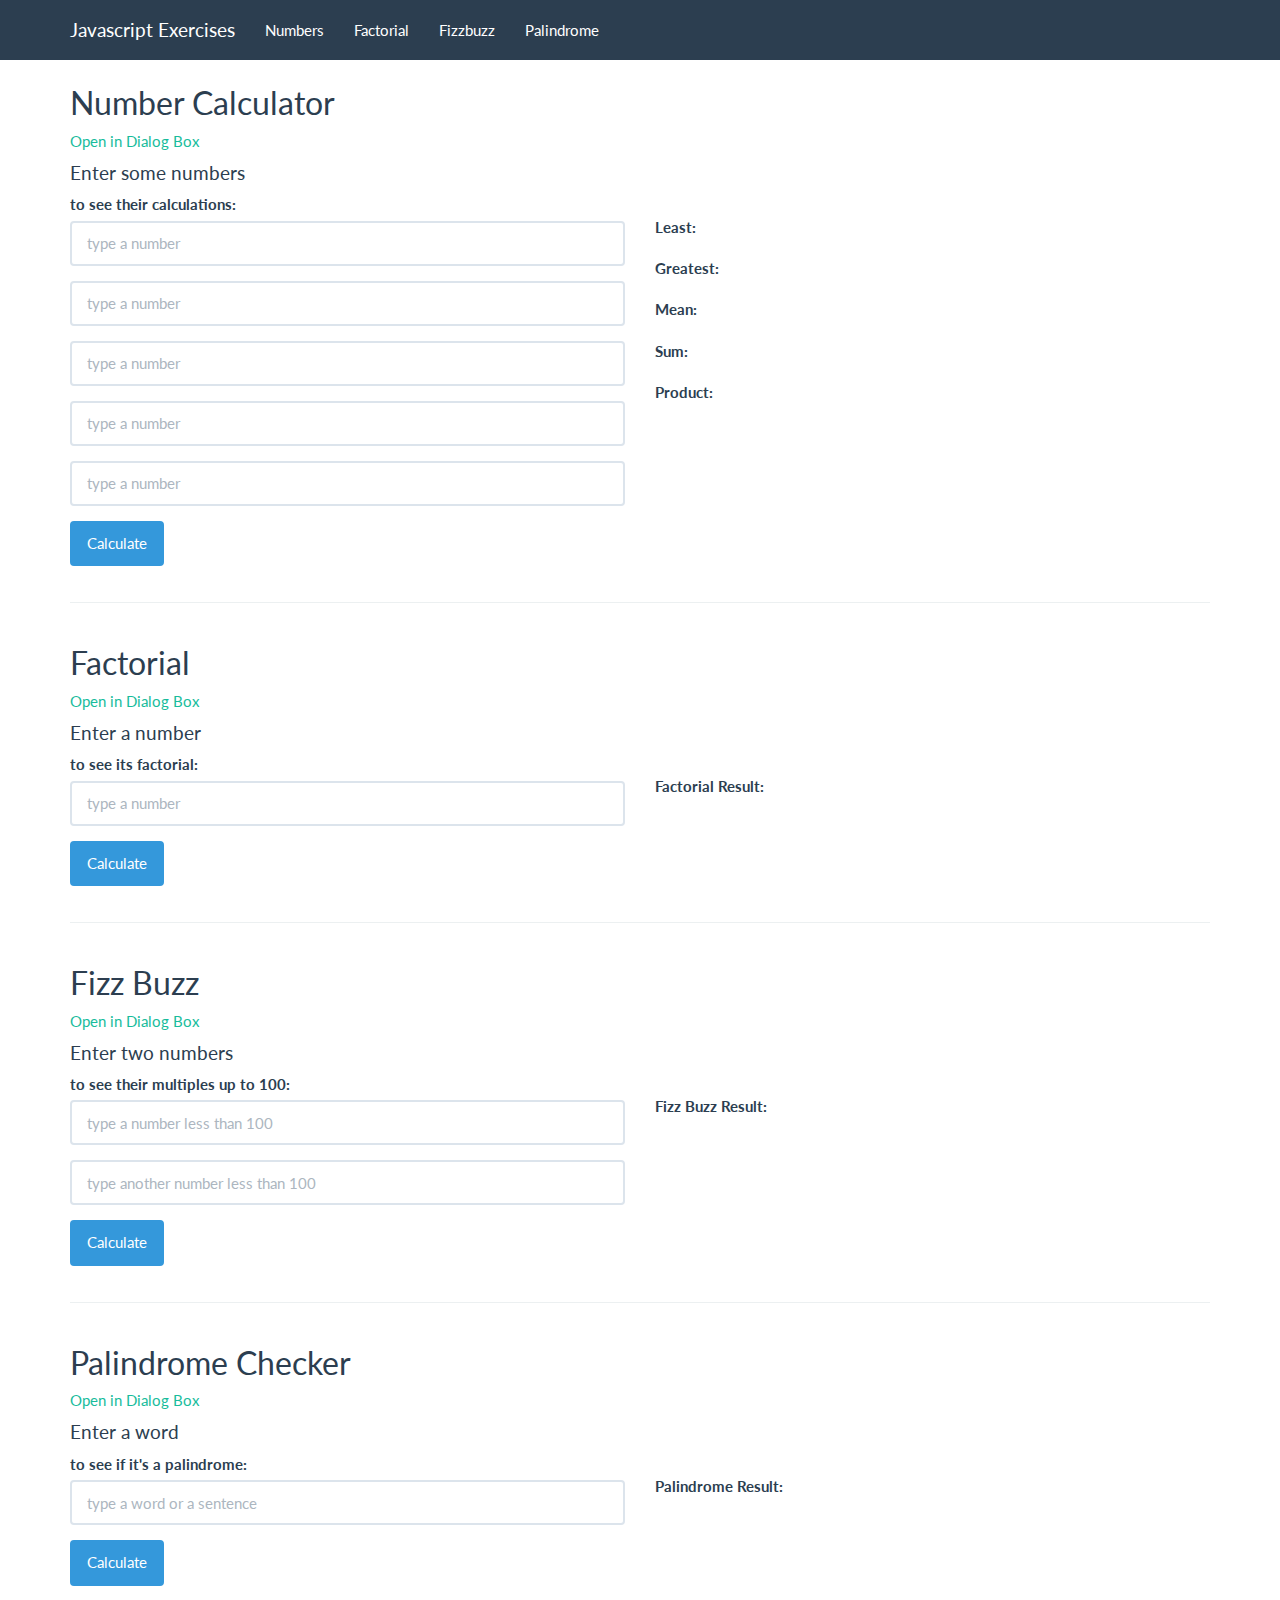
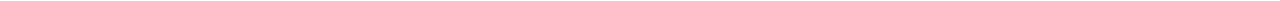
<file: Numbers 01/Numbers 01/index.html>
﻿<!DOCTYPE html>
<html>
<head>
    <title>Number Calculator</title>
    <meta charset="utf-8">
    <meta name="viewport" content="width=device-width, initial-scale=1">
    <link rel="stylesheet" href="bootswatch-flatly.css">
    <link rel="stylesheet" href="style.css">
    <script src="https://ajax.googleapis.com/ajax/libs/jquery/3.1.1/jquery.min.js"></script>
    <script src="https://maxcdn.bootstrapcdn.com/bootstrap/3.3.7/js/bootstrap.min.js"></script>
</head>
<body>
    <nav class="navbar navbar-default navbar-fixed-top">
        <div class="container">
            <div class="navbar-header"> <a class="navbar-brand" href="#">Javascript Exercises</a> </div>
            <ul class="nav navbar-nav">
                <li><a href="#numbers">Numbers</a></li>
                <li><a href="#factorial">Factorial</a></li>
                <li><a href="#fizzbuzz">Fizzbuzz</a></li>
                <li><a href="#palindrome">Palindrome</a></li>
            </ul>
        </div>
    </nav>
    <div class="container">
        <section id="numbers">
            <br />
            <br />
            <br />
            <div class="row">
                <div class="col-md-12">
                    <h2>Number Calculator</h2>
<!---------------------- Modal ---------------------->
                    <a href="" data-toggle="modal" data-target="#nummodal">Open in Dialog Box</a>
                    <div class="modal fade" id="nummodal" tabindex="-1" role="dialog" aria-labelledby="myModalLabel" aria-hidden="true">
                        <div class="modal-dialog modal-lg">
                            <div class="modal-content">
                                <div class="modal-header">
                                    <button type="button" class="close" data-dismiss="modal" aria-hidden="true">x</button>
                                    <h1 class="modal-title" id="myModalLabel">Number Calculator</h1>
<!---------------------- Modal Content ---------------------->
                                    <div class="row">
                                        <div class="col-md-6">
                                            <h4>Enter some numbers</h4>
                                            <form>
                                                <div class="form-group">
                                                    <label>to see their calculations:</label>
                                                    <input id="first" type="number" class="form-control" placeholder="type a number" />
                                                </div>
                                                <div class="form-group">
                                                    <input id="second" type="number" class="form-control" placeholder="type a number" />
                                                </div>
                                                <div class="form-group">
                                                    <input id="third" type="number" class="form-control" placeholder="type a number" />
                                                </div>
                                                <div class="form-group">
                                                    <input id="fourth" type="number" class="form-control" placeholder="type a number" />
                                                </div>
                                                <div class="form-group">
                                                    <input id="fifth" type="number" class="form-control" placeholder="type a number" />
                                                </div>
                                                <div class="form-group">
                                                    <button id="calculate" class="btn btn-info" type="submit">Calculate</button>
                                                </div>
                                            </form>
                                        </div>
                                        <div class="col-md-6">
                                            <br />
                                            <br />
                                            <br />
                                            <div class="form-group">
                                                <label>Least: </label>
                                                <label id="least"></label>
                                            </div>
                                            <div class="form-group">
                                                <label>Greatest: </label>
                                                <label id="greatest"></label>
                                            </div>
                                            <div class="form-group">
                                                <label>Mean: </label>
                                                <label id="mean"></label>
                                            </div>
                                            <div class="form-group">
                                                <label>Sum: </label>
                                                <label id="sum"></label>
                                            </div>
                                            <div class="form-group">
                                                <label>Product: </label>
                                                <label id="product"></label>
                                            </div>
                                        </div>
                                    </div>
<!---------------------- End Content ---------------------->
                                </div>
                            </div>
                        </div>
                    </div>
<!---------------------- End Modal ---------------------->
                </div>
            </div>
            <div class="row">
                <div class="col-md-6">
                    <h4>Enter some numbers</h4>
                    <form>
                        <div class="form-group">
                            <label>to see their calculations:</label>
                            <input id="first" type="number" class="form-control" placeholder="type a number" />
                        </div>
                        <div class="form-group">
                            <input id="second" type="number" class="form-control" placeholder="type a number" />
                        </div>
                        <div class="form-group">
                            <input id="third" type="number" class="form-control" placeholder="type a number" />
                        </div>
                        <div class="form-group">
                            <input id="fourth" type="number" class="form-control" placeholder="type a number" />
                        </div>
                        <div class="form-group">
                            <input id="fifth" type="number" class="form-control" placeholder="type a number" />
                        </div>
                        <div class="form-group">
                            <button id="calculate" class="btn btn-info" type="submit">Calculate</button>
                        </div>
                    </form>
                </div>
                <div class="col-md-6">
                    <br />
                    <br />
                    <br />
                    <div class="form-group">
                        <label>Least: </label>
                        <label id="least"></label>
                    </div>
                    <div class="form-group">
                        <label>Greatest: </label>
                        <label id="greatest"></label>
                    </div>
                    <div class="form-group">
                        <label>Mean: </label>
                        <label id="mean"></label>
                    </div>
                    <div class="form-group">
                        <label>Sum: </label>
                        <label id="sum"></label>
                    </div>
                    <div class="form-group">
                        <label>Product: </label>
                        <label id="product"></label>
                    </div>
                </div>
            </div>
        </section>
        <hr />
        <section id="factorial">
            <div class="row">
                <div class="col-md-12">
                    <h2>Factorial</h2>
                </div>
            </div>
            <!---------------------- Modal ---------------------->
            <a href="" data-toggle="modal" data-target="#factmodal">Open in Dialog Box</a>
            <div class="modal fade" id="factmodal" tabindex="-1" role="dialog" aria-labelledby="myModalLabel" aria-hidden="true">
                <div class="modal-dialog modal-lg">
                    <div class="modal-content">
                        <div class="modal-header">
                            <button type="button" class="close" data-dismiss="modal" aria-hidden="true">x</button>
                            <h1 class="modal-title" id="myModalLabel">Factorial</h1>
                            <!---------------------- Modal Content ---------------------->
                            <div class="row">
                                <div class="col-md-6">
                                    <h4>Enter a number</h4>
                                    <form id="NumberInput">
                                        <div class="form-group">
                                            <label for="number1">to see its factorial:</label>
                                            <input class="form-control" type="number" id="number1" name="number1" placeholder="type a number" />
                                        </div>
                                        <div class="form-group">
                                            <button id="calculateFactorial" class="btn btn-info" type="submit">Calculate</button>
                                        </div>
                                    </form>
                                </div>
                                <div class="col-md-6">
                                    <br />
                                    <br />
                                    <br />
                                    <label>Factorial Result: </label>
                                    <div class="form-group"> <span id="factorialOutput"></span></div>
                                </div>
                            </div>
                            <!---------------------- End Content ---------------------->
                        </div>
                    </div>
                </div>
            </div>
            <!---------------------- End Modal ---------------------->
            <div class="row">
                <div class="col-md-6">
                    <h4>Enter a number</h4>
                    <form id="NumberInput">
                        <div class="form-group">
                            <label for="number1">to see its factorial:</label>
                            <input class="form-control" type="number" id="number1" name="number1" placeholder="type a number" />
                        </div>
                        <div class="form-group">
                            <button id="calculateFactorial" class="btn btn-info" type="submit">Calculate</button>
                        </div>
                    </form>
                </div>
                <div class="col-md-6">
                    <br />
                    <br />
                    <br />
                    <label>Factorial Result: </label>
                    <div class="form-group"> <span id="factorialOutput"></span></div>
                </div>
            </div>
        </section>
        <hr />
        <section id="fizzbuzz">
            <div class="row">
                <div class="col-md-12">
                    <h2>Fizz Buzz</h2>
                </div>
            </div>
            <!---------------------- Modal ---------------------->
            <a href="" data-toggle="modal" data-target="#fbmodal">Open in Dialog Box</a>
            <div class="modal fade" id="fbmodal" tabindex="-1" role="dialog" aria-labelledby="myModalLabel" aria-hidden="true">
                <div class="modal-dialog modal-lg">
                    <div class="modal-content">
                        <div class="modal-header">
                            <button type="button" class="close" data-dismiss="modal" aria-hidden="true">x</button>
                            <h1 class="modal-title" id="myModalLabel">Fizz Buzz</h1>
                            <!---------------------- Modal Content ---------------------->
                            <div class="row">
                                <div class="col-md-6">
                                    <h4>Enter two numbers</h4>
                                    <form id="fizzBuzzInput">
                                        <div class="form-group">
                                            <label>to see their multiples up to 100:</label>
                                            <input id="fizzBuzz1" type="number" class="form-control" placeholder="type a number less than 100" />
                                        </div>
                                        <div class="form-group">
                                            <input id="fizzBuzz2" type="number" class="form-control" placeholder="type another number less than 100" />
                                        </div>
                                        <div class="form-group">
                                            <button id="calculateFizzBuzz" class="btn btn-info" type="submit">Calculate</button>
                                        </div>
                                    </form>
                                </div>
                                <div class="col-md-6">
                                    <div class="col-sm-12 answers-2-col">
                                        <br />
                                        <br />
                                        <br />
                                        <label>Fizz Buzz Result: </label>
                                    </div>
                                    <div class="col-sm-12 answers-2-col" id="answers-scroll">
                                        <div class="col-sm-3">
                                            <div class="form-group"><span id="fizzBuzz100"></span></div>
                                        </div>
                                        <div class="col-sm-9">
                                            <div class="form-group"> <span id="fizzBuzzOutput"></span></div>
                                        </div>
                                    </div>
                                </div>
                            </div>
                            <!---------------------- End Content ---------------------->
                        </div>
                    </div>
                </div>
            </div>
            <!---------------------- End Modal ---------------------->
            <div class="row">
                <div class="col-md-6">
                    <h4>Enter two numbers</h4>
                    <form id="fizzBuzzInput">
                        <div class="form-group">
                            <label>to see their multiples up to 100:</label>
                            <input id="fizzBuzz1" type="number" class="form-control" placeholder="type a number less than 100" />
                        </div>
                        <div class="form-group">
                            <input id="fizzBuzz2" type="number" class="form-control" placeholder="type another number less than 100" />
                        </div>
                        <div class="form-group">
                            <button id="calculateFizzBuzz" class="btn btn-info" type="submit">Calculate</button>
                        </div>
                    </form>
                </div>
                <div class="col-md-6">
                    <div class="col-sm-12 answers-2-col">
                        <br />
                        <br />
                        <br />
                        <label>Fizz Buzz Result: </label>
                    </div>
                    <div class="col-sm-12 answers-2-col" id="answers-scroll">
                        <div class="col-sm-3">
                            <div class="form-group"><span id="fizzBuzz100"></span></div>
                        </div>
                        <div class="col-sm-9">
                            <div class="form-group"> <span id="fizzBuzzOutput"></span></div>
                        </div>
                    </div>
                </div>
            </div>
        </section>
        <hr />
        <section id="palindrome">
            <div class="row">
                <div class="col-md-12">
                    <h2>Palindrome Checker</h2>
                </div>
            </div>
            <!---------------------- Modal ---------------------->
            <a href="" data-toggle="modal" data-target="#palmodal">Open in Dialog Box</a>
            <div class="modal fade" id="palmodal" tabindex="-1" role="dialog" aria-labelledby="myModalLabel" aria-hidden="true">
                <div class="modal-dialog modal-lg">
                    <div class="modal-content">
                        <div class="modal-header">
                            <button type="button" class="close" data-dismiss="modal" aria-hidden="true">x</button>
                            <h1 class="modal-title" id="myModalLabel">Palindrome Checker</h1>
                            <!---------------------- Modal Content ---------------------->
                            <div class="row">
                                <div class="col-md-6">
                                    <h4>Enter a word</h4>
                                    <form id="palindromeInput">
                                        <div class="form-group">
                                            <label>to see if it's a palindrome:</label>
                                            <input id="palindromeWord" type="text" class="form-control" placeholder="type a word or a sentence" />
                                        </div>
                                        <div class="form-group">
                                            <button id="calculatePalindrome" class="btn btn-info" type="submit">Calculate</button>
                                        </div>
                                    </form>
                                </div>
                                <div class="col-md-6">
                                    <br />
                                    <br />
                                    <br />
                                    <label>Palindrome Result: </label>
                                    <div class="form-group"> <span id="palindromeOutput"></span></div>
                                </div>
                            </div>
                            <!---------------------- End Content ---------------------->
                        </div>
                    </div>
                </div>
            </div>
            <!---------------------- End Modal ---------------------->
            <div class="row">
                <div class="col-md-6">
                    <h4>Enter a word</h4>
                    <form id="palindromeInput">
                        <div class="form-group">
                            <label>to see if it's a palindrome:</label>
                            <input id="palindromeWord" type="text" class="form-control" placeholder="type a word or a sentence" />
                        </div>
                        <div class="form-group">
                            <button id="calculatePalindrome" class="btn btn-info" type="submit">Calculate</button>
                        </div>
                    </form>
                </div>
                <div class="col-md-6">
                    <br />
                    <br />
                    <br />
                    <label>Palindrome Result: </label>
                    <div class="form-group"> <span id="palindromeOutput"></span></div>
                </div>
            </div>
        </section>
    </div>
    <script type="text/javascript" src="https://code.jquery.com/jquery-3.1.1.min.js"></script>
    <script type="text/javascript" src="Numbers.js"></script>
</body>
</html>
</file>
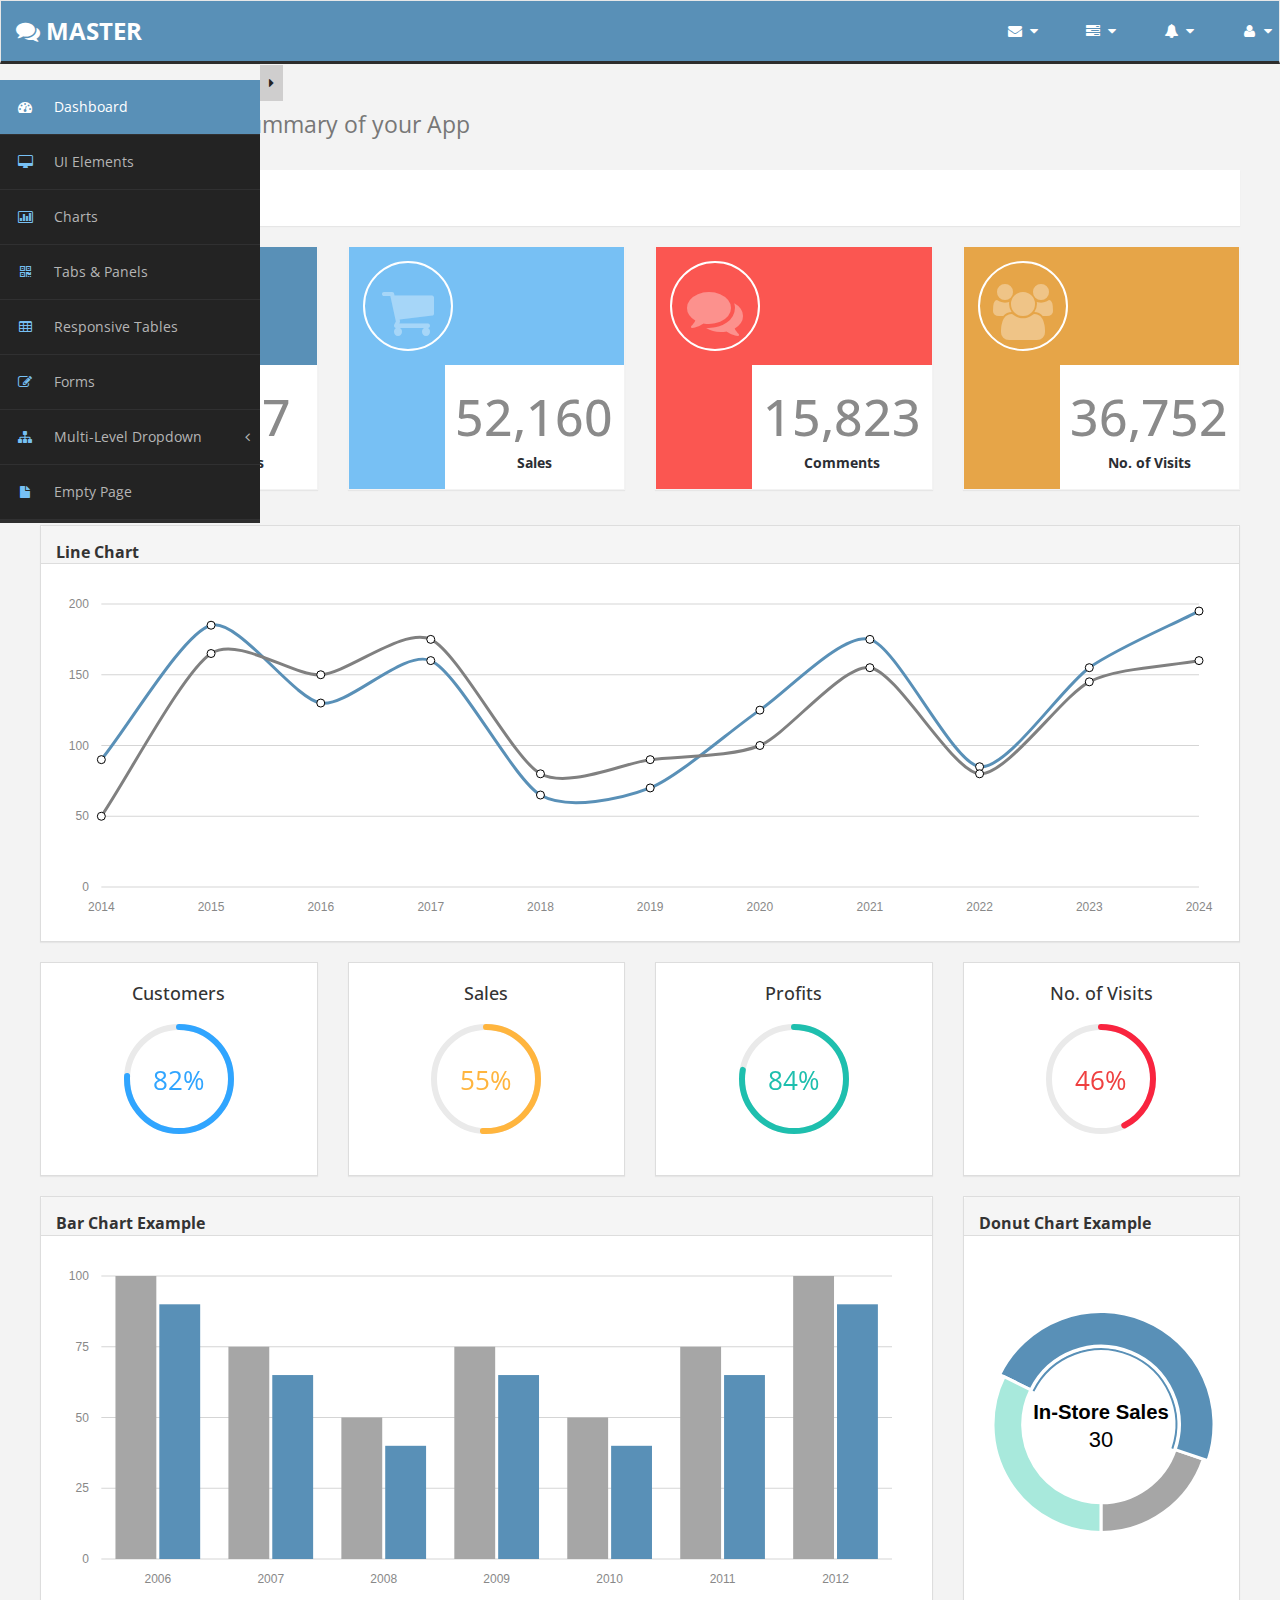
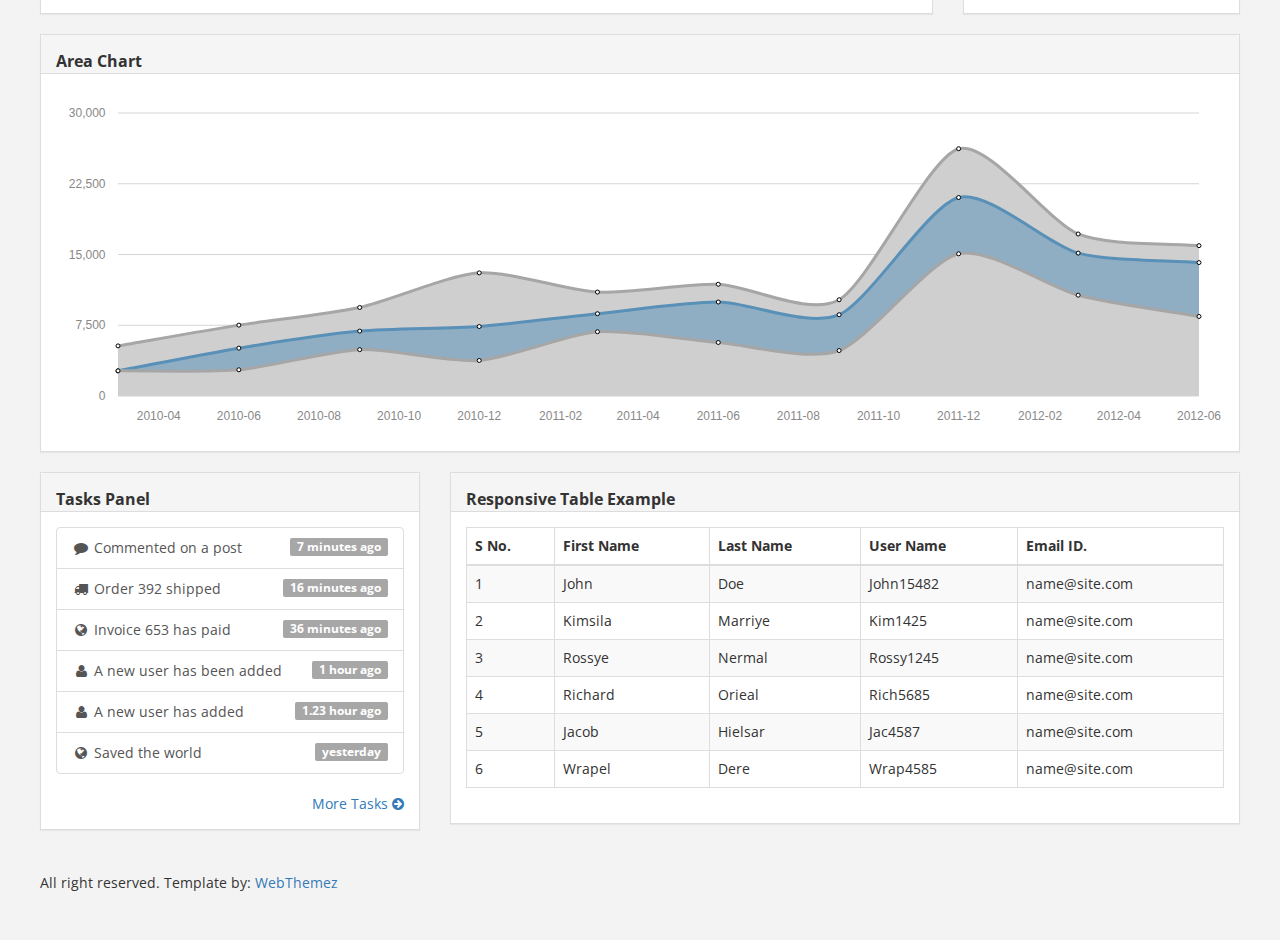
<file: Budgeter/Budgeter/Template/index.html>
﻿<!DOCTYPE html>
<html xmlns="http://www.w3.org/1999/xhtml">

<head>
    <meta charset="utf-8" />
    <meta name="viewport" content="width=device-width, initial-scale=1.0" />
    <title>Master Free Bootstrap Admin Template</title>
    <!-- Bootstrap Styles-->
    <link href="assets/css/bootstrap.css" rel="stylesheet" />
    <!-- FontAwesome Styles-->
    <link href="assets/css/font-awesome.css" rel="stylesheet" />
    <!-- Morris Chart Styles-->
    <link href="assets/js/morris/morris-0.4.3.min.css" rel="stylesheet" />
    <!-- Custom Styles-->
    <link href="assets/css/custom-styles.css" rel="stylesheet" />
    <!-- Google Fonts-->
    <link href='http://fonts.googleapis.com/css?family=Open+Sans' rel='stylesheet' type='text/css' />
</head>

<body>
    <div id="wrapper">
        <nav class="navbar navbar-default top-navbar" role="navigation">
            <div class="navbar-header">
                <button type="button" class="navbar-toggle" data-toggle="collapse" data-target=".sidebar-collapse">
                    <span class="sr-only">Toggle navigation</span>
                    <span class="icon-bar"></span>
                    <span class="icon-bar"></span>
                    <span class="icon-bar"></span>
                </button>
                <a class="navbar-brand" href="index.html"><i class="fa fa-comments"></i> <strong>MASTER </strong></a>
            </div>

            <ul class="nav navbar-top-links navbar-right">
                <li class="dropdown">
                    <a class="dropdown-toggle" data-toggle="dropdown" href="#" aria-expanded="false">
                        <i class="fa fa-envelope fa-fw"></i> <i class="fa fa-caret-down"></i>
                    </a>
                    <ul class="dropdown-menu dropdown-messages">
                        <li>
                            <a href="#">
                                <div>
                                    <strong>John Doe</strong>
                                    <span class="pull-right text-muted">
                                        <em>Today</em>
                                    </span>
                                </div>
                                <div>Lorem Ipsum has been the industry's standard dummy text ever since the 1500s...</div>
                            </a>
                        </li>
                        <li class="divider"></li>
                        <li>
                            <a href="#">
                                <div>
                                    <strong>John Smith</strong>
                                    <span class="pull-right text-muted">
                                        <em>Yesterday</em>
                                    </span>
                                </div>
                                <div>Lorem Ipsum has been the industry's standard dummy text ever since an kwilnw...</div>
                            </a>
                        </li>
                        <li class="divider"></li>
                        <li>
                            <a href="#">
                                <div>
                                    <strong>John Smith</strong>
                                    <span class="pull-right text-muted">
                                        <em>Yesterday</em>
                                    </span>
                                </div>
                                <div>Lorem Ipsum has been the industry's standard dummy text ever since the...</div>
                            </a>
                        </li>
                        <li class="divider"></li>
                        <li>
                            <a class="text-center" href="#">
                                <strong>Read All Messages</strong>
                                <i class="fa fa-angle-right"></i>
                            </a>
                        </li>
                    </ul>
                    <!-- /.dropdown-messages -->
                </li>
                <!-- /.dropdown -->
                <li class="dropdown">
                    <a class="dropdown-toggle" data-toggle="dropdown" href="#" aria-expanded="false">
                        <i class="fa fa-tasks fa-fw"></i> <i class="fa fa-caret-down"></i>
                    </a>
                    <ul class="dropdown-menu dropdown-tasks">
                        <li>
                            <a href="#">
                                <div>
                                    <p>
                                        <strong>Task 1</strong>
                                        <span class="pull-right text-muted">60% Complete</span>
                                    </p>
                                    <div class="progress progress-striped active">
                                        <div class="progress-bar progress-bar-success" role="progressbar" aria-valuenow="60" aria-valuemin="0" aria-valuemax="100" style="width: 60%">
                                            <span class="sr-only">60% Complete (success)</span>
                                        </div>
                                    </div>
                                </div>
                            </a>
                        </li>
                        <li class="divider"></li>
                        <li>
                            <a href="#">
                                <div>
                                    <p>
                                        <strong>Task 2</strong>
                                        <span class="pull-right text-muted">28% Complete</span>
                                    </p>
                                    <div class="progress progress-striped active">
                                        <div class="progress-bar progress-bar-info" role="progressbar" aria-valuenow="28" aria-valuemin="0" aria-valuemax="100" style="width: 28%">
                                            <span class="sr-only">28% Complete</span>
                                        </div>
                                    </div>
                                </div>
                            </a>
                        </li>
                        <li class="divider"></li>
                        <li>
                            <a href="#">
                                <div>
                                    <p>
                                        <strong>Task 3</strong>
                                        <span class="pull-right text-muted">60% Complete</span>
                                    </p>
                                    <div class="progress progress-striped active">
                                        <div class="progress-bar progress-bar-warning" role="progressbar" aria-valuenow="60" aria-valuemin="0" aria-valuemax="100" style="width: 60%">
                                            <span class="sr-only">60% Complete (warning)</span>
                                        </div>
                                    </div>
                                </div>
                            </a>
                        </li>
                        <li class="divider"></li>
                        <li>
                            <a href="#">
                                <div>
                                    <p>
                                        <strong>Task 4</strong>
                                        <span class="pull-right text-muted">85% Complete</span>
                                    </p>
                                    <div class="progress progress-striped active">
                                        <div class="progress-bar progress-bar-danger" role="progressbar" aria-valuenow="85" aria-valuemin="0" aria-valuemax="100" style="width: 85%">
                                            <span class="sr-only">85% Complete (danger)</span>
                                        </div>
                                    </div>
                                </div>
                            </a>
                        </li>
                        <li class="divider"></li>
                        <li>
                            <a class="text-center" href="#">
                                <strong>See All Tasks</strong>
                                <i class="fa fa-angle-right"></i>
                            </a>
                        </li>
                    </ul>
                    <!-- /.dropdown-tasks -->
                </li>
                <!-- /.dropdown -->
                <li class="dropdown">
                    <a class="dropdown-toggle" data-toggle="dropdown" href="#" aria-expanded="false">
                        <i class="fa fa-bell fa-fw"></i> <i class="fa fa-caret-down"></i>
                    </a>
                    <ul class="dropdown-menu dropdown-alerts">
                        <li>
                            <a href="#">
                                <div>
                                    <i class="fa fa-comment fa-fw"></i> New Comment
                                    <span class="pull-right text-muted small">4 min</span>
                                </div>
                            </a>
                        </li>
                        <li class="divider"></li>
                        <li>
                            <a href="#">
                                <div>
                                    <i class="fa fa-twitter fa-fw"></i> 3 New Followers
                                    <span class="pull-right text-muted small">12 min</span>
                                </div>
                            </a>
                        </li>
                        <li class="divider"></li>
                        <li>
                            <a href="#">
                                <div>
                                    <i class="fa fa-envelope fa-fw"></i> Message Sent
                                    <span class="pull-right text-muted small">4 min</span>
                                </div>
                            </a>
                        </li>
                        <li class="divider"></li>
                        <li>
                            <a href="#">
                                <div>
                                    <i class="fa fa-tasks fa-fw"></i> New Task
                                    <span class="pull-right text-muted small">4 min</span>
                                </div>
                            </a>
                        </li>
                        <li class="divider"></li>
                        <li>
                            <a href="#">
                                <div>
                                    <i class="fa fa-upload fa-fw"></i> Server Rebooted
                                    <span class="pull-right text-muted small">4 min</span>
                                </div>
                            </a>
                        </li>
                        <li class="divider"></li>
                        <li>
                            <a class="text-center" href="#">
                                <strong>See All Alerts</strong>
                                <i class="fa fa-angle-right"></i>
                            </a>
                        </li>
                    </ul>
                    <!-- /.dropdown-alerts -->
                </li>
                <!-- /.dropdown -->
                <li class="dropdown">
                    <a class="dropdown-toggle" data-toggle="dropdown" href="#" aria-expanded="false">
                        <i class="fa fa-user fa-fw"></i> <i class="fa fa-caret-down"></i>
                    </a>
                    <ul class="dropdown-menu dropdown-user">
                        <li><a href="#"><i class="fa fa-user fa-fw"></i> User Profile</a>
                        </li>
                        <li><a href="#"><i class="fa fa-gear fa-fw"></i> Settings</a>
                        </li>
                        <li class="divider"></li>
                        <li><a href="#"><i class="fa fa-sign-out fa-fw"></i> Logout</a>
                        </li>
                    </ul>
                    <!-- /.dropdown-user -->
                </li>
                <!-- /.dropdown -->
            </ul>
        </nav>
        <!--/. NAV TOP  -->
        <nav class="navbar-default navbar-side" role="navigation">
		<div id="sideNav" href=""><i class="fa fa-caret-right"></i></div>
            <div class="sidebar-collapse">
                <ul class="nav" id="main-menu">

                    <li>
                        <a class="active-menu" href="index.html"><i class="fa fa-dashboard"></i> Dashboard</a>
                    </li>
                    <li>
                        <a href="ui-elements.html"><i class="fa fa-desktop"></i> UI Elements</a>
                    </li>
					<li>
                        <a href="chart.html"><i class="fa fa-bar-chart-o"></i> Charts</a>
                    </li>
                    <li>
                        <a href="tab-panel.html"><i class="fa fa-qrcode"></i> Tabs & Panels</a>
                    </li>
                    
                    <li>
                        <a href="table.html"><i class="fa fa-table"></i> Responsive Tables</a>
                    </li>
                    <li>
                        <a href="form.html"><i class="fa fa-edit"></i> Forms </a>
                    </li>


                    <li>
                        <a href="#"><i class="fa fa-sitemap"></i> Multi-Level Dropdown<span class="fa arrow"></span></a>
                        <ul class="nav nav-second-level">
                            <li>
                                <a href="#">Second Level Link</a>
                            </li>
                            <li>
                                <a href="#">Second Level Link</a>
                            </li>
                            <li>
                                <a href="#">Second Level Link<span class="fa arrow"></span></a>
                                <ul class="nav nav-third-level">
                                    <li>
                                        <a href="#">Third Level Link</a>
                                    </li>
                                    <li>
                                        <a href="#">Third Level Link</a>
                                    </li>
                                    <li>
                                        <a href="#">Third Level Link</a>
                                    </li>

                                </ul>

                            </li>
                        </ul>
                    </li>
                    <li>
                        <a href="empty.html"><i class="fa fa-fw fa-file"></i> Empty Page</a>
                    </li>
                </ul>

            </div>

        </nav>
        <!-- /. NAV SIDE  -->
        <div id="page-wrapper">
            <div id="page-inner">


                <div class="row">
                    <div class="col-md-12">
                        <h1 class="page-header">
                            Dashboard <small>Summary of your App</small>
                        </h1>
						<ol class="breadcrumb">
  <li><a href="#">Home</a></li>
  <li><a href="#">Library</a></li>
  <li class="active">Data</li>
</ol>
                    </div>
                </div>
				
				
                <!-- /. ROW  -->

                <div class="row">
                    <div class="col-md-3 col-sm-12 col-xs-12">
                        <div class="panel panel-primary text-center no-boder bg-color-green green">
                            <div class="panel-left pull-left green">
                                <i class="fa fa-bar-chart-o fa-5x"></i>
                                
                            </div>
                            <div class="panel-right pull-right">
								<h3>8,457</h3>
                               <strong> Daily Visits</strong>
                            </div>
                        </div>
                    </div>
                    <div class="col-md-3 col-sm-12 col-xs-12">
                        <div class="panel panel-primary text-center no-boder bg-color-blue blue">
                              <div class="panel-left pull-left blue">
                                <i class="fa fa-shopping-cart fa-5x"></i>
								</div>
                                
                            <div class="panel-right pull-right">
							<h3>52,160 </h3>
                               <strong> Sales</strong>

                            </div>
                        </div>
                    </div>
                    <div class="col-md-3 col-sm-12 col-xs-12">
                        <div class="panel panel-primary text-center no-boder bg-color-red red">
                            <div class="panel-left pull-left red">
                                <i class="fa fa fa-comments fa-5x"></i>
                               
                            </div>
                            <div class="panel-right pull-right">
							 <h3>15,823 </h3>
                               <strong> Comments </strong>

                            </div>
                        </div>
                    </div>
                    <div class="col-md-3 col-sm-12 col-xs-12">
                        <div class="panel panel-primary text-center no-boder bg-color-brown brown">
                            <div class="panel-left pull-left brown">
                                <i class="fa fa-users fa-5x"></i>
                                
                            </div>
                            <div class="panel-right pull-right">
							<h3>36,752 </h3>
                             <strong>No. of Visits</strong>

                            </div>
                        </div>
                    </div>
                </div>
				
			
				<div class="row">
				<div class="col-md-12">
					<div class="panel panel-default">
						<div class="panel-heading">
							Line Chart
						</div>
						<div class="panel-body">
							<div id="morris-line-chart"></div>
						</div>
					</div>  
					</div>		
				</div> 
				
			
		<div class="row">
			<div class="col-xs-6 col-md-3">
				<div class="panel panel-default">
					<div class="panel-body easypiechart-panel">
						<h4>Customers</h4>
						<div class="easypiechart" id="easypiechart-blue" data-percent="82" ><span class="percent">82%</span>
						</div>
					</div>
				</div>
			</div>
			<div class="col-xs-6 col-md-3">
				<div class="panel panel-default">
					<div class="panel-body easypiechart-panel">
						<h4>Sales</h4>
						<div class="easypiechart" id="easypiechart-orange" data-percent="55" ><span class="percent">55%</span>
						</div>
					</div>
				</div>
			</div>
			<div class="col-xs-6 col-md-3">
				<div class="panel panel-default">
					<div class="panel-body easypiechart-panel">
						<h4>Profits</h4>
						<div class="easypiechart" id="easypiechart-teal" data-percent="84" ><span class="percent">84%</span>
						</div>
					</div>
				</div>
			</div>
			<div class="col-xs-6 col-md-3">
				<div class="panel panel-default">
					<div class="panel-body easypiechart-panel">
						<h4>No. of Visits</h4>
						<div class="easypiechart" id="easypiechart-red" data-percent="46" ><span class="percent">46%</span>
						</div>
					</div>
				</div>
			</div>
		</div><!--/.row-->
			
				
                <div class="row">
                    <div class="col-md-9 col-sm-12 col-xs-12">
                        <div class="panel panel-default">
                            <div class="panel-heading">
                                Bar Chart Example
                            </div>
                            <div class="panel-body">
                                <div id="morris-bar-chart"></div>
                            </div>
                        </div>
                    </div>
                    <div class="col-md-3 col-sm-12 col-xs-12">
                        <div class="panel panel-default">
                            <div class="panel-heading">
                                Donut Chart Example
                            </div>
                            <div class="panel-body">
                                <div id="morris-donut-chart"></div>
                            </div>
                        </div>
                    </div>

                </div>
				<div class="row">
				<div class="col-md-12">
					<div class="panel panel-default">
						<div class="panel-heading">
							Area Chart
						</div>
						<div class="panel-body">
							<div id="morris-area-chart"></div>
						</div>
					</div>  
					</div>		
				</div> 	
                <!-- /. ROW  -->

	   
				
				
				
                <div class="row">
                    <div class="col-md-4 col-sm-12 col-xs-12">
                        <div class="panel panel-default">
                            <div class="panel-heading">
                                Tasks Panel
                            </div>
                            <div class="panel-body">
                                <div class="list-group">

                                    <a href="#" class="list-group-item">
                                        <span class="badge">7 minutes ago</span>
                                        <i class="fa fa-fw fa-comment"></i> Commented on a post
                                    </a>
                                    <a href="#" class="list-group-item">
                                        <span class="badge">16 minutes ago</span>
                                        <i class="fa fa-fw fa-truck"></i> Order 392 shipped
                                    </a>
                                    <a href="#" class="list-group-item">
                                        <span class="badge">36 minutes ago</span>
                                        <i class="fa fa-fw fa-globe"></i> Invoice 653 has paid
                                    </a>
                                    <a href="#" class="list-group-item">
                                        <span class="badge">1 hour ago</span>
                                        <i class="fa fa-fw fa-user"></i> A new user has been added
                                    </a>
                                    <a href="#" class="list-group-item">
                                        <span class="badge">1.23 hour ago</span>
                                        <i class="fa fa-fw fa-user"></i> A new user has added
                                    </a>
                                    <a href="#" class="list-group-item">
                                        <span class="badge">yesterday</span>
                                        <i class="fa fa-fw fa-globe"></i> Saved the world
                                    </a>
                                </div>
                                <div class="text-right">
                                    <a href="#">More Tasks <i class="fa fa-arrow-circle-right"></i></a>
                                </div>
                            </div>
                        </div>

                    </div>
                    <div class="col-md-8 col-sm-12 col-xs-12">

                        <div class="panel panel-default">
                            <div class="panel-heading">
                                Responsive Table Example
                            </div> 
                            <div class="panel-body">
                                <div class="table-responsive">
                                    <table class="table table-striped table-bordered table-hover">
                                        <thead>
                                            <tr>
                                                <th>S No.</th>
                                                <th>First Name</th>
                                                <th>Last Name</th>
                                                <th>User Name</th>
                                                <th>Email ID.</th>
                                            </tr>
                                        </thead>
                                        <tbody>
                                            <tr>
                                                <td>1</td>
                                                <td>John</td>
                                                <td>Doe</td>
                                                <td>John15482</td>
                                                <td>name@site.com</td>
                                            </tr>
                                            <tr>
                                                <td>2</td>
                                                <td>Kimsila</td>
                                                <td>Marriye</td>
                                                <td>Kim1425</td>
                                                <td>name@site.com</td>
                                            </tr>
                                            <tr>
                                                <td>3</td>
                                                <td>Rossye</td>
                                                <td>Nermal</td>
                                                <td>Rossy1245</td>
                                                <td>name@site.com</td>
                                            </tr>
                                            <tr>
                                                <td>4</td>
                                                <td>Richard</td>
                                                <td>Orieal</td>
                                                <td>Rich5685</td>
                                                <td>name@site.com</td>
                                            </tr>
                                            <tr>
                                                <td>5</td>
                                                <td>Jacob</td>
                                                <td>Hielsar</td>
                                                <td>Jac4587</td>
                                                <td>name@site.com</td>
                                            </tr>
                                            <tr>
                                                <td>6</td>
                                                <td>Wrapel</td>
                                                <td>Dere</td>
                                                <td>Wrap4585</td>
                                                <td>name@site.com</td>
                                            </tr>

                                        </tbody>
                                    </table>
                                </div>
                            </div>
                        </div>

                    </div>
                </div>
                <!-- /. ROW  -->
				<footer><p>All right reserved. Template by: <a href="http://webthemez.com">WebThemez</a></p></footer>
            </div>
            <!-- /. PAGE INNER  -->
        </div>
        <!-- /. PAGE WRAPPER  -->
    </div>
    <!-- /. WRAPPER  -->
    <!-- JS Scripts-->
    <!-- jQuery Js -->
    <script src="assets/js/jquery-1.10.2.js"></script>
    <!-- Bootstrap Js -->
    <script src="assets/js/bootstrap.min.js"></script>
	 
    <!-- Metis Menu Js -->
    <script src="assets/js/jquery.metisMenu.js"></script>
    <!-- Morris Chart Js -->
    <script src="assets/js/morris/raphael-2.1.0.min.js"></script>
    <script src="assets/js/morris/morris.js"></script>
	
	
	<script src="assets/js/easypiechart.js"></script>
	<script src="assets/js/easypiechart-data.js"></script>
	
	
    <!-- Custom Js -->
    <script src="assets/js/custom-scripts.js"></script>


</body>

</html>
</file>
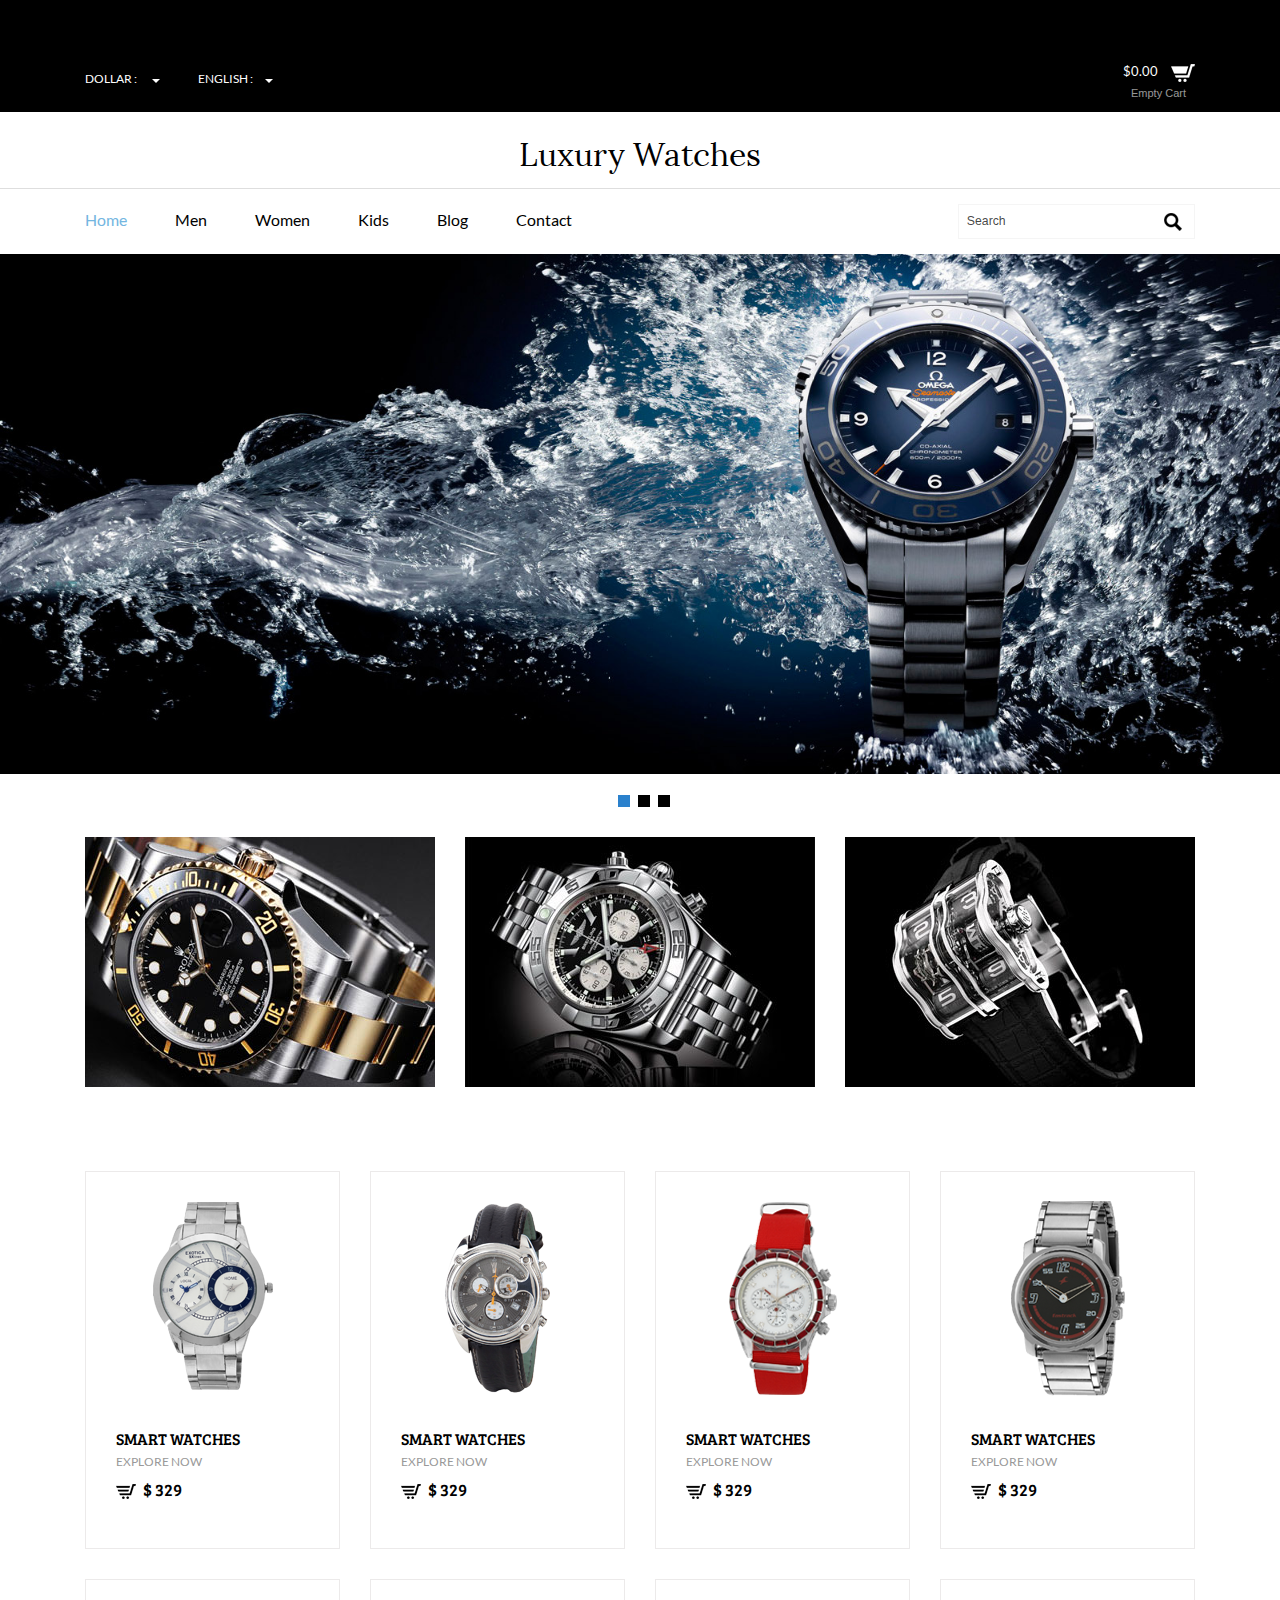
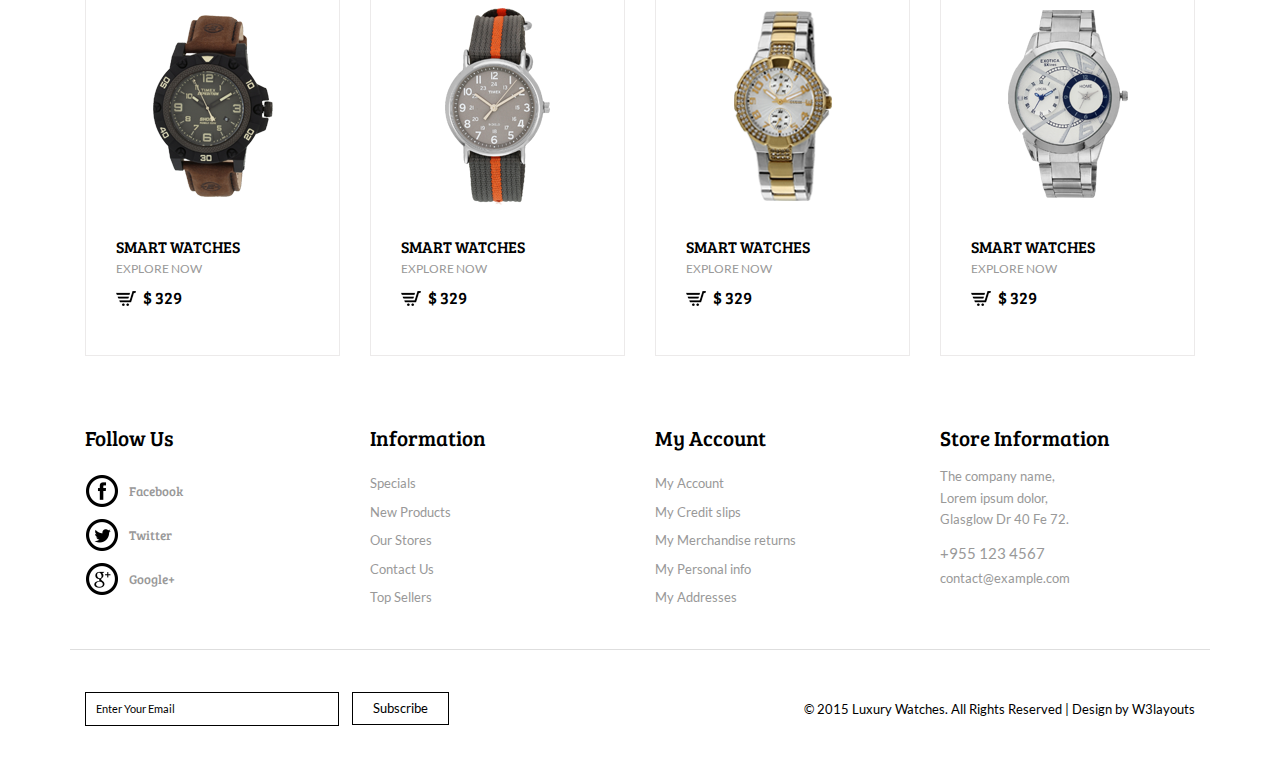
<file: Shopping Cart 01/Shopping Cart 01/Template1/index.html>
<!--A Design by W3layouts 
Author: W3layout
Author URL: http://w3layouts.com
License: Creative Commons Attribution 3.0 Unported
License URL: http://creativecommons.org/licenses/by/3.0/
-->
<!DOCTYPE html>
<html>
<head>
<title>Luxury Watches A Ecommerce Category Flat Bootstrap Resposive Website Template | Home :: w3layouts</title>
<link href="css/bootstrap.css" rel="stylesheet" type="text/css" media="all" />
<!--jQuery(necessary for Bootstrap's JavaScript plugins)-->
<script src="js/jquery-1.11.0.min.js"></script>
<!--Custom-Theme-files-->
<!--theme-style-->
<link href="css/style.css" rel="stylesheet" type="text/css" media="all" />	
<!--//theme-style-->
<meta name="viewport" content="width=device-width, initial-scale=1">
<meta http-equiv="Content-Type" content="text/html; charset=utf-8" />
<meta name="keywords" content="Luxury Watches Responsive web template, Bootstrap Web Templates, Flat Web Templates, Andriod Compatible web template, 
Smartphone Compatible web template, free webdesigns for Nokia, Samsung, LG, SonyErricsson, Motorola web design" />
<script type="application/x-javascript"> addEventListener("load", function() { setTimeout(hideURLbar, 0); }, false); function hideURLbar(){ window.scrollTo(0,1); } </script>
<!--start-menu-->
<script src="js/simpleCart.min.js"> </script>
<link href="css/memenu.css" rel="stylesheet" type="text/css" media="all" />
<script type="text/javascript" src="js/memenu.js"></script>
<script>$(document).ready(function(){$(".memenu").memenu();});</script>	
<!--dropdown-->
<script src="js/jquery.easydropdown.js"></script>			
</head>
<body> 
	<!--top-header-->
	<div class="top-header">
		<div class="container">
			<div class="top-header-main">
				<div class="col-md-6 top-header-left">
					<div class="drop">
						<div class="box">
							<select tabindex="4" class="dropdown drop">
								<option value="" class="label">Dollar :</option>
								<option value="1">Dollar</option>
								<option value="2">Euro</option>
							</select>
						</div>
						<div class="box1">
							<select tabindex="4" class="dropdown">
								<option value="" class="label">English :</option>
								<option value="1">English</option>
								<option value="2">French</option>
								<option value="3">German</option>
							</select>
						</div>
						<div class="clearfix"></div>
					</div>
				</div>
				<div class="col-md-6 top-header-left">
					<div class="cart box_1">
						<a href="checkout.html">
							 <div class="total">
								<span class="simpleCart_total"></span></div>
								<img src="images/cart-1.png" alt="" />
						</a>
						<p><a href="javascript:;" class="simpleCart_empty">Empty Cart</a></p>
						<div class="clearfix"> </div>
					</div>
				</div>
				<div class="clearfix"></div>
			</div>
		</div>
	</div>
	<!--top-header-->
	<!--start-logo-->
	<div class="logo">
		<a href="index.html"><h1>Luxury Watches</h1></a>
	</div>
	<!--start-logo-->
	<!--bottom-header-->
	<div class="header-bottom">
		<div class="container">
			<div class="header">
				<div class="col-md-9 header-left">
				<div class="top-nav">
					<ul class="memenu skyblue"><li class="active"><a href="index.html">Home</a></li>
						<li class="grid"><a href="#">Men</a>
							<div class="mepanel">
								<div class="row">
									<div class="col1 me-one">
										<h4>Shop</h4>
										<ul>
											<li><a href="products.html">New Arrivals</a></li>
											<li><a href="products.html">Blazers</a></li>
											<li><a href="products.html">Swem Wear</a></li>
											<li><a href="products.html">Accessories</a></li>
											<li><a href="products.html">Handbags</a></li>
											<li><a href="products.html">T-Shirts</a></li>
											<li><a href="products.html">Watches</a></li>
											<li><a href="products.html">My Shopping Bag</a></li>
										</ul>
									</div>
									<div class="col1 me-one">
										<h4>Style Zone</h4>
										<ul>
											<li><a href="products.html">Shoes</a></li>
											<li><a href="products.html">Watches</a></li>
											<li><a href="products.html">Brands</a></li>
											<li><a href="products.html">Coats</a></li>
											<li><a href="products.html">Accessories</a></li>
											<li><a href="products.html">Trousers</a></li>
										</ul>	
									</div>
									<div class="col1 me-one">
										<h4>Popular Brands</h4>
										<ul>
											<li><a href="products.html">499 Store</a></li>
											<li><a href="products.html">Fastrack</a></li>
											<li><a href="products.html">Casio</a></li>
											<li><a href="products.html">Fossil</a></li>
											<li><a href="products.html">Maxima</a></li>
											<li><a href="products.html">Timex</a></li>
											<li><a href="products.html">TomTom</a></li>
											<li><a href="products.html">Titan</a></li>
										</ul>		
									</div>
								</div>
							</div>
						</li>
						<li class="grid"><a href="#">Women</a>
							<div class="mepanel">
								<div class="row">
									<div class="col1 me-one">
										<h4>Shop</h4>
										<ul>
											<li><a href="products.html">New Arrivals</a></li>
											<li><a href="products.html">Blazers</a></li>
											<li><a href="products.html">Swem Wear</a></li>
											<li><a href="products.html">Accessories</a></li>
											<li><a href="products.html">Handbags</a></li>
											<li><a href="products.html">T-Shirts</a></li>
											<li><a href="products.html">Watches</a></li>
											<li><a href="products.html">My Shopping Bag</a></li>
										</ul>
									</div>
									<div class="col1 me-one">
										<h4>Style Zone</h4>
										<ul>
											<li><a href="products.html">Shoes</a></li>
											<li><a href="products.html">Watches</a></li>
											<li><a href="products.html">Brands</a></li>
											<li><a href="products.html">Coats</a></li>
											<li><a href="products.html">Accessories</a></li>
											<li><a href="products.html">Trousers</a></li>
										</ul>
									</div>
									<div class="col1 me-one">
										<h4>Popular Brands</h4>
										<ul>
											<li><a href="products.html">499 Store</a></li>
											<li><a href="products.html">Fastrack</a></li>
											<li><a href="products.html">Casio</a></li>
											<li><a href="products.html">Fossil</a></li>
											<li><a href="products.html">Maxima</a></li>
											<li><a href="products.html">Timex</a></li>
											<li><a href="products.html">TomTom</a></li>
											<li><a href="products.html">Titan</a></li>
										</ul>	
									</div>
								</div>
							</div>
						</li>
						<li class="grid"><a href="#">Kids</a>
							<div class="mepanel">
								<div class="row">
									<div class="col1 me-one">
										<h4>Shop</h4>
										<ul>
											<li><a href="products.html">New Arrivals</a></li>
											<li><a href="products.html">Blazers</a></li>
											<li><a href="products.html">Swem Wear</a></li>
											<li><a href="products.html">Accessories</a></li>
											<li><a href="products.html">Handbags</a></li>
											<li><a href="products.html">T-Shirts</a></li>
											<li><a href="products.html">Watches</a></li>
											<li><a href="products.html">My Shopping Bag</a></li>
										</ul>
									</div>
									<div class="col1 me-one">
										<h4>Style Zone</h4>
										<ul>
											<li><a href="products.html">Shoes</a></li>
											<li><a href="products.html">Watches</a></li>
											<li><a href="products.html">Brands</a></li>
											<li><a href="products.html">Coats</a></li>
											<li><a href="products.html">Accessories</a></li>
											<li><a href="products.html">Trousers</a></li>
										</ul>	
									</div>
									<div class="col1 me-one">
										<h4>Popular Brands</h4>
										<ul>
											<li><a href="products.html">499 Store</a></li>
											<li><a href="products.html">Fastrack</a></li>
											<li><a href="products.html">Casio</a></li>
											<li><a href="products.html">Fossil</a></li>
											<li><a href="products.html">Maxima</a></li>
											<li><a href="products.html">Timex</a></li>
											<li><a href="products.html">TomTom</a></li>
											<li><a href="products.html">Titan</a></li>
										</ul>	
									</div>
								</div>
							</div>
						</li>
						<li class="grid"><a href="typo.html">Blog</a>
						</li>
						<li class="grid"><a href="contact.html">Contact</a>
						</li>
					</ul>
				</div>
				<div class="clearfix"> </div>
			</div>
			<div class="col-md-3 header-right"> 
				<div class="search-bar">
					<input type="text" value="Search" onfocus="this.value = '';" onblur="if (this.value == '') {this.value = 'Search';}">
					<input type="submit" value="">
				</div>
			</div>
			<div class="clearfix"> </div>
			</div>
		</div>
	</div>
	<!--bottom-header-->
	<!--banner-starts-->
	<div class="bnr" id="home">
		<div  id="top" class="callbacks_container">
			<ul class="rslides" id="slider4">
			    <li>
					<img src="images/bnr-1.jpg" alt=""/>
				</li>
				<li>
					<img src="images/bnr-2.jpg" alt=""/>
				</li>
				<li>
					<img src="images/bnr-3.jpg" alt=""/>
				</li>
			</ul>
		</div>
		<div class="clearfix"> </div>
	</div>
	<!--banner-ends--> 
	<!--Slider-Starts-Here-->
				<script src="js/responsiveslides.min.js"></script>
			 <script>
			    // You can also use "$(window).load(function() {"
			    $(function () {
			      // Slideshow 4
			      $("#slider4").responsiveSlides({
			        auto: true,
			        pager: true,
			        nav: true,
			        speed: 500,
			        namespace: "callbacks",
			        before: function () {
			          $('.events').append("<li>before event fired.</li>");
			        },
			        after: function () {
			          $('.events').append("<li>after event fired.</li>");
			        }
			      });
			
			    });
			  </script>
			<!--End-slider-script-->
	<!--about-starts-->
	<div class="about"> 
		<div class="container">
			<div class="about-top grid-1">
				<div class="col-md-4 about-left">
					<figure class="effect-bubba">
						<img class="img-responsive" src="images/abt-1.jpg" alt=""/>
						<figcaption>
							<h2>Nulla maximus nunc</h2>
							<p>In sit amet sapien eros Integer dolore magna aliqua</p>	
						</figcaption>			
					</figure>
				</div>
				<div class="col-md-4 about-left">
					<figure class="effect-bubba">
						<img class="img-responsive" src="images/abt-2.jpg" alt=""/>
						<figcaption>
							<h4>Mauris erat augue</h4>
							<p>In sit amet sapien eros Integer dolore magna aliqua</p>	
						</figcaption>			
					</figure>
				</div>
				<div class="col-md-4 about-left">
					<figure class="effect-bubba">
						<img class="img-responsive" src="images/abt-3.jpg" alt=""/>
						<figcaption>
							<h4>Cras elit mauris</h4>
							<p>In sit amet sapien eros Integer dolore magna aliqua</p>	
						</figcaption>			
					</figure>
				</div>
				<div class="clearfix"></div>
			</div>
		</div>
	</div>
	<!--about-end-->
	<!--product-starts-->
	<div class="product"> 
		<div class="container">
			<div class="product-top">
				<div class="product-one">
					<div class="col-md-3 product-left">
						<div class="product-main simpleCart_shelfItem">
							<a href="single.html" class="mask"><img class="img-responsive zoom-img" src="images/p-1.png" alt="" /></a>
							<div class="product-bottom">
								<h3>Smart Watches</h3>
								<p>Explore Now</p>
								<h4><a class="item_add" href="#"><i></i></a> <span class=" item_price">$ 329</span></h4>
							</div>
							<div class="srch">
								<span>-50%</span>
							</div>
						</div>
					</div>
					<div class="col-md-3 product-left">
						<div class="product-main simpleCart_shelfItem">
							<a href="single.html" class="mask"><img class="img-responsive zoom-img" src="images/p-2.png" alt="" /></a>
							<div class="product-bottom">
								<h3>Smart Watches</h3>
								<p>Explore Now</p>
								<h4><a class="item_add" href="#"><i></i></a> <span class=" item_price">$ 329</span></h4>
							</div>
							<div class="srch">
								<span>-50%</span>
							</div>
						</div>
					</div>
					<div class="col-md-3 product-left">
						<div class="product-main simpleCart_shelfItem">
							<a href="single.html" class="mask"><img class="img-responsive zoom-img" src="images/p-3.png"  alt="" /></a>
							<div class="product-bottom">
								<h3>Smart Watches</h3>
								<p>Explore Now</p>
								<h4><a class="item_add" href="#"><i></i></a> <span class=" item_price">$ 329</span></h4>
							</div>
							<div class="srch">
								<span>-50%</span>
							</div>
						</div>
					</div>
					<div class="col-md-3 product-left">
						<div class="product-main simpleCart_shelfItem">
							<a href="single.html" class="mask"><img class="img-responsive zoom-img" src="images/p-4.png" alt="" /></a>
							<div class="product-bottom">
								<h3>Smart Watches</h3>
								<p>Explore Now</p>
								<h4><a class="item_add" href="#"><i></i></a> <span class=" item_price">$ 329</span></h4>
							</div>
							<div class="srch">
								<span>-50%</span>
							</div>
						</div>
					</div>
					<div class="clearfix"></div>
				</div>
				<div class="product-one">
					<div class="col-md-3 product-left">
						<div class="product-main simpleCart_shelfItem">
							<a href="single.html" class="mask"><img class="img-responsive zoom-img" src="images/p-5.png" alt="" /></a>
							<div class="product-bottom">
								<h3>Smart Watches</h3>
								<p>Explore Now</p>
								<h4><a class="item_add" href="#"><i></i></a> <span class=" item_price">$ 329</span></h4>
							</div>
							<div class="srch">
								<span>-50%</span>
							</div>
						</div>
					</div>
					<div class="col-md-3 product-left">
						<div class="product-main simpleCart_shelfItem">
							<a href="single.html" class="mask"><img class="img-responsive zoom-img" src="images/p-6.png" alt="" /></a>
							<div class="product-bottom">
								<h3>Smart Watches</h3>
								<p>Explore Now</p>
								<h4><a class="item_add" href="#"><i></i></a> <span class=" item_price">$ 329</span></h4>
							</div>
							<div class="srch">
								<span>-50%</span>
							</div>
						</div>
					</div>
					<div class="col-md-3 product-left">
						<div class="product-main simpleCart_shelfItem">
							<a href="single.html" class="mask"><img class="img-responsive zoom-img" src="images/p-7.png" alt="" /></a>
							<div class="product-bottom">
								<h3>Smart Watches</h3>
								<p>Explore Now</p>
								<h4><a class="item_add" href="#"><i></i></a> <span class=" item_price">$ 329</span></h4>
							</div>
							<div class="srch">
								<span>-50%</span>
							</div>
						</div>
					</div>
					<div class="col-md-3 product-left">
						<div class="product-main simpleCart_shelfItem">
							<a href="single.html" class="mask"><img class="img-responsive zoom-img" src="images/p-8.png" alt="" /></a>
							<div class="product-bottom">
								<h3>Smart Watches</h3>
								<p>Explore Now</p>
								<h4><a class="item_add" href="#"><i></i></a> <span class=" item_price">$ 329</span></h4>
							</div>
							<div class="srch">
								<span>-50%</span>
							</div>
						</div>
					</div>
					<div class="clearfix"></div>
				</div>					
			</div>
		</div>
	</div>
	<!--product-end-->
	<!--information-starts-->
	<div class="information">
		<div class="container">
			<div class="infor-top">
				<div class="col-md-3 infor-left">
					<h3>Follow Us</h3>
					<ul>
						<li><a href="#"><span class="fb"></span><h6>Facebook</h6></a></li>
						<li><a href="#"><span class="twit"></span><h6>Twitter</h6></a></li>
						<li><a href="#"><span class="google"></span><h6>Google+</h6></a></li>
					</ul>
				</div>
				<div class="col-md-3 infor-left">
					<h3>Information</h3>
					<ul>
						<li><a href="#"><p>Specials</p></a></li>
						<li><a href="#"><p>New Products</p></a></li>
						<li><a href="#"><p>Our Stores</p></a></li>
						<li><a href="contact.html"><p>Contact Us</p></a></li>
						<li><a href="#"><p>Top Sellers</p></a></li>
					</ul>
				</div>
				<div class="col-md-3 infor-left">
					<h3>My Account</h3>
					<ul>
						<li><a href="account.html"><p>My Account</p></a></li>
						<li><a href="#"><p>My Credit slips</p></a></li>
						<li><a href="#"><p>My Merchandise returns</p></a></li>
						<li><a href="#"><p>My Personal info</p></a></li>
						<li><a href="#"><p>My Addresses</p></a></li>
					</ul>
				</div>
				<div class="col-md-3 infor-left">
					<h3>Store Information</h3>
					<h4>The company name,
						<span>Lorem ipsum dolor,</span>
						Glasglow Dr 40 Fe 72.</h4>
					<h5>+955 123 4567</h5>	
					<p><a href="mailto:example@email.com">contact@example.com</a></p>
				</div>
				<div class="clearfix"></div>
			</div>
		</div>
	</div>
	<!--information-end-->
	<!--footer-starts-->
	<div class="footer">
		<div class="container">
			<div class="footer-top">
				<div class="col-md-6 footer-left">
					<form>
						<input type="text" value="Enter Your Email" onfocus="this.value = '';" onblur="if (this.value == '') {this.value = 'Enter Your Email';}">
						<input type="submit" value="Subscribe">
					</form>
				</div>
				<div class="col-md-6 footer-right">					
					<p>© 2015 Luxury Watches. All Rights Reserved | Design by  <a href="http://w3layouts.com/" target="_blank">W3layouts</a> </p>
				</div>
				<div class="clearfix"></div>
			</div>
		</div>
	</div>
	<!--footer-end-->	
</body>
</html>
</file>
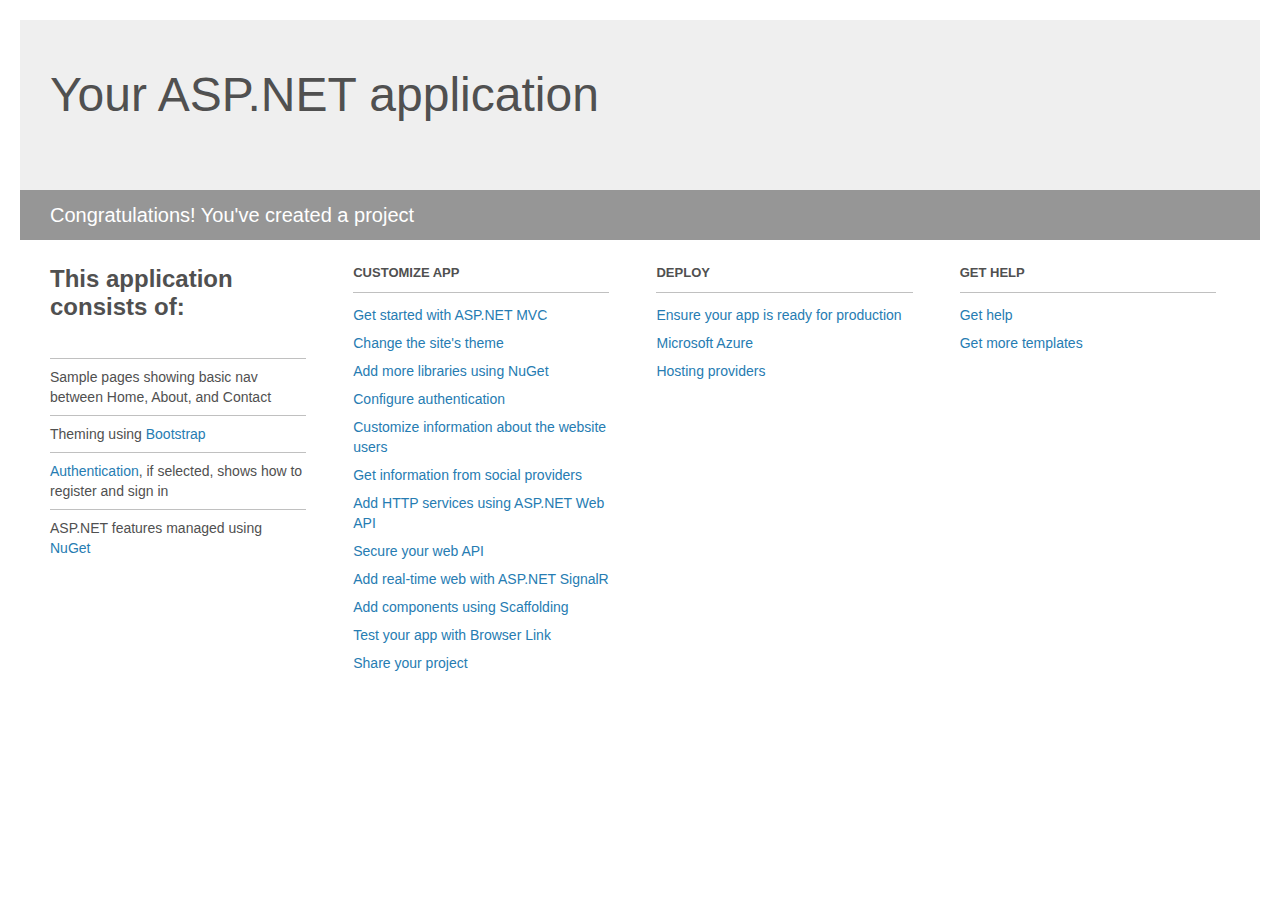
<file: Budgeter/Budgeter/Project_Readme.html>
﻿<!DOCTYPE html>
<html lang="en">
<head>
    <meta charset="utf-8" />
    <title>Your ASP.NET application</title>
    <style>
        body {
            background: #fff;
            color: #505050;
            font: 14px 'Segoe UI', tahoma, arial, helvetica, sans-serif;
            margin: 20px;
            padding: 0;
        }

        #header {
            background: #efefef;
            padding: 0;
        }

        h1 {
            font-size: 48px;
            font-weight: normal;
            margin: 0;
            padding: 0 30px;
            line-height: 150px;
        }

        p {
            font-size: 20px;
            color: #fff;
            background: #969696;
            padding: 0 30px;
            line-height: 50px;
        }

        #main {
            padding: 5px 30px;
        }

        .section {
            width: 21.7%;
            float: left;
            margin: 0 0 0 4%;
        }

            .section h2 {
                font-size: 13px;
                text-transform: uppercase;
                margin: 0;
                border-bottom: 1px solid silver;
                padding-bottom: 12px;
                margin-bottom: 8px;
            }

            .section.first {
                margin-left: 0;
            }

                .section.first h2 {
                    font-size: 24px;
                    text-transform: none;
                    margin-bottom: 25px;
                    border: none;
                }

                .section.first li {
                    border-top: 1px solid silver;
                    padding: 8px 0;
                }

            .section.last {
                margin-right: 0;
            }

        ul {
            list-style: none;
            padding: 0;
            margin: 0;
            line-height: 20px;
        }

        li {
            padding: 4px 0;
        }

        a {
            color: #267cb2;
            text-decoration: none;
        }

            a:hover {
                text-decoration: underline;
            }
    </style>
</head>
<body>

    <div id="header">
        <h1>Your ASP.NET application</h1>
        <p>Congratulations! You've created a project</p>
    </div>

    <div id="main">
        <div class="section first">
            <h2>This application consists of:</h2>
            <ul>
                <li>Sample pages showing basic nav between Home, About, and Contact</li>
                <li>Theming using <a href="http://go.microsoft.com/fwlink/?LinkID=615519">Bootstrap</a></li>
                <li><a href="http://go.microsoft.com/fwlink/?LinkID=615520">Authentication</a>, if selected, shows how to register and sign in</li>
                <li>ASP.NET features managed using <a href="http://go.microsoft.com/fwlink/?LinkID=320756">NuGet</a></li>
            </ul>
        </div>

        <div class="section">
            <h2>Customize app</h2>
            <ul>
                <li><a href="http://go.microsoft.com/fwlink/?LinkID=615541">Get started with ASP.NET MVC</a></li>
                <li><a href="http://go.microsoft.com/fwlink/?LinkID=615523">Change the site's theme</a></li>
                <li><a href="http://go.microsoft.com/fwlink/?LinkID=615524">Add more libraries using NuGet</a></li>
                <li><a href="http://go.microsoft.com/fwlink/?LinkID=615542">Configure authentication</a></li>
                <li><a href="http://go.microsoft.com/fwlink/?LinkID=615526">Customize information about the website users</a></li>
                <li><a href="http://go.microsoft.com/fwlink/?LinkID=615527">Get information from social providers</a></li>
                <li><a href="http://go.microsoft.com/fwlink/?LinkID=615528">Add HTTP services using ASP.NET Web API</a></li>
                <li><a href="http://go.microsoft.com/fwlink/?LinkID=615529">Secure your web API</a></li>
                <li><a href="http://go.microsoft.com/fwlink/?LinkID=615530">Add real-time web with ASP.NET SignalR</a></li>
                <li><a href="http://go.microsoft.com/fwlink/?LinkID=615531">Add components using Scaffolding</a></li>
                <li><a href="http://go.microsoft.com/fwlink/?LinkID=615532">Test your app with Browser Link</a></li>
                <li><a href="http://go.microsoft.com/fwlink/?LinkID=615533">Share your project</a></li>
            </ul>
        </div>

        <div class="section">
            <h2>Deploy</h2>
            <ul>
                <li><a href="http://go.microsoft.com/fwlink/?LinkID=615534">Ensure your app is ready for production</a></li>
                <li><a href="http://go.microsoft.com/fwlink/?LinkID=615535">Microsoft Azure</a></li>
                <li><a href="http://go.microsoft.com/fwlink/?LinkID=615536">Hosting providers</a></li>
            </ul>
        </div>

        <div class="section last">
            <h2>Get help</h2>
            <ul>
                <li><a href="http://go.microsoft.com/fwlink/?LinkID=615537">Get help</a></li>
                <li><a href="http://go.microsoft.com/fwlink/?LinkID=615538">Get more templates</a></li>
            </ul>
        </div>
    </div>

</body>
</html>
</file>
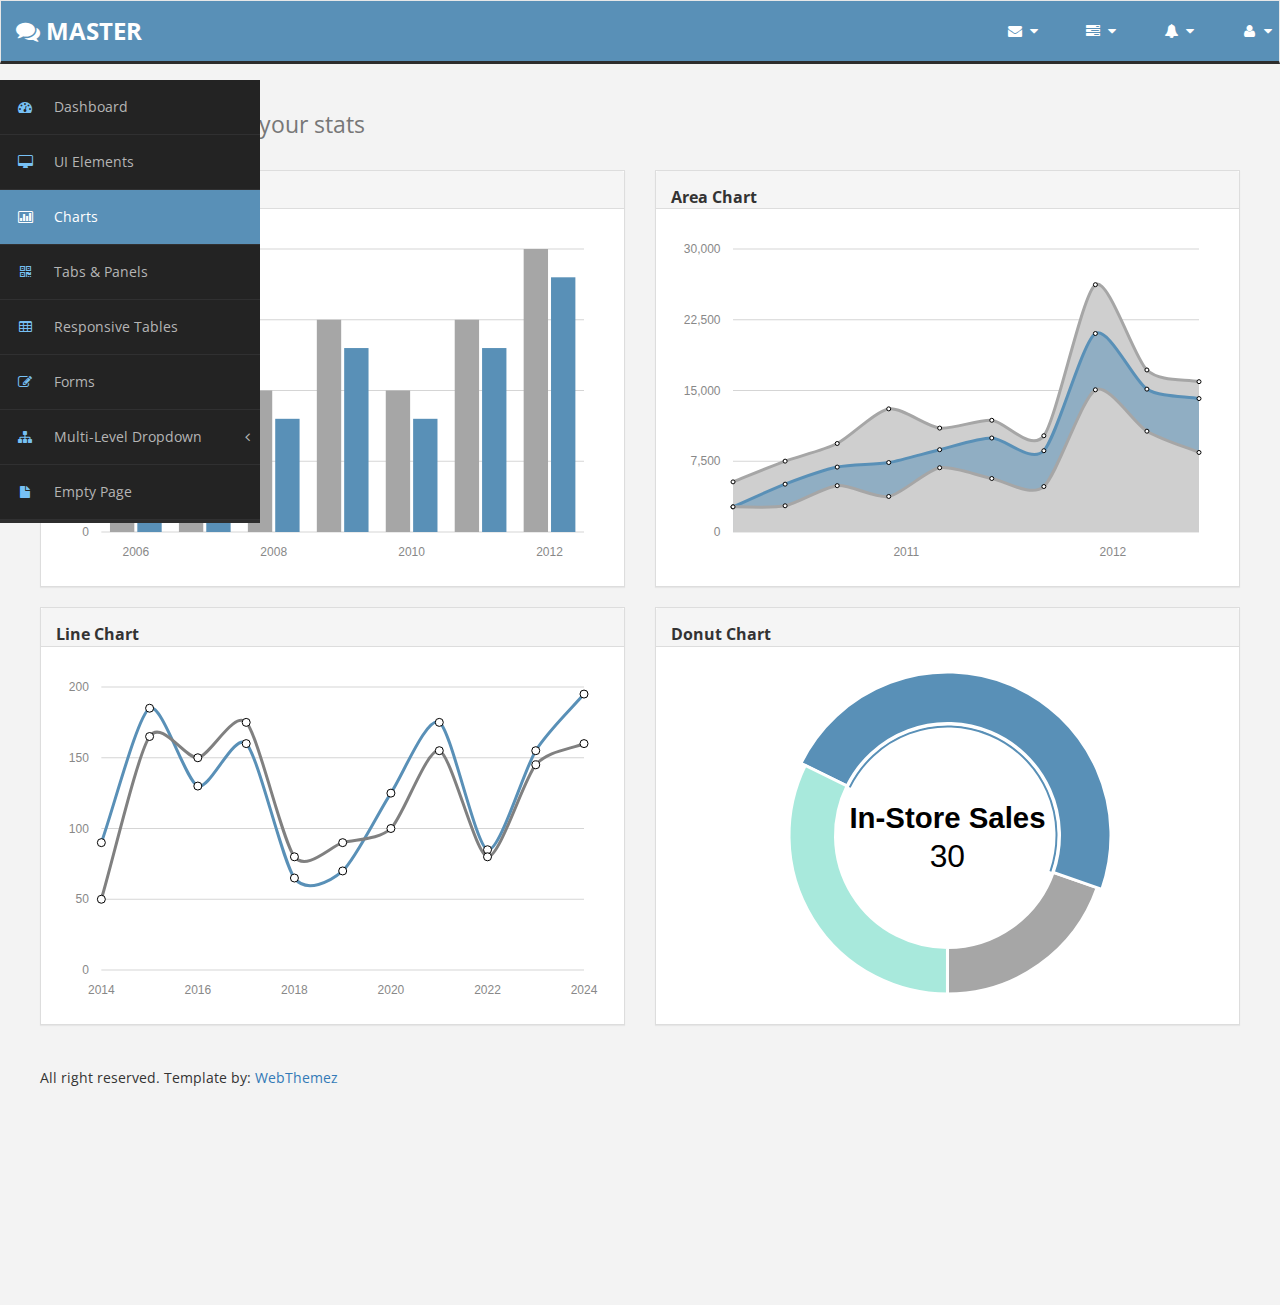
<file: Budgeter/Budgeter/Template/chart.html>
﻿<!DOCTYPE html>
<html xmlns="http://www.w3.org/1999/xhtml">
<head>
      <meta charset="utf-8" />
    <meta name="viewport" content="width=device-width, initial-scale=1.0" />
    <title>Free Bootstrap Admin Template : Dream</title>
	<!-- Bootstrap Styles-->
    <link href="assets/css/bootstrap.css" rel="stylesheet" />
     <!-- FontAwesome Styles-->
    <link href="assets/css/font-awesome.css" rel="stylesheet" />
     <!-- Morris Chart Styles-->
    <link href="assets/js/morris/morris-0.4.3.min.css" rel="stylesheet" />
        <!-- Custom Styles-->
    <link href="assets/css/custom-styles.css" rel="stylesheet" />
     <!-- Google Fonts-->
   <link href='http://fonts.googleapis.com/css?family=Open+Sans' rel='stylesheet' type='text/css' />
</head>
<body>
    <div id="wrapper">
        <nav class="navbar navbar-default top-navbar" role="navigation">
            <div class="navbar-header">
                <button type="button" class="navbar-toggle" data-toggle="collapse" data-target=".sidebar-collapse">
                    <span class="sr-only">Toggle navigation</span>
                    <span class="icon-bar"></span>
                    <span class="icon-bar"></span>
                    <span class="icon-bar"></span>
                </button>
                <a class="navbar-brand" href="index.html"><i class="fa fa-comments"></i> <strong>MASTER </strong></a>
            </div>

            <ul class="nav navbar-top-links navbar-right">
                <li class="dropdown">
                    <a class="dropdown-toggle" data-toggle="dropdown" href="#" aria-expanded="false">
                        <i class="fa fa-envelope fa-fw"></i> <i class="fa fa-caret-down"></i>
                    </a>
                    <ul class="dropdown-menu dropdown-messages">
                        <li>
                            <a href="#">
                                <div>
                                    <strong>John Doe</strong>
                                    <span class="pull-right text-muted">
                                        <em>Today</em>
                                    </span>
                                </div>
                                <div>Lorem Ipsum has been the industry's standard dummy text ever since the 1500s...</div>
                            </a>
                        </li>
                        <li class="divider"></li>
                        <li>
                            <a href="#">
                                <div>
                                    <strong>John Smith</strong>
                                    <span class="pull-right text-muted">
                                        <em>Yesterday</em>
                                    </span>
                                </div>
                                <div>Lorem Ipsum has been the industry's standard dummy text ever since an kwilnw...</div>
                            </a>
                        </li>
                        <li class="divider"></li>
                        <li>
                            <a href="#">
                                <div>
                                    <strong>John Smith</strong>
                                    <span class="pull-right text-muted">
                                        <em>Yesterday</em>
                                    </span>
                                </div>
                                <div>Lorem Ipsum has been the industry's standard dummy text ever since the...</div>
                            </a>
                        </li>
                        <li class="divider"></li>
                        <li>
                            <a class="text-center" href="#">
                                <strong>Read All Messages</strong>
                                <i class="fa fa-angle-right"></i>
                            </a>
                        </li>
                    </ul>
                    <!-- /.dropdown-messages -->
                </li>
                <!-- /.dropdown -->
                <li class="dropdown">
                    <a class="dropdown-toggle" data-toggle="dropdown" href="#" aria-expanded="false">
                        <i class="fa fa-tasks fa-fw"></i> <i class="fa fa-caret-down"></i>
                    </a>
                    <ul class="dropdown-menu dropdown-tasks">
                        <li>
                            <a href="#">
                                <div>
                                    <p>
                                        <strong>Task 1</strong>
                                        <span class="pull-right text-muted">60% Complete</span>
                                    </p>
                                    <div class="progress progress-striped active">
                                        <div class="progress-bar progress-bar-success" role="progressbar" aria-valuenow="60" aria-valuemin="0" aria-valuemax="100" style="width: 60%">
                                            <span class="sr-only">60% Complete (success)</span>
                                        </div>
                                    </div>
                                </div>
                            </a>
                        </li>
                        <li class="divider"></li>
                        <li>
                            <a href="#">
                                <div>
                                    <p>
                                        <strong>Task 2</strong>
                                        <span class="pull-right text-muted">28% Complete</span>
                                    </p>
                                    <div class="progress progress-striped active">
                                        <div class="progress-bar progress-bar-info" role="progressbar" aria-valuenow="28" aria-valuemin="0" aria-valuemax="100" style="width: 28%">
                                            <span class="sr-only">28% Complete</span>
                                        </div>
                                    </div>
                                </div>
                            </a>
                        </li>
                        <li class="divider"></li>
                        <li>
                            <a href="#">
                                <div>
                                    <p>
                                        <strong>Task 3</strong>
                                        <span class="pull-right text-muted">60% Complete</span>
                                    </p>
                                    <div class="progress progress-striped active">
                                        <div class="progress-bar progress-bar-warning" role="progressbar" aria-valuenow="60" aria-valuemin="0" aria-valuemax="100" style="width: 60%">
                                            <span class="sr-only">60% Complete (warning)</span>
                                        </div>
                                    </div>
                                </div>
                            </a>
                        </li>
                        <li class="divider"></li>
                        <li>
                            <a href="#">
                                <div>
                                    <p>
                                        <strong>Task 4</strong>
                                        <span class="pull-right text-muted">85% Complete</span>
                                    </p>
                                    <div class="progress progress-striped active">
                                        <div class="progress-bar progress-bar-danger" role="progressbar" aria-valuenow="85" aria-valuemin="0" aria-valuemax="100" style="width: 85%">
                                            <span class="sr-only">85% Complete (danger)</span>
                                        </div>
                                    </div>
                                </div>
                            </a>
                        </li>
                        <li class="divider"></li>
                        <li>
                            <a class="text-center" href="#">
                                <strong>See All Tasks</strong>
                                <i class="fa fa-angle-right"></i>
                            </a>
                        </li>
                    </ul>
                    <!-- /.dropdown-tasks -->
                </li>
                <!-- /.dropdown -->
                <li class="dropdown">
                    <a class="dropdown-toggle" data-toggle="dropdown" href="#" aria-expanded="false">
                        <i class="fa fa-bell fa-fw"></i> <i class="fa fa-caret-down"></i>
                    </a>
                    <ul class="dropdown-menu dropdown-alerts">
                        <li>
                            <a href="#">
                                <div>
                                    <i class="fa fa-comment fa-fw"></i> New Comment
                                    <span class="pull-right text-muted small">4 min</span>
                                </div>
                            </a>
                        </li>
                        <li class="divider"></li>
                        <li>
                            <a href="#">
                                <div>
                                    <i class="fa fa-twitter fa-fw"></i> 3 New Followers
                                    <span class="pull-right text-muted small">12 min</span>
                                </div>
                            </a>
                        </li>
                        <li class="divider"></li>
                        <li>
                            <a href="#">
                                <div>
                                    <i class="fa fa-envelope fa-fw"></i> Message Sent
                                    <span class="pull-right text-muted small">4 min</span>
                                </div>
                            </a>
                        </li>
                        <li class="divider"></li>
                        <li>
                            <a href="#">
                                <div>
                                    <i class="fa fa-tasks fa-fw"></i> New Task
                                    <span class="pull-right text-muted small">4 min</span>
                                </div>
                            </a>
                        </li>
                        <li class="divider"></li>
                        <li>
                            <a href="#">
                                <div>
                                    <i class="fa fa-upload fa-fw"></i> Server Rebooted
                                    <span class="pull-right text-muted small">4 min</span>
                                </div>
                            </a>
                        </li>
                        <li class="divider"></li>
                        <li>
                            <a class="text-center" href="#">
                                <strong>See All Alerts</strong>
                                <i class="fa fa-angle-right"></i>
                            </a>
                        </li>
                    </ul>
                    <!-- /.dropdown-alerts -->
                </li>
                <!-- /.dropdown -->
                <li class="dropdown">
                    <a class="dropdown-toggle" data-toggle="dropdown" href="#" aria-expanded="false">
                        <i class="fa fa-user fa-fw"></i> <i class="fa fa-caret-down"></i>
                    </a>
                    <ul class="dropdown-menu dropdown-user">
                        <li><a href="#"><i class="fa fa-user fa-fw"></i> User Profile</a>
                        </li>
                        <li><a href="#"><i class="fa fa-gear fa-fw"></i> Settings</a>
                        </li>
                        <li class="divider"></li>
                        <li><a href="#"><i class="fa fa-sign-out fa-fw"></i> Logout</a>
                        </li>
                    </ul>
                    <!-- /.dropdown-user -->
                </li>
                <!-- /.dropdown -->
            </ul>
        </nav>
        <!--/. NAV TOP  -->
        <nav class="navbar-default navbar-side" role="navigation">
            <div class="sidebar-collapse">
                <ul class="nav" id="main-menu">

                    <li>
                        <a href="index.html"><i class="fa fa-dashboard"></i> Dashboard</a>
                    </li>
                    <li>
                        <a href="ui-elements.html"><i class="fa fa-desktop"></i> UI Elements</a>
                    </li>
					<li>
                        <a href="chart.html" class="active-menu"><i class="fa fa-bar-chart-o"></i> Charts</a>
                    </li>
                    <li>
                        <a href="tab-panel.html"><i class="fa fa-qrcode"></i> Tabs & Panels</a>
                    </li>
                    
                    <li>
                        <a href="table.html"><i class="fa fa-table"></i> Responsive Tables</a>
                    </li>
                    <li>
                        <a href="form.html"><i class="fa fa-edit"></i> Forms </a>
                    </li>


                    <li>
                        <a href="#"><i class="fa fa-sitemap"></i> Multi-Level Dropdown<span class="fa arrow"></span></a>
                        <ul class="nav nav-second-level">
                            <li>
                                <a href="#">Second Level Link</a>
                            </li>
                            <li>
                                <a href="#">Second Level Link</a>
                            </li>
                            <li>
                                <a href="#">Second Level Link<span class="fa arrow"></span></a>
                                <ul class="nav nav-third-level">
                                    <li>
                                        <a href="#">Third Level Link</a>
                                    </li>
                                    <li>
                                        <a href="#">Third Level Link</a>
                                    </li>
                                    <li>
                                        <a href="#">Third Level Link</a>
                                    </li>

                                </ul>

                            </li>
                        </ul>
                    </li>
                    <li>
                        <a href="empty.html"><i class="fa fa-fw fa-file"></i> Empty Page</a>
                    </li>
                </ul>

            </div>

        </nav>
        <!-- /. NAV SIDE  -->
        <div id="page-wrapper" >
            <div id="page-inner">
			 <div class="row">
                    <div class="col-md-12">
                        <h1 class="page-header">
                            Charts <small>Show up your stats</small>
                        </h1>
                    </div>
                </div> 
                 <!-- /. ROW  -->
             
                <div class="row"> 
                    
                      
                               <div class="col-md-6 col-sm-12 col-xs-12">                     
                    <div class="panel panel-default">
                        <div class="panel-heading">
                            Bar Chart
                        </div>
                        <div class="panel-body">
                            <div id="morris-bar-chart"></div>
                        </div>
                    </div>            
                </div>
                      <div class="col-md-6 col-sm-12 col-xs-12">                     
                    <div class="panel panel-default">
                        <div class="panel-heading">
                            Area Chart
                        </div>
                        <div class="panel-body">
                            <div id="morris-area-chart"></div>
                        </div>
                    </div>            
                </div> 
                
           </div>
                 <!-- /. ROW  -->
                <div class="row">                     
                      
                               <div class="col-md-6 col-sm-12 col-xs-12">                     
                    <div class="panel panel-default">
                        <div class="panel-heading">
                            Line Chart
                        </div>
                        <div class="panel-body">
                            <div id="morris-line-chart"></div>
                        </div>
                    </div>            
                </div>
                      <div class="col-md-6 col-sm-12 col-xs-12">                     
                    <div class="panel panel-default">
                        <div class="panel-heading">
                            Donut Chart
                        </div>
                        <div class="panel-body">                            
							<div id="morris-donut-chart"></div>
                        </div>
                    </div>            
                </div> 
                
           </div>
                 <!-- /. ROW  -->
				 <footer><p>All right reserved. Template by: <a href="http://webthemez.com">WebThemez</a></p></footer>
				</div>
             <!-- /. PAGE INNER  -->
            </div>
         <!-- /. PAGE WRAPPER  -->
        </div>
     <!-- /. WRAPPER  -->
    <!-- JS Scripts-->
    <!-- jQuery Js -->
    <script src="assets/js/jquery-1.10.2.js"></script>
      <!-- Bootstrap Js -->
    <script src="assets/js/bootstrap.min.js"></script>
    <!-- Metis Menu Js -->
    <script src="assets/js/jquery.metisMenu.js"></script>
     <!-- Morris Chart Js -->
     <script src="assets/js/morris/raphael-2.1.0.min.js"></script>
    <script src="assets/js/morris/morris.js"></script>
      <!-- Custom Js -->
    <script src="assets/js/custom-scripts.js"></script>
    
   
</body>
</html>
</file>
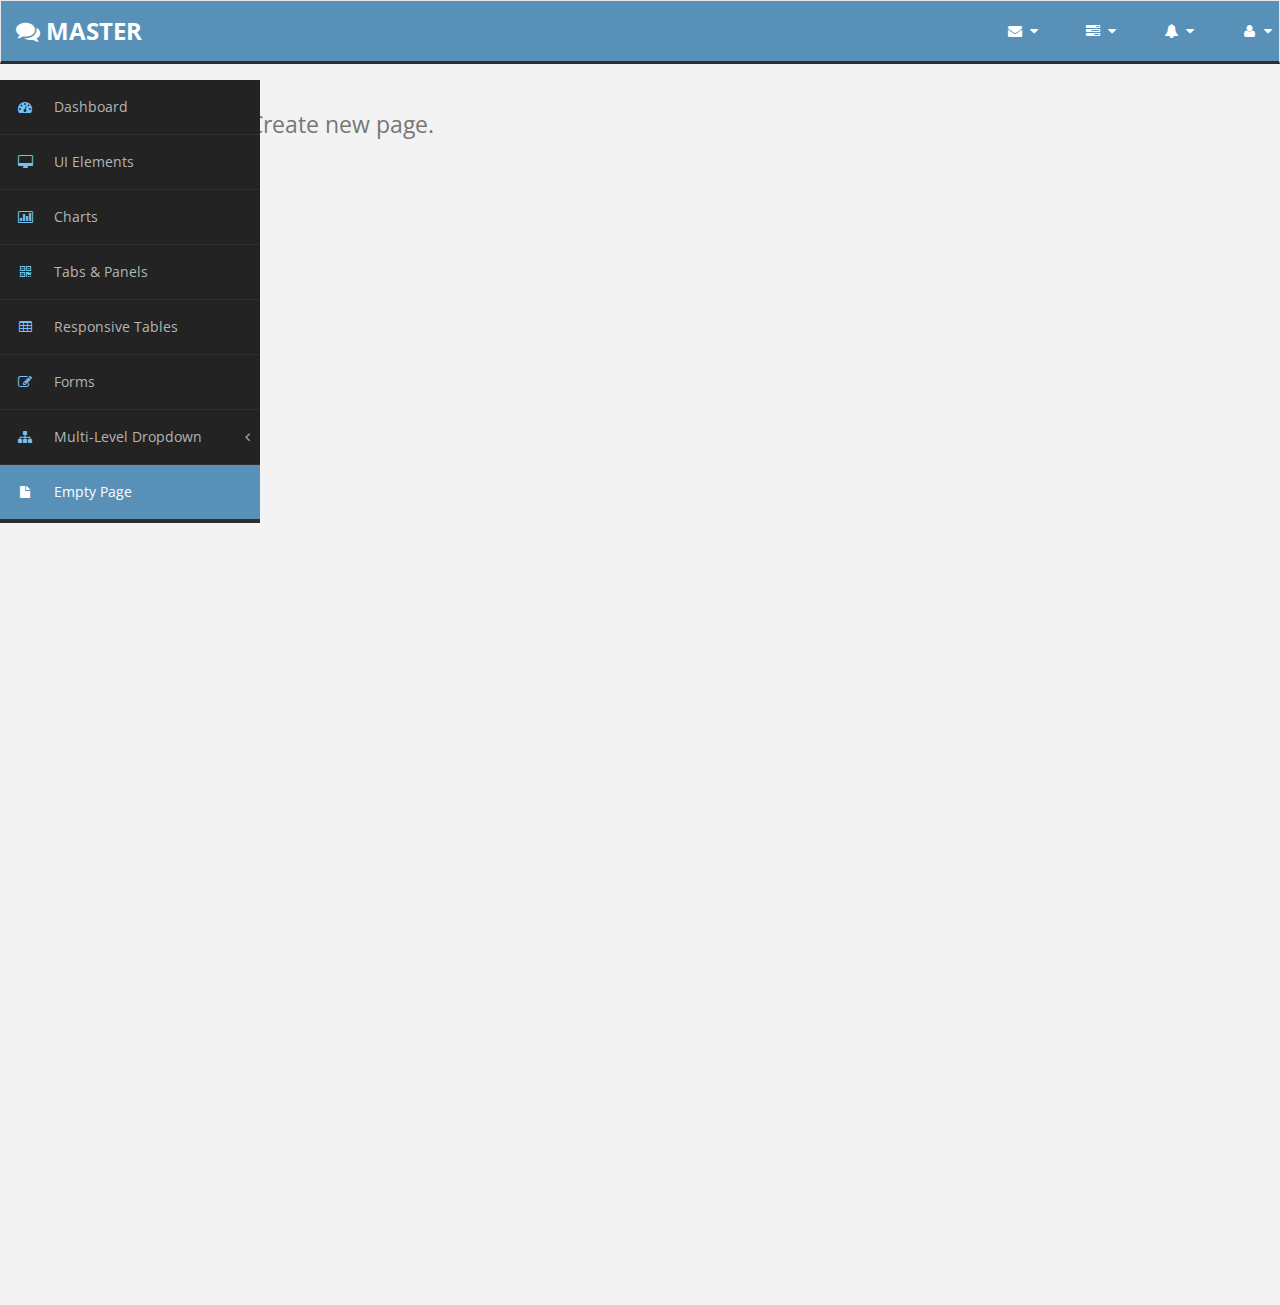
<file: Budgeter/Budgeter/Template/empty.html>
﻿<!DOCTYPE html>
<html xmlns="http://www.w3.org/1999/xhtml">
<head>
    <meta charset="utf-8" />
    <meta name="viewport" content="width=device-width, initial-scale=1.0" />
    <title>Free Bootstrap HTML5 Admin Template : Master</title>
	<!-- Bootstrap Styles-->
    <link href="assets/css/bootstrap.css" rel="stylesheet" />
     <!-- FontAwesome Styles-->
    <link href="assets/css/font-awesome.css" rel="stylesheet" />
        <!-- Custom Styles-->
    <link href="assets/css/custom-styles.css" rel="stylesheet" />
     <!-- Google Fonts-->
   <link href='http://fonts.googleapis.com/css?family=Open+Sans' rel='stylesheet' type='text/css' />
</head>
<body>
    <div id="wrapper">
        <nav class="navbar navbar-default top-navbar" role="navigation">
            <div class="navbar-header">
                <button type="button" class="navbar-toggle" data-toggle="collapse" data-target=".sidebar-collapse">
                    <span class="sr-only">Toggle navigation</span>
                    <span class="icon-bar"></span>
                    <span class="icon-bar"></span>
                    <span class="icon-bar"></span>
                </button>
                <a class="navbar-brand" href="index.html"><i class="fa fa-comments"></i> <strong>MASTER </strong></a>
            </div>

            <ul class="nav navbar-top-links navbar-right">
                <li class="dropdown">
                    <a class="dropdown-toggle" data-toggle="dropdown" href="#" aria-expanded="false">
                        <i class="fa fa-envelope fa-fw"></i> <i class="fa fa-caret-down"></i>
                    </a>
                    <ul class="dropdown-menu dropdown-messages">
                        <li>
                            <a href="#">
                                <div>
                                    <strong>John Doe</strong>
                                    <span class="pull-right text-muted">
                                        <em>Today</em>
                                    </span>
                                </div>
                                <div>Lorem Ipsum has been the industry's standard dummy text ever since the 1500s...</div>
                            </a>
                        </li>
                        <li class="divider"></li>
                        <li>
                            <a href="#">
                                <div>
                                    <strong>John Smith</strong>
                                    <span class="pull-right text-muted">
                                        <em>Yesterday</em>
                                    </span>
                                </div>
                                <div>Lorem Ipsum has been the industry's standard dummy text ever since an kwilnw...</div>
                            </a>
                        </li>
                        <li class="divider"></li>
                        <li>
                            <a href="#">
                                <div>
                                    <strong>John Smith</strong>
                                    <span class="pull-right text-muted">
                                        <em>Yesterday</em>
                                    </span>
                                </div>
                                <div>Lorem Ipsum has been the industry's standard dummy text ever since the...</div>
                            </a>
                        </li>
                        <li class="divider"></li>
                        <li>
                            <a class="text-center" href="#">
                                <strong>Read All Messages</strong>
                                <i class="fa fa-angle-right"></i>
                            </a>
                        </li>
                    </ul>
                    <!-- /.dropdown-messages -->
                </li>
                <!-- /.dropdown -->
                <li class="dropdown">
                    <a class="dropdown-toggle" data-toggle="dropdown" href="#" aria-expanded="false">
                        <i class="fa fa-tasks fa-fw"></i> <i class="fa fa-caret-down"></i>
                    </a>
                    <ul class="dropdown-menu dropdown-tasks">
                        <li>
                            <a href="#">
                                <div>
                                    <p>
                                        <strong>Task 1</strong>
                                        <span class="pull-right text-muted">60% Complete</span>
                                    </p>
                                    <div class="progress progress-striped active">
                                        <div class="progress-bar progress-bar-success" role="progressbar" aria-valuenow="60" aria-valuemin="0" aria-valuemax="100" style="width: 60%">
                                            <span class="sr-only">60% Complete (success)</span>
                                        </div>
                                    </div>
                                </div>
                            </a>
                        </li>
                        <li class="divider"></li>
                        <li>
                            <a href="#">
                                <div>
                                    <p>
                                        <strong>Task 2</strong>
                                        <span class="pull-right text-muted">28% Complete</span>
                                    </p>
                                    <div class="progress progress-striped active">
                                        <div class="progress-bar progress-bar-info" role="progressbar" aria-valuenow="28" aria-valuemin="0" aria-valuemax="100" style="width: 28%">
                                            <span class="sr-only">28% Complete</span>
                                        </div>
                                    </div>
                                </div>
                            </a>
                        </li>
                        <li class="divider"></li>
                        <li>
                            <a href="#">
                                <div>
                                    <p>
                                        <strong>Task 3</strong>
                                        <span class="pull-right text-muted">60% Complete</span>
                                    </p>
                                    <div class="progress progress-striped active">
                                        <div class="progress-bar progress-bar-warning" role="progressbar" aria-valuenow="60" aria-valuemin="0" aria-valuemax="100" style="width: 60%">
                                            <span class="sr-only">60% Complete (warning)</span>
                                        </div>
                                    </div>
                                </div>
                            </a>
                        </li>
                        <li class="divider"></li>
                        <li>
                            <a href="#">
                                <div>
                                    <p>
                                        <strong>Task 4</strong>
                                        <span class="pull-right text-muted">85% Complete</span>
                                    </p>
                                    <div class="progress progress-striped active">
                                        <div class="progress-bar progress-bar-danger" role="progressbar" aria-valuenow="85" aria-valuemin="0" aria-valuemax="100" style="width: 85%">
                                            <span class="sr-only">85% Complete (danger)</span>
                                        </div>
                                    </div>
                                </div>
                            </a>
                        </li>
                        <li class="divider"></li>
                        <li>
                            <a class="text-center" href="#">
                                <strong>See All Tasks</strong>
                                <i class="fa fa-angle-right"></i>
                            </a>
                        </li>
                    </ul>
                    <!-- /.dropdown-tasks -->
                </li>
                <!-- /.dropdown -->
                <li class="dropdown">
                    <a class="dropdown-toggle" data-toggle="dropdown" href="#" aria-expanded="false">
                        <i class="fa fa-bell fa-fw"></i> <i class="fa fa-caret-down"></i>
                    </a>
                    <ul class="dropdown-menu dropdown-alerts">
                        <li>
                            <a href="#">
                                <div>
                                    <i class="fa fa-comment fa-fw"></i> New Comment
                                    <span class="pull-right text-muted small">4 min</span>
                                </div>
                            </a>
                        </li>
                        <li class="divider"></li>
                        <li>
                            <a href="#">
                                <div>
                                    <i class="fa fa-twitter fa-fw"></i> 3 New Followers
                                    <span class="pull-right text-muted small">12 min</span>
                                </div>
                            </a>
                        </li>
                        <li class="divider"></li>
                        <li>
                            <a href="#">
                                <div>
                                    <i class="fa fa-envelope fa-fw"></i> Message Sent
                                    <span class="pull-right text-muted small">4 min</span>
                                </div>
                            </a>
                        </li>
                        <li class="divider"></li>
                        <li>
                            <a href="#">
                                <div>
                                    <i class="fa fa-tasks fa-fw"></i> New Task
                                    <span class="pull-right text-muted small">4 min</span>
                                </div>
                            </a>
                        </li>
                        <li class="divider"></li>
                        <li>
                            <a href="#">
                                <div>
                                    <i class="fa fa-upload fa-fw"></i> Server Rebooted
                                    <span class="pull-right text-muted small">4 min</span>
                                </div>
                            </a>
                        </li>
                        <li class="divider"></li>
                        <li>
                            <a class="text-center" href="#">
                                <strong>See All Alerts</strong>
                                <i class="fa fa-angle-right"></i>
                            </a>
                        </li>
                    </ul>
                    <!-- /.dropdown-alerts -->
                </li>
                <!-- /.dropdown -->
                <li class="dropdown">
                    <a class="dropdown-toggle" data-toggle="dropdown" href="#" aria-expanded="false">
                        <i class="fa fa-user fa-fw"></i> <i class="fa fa-caret-down"></i>
                    </a>
                    <ul class="dropdown-menu dropdown-user">
                        <li><a href="#"><i class="fa fa-user fa-fw"></i> User Profile</a>
                        </li>
                        <li><a href="#"><i class="fa fa-gear fa-fw"></i> Settings</a>
                        </li>
                        <li class="divider"></li>
                        <li><a href="#"><i class="fa fa-sign-out fa-fw"></i> Logout</a>
                        </li>
                    </ul>
                    <!-- /.dropdown-user -->
                </li>
                <!-- /.dropdown -->
            </ul>
        </nav>
        <!--/. NAV TOP  -->
        <nav class="navbar-default navbar-side" role="navigation">
            <div class="sidebar-collapse">
                <ul class="nav" id="main-menu">

                    <li>
                        <a href="index.html"><i class="fa fa-dashboard"></i> Dashboard</a>
                    </li>
                    <li>
                        <a href="ui-elements.html"><i class="fa fa-desktop"></i> UI Elements</a>
                    </li>
					<li>
                        <a href="chart.html"><i class="fa fa-bar-chart-o"></i> Charts</a>
                    </li>
                    <li>
                        <a href="tab-panel.html"><i class="fa fa-qrcode"></i> Tabs & Panels</a>
                    </li>
                    
                    <li>
                        <a href="table.html"><i class="fa fa-table"></i> Responsive Tables</a>
                    </li>
                    <li>
                        <a href="form.html"><i class="fa fa-edit"></i> Forms </a>
                    </li>


                    <li>
                        <a href="#"><i class="fa fa-sitemap"></i> Multi-Level Dropdown<span class="fa arrow"></span></a>
                        <ul class="nav nav-second-level">
                            <li>
                                <a href="#">Second Level Link</a>
                            </li>
                            <li>
                                <a href="#">Second Level Link</a>
                            </li>
                            <li>
                                <a href="#">Second Level Link<span class="fa arrow"></span></a>
                                <ul class="nav nav-third-level">
                                    <li>
                                        <a href="#">Third Level Link</a>
                                    </li>
                                    <li>
                                        <a href="#">Third Level Link</a>
                                    </li>
                                    <li>
                                        <a href="#">Third Level Link</a>
                                    </li>

                                </ul>

                            </li>
                        </ul>
                    </li>
                    <li>
                        <a class="active-menu" href="empty.html"><i class="fa fa-fw fa-file"></i> Empty Page</a>
                    </li>
                </ul>

            </div>

        </nav>
        <!-- /. NAV SIDE  -->
        <div id="page-wrapper" >
            <div id="page-inner">
			 <div class="row">
                    <div class="col-md-12">
                        <h1 class="page-header">
                            Empty Page <small>Create new page.</small>
                        </h1>
                    </div>
                </div> 
                 <!-- /. ROW  -->
				</div>
             <!-- /. PAGE INNER  -->
            </div>
         <!-- /. PAGE WRAPPER  -->
        </div>
     <!-- /. WRAPPER  -->
    <!-- JS Scripts-->
    <!-- jQuery Js -->
    <script src="assets/js/jquery-1.10.2.js"></script>
      <!-- Bootstrap Js -->
    <script src="assets/js/bootstrap.min.js"></script>
    <!-- Metis Menu Js -->
    <script src="assets/js/jquery.metisMenu.js"></script>
      <!-- Custom Js -->
    <script src="assets/js/custom-scripts.js"></script>
    
   
</body>
</html>
</file>
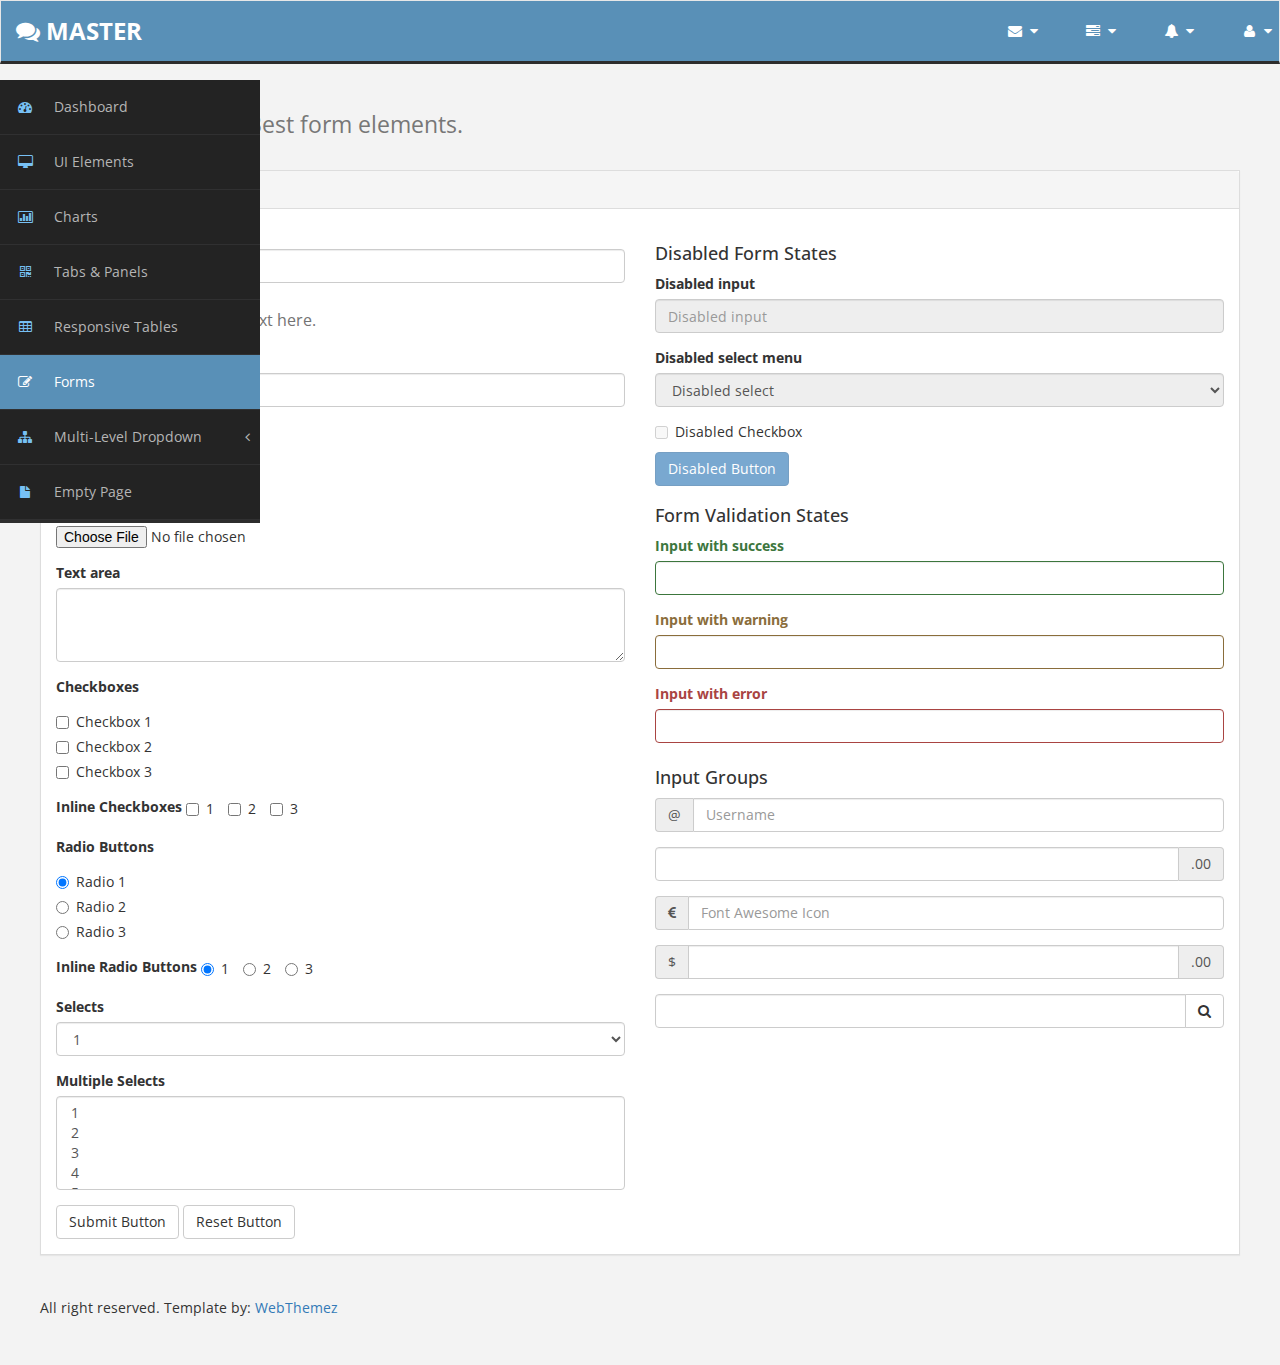
<file: Budgeter/Budgeter/Template/form.html>
﻿<!DOCTYPE html>
<html xmlns="http://www.w3.org/1999/xhtml">
<head>
      <meta charset="utf-8" />
    <meta name="viewport" content="width=device-width, initial-scale=1.0" />
    <title>Free Bootstrap Admin Theme : Master</title>
	<!-- Bootstrap Styles-->
    <link href="assets/css/bootstrap.css" rel="stylesheet" />
     <!-- FontAwesome Styles-->
    <link href="assets/css/font-awesome.css" rel="stylesheet" />
        <!-- Custom Styles-->
    <link href="assets/css/custom-styles.css" rel="stylesheet" />
     <!-- Google Fonts-->
   <link href='http://fonts.googleapis.com/css?family=Open+Sans' rel='stylesheet' type='text/css' />
</head>
<body>
    <div id="wrapper">
        <nav class="navbar navbar-default top-navbar" role="navigation">
            <div class="navbar-header">
                <button type="button" class="navbar-toggle" data-toggle="collapse" data-target=".sidebar-collapse">
                    <span class="sr-only">Toggle navigation</span>
                    <span class="icon-bar"></span>
                    <span class="icon-bar"></span>
                    <span class="icon-bar"></span>
                </button>
                <a class="navbar-brand" href="index.html"><i class="fa fa-comments"></i> <strong>MASTER </strong></a>
            </div>

            <ul class="nav navbar-top-links navbar-right">
                <li class="dropdown">
                    <a class="dropdown-toggle" data-toggle="dropdown" href="#" aria-expanded="false">
                        <i class="fa fa-envelope fa-fw"></i> <i class="fa fa-caret-down"></i>
                    </a>
                    <ul class="dropdown-menu dropdown-messages">
                        <li>
                            <a href="#">
                                <div>
                                    <strong>John Doe</strong>
                                    <span class="pull-right text-muted">
                                        <em>Today</em>
                                    </span>
                                </div>
                                <div>Lorem Ipsum has been the industry's standard dummy text ever since the 1500s...</div>
                            </a>
                        </li>
                        <li class="divider"></li>
                        <li>
                            <a href="#">
                                <div>
                                    <strong>John Smith</strong>
                                    <span class="pull-right text-muted">
                                        <em>Yesterday</em>
                                    </span>
                                </div>
                                <div>Lorem Ipsum has been the industry's standard dummy text ever since an kwilnw...</div>
                            </a>
                        </li>
                        <li class="divider"></li>
                        <li>
                            <a href="#">
                                <div>
                                    <strong>John Smith</strong>
                                    <span class="pull-right text-muted">
                                        <em>Yesterday</em>
                                    </span>
                                </div>
                                <div>Lorem Ipsum has been the industry's standard dummy text ever since the...</div>
                            </a>
                        </li>
                        <li class="divider"></li>
                        <li>
                            <a class="text-center" href="#">
                                <strong>Read All Messages</strong>
                                <i class="fa fa-angle-right"></i>
                            </a>
                        </li>
                    </ul>
                    <!-- /.dropdown-messages -->
                </li>
                <!-- /.dropdown -->
                <li class="dropdown">
                    <a class="dropdown-toggle" data-toggle="dropdown" href="#" aria-expanded="false">
                        <i class="fa fa-tasks fa-fw"></i> <i class="fa fa-caret-down"></i>
                    </a>
                    <ul class="dropdown-menu dropdown-tasks">
                        <li>
                            <a href="#">
                                <div>
                                    <p>
                                        <strong>Task 1</strong>
                                        <span class="pull-right text-muted">60% Complete</span>
                                    </p>
                                    <div class="progress progress-striped active">
                                        <div class="progress-bar progress-bar-success" role="progressbar" aria-valuenow="60" aria-valuemin="0" aria-valuemax="100" style="width: 60%">
                                            <span class="sr-only">60% Complete (success)</span>
                                        </div>
                                    </div>
                                </div>
                            </a>
                        </li>
                        <li class="divider"></li>
                        <li>
                            <a href="#">
                                <div>
                                    <p>
                                        <strong>Task 2</strong>
                                        <span class="pull-right text-muted">28% Complete</span>
                                    </p>
                                    <div class="progress progress-striped active">
                                        <div class="progress-bar progress-bar-info" role="progressbar" aria-valuenow="28" aria-valuemin="0" aria-valuemax="100" style="width: 28%">
                                            <span class="sr-only">28% Complete</span>
                                        </div>
                                    </div>
                                </div>
                            </a>
                        </li>
                        <li class="divider"></li>
                        <li>
                            <a href="#">
                                <div>
                                    <p>
                                        <strong>Task 3</strong>
                                        <span class="pull-right text-muted">60% Complete</span>
                                    </p>
                                    <div class="progress progress-striped active">
                                        <div class="progress-bar progress-bar-warning" role="progressbar" aria-valuenow="60" aria-valuemin="0" aria-valuemax="100" style="width: 60%">
                                            <span class="sr-only">60% Complete (warning)</span>
                                        </div>
                                    </div>
                                </div>
                            </a>
                        </li>
                        <li class="divider"></li>
                        <li>
                            <a href="#">
                                <div>
                                    <p>
                                        <strong>Task 4</strong>
                                        <span class="pull-right text-muted">85% Complete</span>
                                    </p>
                                    <div class="progress progress-striped active">
                                        <div class="progress-bar progress-bar-danger" role="progressbar" aria-valuenow="85" aria-valuemin="0" aria-valuemax="100" style="width: 85%">
                                            <span class="sr-only">85% Complete (danger)</span>
                                        </div>
                                    </div>
                                </div>
                            </a>
                        </li>
                        <li class="divider"></li>
                        <li>
                            <a class="text-center" href="#">
                                <strong>See All Tasks</strong>
                                <i class="fa fa-angle-right"></i>
                            </a>
                        </li>
                    </ul>
                    <!-- /.dropdown-tasks -->
                </li>
                <!-- /.dropdown -->
                <li class="dropdown">
                    <a class="dropdown-toggle" data-toggle="dropdown" href="#" aria-expanded="false">
                        <i class="fa fa-bell fa-fw"></i> <i class="fa fa-caret-down"></i>
                    </a>
                    <ul class="dropdown-menu dropdown-alerts">
                        <li>
                            <a href="#">
                                <div>
                                    <i class="fa fa-comment fa-fw"></i> New Comment
                                    <span class="pull-right text-muted small">4 min</span>
                                </div>
                            </a>
                        </li>
                        <li class="divider"></li>
                        <li>
                            <a href="#">
                                <div>
                                    <i class="fa fa-twitter fa-fw"></i> 3 New Followers
                                    <span class="pull-right text-muted small">12 min</span>
                                </div>
                            </a>
                        </li>
                        <li class="divider"></li>
                        <li>
                            <a href="#">
                                <div>
                                    <i class="fa fa-envelope fa-fw"></i> Message Sent
                                    <span class="pull-right text-muted small">4 min</span>
                                </div>
                            </a>
                        </li>
                        <li class="divider"></li>
                        <li>
                            <a href="#">
                                <div>
                                    <i class="fa fa-tasks fa-fw"></i> New Task
                                    <span class="pull-right text-muted small">4 min</span>
                                </div>
                            </a>
                        </li>
                        <li class="divider"></li>
                        <li>
                            <a href="#">
                                <div>
                                    <i class="fa fa-upload fa-fw"></i> Server Rebooted
                                    <span class="pull-right text-muted small">4 min</span>
                                </div>
                            </a>
                        </li>
                        <li class="divider"></li>
                        <li>
                            <a class="text-center" href="#">
                                <strong>See All Alerts</strong>
                                <i class="fa fa-angle-right"></i>
                            </a>
                        </li>
                    </ul>
                    <!-- /.dropdown-alerts -->
                </li>
                <!-- /.dropdown -->
                <li class="dropdown">
                    <a class="dropdown-toggle" data-toggle="dropdown" href="#" aria-expanded="false">
                        <i class="fa fa-user fa-fw"></i> <i class="fa fa-caret-down"></i>
                    </a>
                    <ul class="dropdown-menu dropdown-user">
                        <li><a href="#"><i class="fa fa-user fa-fw"></i> User Profile</a>
                        </li>
                        <li><a href="#"><i class="fa fa-gear fa-fw"></i> Settings</a>
                        </li>
                        <li class="divider"></li>
                        <li><a href="#"><i class="fa fa-sign-out fa-fw"></i> Logout</a>
                        </li>
                    </ul>
                    <!-- /.dropdown-user -->
                </li>
                <!-- /.dropdown -->
            </ul>
        </nav>
        <!--/. NAV TOP  -->
        <nav class="navbar-default navbar-side" role="navigation">
            <div class="sidebar-collapse">
                <ul class="nav" id="main-menu">

                    <li>
                        <a href="index.html"><i class="fa fa-dashboard"></i> Dashboard</a>
                    </li>
                    <li>
                        <a href="ui-elements.html"><i class="fa fa-desktop"></i> UI Elements</a>
                    </li>
					<li>
                        <a href="chart.html"><i class="fa fa-bar-chart-o"></i> Charts</a>
                    </li>
                    <li>
                        <a href="tab-panel.html"><i class="fa fa-qrcode"></i> Tabs & Panels</a>
                    </li>
                    
                    <li>
                        <a href="table.html"><i class="fa fa-table"></i> Responsive Tables</a>
                    </li>
                    <li>
                        <a href="form.html" class="active-menu"><i class="fa fa-edit"></i> Forms </a>
                    </li>


                    <li>
                        <a href="#"><i class="fa fa-sitemap"></i> Multi-Level Dropdown<span class="fa arrow"></span></a>
                        <ul class="nav nav-second-level">
                            <li>
                                <a href="#">Second Level Link</a>
                            </li>
                            <li>
                                <a href="#">Second Level Link</a>
                            </li>
                            <li>
                                <a href="#">Second Level Link<span class="fa arrow"></span></a>
                                <ul class="nav nav-third-level">
                                    <li>
                                        <a href="#">Third Level Link</a>
                                    </li>
                                    <li>
                                        <a href="#">Third Level Link</a>
                                    </li>
                                    <li>
                                        <a href="#">Third Level Link</a>
                                    </li>

                                </ul>

                            </li>
                        </ul>
                    </li>
                    <li>
                        <a href="empty.html"><i class="fa fa-fw fa-file"></i> Empty Page</a>
                    </li>
                </ul>

            </div>

        </nav>
        <!-- /. NAV SIDE  -->
        <div id="page-wrapper" >
            <div id="page-inner">
			 <div class="row">
                    <div class="col-md-12">
                        <h1 class="page-header">
                            Forms Page <small>Best form elements.</small>
                        </h1>
                    </div>
                </div> 
                 <!-- /. ROW  -->
              <div class="row">
                <div class="col-lg-12">
                    <div class="panel panel-default">
                        <div class="panel-heading">
                            Basic Form Elements
                        </div>
                        <div class="panel-body">
                            <div class="row">
                                <div class="col-lg-6">
                                    <form role="form">
                                        <div class="form-group">
                                            <label>Text Input</label>
                                            <input class="form-control">
                                            <p class="help-block">Example block-level help text here.</p>
                                        </div>
                                        <div class="form-group">
                                            <label>Text Input with Placeholder</label>
                                            <input class="form-control" placeholder="Enter text">
                                        </div>
                                        <div class="form-group">
                                            <label>Static Control</label>
                                            <p class="form-control-static">email@example.com</p>
                                        </div>
                                        <div class="form-group">
                                            <label>File input</label>
                                            <input type="file">
                                        </div>
                                        <div class="form-group">
                                            <label>Text area</label>
                                            <textarea class="form-control" rows="3"></textarea>
                                        </div>
                                        <div class="form-group">
                                            <label>Checkboxes</label>
                                            <div class="checkbox">
                                                <label>
                                                    <input type="checkbox" value="">Checkbox 1
                                                </label>
                                            </div>
                                            <div class="checkbox">
                                                <label>
                                                    <input type="checkbox" value="">Checkbox 2
                                                </label>
                                            </div>
                                            <div class="checkbox">
                                                <label>
                                                    <input type="checkbox" value="">Checkbox 3
                                                </label>
                                            </div>
                                        </div>
                                        <div class="form-group">
                                            <label>Inline Checkboxes</label>
                                            <label class="checkbox-inline">
                                                <input type="checkbox">1
                                            </label>
                                            <label class="checkbox-inline">
                                                <input type="checkbox">2
                                            </label>
                                            <label class="checkbox-inline">
                                                <input type="checkbox">3
                                            </label>
                                        </div>
                                        <div class="form-group">
                                            <label>Radio Buttons</label>
                                            <div class="radio">
                                                <label>
                                                    <input type="radio" name="optionsRadios" id="optionsRadios1" value="option1" checked="">Radio 1
                                                </label>
                                            </div>
                                            <div class="radio">
                                                <label>
                                                    <input type="radio" name="optionsRadios" id="optionsRadios2" value="option2">Radio 2
                                                </label>
                                            </div>
                                            <div class="radio">
                                                <label>
                                                    <input type="radio" name="optionsRadios" id="optionsRadios3" value="option3">Radio 3
                                                </label>
                                            </div>
                                        </div>
                                        <div class="form-group">
                                            <label>Inline Radio Buttons</label>
                                            <label class="radio-inline">
                                                <input type="radio" name="optionsRadiosInline" id="optionsRadiosInline1" value="option1" checked="">1
                                            </label>
                                            <label class="radio-inline">
                                                <input type="radio" name="optionsRadiosInline" id="optionsRadiosInline2" value="option2">2
                                            </label>
                                            <label class="radio-inline">
                                                <input type="radio" name="optionsRadiosInline" id="optionsRadiosInline3" value="option3">3
                                            </label>
                                        </div>
                                        <div class="form-group">
                                            <label>Selects</label>
                                            <select class="form-control">
                                                <option>1</option>
                                                <option>2</option>
                                                <option>3</option>
                                                <option>4</option>
                                                <option>5</option>
                                            </select>
                                        </div>
                                        <div class="form-group">
                                            <label>Multiple Selects</label>
                                            <select multiple="" class="form-control">
                                                <option>1</option>
                                                <option>2</option>
                                                <option>3</option>
                                                <option>4</option>
                                                <option>5</option>
                                            </select>
                                        </div>
                                        <button type="submit" class="btn btn-default">Submit Button</button>
                                        <button type="reset" class="btn btn-default">Reset Button</button>
                                    </form>
                                </div>
                                <!-- /.col-lg-6 (nested) -->
                                <div class="col-lg-6">
                                    <h4>Disabled Form States</h4>
                                    <form role="form">
                                        <fieldset disabled="">
                                            <div class="form-group">
                                                <label for="disabledSelect">Disabled input</label>
                                                <input class="form-control" id="disabledInput" type="text" placeholder="Disabled input" disabled="">
                                            </div>
                                            <div class="form-group">
                                                <label for="disabledSelect">Disabled select menu</label>
                                                <select id="disabledSelect" class="form-control">
                                                    <option>Disabled select</option>
                                                </select>
                                            </div>
                                            <div class="checkbox">
                                                <label>
                                                    <input type="checkbox">Disabled Checkbox
                                                </label>
                                            </div>
                                            <button type="submit" class="btn btn-primary">Disabled Button</button>
                                        </fieldset>
                                    </form>
                                    <h4>Form Validation States</h4>
                                    <form role="form">
                                        <div class="form-group has-success">
                                            <label class="control-label" for="inputSuccess">Input with success</label>
                                            <input type="text" class="form-control" id="inputSuccess">
                                        </div>
                                        <div class="form-group has-warning">
                                            <label class="control-label" for="inputWarning">Input with warning</label>
                                            <input type="text" class="form-control" id="inputWarning">
                                        </div>
                                        <div class="form-group has-error">
                                            <label class="control-label" for="inputError">Input with error</label>
                                            <input type="text" class="form-control" id="inputError">
                                        </div>
                                    </form>
                                    <h4>Input Groups</h4>
                                    <form role="form">
                                        <div class="form-group input-group">
                                            <span class="input-group-addon">@</span>
                                            <input type="text" class="form-control" placeholder="Username">
                                        </div>
                                        <div class="form-group input-group">
                                            <input type="text" class="form-control">
                                            <span class="input-group-addon">.00</span>
                                        </div>
                                        <div class="form-group input-group">
                                            <span class="input-group-addon"><i class="fa fa-eur"></i>
                                            </span>
                                            <input type="text" class="form-control" placeholder="Font Awesome Icon">
                                        </div>
                                        <div class="form-group input-group">
                                            <span class="input-group-addon">$</span>
                                            <input type="text" class="form-control">
                                            <span class="input-group-addon">.00</span>
                                        </div>
                                        <div class="form-group input-group">
                                            <input type="text" class="form-control">
                                            <span class="input-group-btn">
                                                <button class="btn btn-default" type="button"><i class="fa fa-search"></i>
                                                </button>
                                            </span>
                                        </div>
                                    </form>
                                </div>
                                <!-- /.col-lg-6 (nested) -->
                            </div>
                            <!-- /.row (nested) -->
                        </div>
                        <!-- /.panel-body -->
                    </div>
                    <!-- /.panel -->
                </div>
                <!-- /.col-lg-12 -->
            </div>
			<footer><p>All right reserved. Template by: <a href="http://webthemez.com">WebThemez</a></p></footer>
			</div>
             <!-- /. PAGE INNER  -->
            </div>
         <!-- /. PAGE WRAPPER  -->
        </div>
     <!-- /. WRAPPER  -->
    <!-- JS Scripts-->
    <!-- jQuery Js -->
    <script src="assets/js/jquery-1.10.2.js"></script>
      <!-- Bootstrap Js -->
    <script src="assets/js/bootstrap.min.js"></script>
    <!-- Metis Menu Js -->
    <script src="assets/js/jquery.metisMenu.js"></script>
      <!-- Custom Js -->
    <script src="assets/js/custom-scripts.js"></script>
    
   
</body>
</html>
</file>
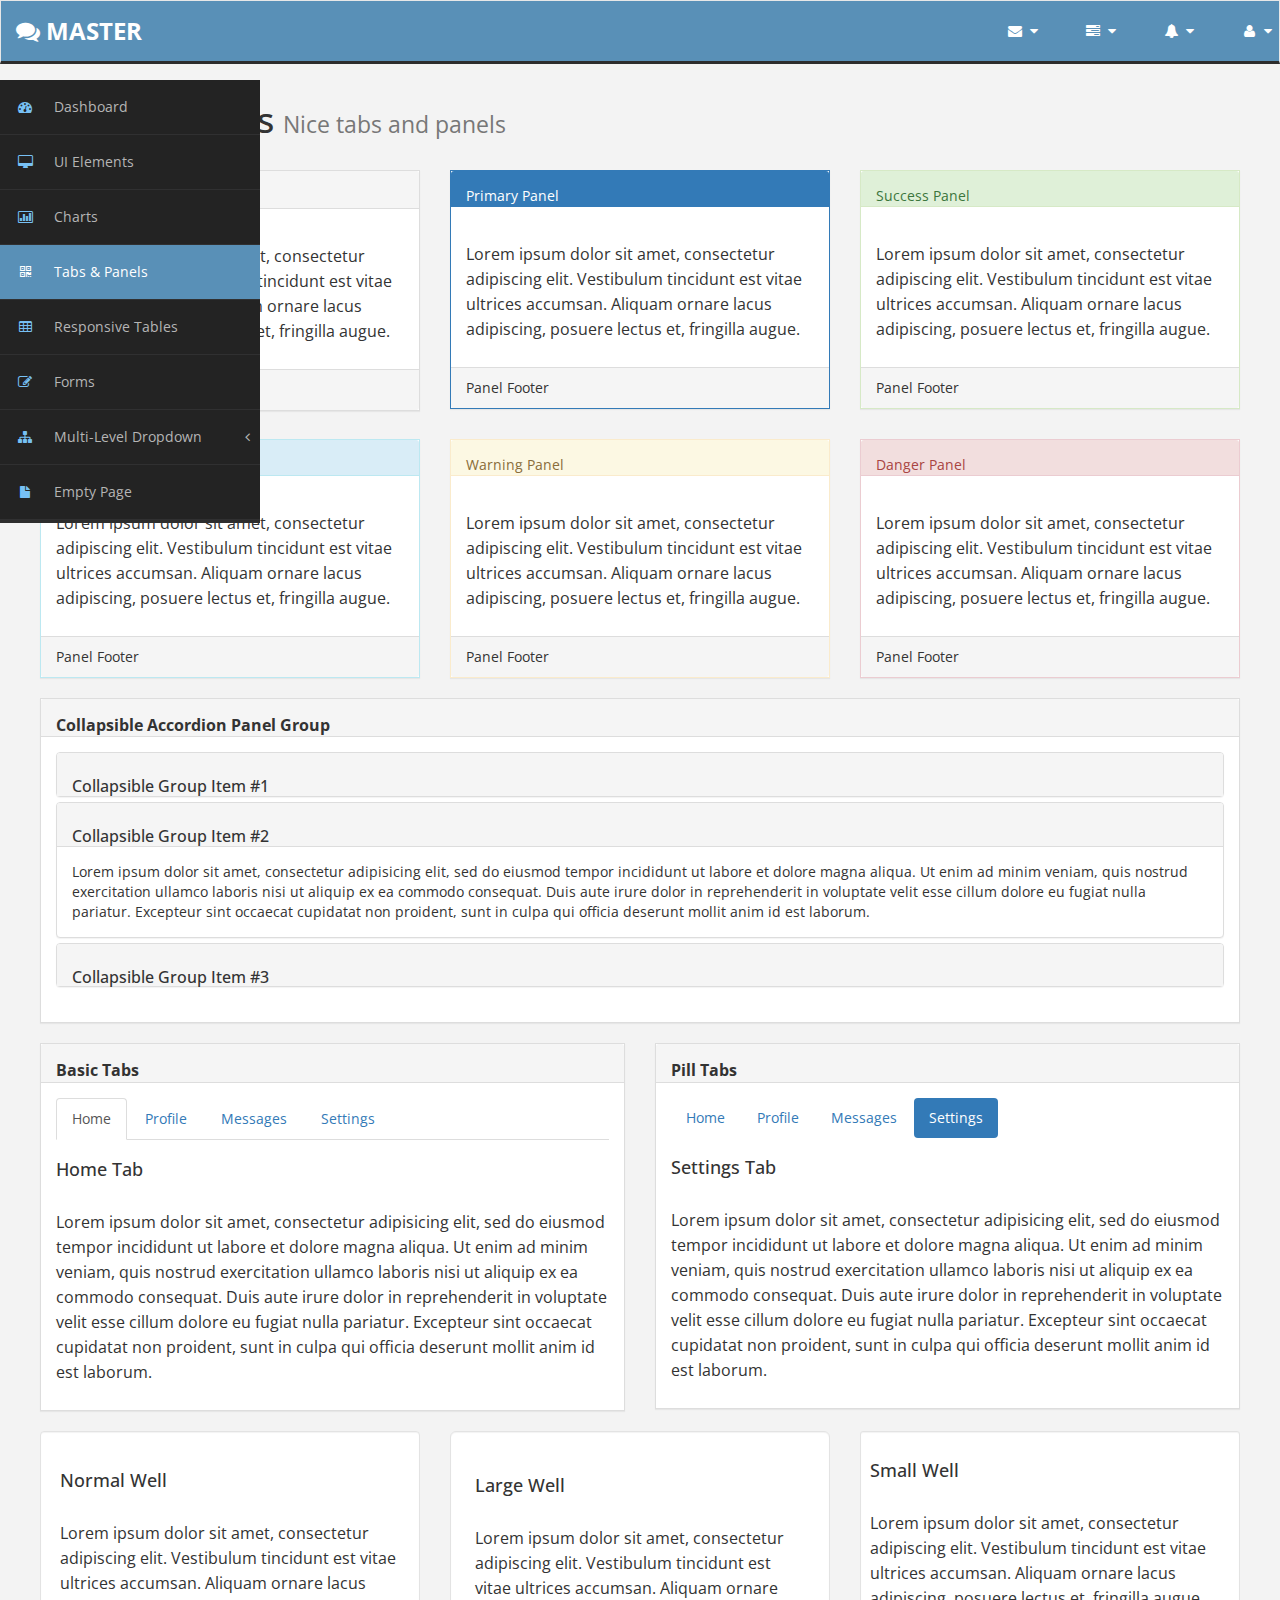
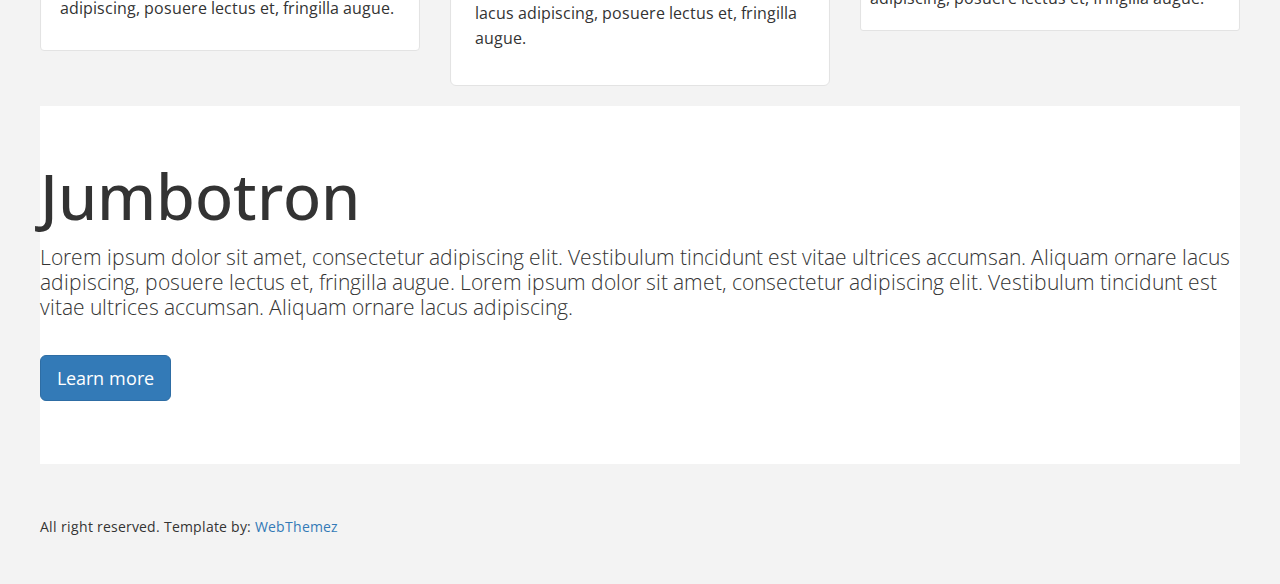
<file: Budgeter/Budgeter/Template/tab-panel.html>
﻿<!DOCTYPE html>
<html xmlns="http://www.w3.org/1999/xhtml">
<head>
      <meta charset="utf-8" />
    <meta name="viewport" content="width=device-width, initial-scale=1.0" />
    <title>Free Bootstrap html5 Admin Template : Master</title>
	<!-- Bootstrap Styles-->
    <link href="assets/css/bootstrap.css" rel="stylesheet" />
     <!-- FontAwesome Styles-->
    <link href="assets/css/font-awesome.css" rel="stylesheet" />
        <!-- Custom Styles-->
    <link href="assets/css/custom-styles.css" rel="stylesheet" />
     <!-- Google Fonts-->
   <link href='http://fonts.googleapis.com/css?family=Open+Sans' rel='stylesheet' type='text/css' />
</head>
<body>
    <div id="wrapper">
        <nav class="navbar navbar-default top-navbar" role="navigation">
            <div class="navbar-header">
                <button type="button" class="navbar-toggle" data-toggle="collapse" data-target=".sidebar-collapse">
                    <span class="sr-only">Toggle navigation</span>
                    <span class="icon-bar"></span>
                    <span class="icon-bar"></span>
                    <span class="icon-bar"></span>
                </button>
                <a class="navbar-brand" href="index.html"><i class="fa fa-comments"></i> <strong>MASTER </strong></a>
            </div>

            <ul class="nav navbar-top-links navbar-right">
                <li class="dropdown">
                    <a class="dropdown-toggle" data-toggle="dropdown" href="#" aria-expanded="false">
                        <i class="fa fa-envelope fa-fw"></i> <i class="fa fa-caret-down"></i>
                    </a>
                    <ul class="dropdown-menu dropdown-messages">
                        <li>
                            <a href="#">
                                <div>
                                    <strong>John Doe</strong>
                                    <span class="pull-right text-muted">
                                        <em>Today</em>
                                    </span>
                                </div>
                                <div>Lorem Ipsum has been the industry's standard dummy text ever since the 1500s...</div>
                            </a>
                        </li>
                        <li class="divider"></li>
                        <li>
                            <a href="#">
                                <div>
                                    <strong>John Smith</strong>
                                    <span class="pull-right text-muted">
                                        <em>Yesterday</em>
                                    </span>
                                </div>
                                <div>Lorem Ipsum has been the industry's standard dummy text ever since an kwilnw...</div>
                            </a>
                        </li>
                        <li class="divider"></li>
                        <li>
                            <a href="#">
                                <div>
                                    <strong>John Smith</strong>
                                    <span class="pull-right text-muted">
                                        <em>Yesterday</em>
                                    </span>
                                </div>
                                <div>Lorem Ipsum has been the industry's standard dummy text ever since the...</div>
                            </a>
                        </li>
                        <li class="divider"></li>
                        <li>
                            <a class="text-center" href="#">
                                <strong>Read All Messages</strong>
                                <i class="fa fa-angle-right"></i>
                            </a>
                        </li>
                    </ul>
                    <!-- /.dropdown-messages -->
                </li>
                <!-- /.dropdown -->
                <li class="dropdown">
                    <a class="dropdown-toggle" data-toggle="dropdown" href="#" aria-expanded="false">
                        <i class="fa fa-tasks fa-fw"></i> <i class="fa fa-caret-down"></i>
                    </a>
                    <ul class="dropdown-menu dropdown-tasks">
                        <li>
                            <a href="#">
                                <div>
                                    <p>
                                        <strong>Task 1</strong>
                                        <span class="pull-right text-muted">60% Complete</span>
                                    </p>
                                    <div class="progress progress-striped active">
                                        <div class="progress-bar progress-bar-success" role="progressbar" aria-valuenow="60" aria-valuemin="0" aria-valuemax="100" style="width: 60%">
                                            <span class="sr-only">60% Complete (success)</span>
                                        </div>
                                    </div>
                                </div>
                            </a>
                        </li>
                        <li class="divider"></li>
                        <li>
                            <a href="#">
                                <div>
                                    <p>
                                        <strong>Task 2</strong>
                                        <span class="pull-right text-muted">28% Complete</span>
                                    </p>
                                    <div class="progress progress-striped active">
                                        <div class="progress-bar progress-bar-info" role="progressbar" aria-valuenow="28" aria-valuemin="0" aria-valuemax="100" style="width: 28%">
                                            <span class="sr-only">28% Complete</span>
                                        </div>
                                    </div>
                                </div>
                            </a>
                        </li>
                        <li class="divider"></li>
                        <li>
                            <a href="#">
                                <div>
                                    <p>
                                        <strong>Task 3</strong>
                                        <span class="pull-right text-muted">60% Complete</span>
                                    </p>
                                    <div class="progress progress-striped active">
                                        <div class="progress-bar progress-bar-warning" role="progressbar" aria-valuenow="60" aria-valuemin="0" aria-valuemax="100" style="width: 60%">
                                            <span class="sr-only">60% Complete (warning)</span>
                                        </div>
                                    </div>
                                </div>
                            </a>
                        </li>
                        <li class="divider"></li>
                        <li>
                            <a href="#">
                                <div>
                                    <p>
                                        <strong>Task 4</strong>
                                        <span class="pull-right text-muted">85% Complete</span>
                                    </p>
                                    <div class="progress progress-striped active">
                                        <div class="progress-bar progress-bar-danger" role="progressbar" aria-valuenow="85" aria-valuemin="0" aria-valuemax="100" style="width: 85%">
                                            <span class="sr-only">85% Complete (danger)</span>
                                        </div>
                                    </div>
                                </div>
                            </a>
                        </li>
                        <li class="divider"></li>
                        <li>
                            <a class="text-center" href="#">
                                <strong>See All Tasks</strong>
                                <i class="fa fa-angle-right"></i>
                            </a>
                        </li>
                    </ul>
                    <!-- /.dropdown-tasks -->
                </li>
                <!-- /.dropdown -->
                <li class="dropdown">
                    <a class="dropdown-toggle" data-toggle="dropdown" href="#" aria-expanded="false">
                        <i class="fa fa-bell fa-fw"></i> <i class="fa fa-caret-down"></i>
                    </a>
                    <ul class="dropdown-menu dropdown-alerts">
                        <li>
                            <a href="#">
                                <div>
                                    <i class="fa fa-comment fa-fw"></i> New Comment
                                    <span class="pull-right text-muted small">4 min</span>
                                </div>
                            </a>
                        </li>
                        <li class="divider"></li>
                        <li>
                            <a href="#">
                                <div>
                                    <i class="fa fa-twitter fa-fw"></i> 3 New Followers
                                    <span class="pull-right text-muted small">12 min</span>
                                </div>
                            </a>
                        </li>
                        <li class="divider"></li>
                        <li>
                            <a href="#">
                                <div>
                                    <i class="fa fa-envelope fa-fw"></i> Message Sent
                                    <span class="pull-right text-muted small">4 min</span>
                                </div>
                            </a>
                        </li>
                        <li class="divider"></li>
                        <li>
                            <a href="#">
                                <div>
                                    <i class="fa fa-tasks fa-fw"></i> New Task
                                    <span class="pull-right text-muted small">4 min</span>
                                </div>
                            </a>
                        </li>
                        <li class="divider"></li>
                        <li>
                            <a href="#">
                                <div>
                                    <i class="fa fa-upload fa-fw"></i> Server Rebooted
                                    <span class="pull-right text-muted small">4 min</span>
                                </div>
                            </a>
                        </li>
                        <li class="divider"></li>
                        <li>
                            <a class="text-center" href="#">
                                <strong>See All Alerts</strong>
                                <i class="fa fa-angle-right"></i>
                            </a>
                        </li>
                    </ul>
                    <!-- /.dropdown-alerts -->
                </li>
                <!-- /.dropdown -->
                <li class="dropdown">
                    <a class="dropdown-toggle" data-toggle="dropdown" href="#" aria-expanded="false">
                        <i class="fa fa-user fa-fw"></i> <i class="fa fa-caret-down"></i>
                    </a>
                    <ul class="dropdown-menu dropdown-user">
                        <li><a href="#"><i class="fa fa-user fa-fw"></i> User Profile</a>
                        </li>
                        <li><a href="#"><i class="fa fa-gear fa-fw"></i> Settings</a>
                        </li>
                        <li class="divider"></li>
                        <li><a href="#"><i class="fa fa-sign-out fa-fw"></i> Logout</a>
                        </li>
                    </ul>
                    <!-- /.dropdown-user -->
                </li>
                <!-- /.dropdown -->
            </ul>
        </nav>
        <!--/. NAV TOP  -->
        <nav class="navbar-default navbar-side" role="navigation">
            <div class="sidebar-collapse">
                <ul class="nav" id="main-menu">

                    <li>
                        <a href="index.html"><i class="fa fa-dashboard"></i> Dashboard</a>
                    </li>
                    <li>
                        <a href="ui-elements.html"><i class="fa fa-desktop"></i> UI Elements</a>
                    </li>
					<li>
                        <a href="chart.html"><i class="fa fa-bar-chart-o"></i> Charts</a>
                    </li>
                    <li>
                        <a href="tab-panel.html" class="active-menu"><i class="fa fa-qrcode"></i> Tabs & Panels</a>
                    </li>
                    
                    <li>
                        <a href="table.html"><i class="fa fa-table"></i> Responsive Tables</a>
                    </li>
                    <li>
                        <a href="form.html"><i class="fa fa-edit"></i> Forms </a>
                    </li>


                    <li>
                        <a href="#"><i class="fa fa-sitemap"></i> Multi-Level Dropdown<span class="fa arrow"></span></a>
                        <ul class="nav nav-second-level">
                            <li>
                                <a href="#">Second Level Link</a>
                            </li>
                            <li>
                                <a href="#">Second Level Link</a>
                            </li>
                            <li>
                                <a href="#">Second Level Link<span class="fa arrow"></span></a>
                                <ul class="nav nav-third-level">
                                    <li>
                                        <a href="#">Third Level Link</a>
                                    </li>
                                    <li>
                                        <a href="#">Third Level Link</a>
                                    </li>
                                    <li>
                                        <a href="#">Third Level Link</a>
                                    </li>

                                </ul>

                            </li>
                        </ul>
                    </li>
                    <li>
                        <a href="empty.html"><i class="fa fa-fw fa-file"></i> Empty Page</a>
                    </li>
                </ul>

            </div>

        </nav>
        <!-- /. NAV SIDE  -->
        <div id="page-wrapper" >
            <div id="page-inner">
			 <div class="row">
                    <div class="col-md-12">
                        <h1 class="page-header">
                            Tabs & Panels <small>Nice tabs and panels</small>
                        </h1>
                    </div>
                </div> 
                 <!-- /. ROW  -->
                                 
            <div class="row">
                <div class="col-md-4 col-sm-4">
                    <div class="panel panel-default">
                        <div class="panel-heading">
                            Default Panel
                        </div>
                        <div class="panel-body">
                            <p>Lorem ipsum dolor sit amet, consectetur adipiscing elit. Vestibulum tincidunt est vitae ultrices accumsan. Aliquam ornare lacus adipiscing, posuere lectus et, fringilla augue.</p>
                        </div>
                        <div class="panel-footer">
                            Panel Footer
                        </div>
                    </div>
                </div>
                <div class="col-md-4 col-sm-4">
                    <div class="panel panel-primary">
                        <div class="panel-heading">
                            Primary Panel
                        </div>
                        <div class="panel-body">
                            <p>Lorem ipsum dolor sit amet, consectetur adipiscing elit. Vestibulum tincidunt est vitae ultrices accumsan. Aliquam ornare lacus adipiscing, posuere lectus et, fringilla augue.</p>
                        </div>
                        <div class="panel-footer">
                            Panel Footer
                        </div>
                    </div>
                </div>
                <div class="col-md-4 col-sm-4">
                    <div class="panel panel-success">
                        <div class="panel-heading">
                            Success Panel
                        </div>
                        <div class="panel-body">
                            <p>Lorem ipsum dolor sit amet, consectetur adipiscing elit. Vestibulum tincidunt est vitae ultrices accumsan. Aliquam ornare lacus adipiscing, posuere lectus et, fringilla augue.</p>
                        </div>
                        <div class="panel-footer">
                            Panel Footer
                        </div>
                    </div>
                </div>
            </div>
                   <!-- /. ROW  -->
            <div class="row">
                <div class="col-md-4 col-sm-4">
                    <div class="panel panel-info">
                        <div class="panel-heading">
                            Info Panel
                        </div>
                        <div class="panel-body">
                            <p>Lorem ipsum dolor sit amet, consectetur adipiscing elit. Vestibulum tincidunt est vitae ultrices accumsan. Aliquam ornare lacus adipiscing, posuere lectus et, fringilla augue.</p>
                        </div>
                        <div class="panel-footer">
                            Panel Footer
                        </div>
                    </div>
                </div>
                <div class="col-md-4 col-sm-4">
                    <div class="panel panel-warning">
                        <div class="panel-heading">
                            Warning Panel
                        </div>
                        <div class="panel-body">
                            <p>Lorem ipsum dolor sit amet, consectetur adipiscing elit. Vestibulum tincidunt est vitae ultrices accumsan. Aliquam ornare lacus adipiscing, posuere lectus et, fringilla augue.</p>
                        </div>
                        <div class="panel-footer">
                            Panel Footer
                        </div>
                    </div>
                </div>
                <div class="col-md-4 col-sm-4">
                    <div class="panel panel-danger">
                        <div class="panel-heading">
                            Danger Panel
                        </div>
                        <div class="panel-body">
                            <p>Lorem ipsum dolor sit amet, consectetur adipiscing elit. Vestibulum tincidunt est vitae ultrices accumsan. Aliquam ornare lacus adipiscing, posuere lectus et, fringilla augue.</p>
                        </div>
                        <div class="panel-footer">
                            Panel Footer
                        </div>
                    </div>
                </div>
            </div>
                    <!-- /. ROW  -->
            <div class="row">
                <div class="col-md-12">
                    <div class="panel panel-default">
                        <div class="panel-heading">
                            Collapsible Accordion Panel Group
                        </div>
                        <div class="panel-body">
                            <div class="panel-group" id="accordion">
                                <div class="panel panel-default">
                                    <div class="panel-heading">
                                        <h4 class="panel-title">
                                            <a data-toggle="collapse" data-parent="#accordion" href="#collapseOne" class="collapsed">Collapsible Group Item #1</a>
                                        </h4>
                                    </div>
                                    <div id="collapseOne" class="panel-collapse collapse" style="height: 0px;">
                                        <div class="panel-body">
                                            Lorem ipsum dolor sit amet, consectetur adipisicing elit, sed do eiusmod tempor incididunt ut labore et dolore magna aliqua. Ut enim ad minim veniam, quis nostrud exercitation ullamco laboris nisi ut aliquip ex ea commodo consequat. Duis aute irure dolor in reprehenderit in voluptate velit esse cillum dolore eu fugiat nulla pariatur. Excepteur sint occaecat cupidatat non proident, sunt in culpa qui officia deserunt mollit anim id est laborum.
                                        </div>
                                    </div>
                                </div>
                                <div class="panel panel-default">
                                    <div class="panel-heading">
                                        <h4 class="panel-title">
                                            <a data-toggle="collapse" data-parent="#accordion" href="#collapseTwo">Collapsible Group Item #2</a>
                                        </h4>
                                    </div>
                                    <div id="collapseTwo" class="panel-collapse in" style="height: auto;">
                                        <div class="panel-body">
                                            Lorem ipsum dolor sit amet, consectetur adipisicing elit, sed do eiusmod tempor incididunt ut labore et dolore magna aliqua. Ut enim ad minim veniam, quis nostrud exercitation ullamco laboris nisi ut aliquip ex ea commodo consequat. Duis aute irure dolor in reprehenderit in voluptate velit esse cillum dolore eu fugiat nulla pariatur. Excepteur sint occaecat cupidatat non proident, sunt in culpa qui officia deserunt mollit anim id est laborum.
                                        </div>
                                    </div>
                                </div>
                                <div class="panel panel-default">
                                    <div class="panel-heading">
                                        <h4 class="panel-title">
                                            <a data-toggle="collapse" data-parent="#accordion" href="#collapseThree" class="collapsed">Collapsible Group Item #3</a>
                                        </h4>
                                    </div>
                                    <div id="collapseThree" class="panel-collapse collapse">
                                        <div class="panel-body">
                                            Lorem ipsum dolor sit amet, consectetur adipisicing elit, sed do eiusmod tempor incididunt ut labore et dolore magna aliqua. Ut enim ad minim veniam, quis nostrud exercitation ullamco laboris nisi ut aliquip ex ea commodo consequat. Duis aute irure dolor in reprehenderit in voluptate velit esse cillum dolore eu fugiat nulla pariatur. Excepteur sint occaecat cupidatat non proident, sunt in culpa qui officia deserunt mollit anim id est laborum.
                                        </div>
                                    </div>
                                </div>
                            </div>
                        </div>
                    </div>
                </div>
            </div>
                    <!-- /. ROW  -->
            <div class="row">
                <div class="col-md-6 col-sm-6">
                    <div class="panel panel-default">
                        <div class="panel-heading">
                            Basic Tabs
                        </div>
                        <div class="panel-body">
                            <ul class="nav nav-tabs">
                                <li class="active"><a href="#home" data-toggle="tab">Home</a>
                                </li>
                                <li class=""><a href="#profile" data-toggle="tab">Profile</a>
                                </li>
                                <li class=""><a href="#messages" data-toggle="tab">Messages</a>
                                </li>
                                <li class=""><a href="#settings" data-toggle="tab">Settings</a>
                                </li>
                            </ul>

                            <div class="tab-content">
                                <div class="tab-pane fade active in" id="home">
                                    <h4>Home Tab</h4>
                                    <p>Lorem ipsum dolor sit amet, consectetur adipisicing elit, sed do eiusmod tempor incididunt ut labore et dolore magna aliqua. Ut enim ad minim veniam, quis nostrud exercitation ullamco laboris nisi ut aliquip ex ea commodo consequat. Duis aute irure dolor in reprehenderit in voluptate velit esse cillum dolore eu fugiat nulla pariatur. Excepteur sint occaecat cupidatat non proident, sunt in culpa qui officia deserunt mollit anim id est laborum.</p>
                                </div>
                                <div class="tab-pane fade" id="profile">
                                    <h4>Profile Tab</h4>
                                    <p>Lorem ipsum dolor sit amet, consectetur adipisicing elit, sed do eiusmod tempor incididunt ut labore et dolore magna aliqua. Ut enim ad minim veniam, quis nostrud exercitation ullamco laboris nisi ut aliquip ex ea commodo consequat. Duis aute irure dolor in reprehenderit in voluptate velit esse cillum dolore eu fugiat nulla pariatur. Excepteur sint occaecat cupidatat non proident, sunt in culpa qui officia deserunt mollit anim id est laborum.</p>
                                </div>
                                <div class="tab-pane fade" id="messages">
                                    <h4>Messages Tab</h4>
                                    <p>Lorem ipsum dolor sit amet, consectetur adipisicing elit, sed do eiusmod tempor incididunt ut labore et dolore magna aliqua. Ut enim ad minim veniam, quis nostrud exercitation ullamco laboris nisi ut aliquip ex ea commodo consequat. Duis aute irure dolor in reprehenderit in voluptate velit esse cillum dolore eu fugiat nulla pariatur. Excepteur sint occaecat cupidatat non proident, sunt in culpa qui officia deserunt mollit anim id est laborum.</p>
                                </div>
                                <div class="tab-pane fade" id="settings">
                                    <h4>Settings Tab</h4>
                                    <p>Lorem ipsum dolor sit amet, consectetur adipisicing elit, sed do eiusmod tempor incididunt ut labore et dolore magna aliqua. Ut enim ad minim veniam, quis nostrud exercitation ullamco laboris nisi ut aliquip ex ea commodo consequat. Duis aute irure dolor in reprehenderit in voluptate velit esse cillum dolore eu fugiat nulla pariatur. Excepteur sint occaecat cupidatat non proident, sunt in culpa qui officia deserunt mollit anim id est laborum.</p>
                                </div>
                            </div>
                        </div>
                    </div>
                </div>
                <div class="col-md-6 col-sm-6">
                    <div class="panel panel-default">
                        <div class="panel-heading">
                            Pill Tabs
                        </div>
                        <div class="panel-body">
                            <ul class="nav nav-pills">
                                <li class=""><a href="#home-pills" data-toggle="tab">Home</a>
                                </li>
                                <li class=""><a href="#profile-pills" data-toggle="tab">Profile</a>
                                </li>
                                <li class=""><a href="#messages-pills" data-toggle="tab">Messages</a>
                                </li>
                                <li class="active"><a href="#settings-pills" data-toggle="tab">Settings</a>
                                </li>
                            </ul>

                            <div class="tab-content">
                                <div class="tab-pane fade" id="home-pills">
                                    <h4>Home Tab</h4>
                                    <p>Lorem ipsum dolor sit amet, consectetur adipisicing elit, sed do eiusmod tempor incididunt ut labore et dolore magna aliqua. Ut enim ad minim veniam, quis nostrud exercitation ullamco laboris nisi ut aliquip ex ea commodo consequat. Duis aute irure dolor in reprehenderit in voluptate velit esse cillum dolore eu fugiat nulla pariatur. Excepteur sint occaecat cupidatat non proident, sunt in culpa qui officia deserunt mollit anim id est laborum.</p>
                                </div>
                                <div class="tab-pane fade" id="profile-pills">
                                    <h4>Profile Tab</h4>
                                    <p>Lorem ipsum dolor sit amet, consectetur adipisicing elit, sed do eiusmod tempor incididunt ut labore et dolore magna aliqua. Ut enim ad minim veniam, quis nostrud exercitation ullamco laboris nisi ut aliquip ex ea commodo consequat. Duis aute irure dolor in reprehenderit in voluptate velit esse cillum dolore eu fugiat nulla pariatur. Excepteur sint occaecat cupidatat non proident, sunt in culpa qui officia deserunt mollit anim id est laborum.</p>
                                </div>
                                <div class="tab-pane fade" id="messages-pills">
                                    <h4>Messages Tab</h4>
                                    <p>Lorem ipsum dolor sit amet, consectetur adipisicing elit, sed do eiusmod tempor incididunt ut labore et dolore magna aliqua. Ut enim ad minim veniam, quis nostrud exercitation ullamco laboris nisi ut aliquip ex ea commodo consequat. Duis aute irure dolor in reprehenderit in voluptate velit esse cillum dolore eu fugiat nulla pariatur. Excepteur sint occaecat cupidatat non proident, sunt in culpa qui officia deserunt mollit anim id est laborum.</p>
                                </div>
                                <div class="tab-pane fade active in" id="settings-pills">
                                    <h4>Settings Tab</h4>
                                    <p>Lorem ipsum dolor sit amet, consectetur adipisicing elit, sed do eiusmod tempor incididunt ut labore et dolore magna aliqua. Ut enim ad minim veniam, quis nostrud exercitation ullamco laboris nisi ut aliquip ex ea commodo consequat. Duis aute irure dolor in reprehenderit in voluptate velit esse cillum dolore eu fugiat nulla pariatur. Excepteur sint occaecat cupidatat non proident, sunt in culpa qui officia deserunt mollit anim id est laborum.</p>
                                </div>
                            </div>
                        </div>
                    </div>
                </div>
            </div>
                    <!-- /. ROW  -->
            <div class="row">
                <div class="col-md-4 col-sm-4">
                    <div class="well">
                        <h4>Normal Well</h4>
                        <p>Lorem ipsum dolor sit amet, consectetur adipiscing elit. Vestibulum tincidunt est vitae ultrices accumsan. Aliquam ornare lacus adipiscing, posuere lectus et, fringilla augue.</p>
                    </div>
                </div>
                <div class="col-md-4 col-sm-4">
                    <div class="well well-lg">
                        <h4>Large Well</h4>
                        <p>Lorem ipsum dolor sit amet, consectetur adipiscing elit. Vestibulum tincidunt est vitae ultrices accumsan. Aliquam ornare lacus adipiscing, posuere lectus et, fringilla augue.</p>
                    </div>
                </div>
                <div class="col-md-4 col-sm-4">
                    <div class="well well-sm">
                        <h4>Small Well</h4>
                        <p>Lorem ipsum dolor sit amet, consectetur adipiscing elit. Vestibulum tincidunt est vitae ultrices accumsan. Aliquam ornare lacus adipiscing, posuere lectus et, fringilla augue.</p>
                    </div>
                </div>
            </div>
                    <!-- /. ROW  -->
            <div class="row">
                <div class="col-md-12">
                    <div class="jumbotron">
                        <h1>Jumbotron</h1>
                        <p>Lorem ipsum dolor sit amet, consectetur adipiscing elit. Vestibulum tincidunt est vitae ultrices accumsan. Aliquam ornare lacus adipiscing, posuere lectus et, fringilla augue. Lorem ipsum dolor sit amet, consectetur adipiscing elit. Vestibulum tincidunt est vitae ultrices accumsan. Aliquam ornare lacus adipiscing.</p>
                        <p>
                            <a class="btn btn-primary btn-lg" role="button">Learn more</a>
                        </p>
                    </div>
                </div>
            </div>
                    <!-- /. ROW  -->
				<footer><p>All right reserved. Template by: <a href="http://webthemez.com">WebThemez</a></p></footer>
					</div>
			 <!-- /. PAGE INNER  -->
            </div>
         <!-- /. PAGE WRAPPER  -->
        </div>
     <!-- /. WRAPPER  -->
    <!-- JS Scripts-->
    <!-- jQuery Js -->
    <script src="assets/js/jquery-1.10.2.js"></script>
      <!-- Bootstrap Js -->
    <script src="assets/js/bootstrap.min.js"></script>
    <!-- Metis Menu Js -->
    <script src="assets/js/jquery.metisMenu.js"></script>
      <!-- Custom Js -->
    <script src="assets/js/custom-scripts.js"></script>
    
   
</body>
</html>
</file>
<file: Numbers 01/Numbers 01/bootswatch-flatly.css>
﻿@import url("https://fonts.googleapis.com/css?family=Lato:400,700,400italic");
/*!
 * bootswatch v3.3.7
 * Homepage: http://bootswatch.com
 * Copyright 2012-2016 Thomas Park
 * Licensed under MIT
 * Based on Bootstrap
*/
/*!
 * Bootstrap v3.3.7 (http://getbootstrap.com)
 * Copyright 2011-2016 Twitter, Inc.
 * Licensed under MIT (https://github.com/twbs/bootstrap/blob/master/LICENSE)
 */
/*! normalize.css v3.0.3 | MIT License | github.com/necolas/normalize.css */
html {
  font-family: sans-serif;
  -ms-text-size-adjust: 100%;
  -webkit-text-size-adjust: 100%;
}
body {
  margin: 0;
}
article,
aside,
details,
figcaption,
figure,
footer,
header,
hgroup,
main,
menu,
nav,
section,
summary {
  display: block;
}
audio,
canvas,
progress,
video {
  display: inline-block;
  vertical-align: baseline;
}
audio:not([controls]) {
  display: none;
  height: 0;
}
[hidden],
template {
  display: none;
}
a {
  background-color: transparent;
}
a:active,
a:hover {
  outline: 0;
}
abbr[title] {
  border-bottom: 1px dotted;
}
b,
strong {
  font-weight: bold;
}
dfn {
  font-style: italic;
}
h1 {
  font-size: 2em;
  margin: 0.67em 0;
}
mark {
  background: #ff0;
  color: #000;
}
small {
  font-size: 80%;
}
sub,
sup {
  font-size: 75%;
  line-height: 0;
  position: relative;
  vertical-align: baseline;
}
sup {
  top: -0.5em;
}
sub {
  bottom: -0.25em;
}
img {
  border: 0;
}
svg:not(:root) {
  overflow: hidden;
}
figure {
  margin: 1em 40px;
}
hr {
  -webkit-box-sizing: content-box;
     -moz-box-sizing: content-box;
          box-sizing: content-box;
  height: 0;
}
pre {
  overflow: auto;
}
code,
kbd,
pre,
samp {
  font-family: monospace, monospace;
  font-size: 1em;
}
button,
input,
optgroup,
select,
textarea {
  color: inherit;
  font: inherit;
  margin: 0;
}
button {
  overflow: visible;
}
button,
select {
  text-transform: none;
}
button,
html input[type="button"],
input[type="reset"],
input[type="submit"] {
  -webkit-appearance: button;
  cursor: pointer;
}
button[disabled],
html input[disabled] {
  cursor: default;
}
button::-moz-focus-inner,
input::-moz-focus-inner {
  border: 0;
  padding: 0;
}
input {
  line-height: normal;
}
input[type="checkbox"],
input[type="radio"] {
  -webkit-box-sizing: border-box;
     -moz-box-sizing: border-box;
          box-sizing: border-box;
  padding: 0;
}
input[type="number"]::-webkit-inner-spin-button,
input[type="number"]::-webkit-outer-spin-button {
  height: auto;
}
input[type="search"] {
  -webkit-appearance: textfield;
  -webkit-box-sizing: content-box;
     -moz-box-sizing: content-box;
          box-sizing: content-box;
}
input[type="search"]::-webkit-search-cancel-button,
input[type="search"]::-webkit-search-decoration {
  -webkit-appearance: none;
}
fieldset {
  border: 1px solid #c0c0c0;
  margin: 0 2px;
  padding: 0.35em 0.625em 0.75em;
}
legend {
  border: 0;
  padding: 0;
}
textarea {
  overflow: auto;
}
optgroup {
  font-weight: bold;
}
table {
  border-collapse: collapse;
  border-spacing: 0;
}
td,
th {
  padding: 0;
}
/*! Source: https://github.com/h5bp/html5-boilerplate/blob/master/src/css/main.css */
@media print {
  *,
  *:before,
  *:after {
    background: transparent !important;
    color: #000 !important;
    -webkit-box-shadow: none !important;
            box-shadow: none !important;
    text-shadow: none !important;
  }
  a,
  a:visited {
    text-decoration: underline;
  }
  a[href]:after {
    content: " (" attr(href) ")";
  }
  abbr[title]:after {
    content: " (" attr(title) ")";
  }
  a[href^="#"]:after,
  a[href^="javascript:"]:after {
    content: "";
  }
  pre,
  blockquote {
    border: 1px solid #999;
    page-break-inside: avoid;
  }
  thead {
    display: table-header-group;
  }
  tr,
  img {
    page-break-inside: avoid;
  }
  img {
    max-width: 100% !important;
  }
  p,
  h2,
  h3 {
    orphans: 3;
    widows: 3;
  }
  h2,
  h3 {
    page-break-after: avoid;
  }
  .navbar {
    display: none;
  }
  .btn > .caret,
  .dropup > .btn > .caret {
    border-top-color: #000 !important;
  }
  .label {
    border: 1px solid #000;
  }
  .table {
    border-collapse: collapse !important;
  }
  .table td,
  .table th {
    background-color: #fff !important;
  }
  .table-bordered th,
  .table-bordered td {
    border: 1px solid #ddd !important;
  }
}
@font-face {
  font-family: 'Glyphicons Halflings';
  src: url('../fonts/glyphicons-halflings-regular.eot');
  src: url('../fonts/glyphicons-halflings-regular.eot?#iefix') format('embedded-opentype'), url('../fonts/glyphicons-halflings-regular.woff2') format('woff2'), url('../fonts/glyphicons-halflings-regular.woff') format('woff'), url('../fonts/glyphicons-halflings-regular.ttf') format('truetype'), url('../fonts/glyphicons-halflings-regular.svg#glyphicons_halflingsregular') format('svg');
}
.glyphicon {
  position: relative;
  top: 1px;
  display: inline-block;
  font-family: 'Glyphicons Halflings';
  font-style: normal;
  font-weight: normal;
  line-height: 1;
  -webkit-font-smoothing: antialiased;
  -moz-osx-font-smoothing: grayscale;
}
.glyphicon-asterisk:before {
  content: "\002a";
}
.glyphicon-plus:before {
  content: "\002b";
}
.glyphicon-euro:before,
.glyphicon-eur:before {
  content: "\20ac";
}
.glyphicon-minus:before {
  content: "\2212";
}
.glyphicon-cloud:before {
  content: "\2601";
}
.glyphicon-envelope:before {
  content: "\2709";
}
.glyphicon-pencil:before {
  content: "\270f";
}
.glyphicon-glass:before {
  content: "\e001";
}
.glyphicon-music:before {
  content: "\e002";
}
.glyphicon-search:before {
  content: "\e003";
}
.glyphicon-heart:before {
  content: "\e005";
}
.glyphicon-star:before {
  content: "\e006";
}
.glyphicon-star-empty:before {
  content: "\e007";
}
.glyphicon-user:before {
  content: "\e008";
}
.glyphicon-film:before {
  content: "\e009";
}
.glyphicon-th-large:before {
  content: "\e010";
}
.glyphicon-th:before {
  content: "\e011";
}
.glyphicon-th-list:before {
  content: "\e012";
}
.glyphicon-ok:before {
  content: "\e013";
}
.glyphicon-remove:before {
  content: "\e014";
}
.glyphicon-zoom-in:before {
  content: "\e015";
}
.glyphicon-zoom-out:before {
  content: "\e016";
}
.glyphicon-off:before {
  content: "\e017";
}
.glyphicon-signal:before {
  content: "\e018";
}
.glyphicon-cog:before {
  content: "\e019";
}
.glyphicon-trash:before {
  content: "\e020";
}
.glyphicon-home:before {
  content: "\e021";
}
.glyphicon-file:before {
  content: "\e022";
}
.glyphicon-time:before {
  content: "\e023";
}
.glyphicon-road:before {
  content: "\e024";
}
.glyphicon-download-alt:before {
  content: "\e025";
}
.glyphicon-download:before {
  content: "\e026";
}
.glyphicon-upload:before {
  content: "\e027";
}
.glyphicon-inbox:before {
  content: "\e028";
}
.glyphicon-play-circle:before {
  content: "\e029";
}
.glyphicon-repeat:before {
  content: "\e030";
}
.glyphicon-refresh:before {
  content: "\e031";
}
.glyphicon-list-alt:before {
  content: "\e032";
}
.glyphicon-lock:before {
  content: "\e033";
}
.glyphicon-flag:before {
  content: "\e034";
}
.glyphicon-headphones:before {
  content: "\e035";
}
.glyphicon-volume-off:before {
  content: "\e036";
}
.glyphicon-volume-down:before {
  content: "\e037";
}
.glyphicon-volume-up:before {
  content: "\e038";
}
.glyphicon-qrcode:before {
  content: "\e039";
}
.glyphicon-barcode:before {
  content: "\e040";
}
.glyphicon-tag:before {
  content: "\e041";
}
.glyphicon-tags:before {
  content: "\e042";
}
.glyphicon-book:before {
  content: "\e043";
}
.glyphicon-bookmark:before {
  content: "\e044";
}
.glyphicon-print:before {
  content: "\e045";
}
.glyphicon-camera:before {
  content: "\e046";
}
.glyphicon-font:before {
  content: "\e047";
}
.glyphicon-bold:before {
  content: "\e048";
}
.glyphicon-italic:before {
  content: "\e049";
}
.glyphicon-text-height:before {
  content: "\e050";
}
.glyphicon-text-width:before {
  content: "\e051";
}
.glyphicon-align-left:before {
  content: "\e052";
}
.glyphicon-align-center:before {
  content: "\e053";
}
.glyphicon-align-right:before {
  content: "\e054";
}
.glyphicon-align-justify:before {
  content: "\e055";
}
.glyphicon-list:before {
  content: "\e056";
}
.glyphicon-indent-left:before {
  content: "\e057";
}
.glyphicon-indent-right:before {
  content: "\e058";
}
.glyphicon-facetime-video:before {
  content: "\e059";
}
.glyphicon-picture:before {
  content: "\e060";
}
.glyphicon-map-marker:before {
  content: "\e062";
}
.glyphicon-adjust:before {
  content: "\e063";
}
.glyphicon-tint:before {
  content: "\e064";
}
.glyphicon-edit:before {
  content: "\e065";
}
.glyphicon-share:before {
  content: "\e066";
}
.glyphicon-check:before {
  content: "\e067";
}
.glyphicon-move:before {
  content: "\e068";
}
.glyphicon-step-backward:before {
  content: "\e069";
}
.glyphicon-fast-backward:before {
  content: "\e070";
}
.glyphicon-backward:before {
  content: "\e071";
}
.glyphicon-play:before {
  content: "\e072";
}
.glyphicon-pause:before {
  content: "\e073";
}
.glyphicon-stop:before {
  content: "\e074";
}
.glyphicon-forward:before {
  content: "\e075";
}
.glyphicon-fast-forward:before {
  content: "\e076";
}
.glyphicon-step-forward:before {
  content: "\e077";
}
.glyphicon-eject:before {
  content: "\e078";
}
.glyphicon-chevron-left:before {
  content: "\e079";
}
.glyphicon-chevron-right:before {
  content: "\e080";
}
.glyphicon-plus-sign:before {
  content: "\e081";
}
.glyphicon-minus-sign:before {
  content: "\e082";
}
.glyphicon-remove-sign:before {
  content: "\e083";
}
.glyphicon-ok-sign:before {
  content: "\e084";
}
.glyphicon-question-sign:before {
  content: "\e085";
}
.glyphicon-info-sign:before {
  content: "\e086";
}
.glyphicon-screenshot:before {
  content: "\e087";
}
.glyphicon-remove-circle:before {
  content: "\e088";
}
.glyphicon-ok-circle:before {
  content: "\e089";
}
.glyphicon-ban-circle:before {
  content: "\e090";
}
.glyphicon-arrow-left:before {
  content: "\e091";
}
.glyphicon-arrow-right:before {
  content: "\e092";
}
.glyphicon-arrow-up:before {
  content: "\e093";
}
.glyphicon-arrow-down:before {
  content: "\e094";
}
.glyphicon-share-alt:before {
  content: "\e095";
}
.glyphicon-resize-full:before {
  content: "\e096";
}
.glyphicon-resize-small:before {
  content: "\e097";
}
.glyphicon-exclamation-sign:before {
  content: "\e101";
}
.glyphicon-gift:before {
  content: "\e102";
}
.glyphicon-leaf:before {
  content: "\e103";
}
.glyphicon-fire:before {
  content: "\e104";
}
.glyphicon-eye-open:before {
  content: "\e105";
}
.glyphicon-eye-close:before {
  content: "\e106";
}
.glyphicon-warning-sign:before {
  content: "\e107";
}
.glyphicon-plane:before {
  content: "\e108";
}
.glyphicon-calendar:before {
  content: "\e109";
}
.glyphicon-random:before {
  content: "\e110";
}
.glyphicon-comment:before {
  content: "\e111";
}
.glyphicon-magnet:before {
  content: "\e112";
}
.glyphicon-chevron-up:before {
  content: "\e113";
}
.glyphicon-chevron-down:before {
  content: "\e114";
}
.glyphicon-retweet:before {
  content: "\e115";
}
.glyphicon-shopping-cart:before {
  content: "\e116";
}
.glyphicon-folder-close:before {
  content: "\e117";
}
.glyphicon-folder-open:before {
  content: "\e118";
}
.glyphicon-resize-vertical:before {
  content: "\e119";
}
.glyphicon-resize-horizontal:before {
  content: "\e120";
}
.glyphicon-hdd:before {
  content: "\e121";
}
.glyphicon-bullhorn:before {
  content: "\e122";
}
.glyphicon-bell:before {
  content: "\e123";
}
.glyphicon-certificate:before {
  content: "\e124";
}
.glyphicon-thumbs-up:before {
  content: "\e125";
}
.glyphicon-thumbs-down:before {
  content: "\e126";
}
.glyphicon-hand-right:before {
  content: "\e127";
}
.glyphicon-hand-left:before {
  content: "\e128";
}
.glyphicon-hand-up:before {
  content: "\e129";
}
.glyphicon-hand-down:before {
  content: "\e130";
}
.glyphicon-circle-arrow-right:before {
  content: "\e131";
}
.glyphicon-circle-arrow-left:before {
  content: "\e132";
}
.glyphicon-circle-arrow-up:before {
  content: "\e133";
}
.glyphicon-circle-arrow-down:before {
  content: "\e134";
}
.glyphicon-globe:before {
  content: "\e135";
}
.glyphicon-wrench:before {
  content: "\e136";
}
.glyphicon-tasks:before {
  content: "\e137";
}
.glyphicon-filter:before {
  content: "\e138";
}
.glyphicon-briefcase:before {
  content: "\e139";
}
.glyphicon-fullscreen:before {
  content: "\e140";
}
.glyphicon-dashboard:before {
  content: "\e141";
}
.glyphicon-paperclip:before {
  content: "\e142";
}
.glyphicon-heart-empty:before {
  content: "\e143";
}
.glyphicon-link:before {
  content: "\e144";
}
.glyphicon-phone:before {
  content: "\e145";
}
.glyphicon-pushpin:before {
  content: "\e146";
}
.glyphicon-usd:before {
  content: "\e148";
}
.glyphicon-gbp:before {
  content: "\e149";
}
.glyphicon-sort:before {
  content: "\e150";
}
.glyphicon-sort-by-alphabet:before {
  content: "\e151";
}
.glyphicon-sort-by-alphabet-alt:before {
  content: "\e152";
}
.glyphicon-sort-by-order:before {
  content: "\e153";
}
.glyphicon-sort-by-order-alt:before {
  content: "\e154";
}
.glyphicon-sort-by-attributes:before {
  content: "\e155";
}
.glyphicon-sort-by-attributes-alt:before {
  content: "\e156";
}
.glyphicon-unchecked:before {
  content: "\e157";
}
.glyphicon-expand:before {
  content: "\e158";
}
.glyphicon-collapse-down:before {
  content: "\e159";
}
.glyphicon-collapse-up:before {
  content: "\e160";
}
.glyphicon-log-in:before {
  content: "\e161";
}
.glyphicon-flash:before {
  content: "\e162";
}
.glyphicon-log-out:before {
  content: "\e163";
}
.glyphicon-new-window:before {
  content: "\e164";
}
.glyphicon-record:before {
  content: "\e165";
}
.glyphicon-save:before {
  content: "\e166";
}
.glyphicon-open:before {
  content: "\e167";
}
.glyphicon-saved:before {
  content: "\e168";
}
.glyphicon-import:before {
  content: "\e169";
}
.glyphicon-export:before {
  content: "\e170";
}
.glyphicon-send:before {
  content: "\e171";
}
.glyphicon-floppy-disk:before {
  content: "\e172";
}
.glyphicon-floppy-saved:before {
  content: "\e173";
}
.glyphicon-floppy-remove:before {
  content: "\e174";
}
.glyphicon-floppy-save:before {
  content: "\e175";
}
.glyphicon-floppy-open:before {
  content: "\e176";
}
.glyphicon-credit-card:before {
  content: "\e177";
}
.glyphicon-transfer:before {
  content: "\e178";
}
.glyphicon-cutlery:before {
  content: "\e179";
}
.glyphicon-header:before {
  content: "\e180";
}
.glyphicon-compressed:before {
  content: "\e181";
}
.glyphicon-earphone:before {
  content: "\e182";
}
.glyphicon-phone-alt:before {
  content: "\e183";
}
.glyphicon-tower:before {
  content: "\e184";
}
.glyphicon-stats:before {
  content: "\e185";
}
.glyphicon-sd-video:before {
  content: "\e186";
}
.glyphicon-hd-video:before {
  content: "\e187";
}
.glyphicon-subtitles:before {
  content: "\e188";
}
.glyphicon-sound-stereo:before {
  content: "\e189";
}
.glyphicon-sound-dolby:before {
  content: "\e190";
}
.glyphicon-sound-5-1:before {
  content: "\e191";
}
.glyphicon-sound-6-1:before {
  content: "\e192";
}
.glyphicon-sound-7-1:before {
  content: "\e193";
}
.glyphicon-copyright-mark:before {
  content: "\e194";
}
.glyphicon-registration-mark:before {
  content: "\e195";
}
.glyphicon-cloud-download:before {
  content: "\e197";
}
.glyphicon-cloud-upload:before {
  content: "\e198";
}
.glyphicon-tree-conifer:before {
  content: "\e199";
}
.glyphicon-tree-deciduous:before {
  content: "\e200";
}
.glyphicon-cd:before {
  content: "\e201";
}
.glyphicon-save-file:before {
  content: "\e202";
}
.glyphicon-open-file:before {
  content: "\e203";
}
.glyphicon-level-up:before {
  content: "\e204";
}
.glyphicon-copy:before {
  content: "\e205";
}
.glyphicon-paste:before {
  content: "\e206";
}
.glyphicon-alert:before {
  content: "\e209";
}
.glyphicon-equalizer:before {
  content: "\e210";
}
.glyphicon-king:before {
  content: "\e211";
}
.glyphicon-queen:before {
  content: "\e212";
}
.glyphicon-pawn:before {
  content: "\e213";
}
.glyphicon-bishop:before {
  content: "\e214";
}
.glyphicon-knight:before {
  content: "\e215";
}
.glyphicon-baby-formula:before {
  content: "\e216";
}
.glyphicon-tent:before {
  content: "\26fa";
}
.glyphicon-blackboard:before {
  content: "\e218";
}
.glyphicon-bed:before {
  content: "\e219";
}
.glyphicon-apple:before {
  content: "\f8ff";
}
.glyphicon-erase:before {
  content: "\e221";
}
.glyphicon-hourglass:before {
  content: "\231b";
}
.glyphicon-lamp:before {
  content: "\e223";
}
.glyphicon-duplicate:before {
  content: "\e224";
}
.glyphicon-piggy-bank:before {
  content: "\e225";
}
.glyphicon-scissors:before {
  content: "\e226";
}
.glyphicon-bitcoin:before {
  content: "\e227";
}
.glyphicon-btc:before {
  content: "\e227";
}
.glyphicon-xbt:before {
  content: "\e227";
}
.glyphicon-yen:before {
  content: "\00a5";
}
.glyphicon-jpy:before {
  content: "\00a5";
}
.glyphicon-ruble:before {
  content: "\20bd";
}
.glyphicon-rub:before {
  content: "\20bd";
}
.glyphicon-scale:before {
  content: "\e230";
}
.glyphicon-ice-lolly:before {
  content: "\e231";
}
.glyphicon-ice-lolly-tasted:before {
  content: "\e232";
}
.glyphicon-education:before {
  content: "\e233";
}
.glyphicon-option-horizontal:before {
  content: "\e234";
}
.glyphicon-option-vertical:before {
  content: "\e235";
}
.glyphicon-menu-hamburger:before {
  content: "\e236";
}
.glyphicon-modal-window:before {
  content: "\e237";
}
.glyphicon-oil:before {
  content: "\e238";
}
.glyphicon-grain:before {
  content: "\e239";
}
.glyphicon-sunglasses:before {
  content: "\e240";
}
.glyphicon-text-size:before {
  content: "\e241";
}
.glyphicon-text-color:before {
  content: "\e242";
}
.glyphicon-text-background:before {
  content: "\e243";
}
.glyphicon-object-align-top:before {
  content: "\e244";
}
.glyphicon-object-align-bottom:before {
  content: "\e245";
}
.glyphicon-object-align-horizontal:before {
  content: "\e246";
}
.glyphicon-object-align-left:before {
  content: "\e247";
}
.glyphicon-object-align-vertical:before {
  content: "\e248";
}
.glyphicon-object-align-right:before {
  content: "\e249";
}
.glyphicon-triangle-right:before {
  content: "\e250";
}
.glyphicon-triangle-left:before {
  content: "\e251";
}
.glyphicon-triangle-bottom:before {
  content: "\e252";
}
.glyphicon-triangle-top:before {
  content: "\e253";
}
.glyphicon-console:before {
  content: "\e254";
}
.glyphicon-superscript:before {
  content: "\e255";
}
.glyphicon-subscript:before {
  content: "\e256";
}
.glyphicon-menu-left:before {
  content: "\e257";
}
.glyphicon-menu-right:before {
  content: "\e258";
}
.glyphicon-menu-down:before {
  content: "\e259";
}
.glyphicon-menu-up:before {
  content: "\e260";
}
* {
  -webkit-box-sizing: border-box;
  -moz-box-sizing: border-box;
  box-sizing: border-box;
}
*:before,
*:after {
  -webkit-box-sizing: border-box;
  -moz-box-sizing: border-box;
  box-sizing: border-box;
}
html {
  font-size: 10px;
  -webkit-tap-highlight-color: rgba(0, 0, 0, 0);
}
body {
  font-family: "Lato", "Helvetica Neue", Helvetica, Arial, sans-serif;
  font-size: 15px;
  line-height: 1.42857143;
  color: #2c3e50;
  background-color: #ffffff;
}
input,
button,
select,
textarea {
  font-family: inherit;
  font-size: inherit;
  line-height: inherit;
}
a {
  color: #18bc9c;
  text-decoration: none;
}
a:hover,
a:focus {
  color: #18bc9c;
  text-decoration: underline;
}
a:focus {
  outline: 5px auto -webkit-focus-ring-color;
  outline-offset: -2px;
}
figure {
  margin: 0;
}
img {
  vertical-align: middle;
}
.img-responsive,
.thumbnail > img,
.thumbnail a > img,
.carousel-inner > .item > img,
.carousel-inner > .item > a > img {
  display: block;
  max-width: 100%;
  height: auto;
}
.img-rounded {
  border-radius: 6px;
}
.img-thumbnail {
  padding: 4px;
  line-height: 1.42857143;
  background-color: #ffffff;
  border: 1px solid #ecf0f1;
  border-radius: 4px;
  -webkit-transition: all 0.2s ease-in-out;
  -o-transition: all 0.2s ease-in-out;
  transition: all 0.2s ease-in-out;
  display: inline-block;
  max-width: 100%;
  height: auto;
}
.img-circle {
  border-radius: 50%;
}
hr {
  margin-top: 21px;
  margin-bottom: 21px;
  border: 0;
  border-top: 1px solid #ecf0f1;
}
.sr-only {
  position: absolute;
  width: 1px;
  height: 1px;
  margin: -1px;
  padding: 0;
  overflow: hidden;
  clip: rect(0, 0, 0, 0);
  border: 0;
}
.sr-only-focusable:active,
.sr-only-focusable:focus {
  position: static;
  width: auto;
  height: auto;
  margin: 0;
  overflow: visible;
  clip: auto;
}
[role="button"] {
  cursor: pointer;
}
h1,
h2,
h3,
h4,
h5,
h6,
.h1,
.h2,
.h3,
.h4,
.h5,
.h6 {
  font-family: "Lato", "Helvetica Neue", Helvetica, Arial, sans-serif;
  font-weight: 400;
  line-height: 1.1;
  color: inherit;
}
h1 small,
h2 small,
h3 small,
h4 small,
h5 small,
h6 small,
.h1 small,
.h2 small,
.h3 small,
.h4 small,
.h5 small,
.h6 small,
h1 .small,
h2 .small,
h3 .small,
h4 .small,
h5 .small,
h6 .small,
.h1 .small,
.h2 .small,
.h3 .small,
.h4 .small,
.h5 .small,
.h6 .small {
  font-weight: normal;
  line-height: 1;
  color: #b4bcc2;
}
h1,
.h1,
h2,
.h2,
h3,
.h3 {
  margin-top: 21px;
  margin-bottom: 10.5px;
}
h1 small,
.h1 small,
h2 small,
.h2 small,
h3 small,
.h3 small,
h1 .small,
.h1 .small,
h2 .small,
.h2 .small,
h3 .small,
.h3 .small {
  font-size: 65%;
}
h4,
.h4,
h5,
.h5,
h6,
.h6 {
  margin-top: 10.5px;
  margin-bottom: 10.5px;
}
h4 small,
.h4 small,
h5 small,
.h5 small,
h6 small,
.h6 small,
h4 .small,
.h4 .small,
h5 .small,
.h5 .small,
h6 .small,
.h6 .small {
  font-size: 75%;
}
h1,
.h1 {
  font-size: 39px;
}
h2,
.h2 {
  font-size: 32px;
}
h3,
.h3 {
  font-size: 26px;
}
h4,
.h4 {
  font-size: 19px;
}
h5,
.h5 {
  font-size: 15px;
}
h6,
.h6 {
  font-size: 13px;
}
p {
  margin: 0 0 10.5px;
}
.lead {
  margin-bottom: 21px;
  font-size: 17px;
  font-weight: 300;
  line-height: 1.4;
}
@media (min-width: 768px) {
  .lead {
    font-size: 22.5px;
  }
}
small,
.small {
  font-size: 86%;
}
mark,
.mark {
  background-color: #f39c12;
  padding: .2em;
}
.text-left {
  text-align: left;
}
.text-right {
  text-align: right;
}
.text-center {
  text-align: center;
}
.text-justify {
  text-align: justify;
}
.text-nowrap {
  white-space: nowrap;
}
.text-lowercase {
  text-transform: lowercase;
}
.text-uppercase {
  text-transform: uppercase;
}
.text-capitalize {
  text-transform: capitalize;
}
.text-muted {
  color: #b4bcc2;
}
.text-primary {
  color: #2c3e50;
}
a.text-primary:hover,
a.text-primary:focus {
  color: #1a242f;
}
.text-success {
  color: #ffffff;
}
a.text-success:hover,
a.text-success:focus {
  color: #e6e6e6;
}
.text-info {
  color: #ffffff;
}
a.text-info:hover,
a.text-info:focus {
  color: #e6e6e6;
}
.text-warning {
  color: #ffffff;
}
a.text-warning:hover,
a.text-warning:focus {
  color: #e6e6e6;
}
.text-danger {
  color: #ffffff;
}
a.text-danger:hover,
a.text-danger:focus {
  color: #e6e6e6;
}
.bg-primary {
  color: #fff;
  background-color: #2c3e50;
}
a.bg-primary:hover,
a.bg-primary:focus {
  background-color: #1a242f;
}
.bg-success {
  background-color: #18bc9c;
}
a.bg-success:hover,
a.bg-success:focus {
  background-color: #128f76;
}
.bg-info {
  background-color: #3498db;
}
a.bg-info:hover,
a.bg-info:focus {
  background-color: #217dbb;
}
.bg-warning {
  background-color: #f39c12;
}
a.bg-warning:hover,
a.bg-warning:focus {
  background-color: #c87f0a;
}
.bg-danger {
  background-color: #e74c3c;
}
a.bg-danger:hover,
a.bg-danger:focus {
  background-color: #d62c1a;
}
.page-header {
  padding-bottom: 9.5px;
  margin: 42px 0 21px;
  border-bottom: 1px solid transparent;
}
ul,
ol {
  margin-top: 0;
  margin-bottom: 10.5px;
}
ul ul,
ol ul,
ul ol,
ol ol {
  margin-bottom: 0;
}
.list-unstyled {
  padding-left: 0;
  list-style: none;
}
.list-inline {
  padding-left: 0;
  list-style: none;
  margin-left: -5px;
}
.list-inline > li {
  display: inline-block;
  padding-left: 5px;
  padding-right: 5px;
}
dl {
  margin-top: 0;
  margin-bottom: 21px;
}
dt,
dd {
  line-height: 1.42857143;
}
dt {
  font-weight: bold;
}
dd {
  margin-left: 0;
}
@media (min-width: 768px) {
  .dl-horizontal dt {
    float: left;
    width: 160px;
    clear: left;
    text-align: right;
    overflow: hidden;
    text-overflow: ellipsis;
    white-space: nowrap;
  }
  .dl-horizontal dd {
    margin-left: 180px;
  }
}
abbr[title],
abbr[data-original-title] {
  cursor: help;
  border-bottom: 1px dotted #b4bcc2;
}
.initialism {
  font-size: 90%;
  text-transform: uppercase;
}
blockquote {
  padding: 10.5px 21px;
  margin: 0 0 21px;
  font-size: 18.75px;
  border-left: 5px solid #ecf0f1;
}
blockquote p:last-child,
blockquote ul:last-child,
blockquote ol:last-child {
  margin-bottom: 0;
}
blockquote footer,
blockquote small,
blockquote .small {
  display: block;
  font-size: 80%;
  line-height: 1.42857143;
  color: #b4bcc2;
}
blockquote footer:before,
blockquote small:before,
blockquote .small:before {
  content: '\2014 \00A0';
}
.blockquote-reverse,
blockquote.pull-right {
  padding-right: 15px;
  padding-left: 0;
  border-right: 5px solid #ecf0f1;
  border-left: 0;
  text-align: right;
}
.blockquote-reverse footer:before,
blockquote.pull-right footer:before,
.blockquote-reverse small:before,
blockquote.pull-right small:before,
.blockquote-reverse .small:before,
blockquote.pull-right .small:before {
  content: '';
}
.blockquote-reverse footer:after,
blockquote.pull-right footer:after,
.blockquote-reverse small:after,
blockquote.pull-right small:after,
.blockquote-reverse .small:after,
blockquote.pull-right .small:after {
  content: '\00A0 \2014';
}
address {
  margin-bottom: 21px;
  font-style: normal;
  line-height: 1.42857143;
}
code,
kbd,
pre,
samp {
  font-family: Menlo, Monaco, Consolas, "Courier New", monospace;
}
code {
  padding: 2px 4px;
  font-size: 90%;
  color: #c7254e;
  background-color: #f9f2f4;
  border-radius: 4px;
}
kbd {
  padding: 2px 4px;
  font-size: 90%;
  color: #ffffff;
  background-color: #333333;
  border-radius: 3px;
  -webkit-box-shadow: inset 0 -1px 0 rgba(0, 0, 0, 0.25);
          box-shadow: inset 0 -1px 0 rgba(0, 0, 0, 0.25);
}
kbd kbd {
  padding: 0;
  font-size: 100%;
  font-weight: bold;
  -webkit-box-shadow: none;
          box-shadow: none;
}
pre {
  display: block;
  padding: 10px;
  margin: 0 0 10.5px;
  font-size: 14px;
  line-height: 1.42857143;
  word-break: break-all;
  word-wrap: break-word;
  color: #7b8a8b;
  background-color: #ecf0f1;
  border: 1px solid #cccccc;
  border-radius: 4px;
}
pre code {
  padding: 0;
  font-size: inherit;
  color: inherit;
  white-space: pre-wrap;
  background-color: transparent;
  border-radius: 0;
}
.pre-scrollable {
  max-height: 340px;
  overflow-y: scroll;
}
.container {
  margin-right: auto;
  margin-left: auto;
  padding-left: 15px;
  padding-right: 15px;
}
@media (min-width: 768px) {
  .container {
    width: 750px;
  }
}
@media (min-width: 992px) {
  .container {
    width: 970px;
  }
}
@media (min-width: 1200px) {
  .container {
    width: 1170px;
  }
}
.container-fluid {
  margin-right: auto;
  margin-left: auto;
  padding-left: 15px;
  padding-right: 15px;
}
.row {
  margin-left: -15px;
  margin-right: -15px;
}
.col-xs-1, .col-sm-1, .col-md-1, .col-lg-1, .col-xs-2, .col-sm-2, .col-md-2, .col-lg-2, .col-xs-3, .col-sm-3, .col-md-3, .col-lg-3, .col-xs-4, .col-sm-4, .col-md-4, .col-lg-4, .col-xs-5, .col-sm-5, .col-md-5, .col-lg-5, .col-xs-6, .col-sm-6, .col-md-6, .col-lg-6, .col-xs-7, .col-sm-7, .col-md-7, .col-lg-7, .col-xs-8, .col-sm-8, .col-md-8, .col-lg-8, .col-xs-9, .col-sm-9, .col-md-9, .col-lg-9, .col-xs-10, .col-sm-10, .col-md-10, .col-lg-10, .col-xs-11, .col-sm-11, .col-md-11, .col-lg-11, .col-xs-12, .col-sm-12, .col-md-12, .col-lg-12 {
  position: relative;
  min-height: 1px;
  padding-left: 15px;
  padding-right: 15px;
}
.col-xs-1, .col-xs-2, .col-xs-3, .col-xs-4, .col-xs-5, .col-xs-6, .col-xs-7, .col-xs-8, .col-xs-9, .col-xs-10, .col-xs-11, .col-xs-12 {
  float: left;
}
.col-xs-12 {
  width: 100%;
}
.col-xs-11 {
  width: 91.66666667%;
}
.col-xs-10 {
  width: 83.33333333%;
}
.col-xs-9 {
  width: 75%;
}
.col-xs-8 {
  width: 66.66666667%;
}
.col-xs-7 {
  width: 58.33333333%;
}
.col-xs-6 {
  width: 50%;
}
.col-xs-5 {
  width: 41.66666667%;
}
.col-xs-4 {
  width: 33.33333333%;
}
.col-xs-3 {
  width: 25%;
}
.col-xs-2 {
  width: 16.66666667%;
}
.col-xs-1 {
  width: 8.33333333%;
}
.col-xs-pull-12 {
  right: 100%;
}
.col-xs-pull-11 {
  right: 91.66666667%;
}
.col-xs-pull-10 {
  right: 83.33333333%;
}
.col-xs-pull-9 {
  right: 75%;
}
.col-xs-pull-8 {
  right: 66.66666667%;
}
.col-xs-pull-7 {
  right: 58.33333333%;
}
.col-xs-pull-6 {
  right: 50%;
}
.col-xs-pull-5 {
  right: 41.66666667%;
}
.col-xs-pull-4 {
  right: 33.33333333%;
}
.col-xs-pull-3 {
  right: 25%;
}
.col-xs-pull-2 {
  right: 16.66666667%;
}
.col-xs-pull-1 {
  right: 8.33333333%;
}
.col-xs-pull-0 {
  right: auto;
}
.col-xs-push-12 {
  left: 100%;
}
.col-xs-push-11 {
  left: 91.66666667%;
}
.col-xs-push-10 {
  left: 83.33333333%;
}
.col-xs-push-9 {
  left: 75%;
}
.col-xs-push-8 {
  left: 66.66666667%;
}
.col-xs-push-7 {
  left: 58.33333333%;
}
.col-xs-push-6 {
  left: 50%;
}
.col-xs-push-5 {
  left: 41.66666667%;
}
.col-xs-push-4 {
  left: 33.33333333%;
}
.col-xs-push-3 {
  left: 25%;
}
.col-xs-push-2 {
  left: 16.66666667%;
}
.col-xs-push-1 {
  left: 8.33333333%;
}
.col-xs-push-0 {
  left: auto;
}
.col-xs-offset-12 {
  margin-left: 100%;
}
.col-xs-offset-11 {
  margin-left: 91.66666667%;
}
.col-xs-offset-10 {
  margin-left: 83.33333333%;
}
.col-xs-offset-9 {
  margin-left: 75%;
}
.col-xs-offset-8 {
  margin-left: 66.66666667%;
}
.col-xs-offset-7 {
  margin-left: 58.33333333%;
}
.col-xs-offset-6 {
  margin-left: 50%;
}
.col-xs-offset-5 {
  margin-left: 41.66666667%;
}
.col-xs-offset-4 {
  margin-left: 33.33333333%;
}
.col-xs-offset-3 {
  margin-left: 25%;
}
.col-xs-offset-2 {
  margin-left: 16.66666667%;
}
.col-xs-offset-1 {
  margin-left: 8.33333333%;
}
.col-xs-offset-0 {
  margin-left: 0%;
}
@media (min-width: 768px) {
  .col-sm-1, .col-sm-2, .col-sm-3, .col-sm-4, .col-sm-5, .col-sm-6, .col-sm-7, .col-sm-8, .col-sm-9, .col-sm-10, .col-sm-11, .col-sm-12 {
    float: left;
  }
  .col-sm-12 {
    width: 100%;
  }
  .col-sm-11 {
    width: 91.66666667%;
  }
  .col-sm-10 {
    width: 83.33333333%;
  }
  .col-sm-9 {
    width: 75%;
  }
  .col-sm-8 {
    width: 66.66666667%;
  }
  .col-sm-7 {
    width: 58.33333333%;
  }
  .col-sm-6 {
    width: 50%;
  }
  .col-sm-5 {
    width: 41.66666667%;
  }
  .col-sm-4 {
    width: 33.33333333%;
  }
  .col-sm-3 {
    width: 25%;
  }
  .col-sm-2 {
    width: 16.66666667%;
  }
  .col-sm-1 {
    width: 8.33333333%;
  }
  .col-sm-pull-12 {
    right: 100%;
  }
  .col-sm-pull-11 {
    right: 91.66666667%;
  }
  .col-sm-pull-10 {
    right: 83.33333333%;
  }
  .col-sm-pull-9 {
    right: 75%;
  }
  .col-sm-pull-8 {
    right: 66.66666667%;
  }
  .col-sm-pull-7 {
    right: 58.33333333%;
  }
  .col-sm-pull-6 {
    right: 50%;
  }
  .col-sm-pull-5 {
    right: 41.66666667%;
  }
  .col-sm-pull-4 {
    right: 33.33333333%;
  }
  .col-sm-pull-3 {
    right: 25%;
  }
  .col-sm-pull-2 {
    right: 16.66666667%;
  }
  .col-sm-pull-1 {
    right: 8.33333333%;
  }
  .col-sm-pull-0 {
    right: auto;
  }
  .col-sm-push-12 {
    left: 100%;
  }
  .col-sm-push-11 {
    left: 91.66666667%;
  }
  .col-sm-push-10 {
    left: 83.33333333%;
  }
  .col-sm-push-9 {
    left: 75%;
  }
  .col-sm-push-8 {
    left: 66.66666667%;
  }
  .col-sm-push-7 {
    left: 58.33333333%;
  }
  .col-sm-push-6 {
    left: 50%;
  }
  .col-sm-push-5 {
    left: 41.66666667%;
  }
  .col-sm-push-4 {
    left: 33.33333333%;
  }
  .col-sm-push-3 {
    left: 25%;
  }
  .col-sm-push-2 {
    left: 16.66666667%;
  }
  .col-sm-push-1 {
    left: 8.33333333%;
  }
  .col-sm-push-0 {
    left: auto;
  }
  .col-sm-offset-12 {
    margin-left: 100%;
  }
  .col-sm-offset-11 {
    margin-left: 91.66666667%;
  }
  .col-sm-offset-10 {
    margin-left: 83.33333333%;
  }
  .col-sm-offset-9 {
    margin-left: 75%;
  }
  .col-sm-offset-8 {
    margin-left: 66.66666667%;
  }
  .col-sm-offset-7 {
    margin-left: 58.33333333%;
  }
  .col-sm-offset-6 {
    margin-left: 50%;
  }
  .col-sm-offset-5 {
    margin-left: 41.66666667%;
  }
  .col-sm-offset-4 {
    margin-left: 33.33333333%;
  }
  .col-sm-offset-3 {
    margin-left: 25%;
  }
  .col-sm-offset-2 {
    margin-left: 16.66666667%;
  }
  .col-sm-offset-1 {
    margin-left: 8.33333333%;
  }
  .col-sm-offset-0 {
    margin-left: 0%;
  }
}
@media (min-width: 992px) {
  .col-md-1, .col-md-2, .col-md-3, .col-md-4, .col-md-5, .col-md-6, .col-md-7, .col-md-8, .col-md-9, .col-md-10, .col-md-11, .col-md-12 {
    float: left;
  }
  .col-md-12 {
    width: 100%;
  }
  .col-md-11 {
    width: 91.66666667%;
  }
  .col-md-10 {
    width: 83.33333333%;
  }
  .col-md-9 {
    width: 75%;
  }
  .col-md-8 {
    width: 66.66666667%;
  }
  .col-md-7 {
    width: 58.33333333%;
  }
  .col-md-6 {
    width: 50%;
  }
  .col-md-5 {
    width: 41.66666667%;
  }
  .col-md-4 {
    width: 33.33333333%;
  }
  .col-md-3 {
    width: 25%;
  }
  .col-md-2 {
    width: 16.66666667%;
  }
  .col-md-1 {
    width: 8.33333333%;
  }
  .col-md-pull-12 {
    right: 100%;
  }
  .col-md-pull-11 {
    right: 91.66666667%;
  }
  .col-md-pull-10 {
    right: 83.33333333%;
  }
  .col-md-pull-9 {
    right: 75%;
  }
  .col-md-pull-8 {
    right: 66.66666667%;
  }
  .col-md-pull-7 {
    right: 58.33333333%;
  }
  .col-md-pull-6 {
    right: 50%;
  }
  .col-md-pull-5 {
    right: 41.66666667%;
  }
  .col-md-pull-4 {
    right: 33.33333333%;
  }
  .col-md-pull-3 {
    right: 25%;
  }
  .col-md-pull-2 {
    right: 16.66666667%;
  }
  .col-md-pull-1 {
    right: 8.33333333%;
  }
  .col-md-pull-0 {
    right: auto;
  }
  .col-md-push-12 {
    left: 100%;
  }
  .col-md-push-11 {
    left: 91.66666667%;
  }
  .col-md-push-10 {
    left: 83.33333333%;
  }
  .col-md-push-9 {
    left: 75%;
  }
  .col-md-push-8 {
    left: 66.66666667%;
  }
  .col-md-push-7 {
    left: 58.33333333%;
  }
  .col-md-push-6 {
    left: 50%;
  }
  .col-md-push-5 {
    left: 41.66666667%;
  }
  .col-md-push-4 {
    left: 33.33333333%;
  }
  .col-md-push-3 {
    left: 25%;
  }
  .col-md-push-2 {
    left: 16.66666667%;
  }
  .col-md-push-1 {
    left: 8.33333333%;
  }
  .col-md-push-0 {
    left: auto;
  }
  .col-md-offset-12 {
    margin-left: 100%;
  }
  .col-md-offset-11 {
    margin-left: 91.66666667%;
  }
  .col-md-offset-10 {
    margin-left: 83.33333333%;
  }
  .col-md-offset-9 {
    margin-left: 75%;
  }
  .col-md-offset-8 {
    margin-left: 66.66666667%;
  }
  .col-md-offset-7 {
    margin-left: 58.33333333%;
  }
  .col-md-offset-6 {
    margin-left: 50%;
  }
  .col-md-offset-5 {
    margin-left: 41.66666667%;
  }
  .col-md-offset-4 {
    margin-left: 33.33333333%;
  }
  .col-md-offset-3 {
    margin-left: 25%;
  }
  .col-md-offset-2 {
    margin-left: 16.66666667%;
  }
  .col-md-offset-1 {
    margin-left: 8.33333333%;
  }
  .col-md-offset-0 {
    margin-left: 0%;
  }
}
@media (min-width: 1200px) {
  .col-lg-1, .col-lg-2, .col-lg-3, .col-lg-4, .col-lg-5, .col-lg-6, .col-lg-7, .col-lg-8, .col-lg-9, .col-lg-10, .col-lg-11, .col-lg-12 {
    float: left;
  }
  .col-lg-12 {
    width: 100%;
  }
  .col-lg-11 {
    width: 91.66666667%;
  }
  .col-lg-10 {
    width: 83.33333333%;
  }
  .col-lg-9 {
    width: 75%;
  }
  .col-lg-8 {
    width: 66.66666667%;
  }
  .col-lg-7 {
    width: 58.33333333%;
  }
  .col-lg-6 {
    width: 50%;
  }
  .col-lg-5 {
    width: 41.66666667%;
  }
  .col-lg-4 {
    width: 33.33333333%;
  }
  .col-lg-3 {
    width: 25%;
  }
  .col-lg-2 {
    width: 16.66666667%;
  }
  .col-lg-1 {
    width: 8.33333333%;
  }
  .col-lg-pull-12 {
    right: 100%;
  }
  .col-lg-pull-11 {
    right: 91.66666667%;
  }
  .col-lg-pull-10 {
    right: 83.33333333%;
  }
  .col-lg-pull-9 {
    right: 75%;
  }
  .col-lg-pull-8 {
    right: 66.66666667%;
  }
  .col-lg-pull-7 {
    right: 58.33333333%;
  }
  .col-lg-pull-6 {
    right: 50%;
  }
  .col-lg-pull-5 {
    right: 41.66666667%;
  }
  .col-lg-pull-4 {
    right: 33.33333333%;
  }
  .col-lg-pull-3 {
    right: 25%;
  }
  .col-lg-pull-2 {
    right: 16.66666667%;
  }
  .col-lg-pull-1 {
    right: 8.33333333%;
  }
  .col-lg-pull-0 {
    right: auto;
  }
  .col-lg-push-12 {
    left: 100%;
  }
  .col-lg-push-11 {
    left: 91.66666667%;
  }
  .col-lg-push-10 {
    left: 83.33333333%;
  }
  .col-lg-push-9 {
    left: 75%;
  }
  .col-lg-push-8 {
    left: 66.66666667%;
  }
  .col-lg-push-7 {
    left: 58.33333333%;
  }
  .col-lg-push-6 {
    left: 50%;
  }
  .col-lg-push-5 {
    left: 41.66666667%;
  }
  .col-lg-push-4 {
    left: 33.33333333%;
  }
  .col-lg-push-3 {
    left: 25%;
  }
  .col-lg-push-2 {
    left: 16.66666667%;
  }
  .col-lg-push-1 {
    left: 8.33333333%;
  }
  .col-lg-push-0 {
    left: auto;
  }
  .col-lg-offset-12 {
    margin-left: 100%;
  }
  .col-lg-offset-11 {
    margin-left: 91.66666667%;
  }
  .col-lg-offset-10 {
    margin-left: 83.33333333%;
  }
  .col-lg-offset-9 {
    margin-left: 75%;
  }
  .col-lg-offset-8 {
    margin-left: 66.66666667%;
  }
  .col-lg-offset-7 {
    margin-left: 58.33333333%;
  }
  .col-lg-offset-6 {
    margin-left: 50%;
  }
  .col-lg-offset-5 {
    margin-left: 41.66666667%;
  }
  .col-lg-offset-4 {
    margin-left: 33.33333333%;
  }
  .col-lg-offset-3 {
    margin-left: 25%;
  }
  .col-lg-offset-2 {
    margin-left: 16.66666667%;
  }
  .col-lg-offset-1 {
    margin-left: 8.33333333%;
  }
  .col-lg-offset-0 {
    margin-left: 0%;
  }
}
table {
  background-color: transparent;
}
caption {
  padding-top: 8px;
  padding-bottom: 8px;
  color: #b4bcc2;
  text-align: left;
}
th {
  text-align: left;
}
.table {
  width: 100%;
  max-width: 100%;
  margin-bottom: 21px;
}
.table > thead > tr > th,
.table > tbody > tr > th,
.table > tfoot > tr > th,
.table > thead > tr > td,
.table > tbody > tr > td,
.table > tfoot > tr > td {
  padding: 8px;
  line-height: 1.42857143;
  vertical-align: top;
  border-top: 1px solid #ecf0f1;
}
.table > thead > tr > th {
  vertical-align: bottom;
  border-bottom: 2px solid #ecf0f1;
}
.table > caption + thead > tr:first-child > th,
.table > colgroup + thead > tr:first-child > th,
.table > thead:first-child > tr:first-child > th,
.table > caption + thead > tr:first-child > td,
.table > colgroup + thead > tr:first-child > td,
.table > thead:first-child > tr:first-child > td {
  border-top: 0;
}
.table > tbody + tbody {
  border-top: 2px solid #ecf0f1;
}
.table .table {
  background-color: #ffffff;
}
.table-condensed > thead > tr > th,
.table-condensed > tbody > tr > th,
.table-condensed > tfoot > tr > th,
.table-condensed > thead > tr > td,
.table-condensed > tbody > tr > td,
.table-condensed > tfoot > tr > td {
  padding: 5px;
}
.table-bordered {
  border: 1px solid #ecf0f1;
}
.table-bordered > thead > tr > th,
.table-bordered > tbody > tr > th,
.table-bordered > tfoot > tr > th,
.table-bordered > thead > tr > td,
.table-bordered > tbody > tr > td,
.table-bordered > tfoot > tr > td {
  border: 1px solid #ecf0f1;
}
.table-bordered > thead > tr > th,
.table-bordered > thead > tr > td {
  border-bottom-width: 2px;
}
.table-striped > tbody > tr:nth-of-type(odd) {
  background-color: #f9f9f9;
}
.table-hover > tbody > tr:hover {
  background-color: #ecf0f1;
}
table col[class*="col-"] {
  position: static;
  float: none;
  display: table-column;
}
table td[class*="col-"],
table th[class*="col-"] {
  position: static;
  float: none;
  display: table-cell;
}
.table > thead > tr > td.active,
.table > tbody > tr > td.active,
.table > tfoot > tr > td.active,
.table > thead > tr > th.active,
.table > tbody > tr > th.active,
.table > tfoot > tr > th.active,
.table > thead > tr.active > td,
.table > tbody > tr.active > td,
.table > tfoot > tr.active > td,
.table > thead > tr.active > th,
.table > tbody > tr.active > th,
.table > tfoot > tr.active > th {
  background-color: #ecf0f1;
}
.table-hover > tbody > tr > td.active:hover,
.table-hover > tbody > tr > th.active:hover,
.table-hover > tbody > tr.active:hover > td,
.table-hover > tbody > tr:hover > .active,
.table-hover > tbody > tr.active:hover > th {
  background-color: #dde4e6;
}
.table > thead > tr > td.success,
.table > tbody > tr > td.success,
.table > tfoot > tr > td.success,
.table > thead > tr > th.success,
.table > tbody > tr > th.success,
.table > tfoot > tr > th.success,
.table > thead > tr.success > td,
.table > tbody > tr.success > td,
.table > tfoot > tr.success > td,
.table > thead > tr.success > th,
.table > tbody > tr.success > th,
.table > tfoot > tr.success > th {
  background-color: #18bc9c;
}
.table-hover > tbody > tr > td.success:hover,
.table-hover > tbody > tr > th.success:hover,
.table-hover > tbody > tr.success:hover > td,
.table-hover > tbody > tr:hover > .success,
.table-hover > tbody > tr.success:hover > th {
  background-color: #15a589;
}
.table > thead > tr > td.info,
.table > tbody > tr > td.info,
.table > tfoot > tr > td.info,
.table > thead > tr > th.info,
.table > tbody > tr > th.info,
.table > tfoot > tr > th.info,
.table > thead > tr.info > td,
.table > tbody > tr.info > td,
.table > tfoot > tr.info > td,
.table > thead > tr.info > th,
.table > tbody > tr.info > th,
.table > tfoot > tr.info > th {
  background-color: #3498db;
}
.table-hover > tbody > tr > td.info:hover,
.table-hover > tbody > tr > th.info:hover,
.table-hover > tbody > tr.info:hover > td,
.table-hover > tbody > tr:hover > .info,
.table-hover > tbody > tr.info:hover > th {
  background-color: #258cd1;
}
.table > thead > tr > td.warning,
.table > tbody > tr > td.warning,
.table > tfoot > tr > td.warning,
.table > thead > tr > th.warning,
.table > tbody > tr > th.warning,
.table > tfoot > tr > th.warning,
.table > thead > tr.warning > td,
.table > tbody > tr.warning > td,
.table > tfoot > tr.warning > td,
.table > thead > tr.warning > th,
.table > tbody > tr.warning > th,
.table > tfoot > tr.warning > th {
  background-color: #f39c12;
}
.table-hover > tbody > tr > td.warning:hover,
.table-hover > tbody > tr > th.warning:hover,
.table-hover > tbody > tr.warning:hover > td,
.table-hover > tbody > tr:hover > .warning,
.table-hover > tbody > tr.warning:hover > th {
  background-color: #e08e0b;
}
.table > thead > tr > td.danger,
.table > tbody > tr > td.danger,
.table > tfoot > tr > td.danger,
.table > thead > tr > th.danger,
.table > tbody > tr > th.danger,
.table > tfoot > tr > th.danger,
.table > thead > tr.danger > td,
.table > tbody > tr.danger > td,
.table > tfoot > tr.danger > td,
.table > thead > tr.danger > th,
.table > tbody > tr.danger > th,
.table > tfoot > tr.danger > th {
  background-color: #e74c3c;
}
.table-hover > tbody > tr > td.danger:hover,
.table-hover > tbody > tr > th.danger:hover,
.table-hover > tbody > tr.danger:hover > td,
.table-hover > tbody > tr:hover > .danger,
.table-hover > tbody > tr.danger:hover > th {
  background-color: #e43725;
}
.table-responsive {
  overflow-x: auto;
  min-height: 0.01%;
}
@media screen and (max-width: 767px) {
  .table-responsive {
    width: 100%;
    margin-bottom: 15.75px;
    overflow-y: hidden;
    -ms-overflow-style: -ms-autohiding-scrollbar;
    border: 1px solid #ecf0f1;
  }
  .table-responsive > .table {
    margin-bottom: 0;
  }
  .table-responsive > .table > thead > tr > th,
  .table-responsive > .table > tbody > tr > th,
  .table-responsive > .table > tfoot > tr > th,
  .table-responsive > .table > thead > tr > td,
  .table-responsive > .table > tbody > tr > td,
  .table-responsive > .table > tfoot > tr > td {
    white-space: nowrap;
  }
  .table-responsive > .table-bordered {
    border: 0;
  }
  .table-responsive > .table-bordered > thead > tr > th:first-child,
  .table-responsive > .table-bordered > tbody > tr > th:first-child,
  .table-responsive > .table-bordered > tfoot > tr > th:first-child,
  .table-responsive > .table-bordered > thead > tr > td:first-child,
  .table-responsive > .table-bordered > tbody > tr > td:first-child,
  .table-responsive > .table-bordered > tfoot > tr > td:first-child {
    border-left: 0;
  }
  .table-responsive > .table-bordered > thead > tr > th:last-child,
  .table-responsive > .table-bordered > tbody > tr > th:last-child,
  .table-responsive > .table-bordered > tfoot > tr > th:last-child,
  .table-responsive > .table-bordered > thead > tr > td:last-child,
  .table-responsive > .table-bordered > tbody > tr > td:last-child,
  .table-responsive > .table-bordered > tfoot > tr > td:last-child {
    border-right: 0;
  }
  .table-responsive > .table-bordered > tbody > tr:last-child > th,
  .table-responsive > .table-bordered > tfoot > tr:last-child > th,
  .table-responsive > .table-bordered > tbody > tr:last-child > td,
  .table-responsive > .table-bordered > tfoot > tr:last-child > td {
    border-bottom: 0;
  }
}
fieldset {
  padding: 0;
  margin: 0;
  border: 0;
  min-width: 0;
}
legend {
  display: block;
  width: 100%;
  padding: 0;
  margin-bottom: 21px;
  font-size: 22.5px;
  line-height: inherit;
  color: #2c3e50;
  border: 0;
  border-bottom: 1px solid transparent;
}
label {
  display: inline-block;
  max-width: 100%;
  margin-bottom: 5px;
  font-weight: bold;
}
input[type="search"] {
  -webkit-box-sizing: border-box;
  -moz-box-sizing: border-box;
  box-sizing: border-box;
}
input[type="radio"],
input[type="checkbox"] {
  margin: 4px 0 0;
  margin-top: 1px \9;
  line-height: normal;
}
input[type="file"] {
  display: block;
}
input[type="range"] {
  display: block;
  width: 100%;
}
select[multiple],
select[size] {
  height: auto;
}
input[type="file"]:focus,
input[type="radio"]:focus,
input[type="checkbox"]:focus {
  outline: 5px auto -webkit-focus-ring-color;
  outline-offset: -2px;
}
output {
  display: block;
  padding-top: 11px;
  font-size: 15px;
  line-height: 1.42857143;
  color: #2c3e50;
}
.form-control {
  display: block;
  width: 100%;
  height: 45px;
  padding: 10px 15px;
  font-size: 15px;
  line-height: 1.42857143;
  color: #2c3e50;
  background-color: #ffffff;
  background-image: none;
  border: 1px solid #dce4ec;
  border-radius: 4px;
  -webkit-box-shadow: inset 0 1px 1px rgba(0, 0, 0, 0.075);
  box-shadow: inset 0 1px 1px rgba(0, 0, 0, 0.075);
  -webkit-transition: border-color ease-in-out .15s, -webkit-box-shadow ease-in-out .15s;
  -o-transition: border-color ease-in-out .15s, box-shadow ease-in-out .15s;
  transition: border-color ease-in-out .15s, box-shadow ease-in-out .15s;
}
.form-control:focus {
  border-color: #2c3e50;
  outline: 0;
  -webkit-box-shadow: inset 0 1px 1px rgba(0,0,0,.075), 0 0 8px rgba(44, 62, 80, 0.6);
  box-shadow: inset 0 1px 1px rgba(0,0,0,.075), 0 0 8px rgba(44, 62, 80, 0.6);
}
.form-control::-moz-placeholder {
  color: #acb6c0;
  opacity: 1;
}
.form-control:-ms-input-placeholder {
  color: #acb6c0;
}
.form-control::-webkit-input-placeholder {
  color: #acb6c0;
}
.form-control::-ms-expand {
  border: 0;
  background-color: transparent;
}
.form-control[disabled],
.form-control[readonly],
fieldset[disabled] .form-control {
  background-color: #ecf0f1;
  opacity: 1;
}
.form-control[disabled],
fieldset[disabled] .form-control {
  cursor: not-allowed;
}
textarea.form-control {
  height: auto;
}
input[type="search"] {
  -webkit-appearance: none;
}
@media screen and (-webkit-min-device-pixel-ratio: 0) {
  input[type="date"].form-control,
  input[type="time"].form-control,
  input[type="datetime-local"].form-control,
  input[type="month"].form-control {
    line-height: 45px;
  }
  input[type="date"].input-sm,
  input[type="time"].input-sm,
  input[type="datetime-local"].input-sm,
  input[type="month"].input-sm,
  .input-group-sm input[type="date"],
  .input-group-sm input[type="time"],
  .input-group-sm input[type="datetime-local"],
  .input-group-sm input[type="month"] {
    line-height: 35px;
  }
  input[type="date"].input-lg,
  input[type="time"].input-lg,
  input[type="datetime-local"].input-lg,
  input[type="month"].input-lg,
  .input-group-lg input[type="date"],
  .input-group-lg input[type="time"],
  .input-group-lg input[type="datetime-local"],
  .input-group-lg input[type="month"] {
    line-height: 66px;
  }
}
.form-group {
  margin-bottom: 15px;
}
.radio,
.checkbox {
  position: relative;
  display: block;
  margin-top: 10px;
  margin-bottom: 10px;
}
.radio label,
.checkbox label {
  min-height: 21px;
  padding-left: 20px;
  margin-bottom: 0;
  font-weight: normal;
  cursor: pointer;
}
.radio input[type="radio"],
.radio-inline input[type="radio"],
.checkbox input[type="checkbox"],
.checkbox-inline input[type="checkbox"] {
  position: absolute;
  margin-left: -20px;
  margin-top: 4px \9;
}
.radio + .radio,
.checkbox + .checkbox {
  margin-top: -5px;
}
.radio-inline,
.checkbox-inline {
  position: relative;
  display: inline-block;
  padding-left: 20px;
  margin-bottom: 0;
  vertical-align: middle;
  font-weight: normal;
  cursor: pointer;
}
.radio-inline + .radio-inline,
.checkbox-inline + .checkbox-inline {
  margin-top: 0;
  margin-left: 10px;
}
input[type="radio"][disabled],
input[type="checkbox"][disabled],
input[type="radio"].disabled,
input[type="checkbox"].disabled,
fieldset[disabled] input[type="radio"],
fieldset[disabled] input[type="checkbox"] {
  cursor: not-allowed;
}
.radio-inline.disabled,
.checkbox-inline.disabled,
fieldset[disabled] .radio-inline,
fieldset[disabled] .checkbox-inline {
  cursor: not-allowed;
}
.radio.disabled label,
.checkbox.disabled label,
fieldset[disabled] .radio label,
fieldset[disabled] .checkbox label {
  cursor: not-allowed;
}
.form-control-static {
  padding-top: 11px;
  padding-bottom: 11px;
  margin-bottom: 0;
  min-height: 36px;
}
.form-control-static.input-lg,
.form-control-static.input-sm {
  padding-left: 0;
  padding-right: 0;
}
.input-sm {
  height: 35px;
  padding: 6px 9px;
  font-size: 13px;
  line-height: 1.5;
  border-radius: 3px;
}
select.input-sm {
  height: 35px;
  line-height: 35px;
}
textarea.input-sm,
select[multiple].input-sm {
  height: auto;
}
.form-group-sm .form-control {
  height: 35px;
  padding: 6px 9px;
  font-size: 13px;
  line-height: 1.5;
  border-radius: 3px;
}
.form-group-sm select.form-control {
  height: 35px;
  line-height: 35px;
}
.form-group-sm textarea.form-control,
.form-group-sm select[multiple].form-control {
  height: auto;
}
.form-group-sm .form-control-static {
  height: 35px;
  min-height: 34px;
  padding: 7px 9px;
  font-size: 13px;
  line-height: 1.5;
}
.input-lg {
  height: 66px;
  padding: 18px 27px;
  font-size: 19px;
  line-height: 1.3333333;
  border-radius: 6px;
}
select.input-lg {
  height: 66px;
  line-height: 66px;
}
textarea.input-lg,
select[multiple].input-lg {
  height: auto;
}
.form-group-lg .form-control {
  height: 66px;
  padding: 18px 27px;
  font-size: 19px;
  line-height: 1.3333333;
  border-radius: 6px;
}
.form-group-lg select.form-control {
  height: 66px;
  line-height: 66px;
}
.form-group-lg textarea.form-control,
.form-group-lg select[multiple].form-control {
  height: auto;
}
.form-group-lg .form-control-static {
  height: 66px;
  min-height: 40px;
  padding: 19px 27px;
  font-size: 19px;
  line-height: 1.3333333;
}
.has-feedback {
  position: relative;
}
.has-feedback .form-control {
  padding-right: 56.25px;
}
.form-control-feedback {
  position: absolute;
  top: 0;
  right: 0;
  z-index: 2;
  display: block;
  width: 45px;
  height: 45px;
  line-height: 45px;
  text-align: center;
  pointer-events: none;
}
.input-lg + .form-control-feedback,
.input-group-lg + .form-control-feedback,
.form-group-lg .form-control + .form-control-feedback {
  width: 66px;
  height: 66px;
  line-height: 66px;
}
.input-sm + .form-control-feedback,
.input-group-sm + .form-control-feedback,
.form-group-sm .form-control + .form-control-feedback {
  width: 35px;
  height: 35px;
  line-height: 35px;
}
.has-success .help-block,
.has-success .control-label,
.has-success .radio,
.has-success .checkbox,
.has-success .radio-inline,
.has-success .checkbox-inline,
.has-success.radio label,
.has-success.checkbox label,
.has-success.radio-inline label,
.has-success.checkbox-inline label {
  color: #ffffff;
}
.has-success .form-control {
  border-color: #ffffff;
  -webkit-box-shadow: inset 0 1px 1px rgba(0, 0, 0, 0.075);
  box-shadow: inset 0 1px 1px rgba(0, 0, 0, 0.075);
}
.has-success .form-control:focus {
  border-color: #e6e6e6;
  -webkit-box-shadow: inset 0 1px 1px rgba(0, 0, 0, 0.075), 0 0 6px #ffffff;
  box-shadow: inset 0 1px 1px rgba(0, 0, 0, 0.075), 0 0 6px #ffffff;
}
.has-success .input-group-addon {
  color: #ffffff;
  border-color: #ffffff;
  background-color: #18bc9c;
}
.has-success .form-control-feedback {
  color: #ffffff;
}
.has-warning .help-block,
.has-warning .control-label,
.has-warning .radio,
.has-warning .checkbox,
.has-warning .radio-inline,
.has-warning .checkbox-inline,
.has-warning.radio label,
.has-warning.checkbox label,
.has-warning.radio-inline label,
.has-warning.checkbox-inline label {
  color: #ffffff;
}
.has-warning .form-control {
  border-color: #ffffff;
  -webkit-box-shadow: inset 0 1px 1px rgba(0, 0, 0, 0.075);
  box-shadow: inset 0 1px 1px rgba(0, 0, 0, 0.075);
}
.has-warning .form-control:focus {
  border-color: #e6e6e6;
  -webkit-box-shadow: inset 0 1px 1px rgba(0, 0, 0, 0.075), 0 0 6px #ffffff;
  box-shadow: inset 0 1px 1px rgba(0, 0, 0, 0.075), 0 0 6px #ffffff;
}
.has-warning .input-group-addon {
  color: #ffffff;
  border-color: #ffffff;
  background-color: #f39c12;
}
.has-warning .form-control-feedback {
  color: #ffffff;
}
.has-error .help-block,
.has-error .control-label,
.has-error .radio,
.has-error .checkbox,
.has-error .radio-inline,
.has-error .checkbox-inline,
.has-error.radio label,
.has-error.checkbox label,
.has-error.radio-inline label,
.has-error.checkbox-inline label {
  color: #ffffff;
}
.has-error .form-control {
  border-color: #ffffff;
  -webkit-box-shadow: inset 0 1px 1px rgba(0, 0, 0, 0.075);
  box-shadow: inset 0 1px 1px rgba(0, 0, 0, 0.075);
}
.has-error .form-control:focus {
  border-color: #e6e6e6;
  -webkit-box-shadow: inset 0 1px 1px rgba(0, 0, 0, 0.075), 0 0 6px #ffffff;
  box-shadow: inset 0 1px 1px rgba(0, 0, 0, 0.075), 0 0 6px #ffffff;
}
.has-error .input-group-addon {
  color: #ffffff;
  border-color: #ffffff;
  background-color: #e74c3c;
}
.has-error .form-control-feedback {
  color: #ffffff;
}
.has-feedback label ~ .form-control-feedback {
  top: 26px;
}
.has-feedback label.sr-only ~ .form-control-feedback {
  top: 0;
}
.help-block {
  display: block;
  margin-top: 5px;
  margin-bottom: 10px;
  color: #597ea2;
}
@media (min-width: 768px) {
  .form-inline .form-group {
    display: inline-block;
    margin-bottom: 0;
    vertical-align: middle;
  }
  .form-inline .form-control {
    display: inline-block;
    width: auto;
    vertical-align: middle;
  }
  .form-inline .form-control-static {
    display: inline-block;
  }
  .form-inline .input-group {
    display: inline-table;
    vertical-align: middle;
  }
  .form-inline .input-group .input-group-addon,
  .form-inline .input-group .input-group-btn,
  .form-inline .input-group .form-control {
    width: auto;
  }
  .form-inline .input-group > .form-control {
    width: 100%;
  }
  .form-inline .control-label {
    margin-bottom: 0;
    vertical-align: middle;
  }
  .form-inline .radio,
  .form-inline .checkbox {
    display: inline-block;
    margin-top: 0;
    margin-bottom: 0;
    vertical-align: middle;
  }
  .form-inline .radio label,
  .form-inline .checkbox label {
    padding-left: 0;
  }
  .form-inline .radio input[type="radio"],
  .form-inline .checkbox input[type="checkbox"] {
    position: relative;
    margin-left: 0;
  }
  .form-inline .has-feedback .form-control-feedback {
    top: 0;
  }
}
.form-horizontal .radio,
.form-horizontal .checkbox,
.form-horizontal .radio-inline,
.form-horizontal .checkbox-inline {
  margin-top: 0;
  margin-bottom: 0;
  padding-top: 11px;
}
.form-horizontal .radio,
.form-horizontal .checkbox {
  min-height: 32px;
}
.form-horizontal .form-group {
  margin-left: -15px;
  margin-right: -15px;
}
@media (min-width: 768px) {
  .form-horizontal .control-label {
    text-align: right;
    margin-bottom: 0;
    padding-top: 11px;
  }
}
.form-horizontal .has-feedback .form-control-feedback {
  right: 15px;
}
@media (min-width: 768px) {
  .form-horizontal .form-group-lg .control-label {
    padding-top: 19px;
    font-size: 19px;
  }
}
@media (min-width: 768px) {
  .form-horizontal .form-group-sm .control-label {
    padding-top: 7px;
    font-size: 13px;
  }
}
.btn {
  display: inline-block;
  margin-bottom: 0;
  font-weight: normal;
  text-align: center;
  vertical-align: middle;
  -ms-touch-action: manipulation;
      touch-action: manipulation;
  cursor: pointer;
  background-image: none;
  border: 1px solid transparent;
  white-space: nowrap;
  padding: 10px 15px;
  font-size: 15px;
  line-height: 1.42857143;
  border-radius: 4px;
  -webkit-user-select: none;
  -moz-user-select: none;
  -ms-user-select: none;
  user-select: none;
}
.btn:focus,
.btn:active:focus,
.btn.active:focus,
.btn.focus,
.btn:active.focus,
.btn.active.focus {
  outline: 5px auto -webkit-focus-ring-color;
  outline-offset: -2px;
}
.btn:hover,
.btn:focus,
.btn.focus {
  color: #ffffff;
  text-decoration: none;
}
.btn:active,
.btn.active {
  outline: 0;
  background-image: none;
  -webkit-box-shadow: inset 0 3px 5px rgba(0, 0, 0, 0.125);
  box-shadow: inset 0 3px 5px rgba(0, 0, 0, 0.125);
}
.btn.disabled,
.btn[disabled],
fieldset[disabled] .btn {
  cursor: not-allowed;
  opacity: 0.65;
  filter: alpha(opacity=65);
  -webkit-box-shadow: none;
  box-shadow: none;
}
a.btn.disabled,
fieldset[disabled] a.btn {
  pointer-events: none;
}
.btn-default {
  color: #ffffff;
  background-color: #95a5a6;
  border-color: #95a5a6;
}
.btn-default:focus,
.btn-default.focus {
  color: #ffffff;
  background-color: #798d8f;
  border-color: #566566;
}
.btn-default:hover {
  color: #ffffff;
  background-color: #798d8f;
  border-color: #74898a;
}
.btn-default:active,
.btn-default.active,
.open > .dropdown-toggle.btn-default {
  color: #ffffff;
  background-color: #798d8f;
  border-color: #74898a;
}
.btn-default:active:hover,
.btn-default.active:hover,
.open > .dropdown-toggle.btn-default:hover,
.btn-default:active:focus,
.btn-default.active:focus,
.open > .dropdown-toggle.btn-default:focus,
.btn-default:active.focus,
.btn-default.active.focus,
.open > .dropdown-toggle.btn-default.focus {
  color: #ffffff;
  background-color: #687b7c;
  border-color: #566566;
}
.btn-default:active,
.btn-default.active,
.open > .dropdown-toggle.btn-default {
  background-image: none;
}
.btn-default.disabled:hover,
.btn-default[disabled]:hover,
fieldset[disabled] .btn-default:hover,
.btn-default.disabled:focus,
.btn-default[disabled]:focus,
fieldset[disabled] .btn-default:focus,
.btn-default.disabled.focus,
.btn-default[disabled].focus,
fieldset[disabled] .btn-default.focus {
  background-color: #95a5a6;
  border-color: #95a5a6;
}
.btn-default .badge {
  color: #95a5a6;
  background-color: #ffffff;
}
.btn-primary {
  color: #ffffff;
  background-color: #2c3e50;
  border-color: #2c3e50;
}
.btn-primary:focus,
.btn-primary.focus {
  color: #ffffff;
  background-color: #1a242f;
  border-color: #000000;
}
.btn-primary:hover {
  color: #ffffff;
  background-color: #1a242f;
  border-color: #161f29;
}
.btn-primary:active,
.btn-primary.active,
.open > .dropdown-toggle.btn-primary {
  color: #ffffff;
  background-color: #1a242f;
  border-color: #161f29;
}
.btn-primary:active:hover,
.btn-primary.active:hover,
.open > .dropdown-toggle.btn-primary:hover,
.btn-primary:active:focus,
.btn-primary.active:focus,
.open > .dropdown-toggle.btn-primary:focus,
.btn-primary:active.focus,
.btn-primary.active.focus,
.open > .dropdown-toggle.btn-primary.focus {
  color: #ffffff;
  background-color: #0d1318;
  border-color: #000000;
}
.btn-primary:active,
.btn-primary.active,
.open > .dropdown-toggle.btn-primary {
  background-image: none;
}
.btn-primary.disabled:hover,
.btn-primary[disabled]:hover,
fieldset[disabled] .btn-primary:hover,
.btn-primary.disabled:focus,
.btn-primary[disabled]:focus,
fieldset[disabled] .btn-primary:focus,
.btn-primary.disabled.focus,
.btn-primary[disabled].focus,
fieldset[disabled] .btn-primary.focus {
  background-color: #2c3e50;
  border-color: #2c3e50;
}
.btn-primary .badge {
  color: #2c3e50;
  background-color: #ffffff;
}
.btn-success {
  color: #ffffff;
  background-color: #18bc9c;
  border-color: #18bc9c;
}
.btn-success:focus,
.btn-success.focus {
  color: #ffffff;
  background-color: #128f76;
  border-color: #0a4b3e;
}
.btn-success:hover {
  color: #ffffff;
  background-color: #128f76;
  border-color: #11866f;
}
.btn-success:active,
.btn-success.active,
.open > .dropdown-toggle.btn-success {
  color: #ffffff;
  background-color: #128f76;
  border-color: #11866f;
}
.btn-success:active:hover,
.btn-success.active:hover,
.open > .dropdown-toggle.btn-success:hover,
.btn-success:active:focus,
.btn-success.active:focus,
.open > .dropdown-toggle.btn-success:focus,
.btn-success:active.focus,
.btn-success.active.focus,
.open > .dropdown-toggle.btn-success.focus {
  color: #ffffff;
  background-color: #0e6f5c;
  border-color: #0a4b3e;
}
.btn-success:active,
.btn-success.active,
.open > .dropdown-toggle.btn-success {
  background-image: none;
}
.btn-success.disabled:hover,
.btn-success[disabled]:hover,
fieldset[disabled] .btn-success:hover,
.btn-success.disabled:focus,
.btn-success[disabled]:focus,
fieldset[disabled] .btn-success:focus,
.btn-success.disabled.focus,
.btn-success[disabled].focus,
fieldset[disabled] .btn-success.focus {
  background-color: #18bc9c;
  border-color: #18bc9c;
}
.btn-success .badge {
  color: #18bc9c;
  background-color: #ffffff;
}
.btn-info {
  color: #ffffff;
  background-color: #3498db;
  border-color: #3498db;
}
.btn-info:focus,
.btn-info.focus {
  color: #ffffff;
  background-color: #217dbb;
  border-color: #16527a;
}
.btn-info:hover {
  color: #ffffff;
  background-color: #217dbb;
  border-color: #2077b2;
}
.btn-info:active,
.btn-info.active,
.open > .dropdown-toggle.btn-info {
  color: #ffffff;
  background-color: #217dbb;
  border-color: #2077b2;
}
.btn-info:active:hover,
.btn-info.active:hover,
.open > .dropdown-toggle.btn-info:hover,
.btn-info:active:focus,
.btn-info.active:focus,
.open > .dropdown-toggle.btn-info:focus,
.btn-info:active.focus,
.btn-info.active.focus,
.open > .dropdown-toggle.btn-info.focus {
  color: #ffffff;
  background-color: #1c699d;
  border-color: #16527a;
}
.btn-info:active,
.btn-info.active,
.open > .dropdown-toggle.btn-info {
  background-image: none;
}
.btn-info.disabled:hover,
.btn-info[disabled]:hover,
fieldset[disabled] .btn-info:hover,
.btn-info.disabled:focus,
.btn-info[disabled]:focus,
fieldset[disabled] .btn-info:focus,
.btn-info.disabled.focus,
.btn-info[disabled].focus,
fieldset[disabled] .btn-info.focus {
  background-color: #3498db;
  border-color: #3498db;
}
.btn-info .badge {
  color: #3498db;
  background-color: #ffffff;
}
.btn-warning {
  color: #ffffff;
  background-color: #f39c12;
  border-color: #f39c12;
}
.btn-warning:focus,
.btn-warning.focus {
  color: #ffffff;
  background-color: #c87f0a;
  border-color: #7f5006;
}
.btn-warning:hover {
  color: #ffffff;
  background-color: #c87f0a;
  border-color: #be780a;
}
.btn-warning:active,
.btn-warning.active,
.open > .dropdown-toggle.btn-warning {
  color: #ffffff;
  background-color: #c87f0a;
  border-color: #be780a;
}
.btn-warning:active:hover,
.btn-warning.active:hover,
.open > .dropdown-toggle.btn-warning:hover,
.btn-warning:active:focus,
.btn-warning.active:focus,
.open > .dropdown-toggle.btn-warning:focus,
.btn-warning:active.focus,
.btn-warning.active.focus,
.open > .dropdown-toggle.btn-warning.focus {
  color: #ffffff;
  background-color: #a66908;
  border-color: #7f5006;
}
.btn-warning:active,
.btn-warning.active,
.open > .dropdown-toggle.btn-warning {
  background-image: none;
}
.btn-warning.disabled:hover,
.btn-warning[disabled]:hover,
fieldset[disabled] .btn-warning:hover,
.btn-warning.disabled:focus,
.btn-warning[disabled]:focus,
fieldset[disabled] .btn-warning:focus,
.btn-warning.disabled.focus,
.btn-warning[disabled].focus,
fieldset[disabled] .btn-warning.focus {
  background-color: #f39c12;
  border-color: #f39c12;
}
.btn-warning .badge {
  color: #f39c12;
  background-color: #ffffff;
}
.btn-danger {
  color: #ffffff;
  background-color: #e74c3c;
  border-color: #e74c3c;
}
.btn-danger:focus,
.btn-danger.focus {
  color: #ffffff;
  background-color: #d62c1a;
  border-color: #921e12;
}
.btn-danger:hover {
  color: #ffffff;
  background-color: #d62c1a;
  border-color: #cd2a19;
}
.btn-danger:active,
.btn-danger.active,
.open > .dropdown-toggle.btn-danger {
  color: #ffffff;
  background-color: #d62c1a;
  border-color: #cd2a19;
}
.btn-danger:active:hover,
.btn-danger.active:hover,
.open > .dropdown-toggle.btn-danger:hover,
.btn-danger:active:focus,
.btn-danger.active:focus,
.open > .dropdown-toggle.btn-danger:focus,
.btn-danger:active.focus,
.btn-danger.active.focus,
.open > .dropdown-toggle.btn-danger.focus {
  color: #ffffff;
  background-color: #b62516;
  border-color: #921e12;
}
.btn-danger:active,
.btn-danger.active,
.open > .dropdown-toggle.btn-danger {
  background-image: none;
}
.btn-danger.disabled:hover,
.btn-danger[disabled]:hover,
fieldset[disabled] .btn-danger:hover,
.btn-danger.disabled:focus,
.btn-danger[disabled]:focus,
fieldset[disabled] .btn-danger:focus,
.btn-danger.disabled.focus,
.btn-danger[disabled].focus,
fieldset[disabled] .btn-danger.focus {
  background-color: #e74c3c;
  border-color: #e74c3c;
}
.btn-danger .badge {
  color: #e74c3c;
  background-color: #ffffff;
}
.btn-link {
  color: #18bc9c;
  font-weight: normal;
  border-radius: 0;
}
.btn-link,
.btn-link:active,
.btn-link.active,
.btn-link[disabled],
fieldset[disabled] .btn-link {
  background-color: transparent;
  -webkit-box-shadow: none;
  box-shadow: none;
}
.btn-link,
.btn-link:hover,
.btn-link:focus,
.btn-link:active {
  border-color: transparent;
}
.btn-link:hover,
.btn-link:focus {
  color: #18bc9c;
  text-decoration: underline;
  background-color: transparent;
}
.btn-link[disabled]:hover,
fieldset[disabled] .btn-link:hover,
.btn-link[disabled]:focus,
fieldset[disabled] .btn-link:focus {
  color: #b4bcc2;
  text-decoration: none;
}
.btn-lg,
.btn-group-lg > .btn {
  padding: 18px 27px;
  font-size: 19px;
  line-height: 1.3333333;
  border-radius: 6px;
}
.btn-sm,
.btn-group-sm > .btn {
  padding: 6px 9px;
  font-size: 13px;
  line-height: 1.5;
  border-radius: 3px;
}
.btn-xs,
.btn-group-xs > .btn {
  padding: 1px 5px;
  font-size: 13px;
  line-height: 1.5;
  border-radius: 3px;
}
.btn-block {
  display: block;
  width: 100%;
}
.btn-block + .btn-block {
  margin-top: 5px;
}
input[type="submit"].btn-block,
input[type="reset"].btn-block,
input[type="button"].btn-block {
  width: 100%;
}
.fade {
  opacity: 0;
  -webkit-transition: opacity 0.15s linear;
  -o-transition: opacity 0.15s linear;
  transition: opacity 0.15s linear;
}
.fade.in {
  opacity: 1;
}
.collapse {
  display: none;
}
.collapse.in {
  display: block;
}
tr.collapse.in {
  display: table-row;
}
tbody.collapse.in {
  display: table-row-group;
}
.collapsing {
  position: relative;
  height: 0;
  overflow: hidden;
  -webkit-transition-property: height, visibility;
  -o-transition-property: height, visibility;
     transition-property: height, visibility;
  -webkit-transition-duration: 0.35s;
  -o-transition-duration: 0.35s;
     transition-duration: 0.35s;
  -webkit-transition-timing-function: ease;
  -o-transition-timing-function: ease;
     transition-timing-function: ease;
}
.caret {
  display: inline-block;
  width: 0;
  height: 0;
  margin-left: 2px;
  vertical-align: middle;
  border-top: 4px dashed;
  border-top: 4px solid \9;
  border-right: 4px solid transparent;
  border-left: 4px solid transparent;
}
.dropup,
.dropdown {
  position: relative;
}
.dropdown-toggle:focus {
  outline: 0;
}
.dropdown-menu {
  position: absolute;
  top: 100%;
  left: 0;
  z-index: 1000;
  display: none;
  float: left;
  min-width: 160px;
  padding: 5px 0;
  margin: 2px 0 0;
  list-style: none;
  font-size: 15px;
  text-align: left;
  background-color: #ffffff;
  border: 1px solid #cccccc;
  border: 1px solid rgba(0, 0, 0, 0.15);
  border-radius: 4px;
  -webkit-box-shadow: 0 6px 12px rgba(0, 0, 0, 0.175);
  box-shadow: 0 6px 12px rgba(0, 0, 0, 0.175);
  -webkit-background-clip: padding-box;
          background-clip: padding-box;
}
.dropdown-menu.pull-right {
  right: 0;
  left: auto;
}
.dropdown-menu .divider {
  height: 1px;
  margin: 9.5px 0;
  overflow: hidden;
  background-color: #e5e5e5;
}
.dropdown-menu > li > a {
  display: block;
  padding: 3px 20px;
  clear: both;
  font-weight: normal;
  line-height: 1.42857143;
  color: #7b8a8b;
  white-space: nowrap;
}
.dropdown-menu > li > a:hover,
.dropdown-menu > li > a:focus {
  text-decoration: none;
  color: #ffffff;
  background-color: #2c3e50;
}
.dropdown-menu > .active > a,
.dropdown-menu > .active > a:hover,
.dropdown-menu > .active > a:focus {
  color: #ffffff;
  text-decoration: none;
  outline: 0;
  background-color: #2c3e50;
}
.dropdown-menu > .disabled > a,
.dropdown-menu > .disabled > a:hover,
.dropdown-menu > .disabled > a:focus {
  color: #b4bcc2;
}
.dropdown-menu > .disabled > a:hover,
.dropdown-menu > .disabled > a:focus {
  text-decoration: none;
  background-color: transparent;
  background-image: none;
  filter: progid:DXImageTransform.Microsoft.gradient(enabled = false);
  cursor: not-allowed;
}
.open > .dropdown-menu {
  display: block;
}
.open > a {
  outline: 0;
}
.dropdown-menu-right {
  left: auto;
  right: 0;
}
.dropdown-menu-left {
  left: 0;
  right: auto;
}
.dropdown-header {
  display: block;
  padding: 3px 20px;
  font-size: 13px;
  line-height: 1.42857143;
  color: #b4bcc2;
  white-space: nowrap;
}
.dropdown-backdrop {
  position: fixed;
  left: 0;
  right: 0;
  bottom: 0;
  top: 0;
  z-index: 990;
}
.pull-right > .dropdown-menu {
  right: 0;
  left: auto;
}
.dropup .caret,
.navbar-fixed-bottom .dropdown .caret {
  border-top: 0;
  border-bottom: 4px dashed;
  border-bottom: 4px solid \9;
  content: "";
}
.dropup .dropdown-menu,
.navbar-fixed-bottom .dropdown .dropdown-menu {
  top: auto;
  bottom: 100%;
  margin-bottom: 2px;
}
@media (min-width: 768px) {
  .navbar-right .dropdown-menu {
    left: auto;
    right: 0;
  }
  .navbar-right .dropdown-menu-left {
    left: 0;
    right: auto;
  }
}
.btn-group,
.btn-group-vertical {
  position: relative;
  display: inline-block;
  vertical-align: middle;
}
.btn-group > .btn,
.btn-group-vertical > .btn {
  position: relative;
  float: left;
}
.btn-group > .btn:hover,
.btn-group-vertical > .btn:hover,
.btn-group > .btn:focus,
.btn-group-vertical > .btn:focus,
.btn-group > .btn:active,
.btn-group-vertical > .btn:active,
.btn-group > .btn.active,
.btn-group-vertical > .btn.active {
  z-index: 2;
}
.btn-group .btn + .btn,
.btn-group .btn + .btn-group,
.btn-group .btn-group + .btn,
.btn-group .btn-group + .btn-group {
  margin-left: -1px;
}
.btn-toolbar {
  margin-left: -5px;
}
.btn-toolbar .btn,
.btn-toolbar .btn-group,
.btn-toolbar .input-group {
  float: left;
}
.btn-toolbar > .btn,
.btn-toolbar > .btn-group,
.btn-toolbar > .input-group {
  margin-left: 5px;
}
.btn-group > .btn:not(:first-child):not(:last-child):not(.dropdown-toggle) {
  border-radius: 0;
}
.btn-group > .btn:first-child {
  margin-left: 0;
}
.btn-group > .btn:first-child:not(:last-child):not(.dropdown-toggle) {
  border-bottom-right-radius: 0;
  border-top-right-radius: 0;
}
.btn-group > .btn:last-child:not(:first-child),
.btn-group > .dropdown-toggle:not(:first-child) {
  border-bottom-left-radius: 0;
  border-top-left-radius: 0;
}
.btn-group > .btn-group {
  float: left;
}
.btn-group > .btn-group:not(:first-child):not(:last-child) > .btn {
  border-radius: 0;
}
.btn-group > .btn-group:first-child:not(:last-child) > .btn:last-child,
.btn-group > .btn-group:first-child:not(:last-child) > .dropdown-toggle {
  border-bottom-right-radius: 0;
  border-top-right-radius: 0;
}
.btn-group > .btn-group:last-child:not(:first-child) > .btn:first-child {
  border-bottom-left-radius: 0;
  border-top-left-radius: 0;
}
.btn-group .dropdown-toggle:active,
.btn-group.open .dropdown-toggle {
  outline: 0;
}
.btn-group > .btn + .dropdown-toggle {
  padding-left: 8px;
  padding-right: 8px;
}
.btn-group > .btn-lg + .dropdown-toggle {
  padding-left: 12px;
  padding-right: 12px;
}
.btn-group.open .dropdown-toggle {
  -webkit-box-shadow: inset 0 3px 5px rgba(0, 0, 0, 0.125);
  box-shadow: inset 0 3px 5px rgba(0, 0, 0, 0.125);
}
.btn-group.open .dropdown-toggle.btn-link {
  -webkit-box-shadow: none;
  box-shadow: none;
}
.btn .caret {
  margin-left: 0;
}
.btn-lg .caret {
  border-width: 5px 5px 0;
  border-bottom-width: 0;
}
.dropup .btn-lg .caret {
  border-width: 0 5px 5px;
}
.btn-group-vertical > .btn,
.btn-group-vertical > .btn-group,
.btn-group-vertical > .btn-group > .btn {
  display: block;
  float: none;
  width: 100%;
  max-width: 100%;
}
.btn-group-vertical > .btn-group > .btn {
  float: none;
}
.btn-group-vertical > .btn + .btn,
.btn-group-vertical > .btn + .btn-group,
.btn-group-vertical > .btn-group + .btn,
.btn-group-vertical > .btn-group + .btn-group {
  margin-top: -1px;
  margin-left: 0;
}
.btn-group-vertical > .btn:not(:first-child):not(:last-child) {
  border-radius: 0;
}
.btn-group-vertical > .btn:first-child:not(:last-child) {
  border-top-right-radius: 4px;
  border-top-left-radius: 4px;
  border-bottom-right-radius: 0;
  border-bottom-left-radius: 0;
}
.btn-group-vertical > .btn:last-child:not(:first-child) {
  border-top-right-radius: 0;
  border-top-left-radius: 0;
  border-bottom-right-radius: 4px;
  border-bottom-left-radius: 4px;
}
.btn-group-vertical > .btn-group:not(:first-child):not(:last-child) > .btn {
  border-radius: 0;
}
.btn-group-vertical > .btn-group:first-child:not(:last-child) > .btn:last-child,
.btn-group-vertical > .btn-group:first-child:not(:last-child) > .dropdown-toggle {
  border-bottom-right-radius: 0;
  border-bottom-left-radius: 0;
}
.btn-group-vertical > .btn-group:last-child:not(:first-child) > .btn:first-child {
  border-top-right-radius: 0;
  border-top-left-radius: 0;
}
.btn-group-justified {
  display: table;
  width: 100%;
  table-layout: fixed;
  border-collapse: separate;
}
.btn-group-justified > .btn,
.btn-group-justified > .btn-group {
  float: none;
  display: table-cell;
  width: 1%;
}
.btn-group-justified > .btn-group .btn {
  width: 100%;
}
.btn-group-justified > .btn-group .dropdown-menu {
  left: auto;
}
[data-toggle="buttons"] > .btn input[type="radio"],
[data-toggle="buttons"] > .btn-group > .btn input[type="radio"],
[data-toggle="buttons"] > .btn input[type="checkbox"],
[data-toggle="buttons"] > .btn-group > .btn input[type="checkbox"] {
  position: absolute;
  clip: rect(0, 0, 0, 0);
  pointer-events: none;
}
.input-group {
  position: relative;
  display: table;
  border-collapse: separate;
}
.input-group[class*="col-"] {
  float: none;
  padding-left: 0;
  padding-right: 0;
}
.input-group .form-control {
  position: relative;
  z-index: 2;
  float: left;
  width: 100%;
  margin-bottom: 0;
}
.input-group .form-control:focus {
  z-index: 3;
}
.input-group-lg > .form-control,
.input-group-lg > .input-group-addon,
.input-group-lg > .input-group-btn > .btn {
  height: 66px;
  padding: 18px 27px;
  font-size: 19px;
  line-height: 1.3333333;
  border-radius: 6px;
}
select.input-group-lg > .form-control,
select.input-group-lg > .input-group-addon,
select.input-group-lg > .input-group-btn > .btn {
  height: 66px;
  line-height: 66px;
}
textarea.input-group-lg > .form-control,
textarea.input-group-lg > .input-group-addon,
textarea.input-group-lg > .input-group-btn > .btn,
select[multiple].input-group-lg > .form-control,
select[multiple].input-group-lg > .input-group-addon,
select[multiple].input-group-lg > .input-group-btn > .btn {
  height: auto;
}
.input-group-sm > .form-control,
.input-group-sm > .input-group-addon,
.input-group-sm > .input-group-btn > .btn {
  height: 35px;
  padding: 6px 9px;
  font-size: 13px;
  line-height: 1.5;
  border-radius: 3px;
}
select.input-group-sm > .form-control,
select.input-group-sm > .input-group-addon,
select.input-group-sm > .input-group-btn > .btn {
  height: 35px;
  line-height: 35px;
}
textarea.input-group-sm > .form-control,
textarea.input-group-sm > .input-group-addon,
textarea.input-group-sm > .input-group-btn > .btn,
select[multiple].input-group-sm > .form-control,
select[multiple].input-group-sm > .input-group-addon,
select[multiple].input-group-sm > .input-group-btn > .btn {
  height: auto;
}
.input-group-addon,
.input-group-btn,
.input-group .form-control {
  display: table-cell;
}
.input-group-addon:not(:first-child):not(:last-child),
.input-group-btn:not(:first-child):not(:last-child),
.input-group .form-control:not(:first-child):not(:last-child) {
  border-radius: 0;
}
.input-group-addon,
.input-group-btn {
  width: 1%;
  white-space: nowrap;
  vertical-align: middle;
}
.input-group-addon {
  padding: 10px 15px;
  font-size: 15px;
  font-weight: normal;
  line-height: 1;
  color: #2c3e50;
  text-align: center;
  background-color: #ecf0f1;
  border: 1px solid #dce4ec;
  border-radius: 4px;
}
.input-group-addon.input-sm {
  padding: 6px 9px;
  font-size: 13px;
  border-radius: 3px;
}
.input-group-addon.input-lg {
  padding: 18px 27px;
  font-size: 19px;
  border-radius: 6px;
}
.input-group-addon input[type="radio"],
.input-group-addon input[type="checkbox"] {
  margin-top: 0;
}
.input-group .form-control:first-child,
.input-group-addon:first-child,
.input-group-btn:first-child > .btn,
.input-group-btn:first-child > .btn-group > .btn,
.input-group-btn:first-child > .dropdown-toggle,
.input-group-btn:last-child > .btn:not(:last-child):not(.dropdown-toggle),
.input-group-btn:last-child > .btn-group:not(:last-child) > .btn {
  border-bottom-right-radius: 0;
  border-top-right-radius: 0;
}
.input-group-addon:first-child {
  border-right: 0;
}
.input-group .form-control:last-child,
.input-group-addon:last-child,
.input-group-btn:last-child > .btn,
.input-group-btn:last-child > .btn-group > .btn,
.input-group-btn:last-child > .dropdown-toggle,
.input-group-btn:first-child > .btn:not(:first-child),
.input-group-btn:first-child > .btn-group:not(:first-child) > .btn {
  border-bottom-left-radius: 0;
  border-top-left-radius: 0;
}
.input-group-addon:last-child {
  border-left: 0;
}
.input-group-btn {
  position: relative;
  font-size: 0;
  white-space: nowrap;
}
.input-group-btn > .btn {
  position: relative;
}
.input-group-btn > .btn + .btn {
  margin-left: -1px;
}
.input-group-btn > .btn:hover,
.input-group-btn > .btn:focus,
.input-group-btn > .btn:active {
  z-index: 2;
}
.input-group-btn:first-child > .btn,
.input-group-btn:first-child > .btn-group {
  margin-right: -1px;
}
.input-group-btn:last-child > .btn,
.input-group-btn:last-child > .btn-group {
  z-index: 2;
  margin-left: -1px;
}
.nav {
  margin-bottom: 0;
  padding-left: 0;
  list-style: none;
}
.nav > li {
  position: relative;
  display: block;
}
.nav > li > a {
  position: relative;
  display: block;
  padding: 10px 15px;
}
.nav > li > a:hover,
.nav > li > a:focus {
  text-decoration: none;
  background-color: #ecf0f1;
}
.nav > li.disabled > a {
  color: #b4bcc2;
}
.nav > li.disabled > a:hover,
.nav > li.disabled > a:focus {
  color: #b4bcc2;
  text-decoration: none;
  background-color: transparent;
  cursor: not-allowed;
}
.nav .open > a,
.nav .open > a:hover,
.nav .open > a:focus {
  background-color: #ecf0f1;
  border-color: #18bc9c;
}
.nav .nav-divider {
  height: 1px;
  margin: 9.5px 0;
  overflow: hidden;
  background-color: #e5e5e5;
}
.nav > li > a > img {
  max-width: none;
}
.nav-tabs {
  border-bottom: 1px solid #ecf0f1;
}
.nav-tabs > li {
  float: left;
  margin-bottom: -1px;
}
.nav-tabs > li > a {
  margin-right: 2px;
  line-height: 1.42857143;
  border: 1px solid transparent;
  border-radius: 4px 4px 0 0;
}
.nav-tabs > li > a:hover {
  border-color: #ecf0f1 #ecf0f1 #ecf0f1;
}
.nav-tabs > li.active > a,
.nav-tabs > li.active > a:hover,
.nav-tabs > li.active > a:focus {
  color: #2c3e50;
  background-color: #ffffff;
  border: 1px solid #ecf0f1;
  border-bottom-color: transparent;
  cursor: default;
}
.nav-tabs.nav-justified {
  width: 100%;
  border-bottom: 0;
}
.nav-tabs.nav-justified > li {
  float: none;
}
.nav-tabs.nav-justified > li > a {
  text-align: center;
  margin-bottom: 5px;
}
.nav-tabs.nav-justified > .dropdown .dropdown-menu {
  top: auto;
  left: auto;
}
@media (min-width: 768px) {
  .nav-tabs.nav-justified > li {
    display: table-cell;
    width: 1%;
  }
  .nav-tabs.nav-justified > li > a {
    margin-bottom: 0;
  }
}
.nav-tabs.nav-justified > li > a {
  margin-right: 0;
  border-radius: 4px;
}
.nav-tabs.nav-justified > .active > a,
.nav-tabs.nav-justified > .active > a:hover,
.nav-tabs.nav-justified > .active > a:focus {
  border: 1px solid #ecf0f1;
}
@media (min-width: 768px) {
  .nav-tabs.nav-justified > li > a {
    border-bottom: 1px solid #ecf0f1;
    border-radius: 4px 4px 0 0;
  }
  .nav-tabs.nav-justified > .active > a,
  .nav-tabs.nav-justified > .active > a:hover,
  .nav-tabs.nav-justified > .active > a:focus {
    border-bottom-color: #ffffff;
  }
}
.nav-pills > li {
  float: left;
}
.nav-pills > li > a {
  border-radius: 4px;
}
.nav-pills > li + li {
  margin-left: 2px;
}
.nav-pills > li.active > a,
.nav-pills > li.active > a:hover,
.nav-pills > li.active > a:focus {
  color: #ffffff;
  background-color: #2c3e50;
}
.nav-stacked > li {
  float: none;
}
.nav-stacked > li + li {
  margin-top: 2px;
  margin-left: 0;
}
.nav-justified {
  width: 100%;
}
.nav-justified > li {
  float: none;
}
.nav-justified > li > a {
  text-align: center;
  margin-bottom: 5px;
}
.nav-justified > .dropdown .dropdown-menu {
  top: auto;
  left: auto;
}
@media (min-width: 768px) {
  .nav-justified > li {
    display: table-cell;
    width: 1%;
  }
  .nav-justified > li > a {
    margin-bottom: 0;
  }
}
.nav-tabs-justified {
  border-bottom: 0;
}
.nav-tabs-justified > li > a {
  margin-right: 0;
  border-radius: 4px;
}
.nav-tabs-justified > .active > a,
.nav-tabs-justified > .active > a:hover,
.nav-tabs-justified > .active > a:focus {
  border: 1px solid #ecf0f1;
}
@media (min-width: 768px) {
  .nav-tabs-justified > li > a {
    border-bottom: 1px solid #ecf0f1;
    border-radius: 4px 4px 0 0;
  }
  .nav-tabs-justified > .active > a,
  .nav-tabs-justified > .active > a:hover,
  .nav-tabs-justified > .active > a:focus {
    border-bottom-color: #ffffff;
  }
}
.tab-content > .tab-pane {
  display: none;
}
.tab-content > .active {
  display: block;
}
.nav-tabs .dropdown-menu {
  margin-top: -1px;
  border-top-right-radius: 0;
  border-top-left-radius: 0;
}
.navbar {
  position: relative;
  min-height: 60px;
  margin-bottom: 21px;
  border: 1px solid transparent;
}
@media (min-width: 768px) {
  .navbar {
    border-radius: 4px;
  }
}
@media (min-width: 768px) {
  .navbar-header {
    float: left;
  }
}
.navbar-collapse {
  overflow-x: visible;
  padding-right: 15px;
  padding-left: 15px;
  border-top: 1px solid transparent;
  -webkit-box-shadow: inset 0 1px 0 rgba(255, 255, 255, 0.1);
          box-shadow: inset 0 1px 0 rgba(255, 255, 255, 0.1);
  -webkit-overflow-scrolling: touch;
}
.navbar-collapse.in {
  overflow-y: auto;
}
@media (min-width: 768px) {
  .navbar-collapse {
    width: auto;
    border-top: 0;
    -webkit-box-shadow: none;
            box-shadow: none;
  }
  .navbar-collapse.collapse {
    display: block !important;
    height: auto !important;
    padding-bottom: 0;
    overflow: visible !important;
  }
  .navbar-collapse.in {
    overflow-y: visible;
  }
  .navbar-fixed-top .navbar-collapse,
  .navbar-static-top .navbar-collapse,
  .navbar-fixed-bottom .navbar-collapse {
    padding-left: 0;
    padding-right: 0;
  }
}
.navbar-fixed-top .navbar-collapse,
.navbar-fixed-bottom .navbar-collapse {
  max-height: 340px;
}
@media (max-device-width: 480px) and (orientation: landscape) {
  .navbar-fixed-top .navbar-collapse,
  .navbar-fixed-bottom .navbar-collapse {
    max-height: 200px;
  }
}
.container > .navbar-header,
.container-fluid > .navbar-header,
.container > .navbar-collapse,
.container-fluid > .navbar-collapse {
  margin-right: -15px;
  margin-left: -15px;
}
@media (min-width: 768px) {
  .container > .navbar-header,
  .container-fluid > .navbar-header,
  .container > .navbar-collapse,
  .container-fluid > .navbar-collapse {
    margin-right: 0;
    margin-left: 0;
  }
}
.navbar-static-top {
  z-index: 1000;
  border-width: 0 0 1px;
}
@media (min-width: 768px) {
  .navbar-static-top {
    border-radius: 0;
  }
}
.navbar-fixed-top,
.navbar-fixed-bottom {
  position: fixed;
  right: 0;
  left: 0;
  z-index: 1030;
}
@media (min-width: 768px) {
  .navbar-fixed-top,
  .navbar-fixed-bottom {
    border-radius: 0;
  }
}
.navbar-fixed-top {
  top: 0;
  border-width: 0 0 1px;
}
.navbar-fixed-bottom {
  bottom: 0;
  margin-bottom: 0;
  border-width: 1px 0 0;
}
.navbar-brand {
  float: left;
  padding: 19.5px 15px;
  font-size: 19px;
  line-height: 21px;
  height: 60px;
}
.navbar-brand:hover,
.navbar-brand:focus {
  text-decoration: none;
}
.navbar-brand > img {
  display: block;
}
@media (min-width: 768px) {
  .navbar > .container .navbar-brand,
  .navbar > .container-fluid .navbar-brand {
    margin-left: -15px;
  }
}
.navbar-toggle {
  position: relative;
  float: right;
  margin-right: 15px;
  padding: 9px 10px;
  margin-top: 13px;
  margin-bottom: 13px;
  background-color: transparent;
  background-image: none;
  border: 1px solid transparent;
  border-radius: 4px;
}
.navbar-toggle:focus {
  outline: 0;
}
.navbar-toggle .icon-bar {
  display: block;
  width: 22px;
  height: 2px;
  border-radius: 1px;
}
.navbar-toggle .icon-bar + .icon-bar {
  margin-top: 4px;
}
@media (min-width: 768px) {
  .navbar-toggle {
    display: none;
  }
}
.navbar-nav {
  margin: 9.75px -15px;
}
.navbar-nav > li > a {
  padding-top: 10px;
  padding-bottom: 10px;
  line-height: 21px;
}
@media (max-width: 767px) {
  .navbar-nav .open .dropdown-menu {
    position: static;
    float: none;
    width: auto;
    margin-top: 0;
    background-color: transparent;
    border: 0;
    -webkit-box-shadow: none;
            box-shadow: none;
  }
  .navbar-nav .open .dropdown-menu > li > a,
  .navbar-nav .open .dropdown-menu .dropdown-header {
    padding: 5px 15px 5px 25px;
  }
  .navbar-nav .open .dropdown-menu > li > a {
    line-height: 21px;
  }
  .navbar-nav .open .dropdown-menu > li > a:hover,
  .navbar-nav .open .dropdown-menu > li > a:focus {
    background-image: none;
  }
}
@media (min-width: 768px) {
  .navbar-nav {
    float: left;
    margin: 0;
  }
  .navbar-nav > li {
    float: left;
  }
  .navbar-nav > li > a {
    padding-top: 19.5px;
    padding-bottom: 19.5px;
  }
}
.navbar-form {
  margin-left: -15px;
  margin-right: -15px;
  padding: 10px 15px;
  border-top: 1px solid transparent;
  border-bottom: 1px solid transparent;
  -webkit-box-shadow: inset 0 1px 0 rgba(255, 255, 255, 0.1), 0 1px 0 rgba(255, 255, 255, 0.1);
  box-shadow: inset 0 1px 0 rgba(255, 255, 255, 0.1), 0 1px 0 rgba(255, 255, 255, 0.1);
  margin-top: 7.5px;
  margin-bottom: 7.5px;
}
@media (min-width: 768px) {
  .navbar-form .form-group {
    display: inline-block;
    margin-bottom: 0;
    vertical-align: middle;
  }
  .navbar-form .form-control {
    display: inline-block;
    width: auto;
    vertical-align: middle;
  }
  .navbar-form .form-control-static {
    display: inline-block;
  }
  .navbar-form .input-group {
    display: inline-table;
    vertical-align: middle;
  }
  .navbar-form .input-group .input-group-addon,
  .navbar-form .input-group .input-group-btn,
  .navbar-form .input-group .form-control {
    width: auto;
  }
  .navbar-form .input-group > .form-control {
    width: 100%;
  }
  .navbar-form .control-label {
    margin-bottom: 0;
    vertical-align: middle;
  }
  .navbar-form .radio,
  .navbar-form .checkbox {
    display: inline-block;
    margin-top: 0;
    margin-bottom: 0;
    vertical-align: middle;
  }
  .navbar-form .radio label,
  .navbar-form .checkbox label {
    padding-left: 0;
  }
  .navbar-form .radio input[type="radio"],
  .navbar-form .checkbox input[type="checkbox"] {
    position: relative;
    margin-left: 0;
  }
  .navbar-form .has-feedback .form-control-feedback {
    top: 0;
  }
}
@media (max-width: 767px) {
  .navbar-form .form-group {
    margin-bottom: 5px;
  }
  .navbar-form .form-group:last-child {
    margin-bottom: 0;
  }
}
@media (min-width: 768px) {
  .navbar-form {
    width: auto;
    border: 0;
    margin-left: 0;
    margin-right: 0;
    padding-top: 0;
    padding-bottom: 0;
    -webkit-box-shadow: none;
    box-shadow: none;
  }
}
.navbar-nav > li > .dropdown-menu {
  margin-top: 0;
  border-top-right-radius: 0;
  border-top-left-radius: 0;
}
.navbar-fixed-bottom .navbar-nav > li > .dropdown-menu {
  margin-bottom: 0;
  border-top-right-radius: 4px;
  border-top-left-radius: 4px;
  border-bottom-right-radius: 0;
  border-bottom-left-radius: 0;
}
.navbar-btn {
  margin-top: 7.5px;
  margin-bottom: 7.5px;
}
.navbar-btn.btn-sm {
  margin-top: 12.5px;
  margin-bottom: 12.5px;
}
.navbar-btn.btn-xs {
  margin-top: 19px;
  margin-bottom: 19px;
}
.navbar-text {
  margin-top: 19.5px;
  margin-bottom: 19.5px;
}
@media (min-width: 768px) {
  .navbar-text {
    float: left;
    margin-left: 15px;
    margin-right: 15px;
  }
}
@media (min-width: 768px) {
  .navbar-left {
    float: left !important;
  }
  .navbar-right {
    float: right !important;
    margin-right: -15px;
  }
  .navbar-right ~ .navbar-right {
    margin-right: 0;
  }
}
.navbar-default {
  background-color: #2c3e50;
  border-color: transparent;
}
.navbar-default .navbar-brand {
  color: #ffffff;
}
.navbar-default .navbar-brand:hover,
.navbar-default .navbar-brand:focus {
  color: #18bc9c;
  background-color: transparent;
}
.navbar-default .navbar-text {
  color: #ffffff;
}
.navbar-default .navbar-nav > li > a {
  color: #ffffff;
}
.navbar-default .navbar-nav > li > a:hover,
.navbar-default .navbar-nav > li > a:focus {
  color: #18bc9c;
  background-color: transparent;
}
.navbar-default .navbar-nav > .active > a,
.navbar-default .navbar-nav > .active > a:hover,
.navbar-default .navbar-nav > .active > a:focus {
  color: #ffffff;
  background-color: #1a242f;
}
.navbar-default .navbar-nav > .disabled > a,
.navbar-default .navbar-nav > .disabled > a:hover,
.navbar-default .navbar-nav > .disabled > a:focus {
  color: #cccccc;
  background-color: transparent;
}
.navbar-default .navbar-toggle {
  border-color: #1a242f;
}
.navbar-default .navbar-toggle:hover,
.navbar-default .navbar-toggle:focus {
  background-color: #1a242f;
}
.navbar-default .navbar-toggle .icon-bar {
  background-color: #ffffff;
}
.navbar-default .navbar-collapse,
.navbar-default .navbar-form {
  border-color: transparent;
}
.navbar-default .navbar-nav > .open > a,
.navbar-default .navbar-nav > .open > a:hover,
.navbar-default .navbar-nav > .open > a:focus {
  background-color: #1a242f;
  color: #ffffff;
}
@media (max-width: 767px) {
  .navbar-default .navbar-nav .open .dropdown-menu > li > a {
    color: #ffffff;
  }
  .navbar-default .navbar-nav .open .dropdown-menu > li > a:hover,
  .navbar-default .navbar-nav .open .dropdown-menu > li > a:focus {
    color: #18bc9c;
    background-color: transparent;
  }
  .navbar-default .navbar-nav .open .dropdown-menu > .active > a,
  .navbar-default .navbar-nav .open .dropdown-menu > .active > a:hover,
  .navbar-default .navbar-nav .open .dropdown-menu > .active > a:focus {
    color: #ffffff;
    background-color: #1a242f;
  }
  .navbar-default .navbar-nav .open .dropdown-menu > .disabled > a,
  .navbar-default .navbar-nav .open .dropdown-menu > .disabled > a:hover,
  .navbar-default .navbar-nav .open .dropdown-menu > .disabled > a:focus {
    color: #cccccc;
    background-color: transparent;
  }
}
.navbar-default .navbar-link {
  color: #ffffff;
}
.navbar-default .navbar-link:hover {
  color: #18bc9c;
}
.navbar-default .btn-link {
  color: #ffffff;
}
.navbar-default .btn-link:hover,
.navbar-default .btn-link:focus {
  color: #18bc9c;
}
.navbar-default .btn-link[disabled]:hover,
fieldset[disabled] .navbar-default .btn-link:hover,
.navbar-default .btn-link[disabled]:focus,
fieldset[disabled] .navbar-default .btn-link:focus {
  color: #cccccc;
}
.navbar-inverse {
  background-color: #18bc9c;
  border-color: transparent;
}
.navbar-inverse .navbar-brand {
  color: #ffffff;
}
.navbar-inverse .navbar-brand:hover,
.navbar-inverse .navbar-brand:focus {
  color: #2c3e50;
  background-color: transparent;
}
.navbar-inverse .navbar-text {
  color: #ffffff;
}
.navbar-inverse .navbar-nav > li > a {
  color: #ffffff;
}
.navbar-inverse .navbar-nav > li > a:hover,
.navbar-inverse .navbar-nav > li > a:focus {
  color: #2c3e50;
  background-color: transparent;
}
.navbar-inverse .navbar-nav > .active > a,
.navbar-inverse .navbar-nav > .active > a:hover,
.navbar-inverse .navbar-nav > .active > a:focus {
  color: #ffffff;
  background-color: #15a589;
}
.navbar-inverse .navbar-nav > .disabled > a,
.navbar-inverse .navbar-nav > .disabled > a:hover,
.navbar-inverse .navbar-nav > .disabled > a:focus {
  color: #cccccc;
  background-color: transparent;
}
.navbar-inverse .navbar-toggle {
  border-color: #128f76;
}
.navbar-inverse .navbar-toggle:hover,
.navbar-inverse .navbar-toggle:focus {
  background-color: #128f76;
}
.navbar-inverse .navbar-toggle .icon-bar {
  background-color: #ffffff;
}
.navbar-inverse .navbar-collapse,
.navbar-inverse .navbar-form {
  border-color: #149c82;
}
.navbar-inverse .navbar-nav > .open > a,
.navbar-inverse .navbar-nav > .open > a:hover,
.navbar-inverse .navbar-nav > .open > a:focus {
  background-color: #15a589;
  color: #ffffff;
}
@media (max-width: 767px) {
  .navbar-inverse .navbar-nav .open .dropdown-menu > .dropdown-header {
    border-color: transparent;
  }
  .navbar-inverse .navbar-nav .open .dropdown-menu .divider {
    background-color: transparent;
  }
  .navbar-inverse .navbar-nav .open .dropdown-menu > li > a {
    color: #ffffff;
  }
  .navbar-inverse .navbar-nav .open .dropdown-menu > li > a:hover,
  .navbar-inverse .navbar-nav .open .dropdown-menu > li > a:focus {
    color: #2c3e50;
    background-color: transparent;
  }
  .navbar-inverse .navbar-nav .open .dropdown-menu > .active > a,
  .navbar-inverse .navbar-nav .open .dropdown-menu > .active > a:hover,
  .navbar-inverse .navbar-nav .open .dropdown-menu > .active > a:focus {
    color: #ffffff;
    background-color: #15a589;
  }
  .navbar-inverse .navbar-nav .open .dropdown-menu > .disabled > a,
  .navbar-inverse .navbar-nav .open .dropdown-menu > .disabled > a:hover,
  .navbar-inverse .navbar-nav .open .dropdown-menu > .disabled > a:focus {
    color: #cccccc;
    background-color: transparent;
  }
}
.navbar-inverse .navbar-link {
  color: #ffffff;
}
.navbar-inverse .navbar-link:hover {
  color: #2c3e50;
}
.navbar-inverse .btn-link {
  color: #ffffff;
}
.navbar-inverse .btn-link:hover,
.navbar-inverse .btn-link:focus {
  color: #2c3e50;
}
.navbar-inverse .btn-link[disabled]:hover,
fieldset[disabled] .navbar-inverse .btn-link:hover,
.navbar-inverse .btn-link[disabled]:focus,
fieldset[disabled] .navbar-inverse .btn-link:focus {
  color: #cccccc;
}
.breadcrumb {
  padding: 8px 15px;
  margin-bottom: 21px;
  list-style: none;
  background-color: #ecf0f1;
  border-radius: 4px;
}
.breadcrumb > li {
  display: inline-block;
}
.breadcrumb > li + li:before {
  content: "/\00a0";
  padding: 0 5px;
  color: #cccccc;
}
.breadcrumb > .active {
  color: #95a5a6;
}
.pagination {
  display: inline-block;
  padding-left: 0;
  margin: 21px 0;
  border-radius: 4px;
}
.pagination > li {
  display: inline;
}
.pagination > li > a,
.pagination > li > span {
  position: relative;
  float: left;
  padding: 10px 15px;
  line-height: 1.42857143;
  text-decoration: none;
  color: #ffffff;
  background-color: #18bc9c;
  border: 1px solid transparent;
  margin-left: -1px;
}
.pagination > li:first-child > a,
.pagination > li:first-child > span {
  margin-left: 0;
  border-bottom-left-radius: 4px;
  border-top-left-radius: 4px;
}
.pagination > li:last-child > a,
.pagination > li:last-child > span {
  border-bottom-right-radius: 4px;
  border-top-right-radius: 4px;
}
.pagination > li > a:hover,
.pagination > li > span:hover,
.pagination > li > a:focus,
.pagination > li > span:focus {
  z-index: 2;
  color: #ffffff;
  background-color: #0f7864;
  border-color: transparent;
}
.pagination > .active > a,
.pagination > .active > span,
.pagination > .active > a:hover,
.pagination > .active > span:hover,
.pagination > .active > a:focus,
.pagination > .active > span:focus {
  z-index: 3;
  color: #ffffff;
  background-color: #0f7864;
  border-color: transparent;
  cursor: default;
}
.pagination > .disabled > span,
.pagination > .disabled > span:hover,
.pagination > .disabled > span:focus,
.pagination > .disabled > a,
.pagination > .disabled > a:hover,
.pagination > .disabled > a:focus {
  color: #ecf0f1;
  background-color: #3be6c4;
  border-color: transparent;
  cursor: not-allowed;
}
.pagination-lg > li > a,
.pagination-lg > li > span {
  padding: 18px 27px;
  font-size: 19px;
  line-height: 1.3333333;
}
.pagination-lg > li:first-child > a,
.pagination-lg > li:first-child > span {
  border-bottom-left-radius: 6px;
  border-top-left-radius: 6px;
}
.pagination-lg > li:last-child > a,
.pagination-lg > li:last-child > span {
  border-bottom-right-radius: 6px;
  border-top-right-radius: 6px;
}
.pagination-sm > li > a,
.pagination-sm > li > span {
  padding: 6px 9px;
  font-size: 13px;
  line-height: 1.5;
}
.pagination-sm > li:first-child > a,
.pagination-sm > li:first-child > span {
  border-bottom-left-radius: 3px;
  border-top-left-radius: 3px;
}
.pagination-sm > li:last-child > a,
.pagination-sm > li:last-child > span {
  border-bottom-right-radius: 3px;
  border-top-right-radius: 3px;
}
.pager {
  padding-left: 0;
  margin: 21px 0;
  list-style: none;
  text-align: center;
}
.pager li {
  display: inline;
}
.pager li > a,
.pager li > span {
  display: inline-block;
  padding: 5px 14px;
  background-color: #18bc9c;
  border: 1px solid transparent;
  border-radius: 15px;
}
.pager li > a:hover,
.pager li > a:focus {
  text-decoration: none;
  background-color: #0f7864;
}
.pager .next > a,
.pager .next > span {
  float: right;
}
.pager .previous > a,
.pager .previous > span {
  float: left;
}
.pager .disabled > a,
.pager .disabled > a:hover,
.pager .disabled > a:focus,
.pager .disabled > span {
  color: #ffffff;
  background-color: #18bc9c;
  cursor: not-allowed;
}
.label {
  display: inline;
  padding: .2em .6em .3em;
  font-size: 75%;
  font-weight: bold;
  line-height: 1;
  color: #ffffff;
  text-align: center;
  white-space: nowrap;
  vertical-align: baseline;
  border-radius: .25em;
}
a.label:hover,
a.label:focus {
  color: #ffffff;
  text-decoration: none;
  cursor: pointer;
}
.label:empty {
  display: none;
}
.btn .label {
  position: relative;
  top: -1px;
}
.label-default {
  background-color: #95a5a6;
}
.label-default[href]:hover,
.label-default[href]:focus {
  background-color: #798d8f;
}
.label-primary {
  background-color: #2c3e50;
}
.label-primary[href]:hover,
.label-primary[href]:focus {
  background-color: #1a242f;
}
.label-success {
  background-color: #18bc9c;
}
.label-success[href]:hover,
.label-success[href]:focus {
  background-color: #128f76;
}
.label-info {
  background-color: #3498db;
}
.label-info[href]:hover,
.label-info[href]:focus {
  background-color: #217dbb;
}
.label-warning {
  background-color: #f39c12;
}
.label-warning[href]:hover,
.label-warning[href]:focus {
  background-color: #c87f0a;
}
.label-danger {
  background-color: #e74c3c;
}
.label-danger[href]:hover,
.label-danger[href]:focus {
  background-color: #d62c1a;
}
.badge {
  display: inline-block;
  min-width: 10px;
  padding: 3px 7px;
  font-size: 13px;
  font-weight: bold;
  color: #ffffff;
  line-height: 1;
  vertical-align: middle;
  white-space: nowrap;
  text-align: center;
  background-color: #2c3e50;
  border-radius: 10px;
}
.badge:empty {
  display: none;
}
.btn .badge {
  position: relative;
  top: -1px;
}
.btn-xs .badge,
.btn-group-xs > .btn .badge {
  top: 0;
  padding: 1px 5px;
}
a.badge:hover,
a.badge:focus {
  color: #ffffff;
  text-decoration: none;
  cursor: pointer;
}
.list-group-item.active > .badge,
.nav-pills > .active > a > .badge {
  color: #2c3e50;
  background-color: #ffffff;
}
.list-group-item > .badge {
  float: right;
}
.list-group-item > .badge + .badge {
  margin-right: 5px;
}
.nav-pills > li > a > .badge {
  margin-left: 3px;
}
.jumbotron {
  padding-top: 30px;
  padding-bottom: 30px;
  margin-bottom: 30px;
  color: inherit;
  background-color: #ecf0f1;
}
.jumbotron h1,
.jumbotron .h1 {
  color: inherit;
}
.jumbotron p {
  margin-bottom: 15px;
  font-size: 23px;
  font-weight: 200;
}
.jumbotron > hr {
  border-top-color: #cfd9db;
}
.container .jumbotron,
.container-fluid .jumbotron {
  border-radius: 6px;
  padding-left: 15px;
  padding-right: 15px;
}
.jumbotron .container {
  max-width: 100%;
}
@media screen and (min-width: 768px) {
  .jumbotron {
    padding-top: 48px;
    padding-bottom: 48px;
  }
  .container .jumbotron,
  .container-fluid .jumbotron {
    padding-left: 60px;
    padding-right: 60px;
  }
  .jumbotron h1,
  .jumbotron .h1 {
    font-size: 68px;
  }
}
.thumbnail {
  display: block;
  padding: 4px;
  margin-bottom: 21px;
  line-height: 1.42857143;
  background-color: #ffffff;
  border: 1px solid #ecf0f1;
  border-radius: 4px;
  -webkit-transition: border 0.2s ease-in-out;
  -o-transition: border 0.2s ease-in-out;
  transition: border 0.2s ease-in-out;
}
.thumbnail > img,
.thumbnail a > img {
  margin-left: auto;
  margin-right: auto;
}
a.thumbnail:hover,
a.thumbnail:focus,
a.thumbnail.active {
  border-color: #18bc9c;
}
.thumbnail .caption {
  padding: 9px;
  color: #2c3e50;
}
.alert {
  padding: 15px;
  margin-bottom: 21px;
  border: 1px solid transparent;
  border-radius: 4px;
}
.alert h4 {
  margin-top: 0;
  color: inherit;
}
.alert .alert-link {
  font-weight: bold;
}
.alert > p,
.alert > ul {
  margin-bottom: 0;
}
.alert > p + p {
  margin-top: 5px;
}
.alert-dismissable,
.alert-dismissible {
  padding-right: 35px;
}
.alert-dismissable .close,
.alert-dismissible .close {
  position: relative;
  top: -2px;
  right: -21px;
  color: inherit;
}
.alert-success {
  background-color: #18bc9c;
  border-color: #18bc9c;
  color: #ffffff;
}
.alert-success hr {
  border-top-color: #15a589;
}
.alert-success .alert-link {
  color: #e6e6e6;
}
.alert-info {
  background-color: #3498db;
  border-color: #3498db;
  color: #ffffff;
}
.alert-info hr {
  border-top-color: #258cd1;
}
.alert-info .alert-link {
  color: #e6e6e6;
}
.alert-warning {
  background-color: #f39c12;
  border-color: #f39c12;
  color: #ffffff;
}
.alert-warning hr {
  border-top-color: #e08e0b;
}
.alert-warning .alert-link {
  color: #e6e6e6;
}
.alert-danger {
  background-color: #e74c3c;
  border-color: #e74c3c;
  color: #ffffff;
}
.alert-danger hr {
  border-top-color: #e43725;
}
.alert-danger .alert-link {
  color: #e6e6e6;
}
@-webkit-keyframes progress-bar-stripes {
  from {
    background-position: 40px 0;
  }
  to {
    background-position: 0 0;
  }
}
@-o-keyframes progress-bar-stripes {
  from {
    background-position: 40px 0;
  }
  to {
    background-position: 0 0;
  }
}
@keyframes progress-bar-stripes {
  from {
    background-position: 40px 0;
  }
  to {
    background-position: 0 0;
  }
}
.progress {
  overflow: hidden;
  height: 21px;
  margin-bottom: 21px;
  background-color: #ecf0f1;
  border-radius: 4px;
  -webkit-box-shadow: inset 0 1px 2px rgba(0, 0, 0, 0.1);
  box-shadow: inset 0 1px 2px rgba(0, 0, 0, 0.1);
}
.progress-bar {
  float: left;
  width: 0%;
  height: 100%;
  font-size: 13px;
  line-height: 21px;
  color: #ffffff;
  text-align: center;
  background-color: #2c3e50;
  -webkit-box-shadow: inset 0 -1px 0 rgba(0, 0, 0, 0.15);
  box-shadow: inset 0 -1px 0 rgba(0, 0, 0, 0.15);
  -webkit-transition: width 0.6s ease;
  -o-transition: width 0.6s ease;
  transition: width 0.6s ease;
}
.progress-striped .progress-bar,
.progress-bar-striped {
  background-image: -webkit-linear-gradient(45deg, rgba(255, 255, 255, 0.15) 25%, transparent 25%, transparent 50%, rgba(255, 255, 255, 0.15) 50%, rgba(255, 255, 255, 0.15) 75%, transparent 75%, transparent);
  background-image: -o-linear-gradient(45deg, rgba(255, 255, 255, 0.15) 25%, transparent 25%, transparent 50%, rgba(255, 255, 255, 0.15) 50%, rgba(255, 255, 255, 0.15) 75%, transparent 75%, transparent);
  background-image: linear-gradient(45deg, rgba(255, 255, 255, 0.15) 25%, transparent 25%, transparent 50%, rgba(255, 255, 255, 0.15) 50%, rgba(255, 255, 255, 0.15) 75%, transparent 75%, transparent);
  -webkit-background-size: 40px 40px;
          background-size: 40px 40px;
}
.progress.active .progress-bar,
.progress-bar.active {
  -webkit-animation: progress-bar-stripes 2s linear infinite;
  -o-animation: progress-bar-stripes 2s linear infinite;
  animation: progress-bar-stripes 2s linear infinite;
}
.progress-bar-success {
  background-color: #18bc9c;
}
.progress-striped .progress-bar-success {
  background-image: -webkit-linear-gradient(45deg, rgba(255, 255, 255, 0.15) 25%, transparent 25%, transparent 50%, rgba(255, 255, 255, 0.15) 50%, rgba(255, 255, 255, 0.15) 75%, transparent 75%, transparent);
  background-image: -o-linear-gradient(45deg, rgba(255, 255, 255, 0.15) 25%, transparent 25%, transparent 50%, rgba(255, 255, 255, 0.15) 50%, rgba(255, 255, 255, 0.15) 75%, transparent 75%, transparent);
  background-image: linear-gradient(45deg, rgba(255, 255, 255, 0.15) 25%, transparent 25%, transparent 50%, rgba(255, 255, 255, 0.15) 50%, rgba(255, 255, 255, 0.15) 75%, transparent 75%, transparent);
}
.progress-bar-info {
  background-color: #3498db;
}
.progress-striped .progress-bar-info {
  background-image: -webkit-linear-gradient(45deg, rgba(255, 255, 255, 0.15) 25%, transparent 25%, transparent 50%, rgba(255, 255, 255, 0.15) 50%, rgba(255, 255, 255, 0.15) 75%, transparent 75%, transparent);
  background-image: -o-linear-gradient(45deg, rgba(255, 255, 255, 0.15) 25%, transparent 25%, transparent 50%, rgba(255, 255, 255, 0.15) 50%, rgba(255, 255, 255, 0.15) 75%, transparent 75%, transparent);
  background-image: linear-gradient(45deg, rgba(255, 255, 255, 0.15) 25%, transparent 25%, transparent 50%, rgba(255, 255, 255, 0.15) 50%, rgba(255, 255, 255, 0.15) 75%, transparent 75%, transparent);
}
.progress-bar-warning {
  background-color: #f39c12;
}
.progress-striped .progress-bar-warning {
  background-image: -webkit-linear-gradient(45deg, rgba(255, 255, 255, 0.15) 25%, transparent 25%, transparent 50%, rgba(255, 255, 255, 0.15) 50%, rgba(255, 255, 255, 0.15) 75%, transparent 75%, transparent);
  background-image: -o-linear-gradient(45deg, rgba(255, 255, 255, 0.15) 25%, transparent 25%, transparent 50%, rgba(255, 255, 255, 0.15) 50%, rgba(255, 255, 255, 0.15) 75%, transparent 75%, transparent);
  background-image: linear-gradient(45deg, rgba(255, 255, 255, 0.15) 25%, transparent 25%, transparent 50%, rgba(255, 255, 255, 0.15) 50%, rgba(255, 255, 255, 0.15) 75%, transparent 75%, transparent);
}
.progress-bar-danger {
  background-color: #e74c3c;
}
.progress-striped .progress-bar-danger {
  background-image: -webkit-linear-gradient(45deg, rgba(255, 255, 255, 0.15) 25%, transparent 25%, transparent 50%, rgba(255, 255, 255, 0.15) 50%, rgba(255, 255, 255, 0.15) 75%, transparent 75%, transparent);
  background-image: -o-linear-gradient(45deg, rgba(255, 255, 255, 0.15) 25%, transparent 25%, transparent 50%, rgba(255, 255, 255, 0.15) 50%, rgba(255, 255, 255, 0.15) 75%, transparent 75%, transparent);
  background-image: linear-gradient(45deg, rgba(255, 255, 255, 0.15) 25%, transparent 25%, transparent 50%, rgba(255, 255, 255, 0.15) 50%, rgba(255, 255, 255, 0.15) 75%, transparent 75%, transparent);
}
.media {
  margin-top: 15px;
}
.media:first-child {
  margin-top: 0;
}
.media,
.media-body {
  zoom: 1;
  overflow: hidden;
}
.media-body {
  width: 10000px;
}
.media-object {
  display: block;
}
.media-object.img-thumbnail {
  max-width: none;
}
.media-right,
.media > .pull-right {
  padding-left: 10px;
}
.media-left,
.media > .pull-left {
  padding-right: 10px;
}
.media-left,
.media-right,
.media-body {
  display: table-cell;
  vertical-align: top;
}
.media-middle {
  vertical-align: middle;
}
.media-bottom {
  vertical-align: bottom;
}
.media-heading {
  margin-top: 0;
  margin-bottom: 5px;
}
.media-list {
  padding-left: 0;
  list-style: none;
}
.list-group {
  margin-bottom: 20px;
  padding-left: 0;
}
.list-group-item {
  position: relative;
  display: block;
  padding: 10px 15px;
  margin-bottom: -1px;
  background-color: #ffffff;
  border: 1px solid #ecf0f1;
}
.list-group-item:first-child {
  border-top-right-radius: 4px;
  border-top-left-radius: 4px;
}
.list-group-item:last-child {
  margin-bottom: 0;
  border-bottom-right-radius: 4px;
  border-bottom-left-radius: 4px;
}
a.list-group-item,
button.list-group-item {
  color: #555555;
}
a.list-group-item .list-group-item-heading,
button.list-group-item .list-group-item-heading {
  color: #333333;
}
a.list-group-item:hover,
button.list-group-item:hover,
a.list-group-item:focus,
button.list-group-item:focus {
  text-decoration: none;
  color: #555555;
  background-color: #ecf0f1;
}
button.list-group-item {
  width: 100%;
  text-align: left;
}
.list-group-item.disabled,
.list-group-item.disabled:hover,
.list-group-item.disabled:focus {
  background-color: #ecf0f1;
  color: #b4bcc2;
  cursor: not-allowed;
}
.list-group-item.disabled .list-group-item-heading,
.list-group-item.disabled:hover .list-group-item-heading,
.list-group-item.disabled:focus .list-group-item-heading {
  color: inherit;
}
.list-group-item.disabled .list-group-item-text,
.list-group-item.disabled:hover .list-group-item-text,
.list-group-item.disabled:focus .list-group-item-text {
  color: #b4bcc2;
}
.list-group-item.active,
.list-group-item.active:hover,
.list-group-item.active:focus {
  z-index: 2;
  color: #ffffff;
  background-color: #2c3e50;
  border-color: #2c3e50;
}
.list-group-item.active .list-group-item-heading,
.list-group-item.active:hover .list-group-item-heading,
.list-group-item.active:focus .list-group-item-heading,
.list-group-item.active .list-group-item-heading > small,
.list-group-item.active:hover .list-group-item-heading > small,
.list-group-item.active:focus .list-group-item-heading > small,
.list-group-item.active .list-group-item-heading > .small,
.list-group-item.active:hover .list-group-item-heading > .small,
.list-group-item.active:focus .list-group-item-heading > .small {
  color: inherit;
}
.list-group-item.active .list-group-item-text,
.list-group-item.active:hover .list-group-item-text,
.list-group-item.active:focus .list-group-item-text {
  color: #8aa4be;
}
.list-group-item-success {
  color: #ffffff;
  background-color: #18bc9c;
}
a.list-group-item-success,
button.list-group-item-success {
  color: #ffffff;
}
a.list-group-item-success .list-group-item-heading,
button.list-group-item-success .list-group-item-heading {
  color: inherit;
}
a.list-group-item-success:hover,
button.list-group-item-success:hover,
a.list-group-item-success:focus,
button.list-group-item-success:focus {
  color: #ffffff;
  background-color: #15a589;
}
a.list-group-item-success.active,
button.list-group-item-success.active,
a.list-group-item-success.active:hover,
button.list-group-item-success.active:hover,
a.list-group-item-success.active:focus,
button.list-group-item-success.active:focus {
  color: #fff;
  background-color: #ffffff;
  border-color: #ffffff;
}
.list-group-item-info {
  color: #ffffff;
  background-color: #3498db;
}
a.list-group-item-info,
button.list-group-item-info {
  color: #ffffff;
}
a.list-group-item-info .list-group-item-heading,
button.list-group-item-info .list-group-item-heading {
  color: inherit;
}
a.list-group-item-info:hover,
button.list-group-item-info:hover,
a.list-group-item-info:focus,
button.list-group-item-info:focus {
  color: #ffffff;
  background-color: #258cd1;
}
a.list-group-item-info.active,
button.list-group-item-info.active,
a.list-group-item-info.active:hover,
button.list-group-item-info.active:hover,
a.list-group-item-info.active:focus,
button.list-group-item-info.active:focus {
  color: #fff;
  background-color: #ffffff;
  border-color: #ffffff;
}
.list-group-item-warning {
  color: #ffffff;
  background-color: #f39c12;
}
a.list-group-item-warning,
button.list-group-item-warning {
  color: #ffffff;
}
a.list-group-item-warning .list-group-item-heading,
button.list-group-item-warning .list-group-item-heading {
  color: inherit;
}
a.list-group-item-warning:hover,
button.list-group-item-warning:hover,
a.list-group-item-warning:focus,
button.list-group-item-warning:focus {
  color: #ffffff;
  background-color: #e08e0b;
}
a.list-group-item-warning.active,
button.list-group-item-warning.active,
a.list-group-item-warning.active:hover,
button.list-group-item-warning.active:hover,
a.list-group-item-warning.active:focus,
button.list-group-item-warning.active:focus {
  color: #fff;
  background-color: #ffffff;
  border-color: #ffffff;
}
.list-group-item-danger {
  color: #ffffff;
  background-color: #e74c3c;
}
a.list-group-item-danger,
button.list-group-item-danger {
  color: #ffffff;
}
a.list-group-item-danger .list-group-item-heading,
button.list-group-item-danger .list-group-item-heading {
  color: inherit;
}
a.list-group-item-danger:hover,
button.list-group-item-danger:hover,
a.list-group-item-danger:focus,
button.list-group-item-danger:focus {
  color: #ffffff;
  background-color: #e43725;
}
a.list-group-item-danger.active,
button.list-group-item-danger.active,
a.list-group-item-danger.active:hover,
button.list-group-item-danger.active:hover,
a.list-group-item-danger.active:focus,
button.list-group-item-danger.active:focus {
  color: #fff;
  background-color: #ffffff;
  border-color: #ffffff;
}
.list-group-item-heading {
  margin-top: 0;
  margin-bottom: 5px;
}
.list-group-item-text {
  margin-bottom: 0;
  line-height: 1.3;
}
.panel {
  margin-bottom: 21px;
  background-color: #ffffff;
  border: 1px solid transparent;
  border-radius: 4px;
  -webkit-box-shadow: 0 1px 1px rgba(0, 0, 0, 0.05);
  box-shadow: 0 1px 1px rgba(0, 0, 0, 0.05);
}
.panel-body {
  padding: 15px;
}
.panel-heading {
  padding: 10px 15px;
  border-bottom: 1px solid transparent;
  border-top-right-radius: 3px;
  border-top-left-radius: 3px;
}
.panel-heading > .dropdown .dropdown-toggle {
  color: inherit;
}
.panel-title {
  margin-top: 0;
  margin-bottom: 0;
  font-size: 17px;
  color: inherit;
}
.panel-title > a,
.panel-title > small,
.panel-title > .small,
.panel-title > small > a,
.panel-title > .small > a {
  color: inherit;
}
.panel-footer {
  padding: 10px 15px;
  background-color: #ecf0f1;
  border-top: 1px solid #ecf0f1;
  border-bottom-right-radius: 3px;
  border-bottom-left-radius: 3px;
}
.panel > .list-group,
.panel > .panel-collapse > .list-group {
  margin-bottom: 0;
}
.panel > .list-group .list-group-item,
.panel > .panel-collapse > .list-group .list-group-item {
  border-width: 1px 0;
  border-radius: 0;
}
.panel > .list-group:first-child .list-group-item:first-child,
.panel > .panel-collapse > .list-group:first-child .list-group-item:first-child {
  border-top: 0;
  border-top-right-radius: 3px;
  border-top-left-radius: 3px;
}
.panel > .list-group:last-child .list-group-item:last-child,
.panel > .panel-collapse > .list-group:last-child .list-group-item:last-child {
  border-bottom: 0;
  border-bottom-right-radius: 3px;
  border-bottom-left-radius: 3px;
}
.panel > .panel-heading + .panel-collapse > .list-group .list-group-item:first-child {
  border-top-right-radius: 0;
  border-top-left-radius: 0;
}
.panel-heading + .list-group .list-group-item:first-child {
  border-top-width: 0;
}
.list-group + .panel-footer {
  border-top-width: 0;
}
.panel > .table,
.panel > .table-responsive > .table,
.panel > .panel-collapse > .table {
  margin-bottom: 0;
}
.panel > .table caption,
.panel > .table-responsive > .table caption,
.panel > .panel-collapse > .table caption {
  padding-left: 15px;
  padding-right: 15px;
}
.panel > .table:first-child,
.panel > .table-responsive:first-child > .table:first-child {
  border-top-right-radius: 3px;
  border-top-left-radius: 3px;
}
.panel > .table:first-child > thead:first-child > tr:first-child,
.panel > .table-responsive:first-child > .table:first-child > thead:first-child > tr:first-child,
.panel > .table:first-child > tbody:first-child > tr:first-child,
.panel > .table-responsive:first-child > .table:first-child > tbody:first-child > tr:first-child {
  border-top-left-radius: 3px;
  border-top-right-radius: 3px;
}
.panel > .table:first-child > thead:first-child > tr:first-child td:first-child,
.panel > .table-responsive:first-child > .table:first-child > thead:first-child > tr:first-child td:first-child,
.panel > .table:first-child > tbody:first-child > tr:first-child td:first-child,
.panel > .table-responsive:first-child > .table:first-child > tbody:first-child > tr:first-child td:first-child,
.panel > .table:first-child > thead:first-child > tr:first-child th:first-child,
.panel > .table-responsive:first-child > .table:first-child > thead:first-child > tr:first-child th:first-child,
.panel > .table:first-child > tbody:first-child > tr:first-child th:first-child,
.panel > .table-responsive:first-child > .table:first-child > tbody:first-child > tr:first-child th:first-child {
  border-top-left-radius: 3px;
}
.panel > .table:first-child > thead:first-child > tr:first-child td:last-child,
.panel > .table-responsive:first-child > .table:first-child > thead:first-child > tr:first-child td:last-child,
.panel > .table:first-child > tbody:first-child > tr:first-child td:last-child,
.panel > .table-responsive:first-child > .table:first-child > tbody:first-child > tr:first-child td:last-child,
.panel > .table:first-child > thead:first-child > tr:first-child th:last-child,
.panel > .table-responsive:first-child > .table:first-child > thead:first-child > tr:first-child th:last-child,
.panel > .table:first-child > tbody:first-child > tr:first-child th:last-child,
.panel > .table-responsive:first-child > .table:first-child > tbody:first-child > tr:first-child th:last-child {
  border-top-right-radius: 3px;
}
.panel > .table:last-child,
.panel > .table-responsive:last-child > .table:last-child {
  border-bottom-right-radius: 3px;
  border-bottom-left-radius: 3px;
}
.panel > .table:last-child > tbody:last-child > tr:last-child,
.panel > .table-responsive:last-child > .table:last-child > tbody:last-child > tr:last-child,
.panel > .table:last-child > tfoot:last-child > tr:last-child,
.panel > .table-responsive:last-child > .table:last-child > tfoot:last-child > tr:last-child {
  border-bottom-left-radius: 3px;
  border-bottom-right-radius: 3px;
}
.panel > .table:last-child > tbody:last-child > tr:last-child td:first-child,
.panel > .table-responsive:last-child > .table:last-child > tbody:last-child > tr:last-child td:first-child,
.panel > .table:last-child > tfoot:last-child > tr:last-child td:first-child,
.panel > .table-responsive:last-child > .table:last-child > tfoot:last-child > tr:last-child td:first-child,
.panel > .table:last-child > tbody:last-child > tr:last-child th:first-child,
.panel > .table-responsive:last-child > .table:last-child > tbody:last-child > tr:last-child th:first-child,
.panel > .table:last-child > tfoot:last-child > tr:last-child th:first-child,
.panel > .table-responsive:last-child > .table:last-child > tfoot:last-child > tr:last-child th:first-child {
  border-bottom-left-radius: 3px;
}
.panel > .table:last-child > tbody:last-child > tr:last-child td:last-child,
.panel > .table-responsive:last-child > .table:last-child > tbody:last-child > tr:last-child td:last-child,
.panel > .table:last-child > tfoot:last-child > tr:last-child td:last-child,
.panel > .table-responsive:last-child > .table:last-child > tfoot:last-child > tr:last-child td:last-child,
.panel > .table:last-child > tbody:last-child > tr:last-child th:last-child,
.panel > .table-responsive:last-child > .table:last-child > tbody:last-child > tr:last-child th:last-child,
.panel > .table:last-child > tfoot:last-child > tr:last-child th:last-child,
.panel > .table-responsive:last-child > .table:last-child > tfoot:last-child > tr:last-child th:last-child {
  border-bottom-right-radius: 3px;
}
.panel > .panel-body + .table,
.panel > .panel-body + .table-responsive,
.panel > .table + .panel-body,
.panel > .table-responsive + .panel-body {
  border-top: 1px solid #ecf0f1;
}
.panel > .table > tbody:first-child > tr:first-child th,
.panel > .table > tbody:first-child > tr:first-child td {
  border-top: 0;
}
.panel > .table-bordered,
.panel > .table-responsive > .table-bordered {
  border: 0;
}
.panel > .table-bordered > thead > tr > th:first-child,
.panel > .table-responsive > .table-bordered > thead > tr > th:first-child,
.panel > .table-bordered > tbody > tr > th:first-child,
.panel > .table-responsive > .table-bordered > tbody > tr > th:first-child,
.panel > .table-bordered > tfoot > tr > th:first-child,
.panel > .table-responsive > .table-bordered > tfoot > tr > th:first-child,
.panel > .table-bordered > thead > tr > td:first-child,
.panel > .table-responsive > .table-bordered > thead > tr > td:first-child,
.panel > .table-bordered > tbody > tr > td:first-child,
.panel > .table-responsive > .table-bordered > tbody > tr > td:first-child,
.panel > .table-bordered > tfoot > tr > td:first-child,
.panel > .table-responsive > .table-bordered > tfoot > tr > td:first-child {
  border-left: 0;
}
.panel > .table-bordered > thead > tr > th:last-child,
.panel > .table-responsive > .table-bordered > thead > tr > th:last-child,
.panel > .table-bordered > tbody > tr > th:last-child,
.panel > .table-responsive > .table-bordered > tbody > tr > th:last-child,
.panel > .table-bordered > tfoot > tr > th:last-child,
.panel > .table-responsive > .table-bordered > tfoot > tr > th:last-child,
.panel > .table-bordered > thead > tr > td:last-child,
.panel > .table-responsive > .table-bordered > thead > tr > td:last-child,
.panel > .table-bordered > tbody > tr > td:last-child,
.panel > .table-responsive > .table-bordered > tbody > tr > td:last-child,
.panel > .table-bordered > tfoot > tr > td:last-child,
.panel > .table-responsive > .table-bordered > tfoot > tr > td:last-child {
  border-right: 0;
}
.panel > .table-bordered > thead > tr:first-child > td,
.panel > .table-responsive > .table-bordered > thead > tr:first-child > td,
.panel > .table-bordered > tbody > tr:first-child > td,
.panel > .table-responsive > .table-bordered > tbody > tr:first-child > td,
.panel > .table-bordered > thead > tr:first-child > th,
.panel > .table-responsive > .table-bordered > thead > tr:first-child > th,
.panel > .table-bordered > tbody > tr:first-child > th,
.panel > .table-responsive > .table-bordered > tbody > tr:first-child > th {
  border-bottom: 0;
}
.panel > .table-bordered > tbody > tr:last-child > td,
.panel > .table-responsive > .table-bordered > tbody > tr:last-child > td,
.panel > .table-bordered > tfoot > tr:last-child > td,
.panel > .table-responsive > .table-bordered > tfoot > tr:last-child > td,
.panel > .table-bordered > tbody > tr:last-child > th,
.panel > .table-responsive > .table-bordered > tbody > tr:last-child > th,
.panel > .table-bordered > tfoot > tr:last-child > th,
.panel > .table-responsive > .table-bordered > tfoot > tr:last-child > th {
  border-bottom: 0;
}
.panel > .table-responsive {
  border: 0;
  margin-bottom: 0;
}
.panel-group {
  margin-bottom: 21px;
}
.panel-group .panel {
  margin-bottom: 0;
  border-radius: 4px;
}
.panel-group .panel + .panel {
  margin-top: 5px;
}
.panel-group .panel-heading {
  border-bottom: 0;
}
.panel-group .panel-heading + .panel-collapse > .panel-body,
.panel-group .panel-heading + .panel-collapse > .list-group {
  border-top: 1px solid #ecf0f1;
}
.panel-group .panel-footer {
  border-top: 0;
}
.panel-group .panel-footer + .panel-collapse .panel-body {
  border-bottom: 1px solid #ecf0f1;
}
.panel-default {
  border-color: #ecf0f1;
}
.panel-default > .panel-heading {
  color: #2c3e50;
  background-color: #ecf0f1;
  border-color: #ecf0f1;
}
.panel-default > .panel-heading + .panel-collapse > .panel-body {
  border-top-color: #ecf0f1;
}
.panel-default > .panel-heading .badge {
  color: #ecf0f1;
  background-color: #2c3e50;
}
.panel-default > .panel-footer + .panel-collapse > .panel-body {
  border-bottom-color: #ecf0f1;
}
.panel-primary {
  border-color: #2c3e50;
}
.panel-primary > .panel-heading {
  color: #ffffff;
  background-color: #2c3e50;
  border-color: #2c3e50;
}
.panel-primary > .panel-heading + .panel-collapse > .panel-body {
  border-top-color: #2c3e50;
}
.panel-primary > .panel-heading .badge {
  color: #2c3e50;
  background-color: #ffffff;
}
.panel-primary > .panel-footer + .panel-collapse > .panel-body {
  border-bottom-color: #2c3e50;
}
.panel-success {
  border-color: #18bc9c;
}
.panel-success > .panel-heading {
  color: #ffffff;
  background-color: #18bc9c;
  border-color: #18bc9c;
}
.panel-success > .panel-heading + .panel-collapse > .panel-body {
  border-top-color: #18bc9c;
}
.panel-success > .panel-heading .badge {
  color: #18bc9c;
  background-color: #ffffff;
}
.panel-success > .panel-footer + .panel-collapse > .panel-body {
  border-bottom-color: #18bc9c;
}
.panel-info {
  border-color: #3498db;
}
.panel-info > .panel-heading {
  color: #ffffff;
  background-color: #3498db;
  border-color: #3498db;
}
.panel-info > .panel-heading + .panel-collapse > .panel-body {
  border-top-color: #3498db;
}
.panel-info > .panel-heading .badge {
  color: #3498db;
  background-color: #ffffff;
}
.panel-info > .panel-footer + .panel-collapse > .panel-body {
  border-bottom-color: #3498db;
}
.panel-warning {
  border-color: #f39c12;
}
.panel-warning > .panel-heading {
  color: #ffffff;
  background-color: #f39c12;
  border-color: #f39c12;
}
.panel-warning > .panel-heading + .panel-collapse > .panel-body {
  border-top-color: #f39c12;
}
.panel-warning > .panel-heading .badge {
  color: #f39c12;
  background-color: #ffffff;
}
.panel-warning > .panel-footer + .panel-collapse > .panel-body {
  border-bottom-color: #f39c12;
}
.panel-danger {
  border-color: #e74c3c;
}
.panel-danger > .panel-heading {
  color: #ffffff;
  background-color: #e74c3c;
  border-color: #e74c3c;
}
.panel-danger > .panel-heading + .panel-collapse > .panel-body {
  border-top-color: #e74c3c;
}
.panel-danger > .panel-heading .badge {
  color: #e74c3c;
  background-color: #ffffff;
}
.panel-danger > .panel-footer + .panel-collapse > .panel-body {
  border-bottom-color: #e74c3c;
}
.embed-responsive {
  position: relative;
  display: block;
  height: 0;
  padding: 0;
  overflow: hidden;
}
.embed-responsive .embed-responsive-item,
.embed-responsive iframe,
.embed-responsive embed,
.embed-responsive object,
.embed-responsive video {
  position: absolute;
  top: 0;
  left: 0;
  bottom: 0;
  height: 100%;
  width: 100%;
  border: 0;
}
.embed-responsive-16by9 {
  padding-bottom: 56.25%;
}
.embed-responsive-4by3 {
  padding-bottom: 75%;
}
.well {
  min-height: 20px;
  padding: 19px;
  margin-bottom: 20px;
  background-color: #ecf0f1;
  border: 1px solid transparent;
  border-radius: 4px;
  -webkit-box-shadow: inset 0 1px 1px rgba(0, 0, 0, 0.05);
  box-shadow: inset 0 1px 1px rgba(0, 0, 0, 0.05);
}
.well blockquote {
  border-color: #ddd;
  border-color: rgba(0, 0, 0, 0.15);
}
.well-lg {
  padding: 24px;
  border-radius: 6px;
}
.well-sm {
  padding: 9px;
  border-radius: 3px;
}
.close {
  float: right;
  font-size: 22.5px;
  font-weight: bold;
  line-height: 1;
  color: #000000;
  text-shadow: none;
  opacity: 0.2;
  filter: alpha(opacity=20);
}
.close:hover,
.close:focus {
  color: #000000;
  text-decoration: none;
  cursor: pointer;
  opacity: 0.5;
  filter: alpha(opacity=50);
}
button.close {
  padding: 0;
  cursor: pointer;
  background: transparent;
  border: 0;
  -webkit-appearance: none;
}
.modal-open {
  overflow: hidden;
}
.modal {
  display: none;
  overflow: hidden;
  position: fixed;
  top: 0;
  right: 0;
  bottom: 0;
  left: 0;
  z-index: 1050;
  -webkit-overflow-scrolling: touch;
  outline: 0;
}
.modal.fade .modal-dialog {
  -webkit-transform: translate(0, -25%);
  -ms-transform: translate(0, -25%);
  -o-transform: translate(0, -25%);
  transform: translate(0, -25%);
  -webkit-transition: -webkit-transform 0.3s ease-out;
  -o-transition: -o-transform 0.3s ease-out;
  transition: transform 0.3s ease-out;
}
.modal.in .modal-dialog {
  -webkit-transform: translate(0, 0);
  -ms-transform: translate(0, 0);
  -o-transform: translate(0, 0);
  transform: translate(0, 0);
}
.modal-open .modal {
  overflow-x: hidden;
  overflow-y: auto;
}
.modal-dialog {
  position: relative;
  width: auto;
  margin: 10px;
}
.modal-content {
  position: relative;
  background-color: #ffffff;
  border: 1px solid #999999;
  border: 1px solid rgba(0, 0, 0, 0.2);
  border-radius: 6px;
  -webkit-box-shadow: 0 3px 9px rgba(0, 0, 0, 0.5);
  box-shadow: 0 3px 9px rgba(0, 0, 0, 0.5);
  -webkit-background-clip: padding-box;
          background-clip: padding-box;
  outline: 0;
}
.modal-backdrop {
  position: fixed;
  top: 0;
  right: 0;
  bottom: 0;
  left: 0;
  z-index: 1040;
  background-color: #000000;
}
.modal-backdrop.fade {
  opacity: 0;
  filter: alpha(opacity=0);
}
.modal-backdrop.in {
  opacity: 0.5;
  filter: alpha(opacity=50);
}
.modal-header {
  padding: 15px;
  border-bottom: 1px solid #e5e5e5;
}
.modal-header .close {
  margin-top: -2px;
}
.modal-title {
  margin: 0;
  line-height: 1.42857143;
}
.modal-body {
  position: relative;
  padding: 20px;
}
.modal-footer {
  padding: 20px;
  text-align: right;
  border-top: 1px solid #e5e5e5;
}
.modal-footer .btn + .btn {
  margin-left: 5px;
  margin-bottom: 0;
}
.modal-footer .btn-group .btn + .btn {
  margin-left: -1px;
}
.modal-footer .btn-block + .btn-block {
  margin-left: 0;
}
.modal-scrollbar-measure {
  position: absolute;
  top: -9999px;
  width: 50px;
  height: 50px;
  overflow: scroll;
}
@media (min-width: 768px) {
  .modal-dialog {
    width: 600px;
    margin: 30px auto;
  }
  .modal-content {
    -webkit-box-shadow: 0 5px 15px rgba(0, 0, 0, 0.5);
    box-shadow: 0 5px 15px rgba(0, 0, 0, 0.5);
  }
  .modal-sm {
    width: 300px;
  }
}
@media (min-width: 992px) {
  .modal-lg {
    width: 900px;
  }
}
.tooltip {
  position: absolute;
  z-index: 1070;
  display: block;
  font-family: "Lato", "Helvetica Neue", Helvetica, Arial, sans-serif;
  font-style: normal;
  font-weight: normal;
  letter-spacing: normal;
  line-break: auto;
  line-height: 1.42857143;
  text-align: left;
  text-align: start;
  text-decoration: none;
  text-shadow: none;
  text-transform: none;
  white-space: normal;
  word-break: normal;
  word-spacing: normal;
  word-wrap: normal;
  font-size: 13px;
  opacity: 0;
  filter: alpha(opacity=0);
}
.tooltip.in {
  opacity: 0.9;
  filter: alpha(opacity=90);
}
.tooltip.top {
  margin-top: -3px;
  padding: 5px 0;
}
.tooltip.right {
  margin-left: 3px;
  padding: 0 5px;
}
.tooltip.bottom {
  margin-top: 3px;
  padding: 5px 0;
}
.tooltip.left {
  margin-left: -3px;
  padding: 0 5px;
}
.tooltip-inner {
  max-width: 200px;
  padding: 3px 8px;
  color: #ffffff;
  text-align: center;
  background-color: #000000;
  border-radius: 4px;
}
.tooltip-arrow {
  position: absolute;
  width: 0;
  height: 0;
  border-color: transparent;
  border-style: solid;
}
.tooltip.top .tooltip-arrow {
  bottom: 0;
  left: 50%;
  margin-left: -5px;
  border-width: 5px 5px 0;
  border-top-color: #000000;
}
.tooltip.top-left .tooltip-arrow {
  bottom: 0;
  right: 5px;
  margin-bottom: -5px;
  border-width: 5px 5px 0;
  border-top-color: #000000;
}
.tooltip.top-right .tooltip-arrow {
  bottom: 0;
  left: 5px;
  margin-bottom: -5px;
  border-width: 5px 5px 0;
  border-top-color: #000000;
}
.tooltip.right .tooltip-arrow {
  top: 50%;
  left: 0;
  margin-top: -5px;
  border-width: 5px 5px 5px 0;
  border-right-color: #000000;
}
.tooltip.left .tooltip-arrow {
  top: 50%;
  right: 0;
  margin-top: -5px;
  border-width: 5px 0 5px 5px;
  border-left-color: #000000;
}
.tooltip.bottom .tooltip-arrow {
  top: 0;
  left: 50%;
  margin-left: -5px;
  border-width: 0 5px 5px;
  border-bottom-color: #000000;
}
.tooltip.bottom-left .tooltip-arrow {
  top: 0;
  right: 5px;
  margin-top: -5px;
  border-width: 0 5px 5px;
  border-bottom-color: #000000;
}
.tooltip.bottom-right .tooltip-arrow {
  top: 0;
  left: 5px;
  margin-top: -5px;
  border-width: 0 5px 5px;
  border-bottom-color: #000000;
}
.popover {
  position: absolute;
  top: 0;
  left: 0;
  z-index: 1060;
  display: none;
  max-width: 276px;
  padding: 1px;
  font-family: "Lato", "Helvetica Neue", Helvetica, Arial, sans-serif;
  font-style: normal;
  font-weight: normal;
  letter-spacing: normal;
  line-break: auto;
  line-height: 1.42857143;
  text-align: left;
  text-align: start;
  text-decoration: none;
  text-shadow: none;
  text-transform: none;
  white-space: normal;
  word-break: normal;
  word-spacing: normal;
  word-wrap: normal;
  font-size: 15px;
  background-color: #ffffff;
  -webkit-background-clip: padding-box;
          background-clip: padding-box;
  border: 1px solid #cccccc;
  border: 1px solid rgba(0, 0, 0, 0.2);
  border-radius: 6px;
  -webkit-box-shadow: 0 5px 10px rgba(0, 0, 0, 0.2);
  box-shadow: 0 5px 10px rgba(0, 0, 0, 0.2);
}
.popover.top {
  margin-top: -10px;
}
.popover.right {
  margin-left: 10px;
}
.popover.bottom {
  margin-top: 10px;
}
.popover.left {
  margin-left: -10px;
}
.popover-title {
  margin: 0;
  padding: 8px 14px;
  font-size: 15px;
  background-color: #f7f7f7;
  border-bottom: 1px solid #ebebeb;
  border-radius: 5px 5px 0 0;
}
.popover-content {
  padding: 9px 14px;
}
.popover > .arrow,
.popover > .arrow:after {
  position: absolute;
  display: block;
  width: 0;
  height: 0;
  border-color: transparent;
  border-style: solid;
}
.popover > .arrow {
  border-width: 11px;
}
.popover > .arrow:after {
  border-width: 10px;
  content: "";
}
.popover.top > .arrow {
  left: 50%;
  margin-left: -11px;
  border-bottom-width: 0;
  border-top-color: #999999;
  border-top-color: rgba(0, 0, 0, 0.25);
  bottom: -11px;
}
.popover.top > .arrow:after {
  content: " ";
  bottom: 1px;
  margin-left: -10px;
  border-bottom-width: 0;
  border-top-color: #ffffff;
}
.popover.right > .arrow {
  top: 50%;
  left: -11px;
  margin-top: -11px;
  border-left-width: 0;
  border-right-color: #999999;
  border-right-color: rgba(0, 0, 0, 0.25);
}
.popover.right > .arrow:after {
  content: " ";
  left: 1px;
  bottom: -10px;
  border-left-width: 0;
  border-right-color: #ffffff;
}
.popover.bottom > .arrow {
  left: 50%;
  margin-left: -11px;
  border-top-width: 0;
  border-bottom-color: #999999;
  border-bottom-color: rgba(0, 0, 0, 0.25);
  top: -11px;
}
.popover.bottom > .arrow:after {
  content: " ";
  top: 1px;
  margin-left: -10px;
  border-top-width: 0;
  border-bottom-color: #ffffff;
}
.popover.left > .arrow {
  top: 50%;
  right: -11px;
  margin-top: -11px;
  border-right-width: 0;
  border-left-color: #999999;
  border-left-color: rgba(0, 0, 0, 0.25);
}
.popover.left > .arrow:after {
  content: " ";
  right: 1px;
  border-right-width: 0;
  border-left-color: #ffffff;
  bottom: -10px;
}
.carousel {
  position: relative;
}
.carousel-inner {
  position: relative;
  overflow: hidden;
  width: 100%;
}
.carousel-inner > .item {
  display: none;
  position: relative;
  -webkit-transition: 0.6s ease-in-out left;
  -o-transition: 0.6s ease-in-out left;
  transition: 0.6s ease-in-out left;
}
.carousel-inner > .item > img,
.carousel-inner > .item > a > img {
  line-height: 1;
}
@media all and (transform-3d), (-webkit-transform-3d) {
  .carousel-inner > .item {
    -webkit-transition: -webkit-transform 0.6s ease-in-out;
    -o-transition: -o-transform 0.6s ease-in-out;
    transition: transform 0.6s ease-in-out;
    -webkit-backface-visibility: hidden;
    backface-visibility: hidden;
    -webkit-perspective: 1000px;
    perspective: 1000px;
  }
  .carousel-inner > .item.next,
  .carousel-inner > .item.active.right {
    -webkit-transform: translate3d(100%, 0, 0);
    transform: translate3d(100%, 0, 0);
    left: 0;
  }
  .carousel-inner > .item.prev,
  .carousel-inner > .item.active.left {
    -webkit-transform: translate3d(-100%, 0, 0);
    transform: translate3d(-100%, 0, 0);
    left: 0;
  }
  .carousel-inner > .item.next.left,
  .carousel-inner > .item.prev.right,
  .carousel-inner > .item.active {
    -webkit-transform: translate3d(0, 0, 0);
    transform: translate3d(0, 0, 0);
    left: 0;
  }
}
.carousel-inner > .active,
.carousel-inner > .next,
.carousel-inner > .prev {
  display: block;
}
.carousel-inner > .active {
  left: 0;
}
.carousel-inner > .next,
.carousel-inner > .prev {
  position: absolute;
  top: 0;
  width: 100%;
}
.carousel-inner > .next {
  left: 100%;
}
.carousel-inner > .prev {
  left: -100%;
}
.carousel-inner > .next.left,
.carousel-inner > .prev.right {
  left: 0;
}
.carousel-inner > .active.left {
  left: -100%;
}
.carousel-inner > .active.right {
  left: 100%;
}
.carousel-control {
  position: absolute;
  top: 0;
  left: 0;
  bottom: 0;
  width: 15%;
  opacity: 0.5;
  filter: alpha(opacity=50);
  font-size: 20px;
  color: #ffffff;
  text-align: center;
  text-shadow: 0 1px 2px rgba(0, 0, 0, 0.6);
  background-color: rgba(0, 0, 0, 0);
}
.carousel-control.left {
  background-image: -webkit-linear-gradient(left, rgba(0, 0, 0, 0.5) 0%, rgba(0, 0, 0, 0.0001) 100%);
  background-image: -o-linear-gradient(left, rgba(0, 0, 0, 0.5) 0%, rgba(0, 0, 0, 0.0001) 100%);
  background-image: -webkit-gradient(linear, left top, right top, from(rgba(0, 0, 0, 0.5)), to(rgba(0, 0, 0, 0.0001)));
  background-image: linear-gradient(to right, rgba(0, 0, 0, 0.5) 0%, rgba(0, 0, 0, 0.0001) 100%);
  background-repeat: repeat-x;
  filter: progid:DXImageTransform.Microsoft.gradient(startColorstr='#80000000', endColorstr='#00000000', GradientType=1);
}
.carousel-control.right {
  left: auto;
  right: 0;
  background-image: -webkit-linear-gradient(left, rgba(0, 0, 0, 0.0001) 0%, rgba(0, 0, 0, 0.5) 100%);
  background-image: -o-linear-gradient(left, rgba(0, 0, 0, 0.0001) 0%, rgba(0, 0, 0, 0.5) 100%);
  background-image: -webkit-gradient(linear, left top, right top, from(rgba(0, 0, 0, 0.0001)), to(rgba(0, 0, 0, 0.5)));
  background-image: linear-gradient(to right, rgba(0, 0, 0, 0.0001) 0%, rgba(0, 0, 0, 0.5) 100%);
  background-repeat: repeat-x;
  filter: progid:DXImageTransform.Microsoft.gradient(startColorstr='#00000000', endColorstr='#80000000', GradientType=1);
}
.carousel-control:hover,
.carousel-control:focus {
  outline: 0;
  color: #ffffff;
  text-decoration: none;
  opacity: 0.9;
  filter: alpha(opacity=90);
}
.carousel-control .icon-prev,
.carousel-control .icon-next,
.carousel-control .glyphicon-chevron-left,
.carousel-control .glyphicon-chevron-right {
  position: absolute;
  top: 50%;
  margin-top: -10px;
  z-index: 5;
  display: inline-block;
}
.carousel-control .icon-prev,
.carousel-control .glyphicon-chevron-left {
  left: 50%;
  margin-left: -10px;
}
.carousel-control .icon-next,
.carousel-control .glyphicon-chevron-right {
  right: 50%;
  margin-right: -10px;
}
.carousel-control .icon-prev,
.carousel-control .icon-next {
  width: 20px;
  height: 20px;
  line-height: 1;
  font-family: serif;
}
.carousel-control .icon-prev:before {
  content: '\2039';
}
.carousel-control .icon-next:before {
  content: '\203a';
}
.carousel-indicators {
  position: absolute;
  bottom: 10px;
  left: 50%;
  z-index: 15;
  width: 60%;
  margin-left: -30%;
  padding-left: 0;
  list-style: none;
  text-align: center;
}
.carousel-indicators li {
  display: inline-block;
  width: 10px;
  height: 10px;
  margin: 1px;
  text-indent: -999px;
  border: 1px solid #ffffff;
  border-radius: 10px;
  cursor: pointer;
  background-color: #000 \9;
  background-color: rgba(0, 0, 0, 0);
}
.carousel-indicators .active {
  margin: 0;
  width: 12px;
  height: 12px;
  background-color: #ffffff;
}
.carousel-caption {
  position: absolute;
  left: 15%;
  right: 15%;
  bottom: 20px;
  z-index: 10;
  padding-top: 20px;
  padding-bottom: 20px;
  color: #ffffff;
  text-align: center;
  text-shadow: 0 1px 2px rgba(0, 0, 0, 0.6);
}
.carousel-caption .btn {
  text-shadow: none;
}
@media screen and (min-width: 768px) {
  .carousel-control .glyphicon-chevron-left,
  .carousel-control .glyphicon-chevron-right,
  .carousel-control .icon-prev,
  .carousel-control .icon-next {
    width: 30px;
    height: 30px;
    margin-top: -10px;
    font-size: 30px;
  }
  .carousel-control .glyphicon-chevron-left,
  .carousel-control .icon-prev {
    margin-left: -10px;
  }
  .carousel-control .glyphicon-chevron-right,
  .carousel-control .icon-next {
    margin-right: -10px;
  }
  .carousel-caption {
    left: 20%;
    right: 20%;
    padding-bottom: 30px;
  }
  .carousel-indicators {
    bottom: 20px;
  }
}
.clearfix:before,
.clearfix:after,
.dl-horizontal dd:before,
.dl-horizontal dd:after,
.container:before,
.container:after,
.container-fluid:before,
.container-fluid:after,
.row:before,
.row:after,
.form-horizontal .form-group:before,
.form-horizontal .form-group:after,
.btn-toolbar:before,
.btn-toolbar:after,
.btn-group-vertical > .btn-group:before,
.btn-group-vertical > .btn-group:after,
.nav:before,
.nav:after,
.navbar:before,
.navbar:after,
.navbar-header:before,
.navbar-header:after,
.navbar-collapse:before,
.navbar-collapse:after,
.pager:before,
.pager:after,
.panel-body:before,
.panel-body:after,
.modal-header:before,
.modal-header:after,
.modal-footer:before,
.modal-footer:after {
  content: " ";
  display: table;
}
.clearfix:after,
.dl-horizontal dd:after,
.container:after,
.container-fluid:after,
.row:after,
.form-horizontal .form-group:after,
.btn-toolbar:after,
.btn-group-vertical > .btn-group:after,
.nav:after,
.navbar:after,
.navbar-header:after,
.navbar-collapse:after,
.pager:after,
.panel-body:after,
.modal-header:after,
.modal-footer:after {
  clear: both;
}
.center-block {
  display: block;
  margin-left: auto;
  margin-right: auto;
}
.pull-right {
  float: right !important;
}
.pull-left {
  float: left !important;
}
.hide {
  display: none !important;
}
.show {
  display: block !important;
}
.invisible {
  visibility: hidden;
}
.text-hide {
  font: 0/0 a;
  color: transparent;
  text-shadow: none;
  background-color: transparent;
  border: 0;
}
.hidden {
  display: none !important;
}
.affix {
  position: fixed;
}
@-ms-viewport {
  width: device-width;
}
.visible-xs,
.visible-sm,
.visible-md,
.visible-lg {
  display: none !important;
}
.visible-xs-block,
.visible-xs-inline,
.visible-xs-inline-block,
.visible-sm-block,
.visible-sm-inline,
.visible-sm-inline-block,
.visible-md-block,
.visible-md-inline,
.visible-md-inline-block,
.visible-lg-block,
.visible-lg-inline,
.visible-lg-inline-block {
  display: none !important;
}
@media (max-width: 767px) {
  .visible-xs {
    display: block !important;
  }
  table.visible-xs {
    display: table !important;
  }
  tr.visible-xs {
    display: table-row !important;
  }
  th.visible-xs,
  td.visible-xs {
    display: table-cell !important;
  }
}
@media (max-width: 767px) {
  .visible-xs-block {
    display: block !important;
  }
}
@media (max-width: 767px) {
  .visible-xs-inline {
    display: inline !important;
  }
}
@media (max-width: 767px) {
  .visible-xs-inline-block {
    display: inline-block !important;
  }
}
@media (min-width: 768px) and (max-width: 991px) {
  .visible-sm {
    display: block !important;
  }
  table.visible-sm {
    display: table !important;
  }
  tr.visible-sm {
    display: table-row !important;
  }
  th.visible-sm,
  td.visible-sm {
    display: table-cell !important;
  }
}
@media (min-width: 768px) and (max-width: 991px) {
  .visible-sm-block {
    display: block !important;
  }
}
@media (min-width: 768px) and (max-width: 991px) {
  .visible-sm-inline {
    display: inline !important;
  }
}
@media (min-width: 768px) and (max-width: 991px) {
  .visible-sm-inline-block {
    display: inline-block !important;
  }
}
@media (min-width: 992px) and (max-width: 1199px) {
  .visible-md {
    display: block !important;
  }
  table.visible-md {
    display: table !important;
  }
  tr.visible-md {
    display: table-row !important;
  }
  th.visible-md,
  td.visible-md {
    display: table-cell !important;
  }
}
@media (min-width: 992px) and (max-width: 1199px) {
  .visible-md-block {
    display: block !important;
  }
}
@media (min-width: 992px) and (max-width: 1199px) {
  .visible-md-inline {
    display: inline !important;
  }
}
@media (min-width: 992px) and (max-width: 1199px) {
  .visible-md-inline-block {
    display: inline-block !important;
  }
}
@media (min-width: 1200px) {
  .visible-lg {
    display: block !important;
  }
  table.visible-lg {
    display: table !important;
  }
  tr.visible-lg {
    display: table-row !important;
  }
  th.visible-lg,
  td.visible-lg {
    display: table-cell !important;
  }
}
@media (min-width: 1200px) {
  .visible-lg-block {
    display: block !important;
  }
}
@media (min-width: 1200px) {
  .visible-lg-inline {
    display: inline !important;
  }
}
@media (min-width: 1200px) {
  .visible-lg-inline-block {
    display: inline-block !important;
  }
}
@media (max-width: 767px) {
  .hidden-xs {
    display: none !important;
  }
}
@media (min-width: 768px) and (max-width: 991px) {
  .hidden-sm {
    display: none !important;
  }
}
@media (min-width: 992px) and (max-width: 1199px) {
  .hidden-md {
    display: none !important;
  }
}
@media (min-width: 1200px) {
  .hidden-lg {
    display: none !important;
  }
}
.visible-print {
  display: none !important;
}
@media print {
  .visible-print {
    display: block !important;
  }
  table.visible-print {
    display: table !important;
  }
  tr.visible-print {
    display: table-row !important;
  }
  th.visible-print,
  td.visible-print {
    display: table-cell !important;
  }
}
.visible-print-block {
  display: none !important;
}
@media print {
  .visible-print-block {
    display: block !important;
  }
}
.visible-print-inline {
  display: none !important;
}
@media print {
  .visible-print-inline {
    display: inline !important;
  }
}
.visible-print-inline-block {
  display: none !important;
}
@media print {
  .visible-print-inline-block {
    display: inline-block !important;
  }
}
@media print {
  .hidden-print {
    display: none !important;
  }
}
.navbar {
  border-width: 0;
}
.navbar-default .badge {
  background-color: #fff;
  color: #2c3e50;
}
.navbar-inverse .badge {
  background-color: #fff;
  color: #18bc9c;
}
.navbar-brand {
  line-height: 1;
}
.btn {
  border-width: 2px;
}
.btn:active {
  -webkit-box-shadow: none;
  box-shadow: none;
}
.btn-group.open .dropdown-toggle {
  -webkit-box-shadow: none;
  box-shadow: none;
}
.text-primary,
.text-primary:hover {
  color: #2c3e50;
}
.text-success,
.text-success:hover {
  color: #18bc9c;
}
.text-danger,
.text-danger:hover {
  color: #e74c3c;
}
.text-warning,
.text-warning:hover {
  color: #f39c12;
}
.text-info,
.text-info:hover {
  color: #3498db;
}
table a:not(.btn),
.table a:not(.btn) {
  text-decoration: underline;
}
table .dropdown-menu a,
.table .dropdown-menu a {
  text-decoration: none;
}
table .success,
.table .success,
table .warning,
.table .warning,
table .danger,
.table .danger,
table .info,
.table .info {
  color: #fff;
}
table .success > th > a,
.table .success > th > a,
table .warning > th > a,
.table .warning > th > a,
table .danger > th > a,
.table .danger > th > a,
table .info > th > a,
.table .info > th > a,
table .success > td > a,
.table .success > td > a,
table .warning > td > a,
.table .warning > td > a,
table .danger > td > a,
.table .danger > td > a,
table .info > td > a,
.table .info > td > a,
table .success > a,
.table .success > a,
table .warning > a,
.table .warning > a,
table .danger > a,
.table .danger > a,
table .info > a,
.table .info > a {
  color: #fff;
}
table > thead > tr > th,
.table > thead > tr > th,
table > tbody > tr > th,
.table > tbody > tr > th,
table > tfoot > tr > th,
.table > tfoot > tr > th,
table > thead > tr > td,
.table > thead > tr > td,
table > tbody > tr > td,
.table > tbody > tr > td,
table > tfoot > tr > td,
.table > tfoot > tr > td {
  border: none;
}
table-bordered > thead > tr > th,
.table-bordered > thead > tr > th,
table-bordered > tbody > tr > th,
.table-bordered > tbody > tr > th,
table-bordered > tfoot > tr > th,
.table-bordered > tfoot > tr > th,
table-bordered > thead > tr > td,
.table-bordered > thead > tr > td,
table-bordered > tbody > tr > td,
.table-bordered > tbody > tr > td,
table-bordered > tfoot > tr > td,
.table-bordered > tfoot > tr > td {
  border: 1px solid #ecf0f1;
}
.form-control,
input {
  border-width: 2px;
  -webkit-box-shadow: none;
  box-shadow: none;
}
.form-control:focus,
input:focus {
  -webkit-box-shadow: none;
  box-shadow: none;
}
.has-warning .help-block,
.has-warning .control-label,
.has-warning .radio,
.has-warning .checkbox,
.has-warning .radio-inline,
.has-warning .checkbox-inline,
.has-warning.radio label,
.has-warning.checkbox label,
.has-warning.radio-inline label,
.has-warning.checkbox-inline label,
.has-warning .form-control-feedback {
  color: #f39c12;
}
.has-warning .form-control,
.has-warning .form-control:focus {
  border: 2px solid #f39c12;
}
.has-warning .input-group-addon {
  border-color: #f39c12;
}
.has-error .help-block,
.has-error .control-label,
.has-error .radio,
.has-error .checkbox,
.has-error .radio-inline,
.has-error .checkbox-inline,
.has-error.radio label,
.has-error.checkbox label,
.has-error.radio-inline label,
.has-error.checkbox-inline label,
.has-error .form-control-feedback {
  color: #e74c3c;
}
.has-error .form-control,
.has-error .form-control:focus {
  border: 2px solid #e74c3c;
}
.has-error .input-group-addon {
  border-color: #e74c3c;
}
.has-success .help-block,
.has-success .control-label,
.has-success .radio,
.has-success .checkbox,
.has-success .radio-inline,
.has-success .checkbox-inline,
.has-success.radio label,
.has-success.checkbox label,
.has-success.radio-inline label,
.has-success.checkbox-inline label,
.has-success .form-control-feedback {
  color: #18bc9c;
}
.has-success .form-control,
.has-success .form-control:focus {
  border: 2px solid #18bc9c;
}
.has-success .input-group-addon {
  border-color: #18bc9c;
}
.nav .open > a,
.nav .open > a:hover,
.nav .open > a:focus {
  border-color: transparent;
}
.pager a,
.pager a:hover {
  color: #fff;
}
.pager .disabled > a,
.pager .disabled > a:hover,
.pager .disabled > a:focus,
.pager .disabled > span {
  background-color: #3be6c4;
}
.close {
  color: #fff;
  text-decoration: none;
  opacity: 0.4;
}
.close:hover,
.close:focus {
  color: #fff;
  opacity: 1;
}
.alert .alert-link {
  color: #fff;
  text-decoration: underline;
}
.progress {
  height: 10px;
  -webkit-box-shadow: none;
  box-shadow: none;
}
.progress .progress-bar {
  font-size: 10px;
  line-height: 10px;
}
.well {
  -webkit-box-shadow: none;
  box-shadow: none;
}
a.list-group-item.active,
a.list-group-item.active:hover,
a.list-group-item.active:focus {
  border-color: #ecf0f1;
}
a.list-group-item-success.active {
  background-color: #18bc9c;
}
a.list-group-item-success.active:hover,
a.list-group-item-success.active:focus {
  background-color: #15a589;
}
a.list-group-item-warning.active {
  background-color: #f39c12;
}
a.list-group-item-warning.active:hover,
a.list-group-item-warning.active:focus {
  background-color: #e08e0b;
}
a.list-group-item-danger.active {
  background-color: #e74c3c;
}
a.list-group-item-danger.active:hover,
a.list-group-item-danger.active:focus {
  background-color: #e43725;
}
.panel-default .close {
  color: #2c3e50;
}
.modal .close {
  color: #2c3e50;
}
.popover {
  color: #2c3e50;
}
</file>
<file: Numbers 01/Numbers 01/style.css>
﻿#answers-scroll {
    max-height: 332px;
    overflow-y: auto;
}
.answers-2-col {
    padding: 0;
}
</file>
<file: Budgeter/Budgeter/Template/assets/css/custom-styles.css>
/*----------------------------------------------
Author : www.webthemez.com
License: Commons Attribution 3.0
http://creativecommons.org/licenses/by/3.0/
------------------------------------------------*/


/*----------------------------------------------
    COMMON  STYLES    
------------------------------------------------*/
body {
    font-family: 'Open Sans', sans-serif;
  background-color: #232323;
}

 #wrapper {
    width: 100%;
    background: #232323;
}

#page-wrapper {
    padding: 15px 15px;
    min-height: 600px;
    background: #f3f3f3;
   
}
#page-inner {
    width:100%;
    margin:10px 20px 10px 0px;
    background-color:transparent;
    padding:10px;
    min-height:1200px;
}

.text-center {
    text-align:center;
}
.no-boder {
    border:1px solid #f3f3f3;
}

h1, .h1, h2, .h2, h3, .h3 {
margin-top: 7px;
margin-bottom: -5px;
}
h2 {
    color: #000;
}
h4 {
    padding-top:10px;
}
.square-btn-adjust {
    border: 0px solid transparent; 
   -webkit-border-radius: 0px;
-moz-border-radius: 0px;
border-radius: 0px;

}
p {
    font-size:16px;
    line-height:25px;
    padding-top:20px;
}
.panel{
border-radius:0px;
}
.navbar-side .nav > li > a > i{
color: #77C0F4;
padding: 8px;
width: 30px;
text-align: center;
}
.top-navbar{
position: fixed;
  width: 100%;
  z-index: 300;
    /*-webkit-box-shadow: 0 3px 3px rgba(0, 0, 0, 0.05);
  -moz-box-shadow: 0 3px 3px rgba(0, 0, 0, 0.05);*/
  /*box-shadow: 0 3px 3px rgba(0, 0, 0, 0.05);*/
}
.navbar-side {
  z-index: 1;
  position: fixed;
  width: 260px;
  top: 80px;
}
#page-wrapper {
  position: relative;
  top: 55px;
}
.top-navbar .nav > li > a:hover, .top-navbar .nav > li > a:focus {
text-decoration: none;
background-color: #2497BA;
color: #fff;
}
.nav .open > a, .nav .open > a:hover, .nav .open > a:focus {
background-color: #18A88B;
border-color: #18A88B;
}
.breadcrumb {
padding: 18px;
margin-bottom: 20px;
list-style: none;
background-color: #FFFFFF;
border-radius: 0;
-webkit-box-shadow: 0 1px 1px rgba(0,0,0,.05);    box-shadow: 0 1px 1px rgba(0,0,0,.05);
}
.dropdown-menu>li>a {
  display: block;
  padding: 3px 20px;
  clear: both;
  font-weight: 400;
  line-height: 1.42857143;
  color: #333;
  white-space: nowrap;
  font-size: 13px;
}
.dropdown-menu>li>a i {
  color: #5990B7;
}
.text-muted {
  color: #FB5651;
}
.badge {
  display: inline-block;
  min-width: 10px;
  padding: 3px 7px;
  font-size: 12px;
  font-weight: 700;
  line-height: 1;
  color: #fff;
  text-align: center;
  white-space: nowrap;
  vertical-align: baseline;
  background-color: #A7A7A7;
  border-radius: 2px;
}
/*----------------------------------------------
   DASHBOARD STYLES    
------------------------------------------------*/
.page-header {
padding-bottom: 9px;
margin: 10px 0 20px;
border-bottom: 1px solid transparent;
}
.panel-left{width: 90px;height: 90px;
background: #5990B7;
border: 2px solid white;
border-radius: 100%;
overflow: hidden;
margin: 14px;}
.panel-left .fa-5x {font-size: 4em;
color: rgba(255, 255, 255, 0.35);
padding: 22px 0;margin-bottom:30px;}
.panel-right{ 
width: 65%;
height: 124px;
background: transparent;
margin-bottom: 0;
color: #2B2E33;
background-color: #fff;
}
.panel-right h3{  
font-size: 50px;
padding: 18px 10px 13px;
color: #8A8A8A;
}
.panel-back {
    background-color:#fff;

}
.panel-default {
  border-color: #dddddd;
}
.panel-default > .panel-heading {
font-weight:bold;
font-size: 16px;
}
.panel-heading {
  padding: 15px 15px 0px;
  border-bottom: 1px solid transparent;
  border-top-left-radius: 3px;
  border-top-right-radius: 3px;
}
.jumbotron, .well{
background:#fff;
}
   .noti-box {
min-height: 100px;
padding: 20px;
}

    .noti-box .icon-box {
display: block;
float: left;
margin: 0 15px 10px 0;
width: 70px;
height: 70px;
line-height: 75px;
vertical-align: middle;
text-align: center;
font-size: 40px;
}
.text-box p{
    margin: 0 0 3px;
}
.main-text {
    font-size: 25px;
    font-weight:600;
}
.set-icon {
-webkit-border-radius: 50px;
-moz-border-radius: 50px;
border-radius: 50px;

}
.panel-primary{
display:inline-block;
margin-bottom: 30px;
width:100%;
}
.green {
background-color: #5990B7;
color: #fff;
}
 .blue {
background-color: #77C0F4;
color: #fff
}
  .red {
background-color: #FB5651;
color:#fff;
}
  .brown {
background-color: #E6A548;
color:#fff;
} 
 .back-footer-red {
background-color: #F0433D;
color:#fff;
border-top: 0px solid #fff;
}
 
 .icon-box-right {
display: block;
float: right;
margin: 0 15px 10px 0;
width: 70px;
height: 70px;
line-height: 75px;
vertical-align: middle;
text-align: center;
font-size: 40px;
}

 .main-temp-back {
background: #8702A8;
color: #FFFFFF;
font-size: 16px;
font-weight: 300;
text-align: center;
}
 .main-temp-back .text-temp {
font-size: 40px;
}
.back-dash {
    padding:20px;
    font-size:20px;
    font-weight:500;
  -webkit-border-radius: 0px;
-moz-border-radius: 0px;
border-radius: 0px;
background-color:#2EA7EB;
color:#fff;
}
    .back-dash p {
        padding-top:16px;
        font-size:13px;
        color:#fff;
        line-height:25px;
        text-align:justify;
    }

     .color-bottom-txt {
   color: #000;
font-size: 16px;
line-height: 30px;
}
     /*CHAT PANEL*/
/*Charts*/

.main-chart {
	background: #fff;
}

.easypiechart-panel {
	text-align: center;
	padding: 1px 0;
	margin-bottom: 20px;
}

.placeholder h2 {
	margin-bottom: 0px;
}

.donut {
	width: 100%;
}

.easypiechart {
	position: relative;
	text-align: center;
	width: 120px;
	height: 120px;
	margin: 20px auto 10px auto;
}

.easypiechart .percent {
	display: block;
	position: absolute;
	font-size: 26px;
	top: 38px;
	width: 120px;
}

#easypiechart-blue .percent { color: #30a5ff;}
#easypiechart-teal .percent { color: #1ebfae;}
#easypiechart-orange .percent { color: #ffb53e;}
#easypiechart-red .percent { color: #ef4040;}

	 
 .chat-panel .panel-body {
height: 450px;
overflow-y: scroll;
}
 .chat-box {
margin: 0;
padding: 0;
list-style: none;
}
 .chat-box li {
margin-bottom: 15px;
padding-bottom: 5px;
border-bottom: 1px dotted #808080;
}
 .chat-box li.left .chat-body {
margin-left: 90px;
}
 .chat-box li .chat-body p {
margin: 0;
color: #8d8888;
}
.chat-img>img {
    margin-left:20px;
}
footer p{
font-size: 14px;
}
/*----------------------------------------------
    MENU STYLES    
------------------------------------------------*/


.user-image {
    margin: 25px auto;
-webkit-border-radius: 10px;
-moz-border-radius: 10px;
border-radius: 10px;
max-height:170px;
max-width:170px;
}
.top-navbar{
margin:0px;
}
.top-navbar .navbar-brand {
color: #fff;
width: 260px;
text-align: left;
height: 60px;
font-size: 24px;
font-weight: 700;
text-transform: uppercase;
line-height: 30px;
}
.navbar-brand b{
color: #4BD28C;
}
.top-navbar .nav > li {
position: relative;
display: inline-block;
margin: 0px;
padding: 0px;
}
.top-navbar .nav > li > a {
position: relative;
display: block;
padding: 20px;
color: #FFFFFF;
margin: 0px;
}
.top-navbar .nav > li > a:hover, .top-navbar .nav > li > a:focus {
text-decoration: none;
color: #3d3d3d !important;
background: transparent;
}
.top-navbar .dropdown-menu{
min-width: 230px;
border-radius: 0 0 4px 4px;
}
.top-navbar .dropdown-menu > li > a:hover, .top-navbar .dropdown-menu > li > a:focus{
color: #225081;
background:none;
}
.dropdown-tasks{
width: 255px;
}
.dropdown-tasks .progress {
height: 8px;
margin-bottom: 8px;
overflow: hidden;
background-color: #f5f5f5;
border-radius: 0px;
}
.dropdown-tasks > li > a { 
padding: 0px 15px;
}
.dropdown-tasks p {
font-size: 13px;
line-height: 21px;
padding-top: 4px;
}
.active-menu {
    background-color: #5990B7 !important;
    color: #fff !important;
}
.active-menu i{
color: #fff !important;
}
.arrow {
    float: right;
    margin-top: 8px;
}

.fa.arrow:before {
    content: "\f104";
}

.active > a > .fa.arrow:before {
    content: "\f107";
}


.nav-second-level li,
.nav-third-level li {
    border-bottom: none !important;
}

.nav-second-level li a {
    padding-left: 37px;
}

.nav-third-level li a {
    padding-left: 55px;
}
.sidebar-collapse , .sidebar-collapse .nav{
	background:none;
}
.sidebar-collapse .nav {
	padding:0;
}
.sidebar-collapse .nav > li > a {
	color: #B5B5B5;
	background:transparent;
	text-shadow:none;
	
}
.sidebar-collapse > .nav > li > a {
	padding: 12px 10px;
}
.sidebar-collapse > .nav > li {
	border-bottom: 1px solid rgba(107, 108, 109, 0.19);
}
ul.nav.nav-second-level.collapse.in {
background: #17191B;
}
.sidebar-collapse .nav > li > a:hover,
.sidebar-collapse .nav > li > a:focus {
	background-color: #2d2d2d;
	outline:0;
}
 
.navbar-side {
	border:none;
	background-color: #232323;
	
}
.top-navbar {
	background: #5990B7;	
}
.top-navbar .nav > li > a > i {
margin-right: 2px;
}
.top-navbar .navbar-brand:hover,
.top-navbar .navbar-brand:focus { 
color: #3d3d3d;
}
.dropdown-user li {
margin: 8px 0;
}
.navbar-default {
    border-bottom: 3px solid #2d2d2d;
}
.navbar-header {
    background: transparent;
}
.navbar-default .navbar-toggle:hover, .navbar-default .navbar-toggle:focus {
background-color: #232323;
}
.navbar-default .navbar-toggle {
border-color: #fff;
}

.navbar-default .navbar-toggle .icon-bar {
background-color: #FFF;
}
.nav > li > a > i {
    margin-right:10px;
    color: #FFF;
}
.dropdown-menu>li>a>strong {
  color: #5990B7;
  padding: 5px 0;
  display: inline-block;
  font-weight: 500;
}
#sideNav{
    position: absolute;

    right: -23px;
    z-index: 9;
    background-color: #CFCECE;
    padding: 8px 9px;
    top: -15px;
    color: #232323;
	cursor:pointer;
}
ul.dropdown-menu.dropdown-messages li a div {
  padding: 2px 0;
}
/*----------------------------------------------
    UI ELEMENTS STYLES     
------------------------------------------------*/
.btn-circle {
width: 50px;
height: 50px;
padding: 6px 0;
 -webkit-border-radius: 25px;
-moz-border-radius: 25px;
border-radius: 25px;
text-align: center;
font-size: 12px;
line-height: 1.428571429;
}

/*----------------------------------------------
    MEDIA QUERIES     
------------------------------------------------*/
 
 @media(min-width:768px) {
     #page-wrapper{
        padding: 15px 30px;
        
               min-height: 1200px;
		
    }
	
	
    .navbar-side {
        z-index: 1;
        width: 260px;
    }

   .navbar {
 border-radius: 0px; 
}
   
}
 @media(max-width:480px) {
.page-header small {
display: block;
padding-top: 14px;
font-size: 19px;
}
.panel-left {
  width: 85px;
  height: 85px;
  background: #5990B7;
  border: 2px solid white;
  border-radius: 100%;
  overflow: hidden;
  margin: 14px;
}
}
</file>
<file: Shopping Cart 01/Shopping Cart 01/Template1/css/style.css>
/*--A Design by W3layouts 
Author: W3layout
Author URL: http://w3layouts.com
License: Creative Commons Attribution 3.0 Unported
License URL: http://creativecommons.org/licenses/by/3.0/
--*/
body{
	background:#fff;
	font-family: 'Lato-Regular';
}
body a{
	transition: 0.5s all;
	-webkit-transition: 0.5s all;
	-o-transition: 0.5s all;
	-moz-transition: 0.5s all;
	-ms-transition: 0.5s all;
}
@font-face {
    font-family: 'Lora-Regular';
    src:url(../fonts/Lora-Regular.ttf) format('truetype');
}
@font-face {
    font-family: 'Muli-Regular';
    src:url(../fonts/Muli-Regular.ttf) format('truetype');
}
@font-face {
    font-family: 'Lato-Regular';
    src:url(../fonts/Lato-Regular.ttf) format('truetype');
}
@font-face {
    font-family: 'BreeSerif-Regular';
    src:url(../fonts/BreeSerif-Regular.ttf) format('truetype');
}
/*--starts-logo--*/
.logo {
    text-align: center;
    padding: 25px 0 20px 0px;
    border-bottom: 1px solid #DEDEDE;
}
.logo a h1 {
    font-size: 32px;
    color: #000000;
    margin: 0;
    font-family: 'Lora-Regular';
	display: inline-block;
}
.logo a:hover{
	text-decoration:none;
}
/*--end-logo--*/
/*--starts-top-header--*/
.top-header {
    background: #000;
    padding: 10px 0px;
}
.search-bar input[type="text"] {
	width: 100%;
	padding: 8px 45px 8px 8px;
	border: 1px solid #F5F5F5;
	background: none;
	outline: none;
	-webkit-appearance: none;
	color: rgba(0, 0, 0, 0.74);
	font-size: 0.875em;
	font-family: 'Lato', sans-serif;
	position: relative;
}
.search-bar input[type="submit"] {
    background: url(../images/search.png)no-repeat 0px 0px;
    outline: none;
    -webkit-appearance: none;
    border: 0;
    display: inline-block;
    vertical-align: -webkit-baseline-middle;
    position: absolute;
    width: 18px;
    height: 18px;
    top: 9px;
    right: 10%;
}
.search-bar {
    width: 93%;
    float: right;
}
/*----*/
.itemContainer{
			width:100%;
			float:left;
		}

		.itemContainer div{
			float:left;
			margin: 5px 20px 5px 20px ;
		}

		.itemContainer a{
			text-decoration:none;
		}

		.cartHeaders{
			width:100%;
			float:left;
		}

		.cartHeaders div{
			float:left;
			margin: 5px 20px 5px 20px ;
		}
.item_add {
	color: #fff;
	border:none;
}	
.grid_1 img{
	margin-bottom:1em;
}
.box_1 {
	float: right;
}
.box_1 h3 {
	color: #702428 !important;
	font-size: 1em;
	font-weight: 700;
	margin: 0;
}
.drop {
    margin-top: 10px;
}
a.simpleCart_empty {
    color: rgba(255, 255, 255, 0.6);
    font-family: 'Lato', sans-serif;
    font-size: 11px;
}
span.simpleCart_total {
    font-size: 13px;
}
.box_1 p {
	margin: 0px 0 0px 8px;
}	
.total {
	display: inline-block;
	vertical-align: middle;
	color: #fff;
}
.cart box_1 a:hover{
	text-decoration:none;
}
.box_1 a img {
	margin: 3px 0 0 10px;
}
/*----*/
.box {
    float: left;
    width: 11%;
    margin-right: 10%;
}
.box1{
	float:left;
	width:20.5%;
}
.cssmenu ul{
	float:right;
	padding:0;
	margin:0;
	list-style:none;
}
.cssmenu ul li {
	display: inline-block;
}
.cssmenu ul li a {
	color:#fff;
	display: block;
	margin:10px;
	font-size: 0.8125em;
}
.cssmenu li> a:hover {
	color: #ACEAFA;
	text-decoration:none;
}
/* PREFIXED CSS */
.dropdown,
.dropdown div,
.dropdown li,
.dropdown div::after,
.dropdown .carat,
.dropdown .carat:after,
.dropdown .selected::after,
.dropdown:after{
	-webkit-transition: all 150ms ease-in-out;
	-moz-transition: all 150ms ease-in-out;
	-ms-transition: all 150ms ease-in-out;
	transition: all 150ms ease-in-out;
}
.dropdown .selected::after,
.dropdown .scrollable div::after{
	-webkit-pointer-events: none;
	-moz-pointer-events: none;
	-ms-pointer-events: none;
	pointer-events: none;
}
/* WRAPPER */
.dropdown{
	position: relative;
	width:75px;
	cursor: pointer;
	font-weight: 200;
	background: none;
	padding: 0;
	color: #fff;
	-webkit-user-select: none;
	-moz-user-select: none;
	user-select: none;
}
.dropdown.open{
	z-index: 2;
}
.dropdown:hover,
.dropdown.focus{
	/*--background:#F7F7F7;--*/
}
/* CARAT */
.dropdown .carat,
.dropdown .carat:after{
	position: absolute;
	right:0px;
	top: 50%;
	margin-top:0px;
	border: 4px solid transparent;
	border-top: 4px solid #fff;
	z-index: 1;
	-webkit-transform-origin: 50% 20%;
	-moz-transform-origin: 50% 20%;
	-ms-transform-origin: 50% 20%;
	transform-origin: 50% 20%;
}
.dropdown:hover .carat:after{
	border-top-color: #73B6E1;
}
.dropdown.focus .carat{
	border-top-color: #73B6E1;
}
.dropdown.focus .carat:after{
	border-top-color: #73B6E1;
}
.dropdown.open .carat{
	-webkit-transform: rotate(180deg);
	-moz-transform: rotate(180deg);
	-ms-transform: rotate(180deg);
	transform: rotate(180deg);
}
/* OLD SELECT (HIDDEN) */
.dropdown .old{
	position: absolute;
	left: 0;
	top: 0;
	height: 0;
	width: 0;
	overflow: hidden;
}
.dropdown select{
	position: absolute;
	left: 0px;
	top: 0px;
}
.dropdown.touch select{
	left: 0;
	top: 0;
	width: 100%;
	height: 100%;
	opacity: 0;
}
/* SELECTED FEEDBACK ITEM */ 
.dropdown .selected, .dropdown li {
    color: #000;
}
.dropdown .selected, .dropdown li {
    display: block;
    font-size: 12px;
    overflow: hidden;
    white-space: nowrap;
    text-transform: uppercase;
    font-weight: 400;
    color: #fff;
}
 .dropdown li {
    color: #fff;
}
.dropdown .selected::after{
	content: '';
	position: absolute;
	right: 0;
	top: 0;
	bottom: 0;
	width: 60px;
}
/* DROP DOWN WRAPPER */
.dropdown div{
	position: absolute;
	height: 0;
	left: 13px;
	right: 0;
	top: 36px;
	background: #73B6E1;
	overflow: hidden;
	opacity: 0;
	color: #fff;
	width: 90px;
}
.dropdown:hover div{
	background:#4CB1CA;
}
/* Height is adjusted by JS on open */
.dropdown.open div{
	opacity: 1;
	z-index: 2;
}
/* FADE OVERLAY FOR SCROLLING LISTS */
.dropdown.scrollable div::after{
	content: '';
	position: absolute;
	left: 0;
	right: 0;
	bottom: 0;
	height: 50px;
}
.dropdown.scrollable.bottom div::after{
	opacity: 0;
}
/* DROP DOWN LIST */
.dropdown ul{
	position: absolute;
	left: 0;
	top: 0;
	height: 100%;
	width: 100%;
	list-style: none;
	overflow: hidden;
	padding:0;
	background:#000;
}
.dropdown.scrollable.open ul{
	overflow-y: auto;
}
/* DROP DOWN LIST ITEMS */
.dropdown li{
	list-style: none;
	padding:8px;
	border-bottom: 1px solid #73B6E1;
}
.dropdown li:last-child {
    border-bottom: 0;
}
/* .focus class is also added on hover */
.dropdown li.focus{
	background:#73B6E1;
	position: relative;
	z-index: 3;
	color: #fff;
}
.dropdown li.active{
	background:#73B6E1;
	color: #fff;
}
.header-bottom {
    padding: 18px 0px;
}
/*--end-bottom-header--*/
/*--banner-Part-starts-Here --*/
/*--banner-starts--*/
/*------------------ Slider Part starts Here----------*/
.callbacks_container {
  position: relative;
  float: left;
  width: 100%;
}
.callbacks {
  position: relative;
  list-style: none;
  overflow: hidden;
  width: 100%;
  padding: 0;
  margin: 0;
}
.callbacks li {
  position: absolute;
  width: 100%;
  left: 0;
  top: 0;
}
.callbacks_nav {
  	position: absolute;
  	-webkit-tap-highlight-color: rgba(0,0,0,0);
	top: 95.8%;
	left: 80%;
  	opacity: 0.7;
  	z-index: 3;
  	text-indent: -9999px;
  	overflow: hidden;
  	text-decoration: none;
  	height: 30px;
  	width: 30px;
  	background: transparent url("../images/arrow.png") no-repeat left top;
	display: none;
}
.callbacks_nav:active {
  	opacity: 1.0;
}
.callbacks_nav.next {
	left: auto;
	background-position: right top;
	right: 16.4%;
}
.rslides {
  position: relative;
  list-style: none;
  overflow: hidden;
  width: 100%;
  padding: 0;
  margin: 0;
}
.rslides li {
  -webkit-backface-visibility: hidden;
  position: absolute;
  display: none;
  width: 100%;
  left: 0;
  top: 0;
}
.rslides img {
  height: auto;
  display: block;
  float: left;
  width: 100%;
  border: 0;
}
.callbacks_tabs {
	list-style: none;
	position: absolute;
	top: 101%;
	z-index: 999;
	left: 0%;
	width: 100%;
	text-align: center;
	margin: 0;
	display: block;
	padding: 0;
}
.callbacks_tabs li{
	display:inline-block;
}
@media screen and (max-width: 600px) {
  .callbacks_nav {
    top: 47%;
    }
}
/*----*/
.callbacks_tabs a{
 visibility: hidden;
}
.callbacks_tabs a:after {
	content: "\f111";
	font-size: 0;
	font-family: FontAwesome;
	visibility: visible;
	display: block;
	height: 12px;
	width: 12px;
	display: inline-block;
	border:none;
	background:#000;
}
.callbacks_here a:after{
	background:rgba(6, 107, 195, 0.85);
}
ul.callbacks_tabs.callbacks2_tabs {
	display: block;
}
/*--Slider-Part-Ends-Here--*/	
/*--banner-Part-Ends-Here --*/
/*--about-starts--*/
.about {
    padding: 5em 0px 4em 0px;
}
.about-left img{
	width:100%;
}
.about-left figure {
	position: relative;
	float: left;
	overflow: hidden;
	text-align: center;
	cursor: pointer;
	width:100%;
}
.about-left figure img {
	position: relative;
	display: block;
}
.features-grids figure figcaption {
	padding: 2em;
	color: #fff;
	font-size: 1.25em;
	-webkit-backface-visibility: hidden;
	-moz-backface-visibility: hidden;
	-o-backface-visibility: hidden;
	-ms-backface-visibility: hidden;
	backface-visibility: hidden;
}
.about-left figure figcaption::before,
.fcol1 figure figcaption::after {
	pointer-events: none;
}
.about-left figure figcaption{
	position: absolute;
	top: 0;
	left: 0;
	width: 100%;
	height: 100%;
}
figure.effect-bubba {
	background: rgba(6, 107, 195, 0.85);
}
figure.effect-bubba:hover img {
	opacity: 0.3;
}
figure.effect-bubba figcaption::before,
figure.effect-bubba figcaption::after {
	position: absolute;
	top: 30px;
	right: 30px;
	bottom: 30px;
	left: 30px;
	content: '';
	opacity: 0;
	-webkit-transition: opacity 0.35s,-webkit-transform 0.35s;	
	-moz-transition: opacity 0.35s, -moz-transform 0.35s;
	-o-transition: opacity 0.35s, -o-transform 0.35s;
	-ms-transition: opacity 0.35s, -ms-transform 0.35s;
	transition: opacity 0.35s, transform 0.35s;
}
figure.effect-bubba figcaption::before {
	border-top: 1px solid #fff;
	border-bottom: 1px solid #fff;
	-webkit-transform: scale(0,1);
	-moz-transform: scale(0,1); 
	-o-transform: scale(0,1);
	-ms-transform: scale(0,1);
	transform: scale(0,1);
}
figure.effect-bubba figcaption::after {
	border-right: 1px solid #fff;
	border-left: 1px solid #fff;
	-webkit-transform: scale(1,0);
	-moz-transform: scale(1,0);
	-o-transform: scale(1,0);
	-ms-transform: scale(1,0);
	transform: scale(1,0);
}
figure.effect-bubba h4,figure.effect-bubba h2 {
	padding-top: 22%;
	-webkit-transition: transform 0.35s;
	-moz-transition: transform 0.35s;
	-o-transition: -o-transform 0.35s;
	-ms-transition: -ms-transform 0.35s;
	transition: transform 0.35s;
	-webkit-transform: translate3d(0,-20px,0);
	-moz-transform: translate3d(0,-20px,0);
	-o-transform: translate3d(0,-20px,0);
	-ms-transform: translate3d(0,-20px,0);
	transform: translate3d(0,-20px,0);
	opacity:0;
	color:#fff;
	font-size: 1.8em;
    font-family: 'BreeSerif-Regular';
}
figure.effect-bubba h4.gal {
	padding-top: 21%;
}
figure.effect-bubba p {
	padding: 0px 3.5em;
	opacity: 0;
	-webkit-transition: opacity 0.35s, -webkit-transform 0.35s;
	-moz-transition: opacity 0.35s, -moz-transform 0.35s;
	-o-transition: opacity 0.35s, -o-transform 0.35s;
	-ms-transition: opacity 0.35s, -ms-transform 0.35s;
	transition: opacity 0.35s, transform 0.35s;
	-webkit-transform: translate3d(0,20px,0);
	-moz-transform: translate3d(0,20px,0);
	-o-transform: translate3d(0,20px,0);
	-ms-transform: translate3d(0,20px,0);
	transform: translate3d(0,20px,0);
	color:#fff;
	font-size: 1em;
	font-family: 'Lato-Regular';
}
figure.effect-bubba:hover figcaption::before,
figure.effect-bubba:hover figcaption::after {
	opacity: 1;
	-webkit-transform: scale(1);
	-moz-transform: scale(1);
	-o-transform: scale(1);
	-ms-transform: scale(1);
	transform: scale(1);
}
figure.effect-bubba:hover h4,
figure.effect-bubba:hover p,figure.effect-bubba:hover h2 {
	opacity: 1;
	-webkit-transform: translate3d(0,0,0);
	-moz-transform: translate3d(0,0,0);
	-o-transform: translate3d(0,0,0);
	-ms-transform: translate3d(0,0,0);
	transform: translate3d(0,0,0);
}
/*--about-end--*/
/*--product-starts--*/
.product-left {
    text-align: center;

}
.product-main {
    padding: 1em 0px 2.7em 0px;
    border:1px solid #ECEAEA;
}
.product {
    padding: 3em 0px 6em 0px;
}
.product-bottom h3 {
    font-size: 16px;
    color: #000;
    margin: 0;
    text-transform: uppercase;
	font-family: 'BreeSerif-Regular';
}
.product-bottom h4 span{
    font-size: 17px;
    color: #000;
    margin: 5px 0 0 0;
    font-family: 'BreeSerif-Regular';
}
.product-bottom h4 i {
    background: url(../images/cart-2.png) no-repeat;
    width: 20px;
    height: 15px;
    display: inline-block;
    margin-right: 4px;
    vertical-align: middle;
}
.product-left:hover .product-bottom h4 i{
	background: url(../images/cart-3.png) no-repeat;
}
.product-bottom {
    text-align: left;
    margin-top: 20px;
    padding-left: 30px;
}
.product-bottom p {
	font-size: 12px;
    color: #999;
    margin: 5px 0 0 0;
    text-transform: uppercase;
}
.product-one:nth-child(2){
	margin-top:30px;
}
img.zoom-img {
    -webkit-transform: scale(1, 1);
    -webkit-transition-timing-function: ease-out;
    -webkit-transition-duration: 250ms;
    -moz-transform: scale(1, 1);
    -moz-transition-timing-function: ease-out;
    -moz-transition-duration: 250ms;
	margin: 0 auto;
}
.product-left:hover img.zoom-img{
    -webkit-transform: scale(1.05);
    -webkit-transition-timing-function: ease-out;
    -webkit-transition-duration: 700ms;
    -moz-transform: scale(1.05);
    -moz-transition-timing-function: ease-out;
    -moz-transition-duration: 700ms;
    overflow: hidden;
	cursor:pointer;
}
a.mask {
    text-decoration: none;
    overflow: hidden;
    display: block;
    padding: 12px 0px;
}
.product-left:hover .product-bottom h3{
	color:#73B6E1;
	transition: 0.5s all ease;
    -webkit-transition: 0.5s all ease;
    -moz-transition: 0.5s all ease;
    -o-transition: 0.5s all ease;
    -ms-transition: 0.5s all ease;
}
.product-left:hover .product-bottom h4 span{
	color:#73B6E1;
	transition: 0.5s all ease;
    -webkit-transition: 0.5s all ease;
    -moz-transition: 0.5s all ease;
    -o-transition: 0.5s all ease;
    -ms-transition: 0.5s all ease;
}
.product-left:hover .product-main{
	border:1px solid #73B6E1;
	transition: 0.5s all ease;
    -webkit-transition: 0.5s all ease;
    -moz-transition: 0.5s all ease;
    -o-transition: 0.5s all ease;
    -ms-transition: 0.5s all ease;
}
.product-left:hover .srch{
	display:block;
}
.srch {
    display: none;
    position: absolute;
    top: 18%;
    left: 16px;
}
.srch span {
    background: #73B6E1;
    color: #fff;
    font-size: 15px;
    font-weight: 400;
    padding: 10px 25px;
}
/*--product-end--*/
/*--information-starts--*/
.infor-left h3 {
    font-size: 1.5em;
    color: #000;
    margin: 0 0 0 0;
    font-family: 'BreeSerif-Regular';
}
.infor-left ul li a span {
    background: url(../images/s-icons.png) no-repeat;
    width: 34px;
    height: 34px;
    display: inline-block;
    vertical-align: middle;
}
.infor-left ul li a span:hover {
	transition: .5s all;
    -webkit-transition: .5s all;
    -o-transition: .5s all;
    -ms-transition: .5s all;
    -moz-transition: .5s all;
    transform: rotatey(360deg);
    -webkit-transform: rotatey(360deg);
    -moz-transform: rotatey(360deg);
    -o-transform: rotatey(360deg);
    -ms-transform: rotatey(360deg);
}
.infor-left ul li a span.fb{
	background-position:0px 0px;
}
.infor-left ul li a span.twit{
	background-position:-34px 0px;
}
.infor-left ul li a span.google{
	background-position:-68px 0px;
}
.infor-left ul {
    padding: 0;
    margin: 25px 0 0 0;
}
.infor-left ul li{
	display:block;
	list-style:none;
	margin-top:10px;
}
.infor-left ul li:nth-child(1){
	margin-top:0;
}
.infor-left ul li a h6 {
    color: #999;
    font-size: 13px;
    font-family: 'BreeSerif-Regular';
    margin: 0 0 0 10px;
    display: inline-block;
    vertical-align: middle;
}
.infor-left ul li a h6:hover{
	color:#73B6E1;
}
.infor-left ul li a p {
    color: #999;
    font-size: 13px;
    margin: 0;
}
.infor-left ul li a p:hover{
	color:#73B6E1;
}
.infor-left ul li a:hover{
	text-decoration:none;
}
.infor-left h4 {
    color: #999;
    font-size: 13px;
    margin: 20px 0 0 0;
}
.infor-left h4 span {
    display: block;
    margin: 7px 0;
}
.infor-left h5 {
    font-size: 15px;
    color: #999;
    margin: 19px 0 0 0;
}
.infor-left p a {
    font-size: 13px;
    color: #999;
}
.infor-left p a:hover{
	color: #73B6E1;
	text-decoration:none;
}
.infor-left p {
    margin: 6px 0 0 0;
}
.infor-top {
    border-bottom: 1px solid #DEDEDE;
    padding-bottom: 3em;
}
/*--information-end--*/
/*--footer-starts--*/
.footer-left p{
	color:#000;
	font-size:15px;
}
.footer-left p a{
	color:#000;
}
.footer-left input[type="text"] {
    width: 47%;
    margin-right: 10px;
    color: #000;
    font-size: 11px;
    background: none;
    padding: 8px 10px;
    outline: none;
    border: none;
    border: 1px solid #000;
}
.footer-left input[type=submit] {
    color: #000;
    padding: 6px 20px;
    font-size: 13px;
    cursor: pointer;
    border: 1px solid #000;
    background: none;
    outline: none;
}
.footer-left input[type=submit]:hover{
    background: #73B6E1;
	color:#fff;
	border: 1px solid #73B6E1;
	transition: 0.5s all;
	-webkit-transition: 0.5s all;
	-o-transition: 0.5s all;
	-moz-transition: 0.5s all;
	-ms-transition: 0.5s all;
}
.footer{
	padding:3em 0px;
}
.footer-right {
    text-align: right;
}
.footer-right p {
    margin: 8px 0 0 0;
    font-size: 13px;
    color: #000;
}
.footer-right p a{
	color: #000;
}
.footer-right p a:hover{
	color: #73B6E1;
	text-decoration:none;
}
/*--footer-end--*/
/*--product-page-starts--*/
.prdt{
	padding:6em 0px;
}
.w_sidebar{
	border: 1px solid #EBEBEB;
}
.w_nav2{
	padding: 20px;
}
.w_nav2  li{
	line-height: 1.5em;
	display: inline-block;
}
.w_nav2 li a{
	display: block;
	padding: 14px;
}
.w_nav2 li a.color1{
	background:	#0AA5E2;
}
.w_nav2 li a.color2{
	background:	#40E0D0;
}
.w_nav2 li a.color3{
	background:	#B03060;
}
.w_nav2 li a.color4{
	background:	#000080;
}
.w_nav2 li a.color5{
	background:	#E60D41;
}
.w_nav2 li a.color6{
	background:	#45BF55;
}
.w_nav2 li a.color7{
	background:	#FF7F00;
}
.w_nav2 li a.color8{
	background:	#8B4513;
}
.w_nav2 li a.color9{
	background:	#FFD700;
}
.w_nav2 li a.color10{
	background:	#9FA8AB;
}
.w_nav2 li a.color11{
	background:	#C0C0C0;
}
.w_nav2 li a.color12{
	background:	#0AA5E2;
}
.w_nav2 li a.color13{
	background:	#FFCBDB;
}
.w_nav2 li a.color14{
	background:	#B87333;
}
.w_nav2 li a.color15{
	background:	#BFB540;
}
.sky-form .label {
	display: block;
	margin-bottom: 6px;
	line-height: 19px;
}
.w_sidebar h3{
	padding:0 20px 10px;
	font-size: 1em;
	color: #555555;
	text-transform:uppercase;
}
/* radios and checkboxes */
.sky-form {
	margin-top: -10px;
}
.row1 {
    outline: none;
    padding: 20px;
    overflow: auto;
    height: 155px;
}
.row2 {
	height: 175px;
}
.sky-form.col.col-4 ul {
	padding: 0;
	list-style: none;
}
.sky-form h4{
	margin-top: 10px;
	background: #ECECEC;
	padding: 15px 20px;
	color: #000;
	text-transform: uppercase;
	margin-bottom: 0;
	font-size:16px;
	font-family: 'Lora-Regular';
}
.sky-form section {
	margin-bottom: 20px;
}
.sky-form .label {
	display: block;
	margin-bottom: 6px;
	line-height: 19px;
}
.sky-form .label.col {
	margin: 0;
	padding-top: 10px;
}
.sky-form .input,
.sky-form .select,
.sky-form .textarea,
.sky-form .radio,
.sky-form .checkbox,
.sky-form .toggle,
.sky-form .button {
	position: relative;
	display: block;
}
/* selects */
.sky-form .select i {
	position: absolute;
	top: 14px;
	right: 14px;
	width: 1px;
	height: 11px;
	background: #fff;
	box-shadow: 0 0 0 12px #fff;
}
.sky-form .select i:after,
.sky-form .select i:before {
	content: '';
	position: absolute;
	right: 0;
	border-right: 4px solid transparent;
	border-left: 4px solid transparent;
}
.sky-form .select i:after {
	bottom: 0;
	border-top: 4px solid #404040;
}
.sky-form .select i:before {
	top: 0;
	border-bottom: 4px solid #404040;
}
.sky-form .select-multiple select {
	height: auto;
}
/* radios and checkboxes */
.sky-form .radio,.sky-form .checkbox {
	outline:none;
	border:none;
	margin-bottom: 4px;
	padding-left: 27px;
	font-size: 13px;
	line-height: 27px;
	color: #555555;
	cursor: pointer;
	text-transform: capitalize;
	font-weight: normal;
	margin-top: 0;
}
.sky-form .radio{
	text-transform: none;
}
.sky-form .radio:last-child,
.sky-form .checkbox:last-child {
	margin-bottom: 0;
}
.sky-form .radio input,
.sky-form .checkbox input {
	position: absolute;
	left: -9999px;
}
.sky-form .radio i,
.sky-form .checkbox i {
	position: absolute;
	top: 5px;
	left: 0;
	display: block;
	width: 17px;
	height: 17px;
	outline: none;
	border-width: 2px;
	border-style: solid;
	background: #fff;
}
.sky-form .radio i {
	border-radius: 50%;
}
.sky-form .radio input + i:after,
.sky-form .checkbox input + i:after {
	position: absolute;
	opacity: 0;
	transition: opacity 0.1s;
	-o-transition: opacity 0.1s;
	-ms-transition: opacity 0.1s;
	-moz-transition: opacity 0.1s;
	-webkit-transition: opacity 0.1s;
}
.sky-form .radio input + i:after {
	content: '';
	top: 4px;
	left: 4px;
	width: 5px;
	height: 5px;
	border-radius: 50%;
}
.sky-form .checkbox input + i:after {
	content: '';
	top: 3px;
	left: 2px;
	width: 10px;
	height: 7px;
	background: url(../images/tick.png) no-repeat;
	text-align: center;
}
.sky-form .radio input:checked + i:after,
.sky-form .checkbox input:checked + i:after {
	opacity: 1;
}
.sky-form .inline-group {
	margin: 0 -30px -4px 0;
}
.sky-form .inline-group:after {
	content: '';
	display: table;
	clear: both;
}
.sky-form .inline-group .radio,
.sky-form .inline-group .checkbox {
	float: left;
	margin-right: 30px;
}
.sky-form .inline-group .radio:last-child,
.sky-form .inline-group .checkbox:last-child {
	margin-bottom: 4px;
}
/* icons */

.sky-form [class^="icon-"] {
  font-family: FontAwesome;
  font-style: normal;
  font-weight: normal;
  -webkit-font-smoothing: antialiased;
}
/* normal state */
.sky-form .input input,
.sky-form .select select,
.sky-form .textarea textarea,
.sky-form .radio i,
.sky-form .checkbox i,
.sky-form .toggle i,
.sky-form .icon-append,
.sky-form .icon-prepend {
	border-color: #e5e5e5;
	transition: border-color 0.3s;
	-o-transition: border-color 0.3s;
	-ms-transition: border-color 0.3s;
	-moz-transition: border-color 0.3s;
	-webkit-transition: border-color 0.3s;
}
.sky-form .toggle i:before {
	background-color: #2da5da;	
}
/* hover state */
.sky-form .input:hover input,
.sky-form .select:hover select,
.sky-form .textarea:hover textarea,
.sky-form .radio:hover i,
.sky-form .checkbox:hover i,
.sky-form .toggle:hover i {
	border-color: #73B6E1;
}
.sky-form .button:hover {
	opacity: 1;
}
/* focus state */
.sky-form .input input:focus,
.sky-form .select select:focus,
.sky-form .textarea textarea:focus,
.sky-form .radio input:focus + i,
.sky-form .checkbox input:focus + i,
.sky-form .toggle input:focus + i {
	border-color: #73B6E1;
}
/* checked state */
.sky-form .radio input + i:after {
	background-color: #73B6E1;	
}
.sky-form .checkbox input + i:after {
	color: #73B6E1;
}
.sky-form .radio input:checked + i,
.sky-form .checkbox input:checked + i,
.sky-form .toggle input:checked + i {
	border-color: #73B6E1;	
}
/* error state */
.sky-form .state-error input,
.sky-form .state-error select,
.sky-form .state-error textarea,
.sky-form .radio.state-error i,
.sky-form .checkbox.state-error i,
.sky-form .toggle.state-error i {
	background: #fff0f0;
}
/* success state */
.sky-form .state-success input,
.sky-form .state-success select,
.sky-form .state-success textarea,
.sky-form .radio.state-success i,
.sky-form .checkbox.state-success i,
.sky-form .toggle.state-success i {
	background: #f0fff0;
}
/* disabled state */
.sky-form .input.state-disabled input,
.sky-form .select.state-disabled,
.sky-form .textarea.state-disabled,
.sky-form .radio.state-disabled,
.sky-form .checkbox.state-disabled,
.sky-form .toggle.state-disabled,
.sky-form .button.state-disabled {
	cursor: default;
	opacity: 0.5;
}
.sky-form .input.state-disabled:hover input,
.sky-form .select.state-disabled:hover select,
.sky-form .textarea.state-disabled:hover textarea,
.sky-form .radio.state-disabled:hover i,
.sky-form .checkbox.state-disabled:hover i,
.sky-form .toggle.state-disabled:hover i {
	border-color: #e5e5e5;
}
/*-- start scrollpane --*/
.jspContainer{
	overflow: hidden;
	position: relative;
}
.jspPane{
	position: absolute;
	outline: none;
	padding: 20px !important;
}
.jspVerticalBar{
	position: absolute;
	top: 0;
	right:0px;
	width:5px;
	height: 100%;
}
.jspHorizontalBar{
	position: absolute;
	bottom: 0;
	left: 0;
	width: 100%;
	height: 16px;
	background: red;
}
.jspCap{
	display: none;
}
.jspHorizontalBar .jspCap{
	float: left;
}
.jspTrack{
	background: #f0f0f0;
	position: relative;
}
.jspDrag{
	background: #2da5da;
	position: relative;
	top: 0;
	left: 0;
	cursor: pointer;
}
.jspHorizontalBar .jspTrack,.jspHorizontalBar .jspDrag{
	float: left;
	height: 100%;
}
.jspArrow{
	background: #50506d;
	text-indent: -20000px;
	display: block;
	cursor: pointer;
	padding: 0;
	margin: 0;
}
.jspArrow.jspDisabled{
	cursor: default;
	background: #80808d;
}
.jspVerticalBar .jspArrow{
	height: 16px;
}
.jspHorizontalBar .jspArrow{
	width: 16px;
	float: left;
	height: 100%;
}
.jspVerticalBar .jspArrow:focus{
	outline: none;
}
.jspCorner{
	background: #eeeef4;
	float: left;
	height: 100%;
}
.single {
	padding: 3em 0;
}
/*-- end scrollpane --*/
/*--product-page-end--*/
/*--breadcrumbs-starts--*/
.breadcrumbs-main {
    border: 1px solid #D6D6D6;
}
.breadcrumb {
    background: none;
	margin: 0;
}
.breadcrumb > li {
    display: inline-block;
}
.breadcrumb > .active {
    color: #C3C3C3;
}
.breadcrumb li a {
    color: #242424;
}
.breadcrumb li a:hover {
    color: #73B6E1;
    text-decoration: none;
}
/*--breadcrumbs-end--*/
/*--contact-starts--*/
.contact{
	padding:6em 0px;
}
.contact-top{
	text-align:center;
}
.contact-text{
	margin-top:4%;
}
.contact-right input[type="text"] {
	width: 32.51%;
	margin: 0px;
	color: #000;
	background: none;
	padding: 15px 10px;
	outline: none;
	border: 1px solid #000;
	font-family: 'Lato-Regular';
}
.contact-right textarea {
	width: 100%;
	color: #000;
	resize: none;
	background: none;
	height: 12.7em;
	padding: 15px;
	outline: none;
	border: 1px solid #000;
	margin-top: 1.4%;
	font-family: 'Lato-Regular';
}
.submit-btn input[type=submit] {
	color: #000;
	padding: 9px 42px;
	font-size: 15px;
	cursor: pointer;
	margin: 20px 0 0 0px;
	border: 1px solid #000;
	background: none;
	font-family: 'Lato-Regular';
	outline: none;
}
.submit-btn input[type=submit]:hover{
	background: #73B6E1;
	border: 1px solid #73B6E1;
	color:#fff;
	transition: 0.5s all;
	-webkit-transition: 0.5s all;
	-moz-transition: 0.5s all;
	-ms-transition: 0.5s all;
	-o-transition: 0.5s all;
}
.address h5 {
    color: #73B6E1;
    font-size: 1.5em;
    font-weight: 700;
    margin: 0;
}
.contact-right input[type="text"]:nth-child(2) {
	margin: 0 7px;
}
.address p{
	color: #999;
	font-size: 16px;
	line-height: 1.6em;
	margin-top: 1em;
}
.address p span{
	display:block;
}
.address p a{
	color: #999;
}
.address:nth-child(1){
	margin-bottom:2em;
}
/*--contact-end--*/
/*--map-starts--*/
.map iframe{
	width:100%;
	height:350px;
}
.map {
    padding-bottom: 3em;
}
/*--map-end--*/
/*--account-starts--*/
.account{
	padding:6em 0px;
}
.account-left h3 {
    font-size: 1.7em;
    color: #73b6e1;
    margin: 0 0 0 0;
    font-family: 'BreeSerif-Regular';
}
.account-top,.register-top{
	text-align:center;
}
.account-main,.register-main{
	margin-top:4%;
}
.account-bottom {
    margin-top: 2.2em;
}
.account-left input[type="text"],.account-left input[type="password"] {
    width: 90%;
    margin: 0px;
    color: #000;
    background: none;
    padding: 8px 10px;
    outline: none;
    border: 1px solid #000;
    font-family: 'Lato-Regular';
    font-size: 14px;
	margin-bottom:20px;
}
.address {
    margin-top: 10px;
}
.submit{
	margin:0 0 0 1em;
}
.address a {
    font-size: 14px;
    color: #666;
    font-weight: 500;
    font-family: 'Lato-Regular';
	margin-right: 20px;
}
.address input[type="submit"] {
    background: #73B6E1;
    color: #FFF;
    font-size: 1em;
    padding: 0.5em 1.2em;
    transition: 0.5s all;
    -webkit-transition: 0.5s all;
    -moz-transition: 0.5s all;
    -o-transition: 0.5s all;
    display: inline-block;
    text-transform: uppercase;
    border: none;
    outline: none;
	font-family: 'Lato-Regular';
}
.address input[type="submit"]:hover {
    background: #000;
    transition: 0.5s all;
    -webkit-transition: 0.5s all;
    -moz-transition: 0.5s all;
    -o-transition: 0.5s all;
}
/*--account-end--*/
/*--start-checkout--*/
.ckeckout{
	padding:6em 0px;
}
.close1,.close2,.close3{
	background: url('../images/close.png') no-repeat 0px 0px;
	cursor: pointer;
	width: 28px;
	height: 28px;
	position: absolute;
    right: 5px;
    top: 10px;
	-webkit-transition: color 0.2s ease-in-out;
	-moz-transition: color 0.2s ease-in-out;
	-o-transition: color 0.2s ease-in-out;
	transition: color 0.2s ease-in-out;
}
.check-in {
	width:100%;
	margin: 2em 0 2em;
}
ul.unit {
    border: 1px solid #BCBBBB;
    padding: 10px 10px;
}
ul.unit li {
    display: inline-block;
    width: 25%;
    float: left;
}
ul.cart-header li p,ul.cart-header1 li p,ul.cart-header2 li p{
    font-size: 11px;
    line-height: 1.6em;
    color: #999;
    margin: 0;
}
ul.unit li span{
	display:inline-block;
	color:#000;
	font-size:1.2em;
	text-align:center;
}
ul.cart-header, ul.cart-header1 {
    padding: 1em;
    background: #f8f8f8;
    border-bottom: 1px solid #181b2a;
    margin-bottom: 20px;
}
ul.cart-header2{
	padding:1em;
	background:#f8f8f8;
}
ul.cart-header li, ul.cart-header1 li, ul.cart-header2 li {
    display: inline-block;
    width: 25%;
    float: left;
}
ul.cart-header li span,ul.cart-header1 li span,ul.cart-header2 li span{
	margin: 2.3em 0 0;
	display: block;
	color:#000;
	font-size: 1.05em;
	text-align: left;
}
span.cost {
    font-size: 1.4em !important;
    margin-top: 1.4em !important;
}
.in-check {
	margin-top: 2%;
}
.cart-header,.cart-header1,.cart-header2{
	position:relative;
}
.cart-items {
	padding: 0 1em;
}
.cart-items h3 {
    font-size: 2em;
    color: #000;
    margin: 0 0 0 0;
    font-family: 'BreeSerif-Regular';
}
.ckeck-top{
	text-align:center;
	margin-bottom:4%;
}
span.name {
    font-size: 1.35em !important;
    margin-top: 1.45em !important;
}
/*--end-checkout--*/
/*--starts-single--*/
.tabs {
    margin-top: 4em;
}
.latestproducts {
    margin-top: 3.5em;
}
.single-para h2 {
    font-size: 2.2em;
    color: #000;
    margin: 0 0 0 0;
    font-family: 'BreeSerif-Regular';
}
.star-on {
    padding-top: 1.3em;
}
.star-on ul {
    float: left;
    padding: 0;
	margin: 0;
}
.star-on ul li {
    vertical-align: sub;
}
ul.star-footer li {
    display: inline-block;
}
.star-on a {
    text-decoration: none;
    font-size: 1em;
    color: #000;
}
.star-on a:hover {
    color: #73b6e1;
}
ul.star-footer li i {
    height: 16px;
    width: 16px;
    background: url("../images/star.png") no-repeat;
    display: inline-block;
}
.review {
    float: left;
    margin-left: 2em;
}
.single-para h5 {
    color: #000;
    font-size: 2.3em;
    border-bottom: 1px solid #E6E6E6;
    margin: 0;
    padding: 17px 0 6px 0;
}
.single-para p {
    font-size: 15px;
    color: #000;
    line-height: 1.8em;
    margin: 1em 0 0 0;
}
.available {
    padding: 1em 0;
}
.available ul{
	padding:0;
	margin:0;
}
.available ul li {
    list-style: none;
    padding: 0 0.5em 0 0;
    color: #4c4c4c;
    font-size: 1.1em;
    float: left;
    width: 100%;
    margin: 0.5em 0;
}
.available ul li select {
    outline: none;
    padding: 12px;
    border: none;
    background: #eeeeee;
    width: 77%;
    margin-left: 13%;
    cursor: pointer;
}
.available ul li.size-in select {
    margin-left: 16%;
}
ul.tag-men {
    padding: 0.3em 0;
    border-top: 1px solid #C4C3C3;
    border-bottom: 1px solid #C4C3C3;
    margin: 10px 0 0 0;
}
ul.tag-men li {
    list-style: none;
    color: #000;
    margin: 5px 0;
    font-weight: 300;
    font-size: 0.9em;
    font-family: 'BreeSerif-Regular';
}
ul.tag-men li span.women1 {
    margin-left: 9em;
}
a.add-cart {
    text-decoration: none;
    color: #fff;
    background: #000;
    padding: 0.4em 0.8em;
    font-size: 1.15em;
    text-transform: uppercase;
    margin-top: 2em;
    display: inline-block;
}
a.add-cart:hover {
	background: #73b6e1;
	transition: 0.5s all;
	-webkit-transition: 0.5s all;
	-o-transition: 0.5s all;
	-moz-transition: 0.5s all;
	-ms-transition: 0.5s all;
}
/*--starts-slide--*/
.thumb-image { width: 305px; }

.thumb-image > img { width: 100%; }
/*--end-slide--*/
.menu_drop {
	width: auto;
	height: auto;
	padding: 0;
	list-style: none;
}
ul.menu_drop li.item1{
	background:rgba(0, 0, 0, 0.78);
}
ul.menu_drop li.item1 img, ul.menu_drop li.item2 img, ul.menu_drop li.item3 img, ul.menu_drop li.item4 img, ul.menu_drop li.item5 img{
	margin: -3px 10px 0 0;
}
ul.menu_drop li.item2{
	background:rgba(0, 0, 0, 0.83);
}
ul.menu_drop li.item3{
	background:rgba(0, 0, 0, 0.89);
}
ul.menu_drop li.item4{
	background:rgba(0, 0, 0, 0.94);
}
ul.menu_drop li.item5{
	background:#000;
}
ul {
	padding: 0;
	list-style: none;
}
.menu_drop > li > a {
    width: 100%;
    height: 3.2em;
    line-height: 3.5em;
    text-indent: 1.2em;
    display: block;
    position: relative;
    color: #fff;
    text-transform: uppercase;
    font-size: 14px;
	text-decoration:none;
} 
.menu_drop ul li a {
	background: #fff;
	width: 100%;
	height: 5em;
	line-height: 1.8em;
	display: block;
	position: relative;
	font-size:13px;
	color: #878d95;
}
.menu_drop ul li a:hover{
	text-decoration:none;
}
.menu_drop > li > a:hover, .menu > li > a.active {
	background:#73b6e1;
	text-decoration:none;
}
.m_4{
	margin:3em 0 1em;
}
.m_4 p{
	color:#000;
	font-size:1em;
	text-transform:uppercase;
	font-weight:bold;
}
span.left_line2 {
	height: 1px;
	width:44%;
	display: block;
	background: rgb(208, 208, 208);
	position: absolute;
	left: 0;
	bottom: 10px;
}
span.right_line2 {
	height: 1px;
	width:44%;
	display: block;
	background: rgb(208, 208, 208);
	position: absolute;
	right: 0;
	bottom: 10px;
}
.images_3_of_2 {
	width: 26.2%;
	float: left;
	margin-right: 2.6%;
}
.span_3_of_2 {
	width: 70.3333%;
}
.desc1 {
	display: block;
	float: left;
}
h3.m_2{
	text-align:center;
	margin:3em 0 2em;
	color: #656363;
	font-size: 1.5em;
	text-transform: uppercase;
}
/*--end-single--*/
/*--start-typo--*/
.pages {
	padding: 6em 0px;
}
.headdings, .Buttons, .progress-bars, .alerts, .bread-crumbs, .pagenatin, .appearance, .distracted {
	padding: 2em 0;
}
h3.ghj {
    font-size: 1.8em;
    margin: 0 0 1em 0;
    color: #73B6E1;
    font-family: 'BreeSerif-Regular';
}
.heading h2{
	font-size: 2.2em;
	margin: 0 0 0 0;
    color: #000;  
    font-family: 'BreeSerif-Regular';
}
.typo-top{
	text-align:center;
}
.typo-bottom{
	margin-top:3%;
}
.table tr th {
    width: 50%;
}
/*--end-typo--*/
/*--starts-register--*/
.account-left ul{
	padding:0;
	margin:0;
}
.account-left ul li{
	list-style:none;
	display:inline-block;
}
.radio {
    margin-top: 0;
}
.account-left ul li:nth-child(1) {
    margin-right: 40px;
}
.account-left ul {
    padding: 0;
    margin: 10px 0 10px 20px;
}
.sky-form.checkbox {
    font-size: 0.85em;
    color: #999;
    margin: 0;
}
.account-left p{
	margin: 1.2em 0 2.2em 0;
	font-size:14px;
	line-height:1.8em;
	color:#999;
}
.account-right a{
	font-size:13px;
	padding:10px 12px;
	color:#fff;
	background:#73B6E1;
}
.account-right a:hover{
	text-decoration:none;
	background:#000;
}
.register{
	padding:6em 0px;
}
/*--end-register--*/
/*--media-quaries-starts-here--*/
@media (max-width:1440px){
.banner,.banner1,.banner2{
	min-height:570px;
}	
}
@media (max-width:1366px){
.banner, .banner1, .banner2 {
    min-height: 540px;
}
}
@media (max-width:1280px){
.logo {
    padding: 22px 0 17px 0px;
}
.single-para h2 {
    font-size: 2.1em;
}
.single-para h5 {
    font-size: 2.1em;
}
.contact,.pages,.account,.register,.ckeckout,.prdt {
    padding: 5em 0px;
}
.header-bottom {
    padding: 15px 0px;
}
.banner, .banner1, .banner2 {
    min-height: 505px;
}
.about {
    padding: 4.5em 0px 3em 0px;
}
.product {
    padding: 3em 0px 5em 0px;
}
.memenu>li>.mepanel {
    top: 45px !important;
}
}
@media (max-width:1024px){
.banner, .banner1, .banner2 {
    min-height: 408px;
}
.col-md-5.single-top-left{
	width: 51%;
}
.single-top-right{
	padding: 0;
	width: 47%;
	float: right;
}
.sky-form h4 {
    padding: 12px 20px;
    font-size: 15px;
}
.headdings, .Buttons, .progress-bars, .alerts, .bread-crumbs, .pagenatin, .appearance, .distracted {
    padding: 1em 0;
}
.account-left h3 {
    font-size: 1.5em;
}
.contact, .pages, .account, .register, .ckeckout, .prdt {
    padding: 4em 0px;
}
.logo a h1 {
    font-size: 28px;
}
.logo {
    padding: 19px 0 12px 0px;
}
.top-header {
    padding: 7px 0px;
}
.header-bottom {
    padding: 11px 0px;
}
.header-right {
    padding: 0;
    width: 28%;
    float: right;
}
.header-left {
    width: 72%;
    float: left;
}
.search-bar input[type="submit"] {
    right: 4%;
}
.dropdown div {
    left: 3px;
    top: 33px;
}
figure.effect-bubba h4,figure.effect-bubba h2  {
    font-size: 1.6em;
}
.memenu>li>.mepanel {
    width: 85% !important;
    top: 41px !important;
    padding: 20px 30px 20px 50px !important;
}
.callbacks_tabs a:after {
    height: 11px;
    width: 11px;
}
.product {
    padding: 2em 0px 4em 0px;
}
a.mask {
    padding: 0px 0px;
}
.product-bottom {
    margin-top: 13px;
    padding-left: 25px;
}
.product-main {
    padding: 1em 0px 1.9em 0px;
}
.infor-top {
    padding-bottom: 2.5em;
}
.single-para h2 {
    font-size: 1.9em;
}
.star-on {
    padding-top: 1.1em;
}
.single-para h5 {
    font-size: 1.9em;
}
.single-para p {
    font-size: 14px;
    margin: 10px 0 0 0;
}
.available ul li select {
    padding: 8px;
    width: 75%;
}
.flex-control-thumbs li {
    width: 32.34% !important;
}
.thumb-image {
  width: 242px;
}
.map iframe {
    height: 300px;
}
.contact-right input[type="text"]:nth-child(2) {
    margin: 0 5px;
}
.contact-right input[type="text"] {
    padding: 11px 10px;
}
.address h5 {
    font-size: 1.3em;
}
.address p {
    font-size: 15px;
    margin: 10px 0 0 0;
}
.address:nth-child(1) {
    margin-bottom: 1.3em;
}
.contact-right textarea {
    width: 99.8%;
}
.heading h2 {
    font-size: 2.1em;
}
.cart-items h3 {
    font-size: 1.75em;
}
span.name {
    font-size: 1.25em !important;
    margin-top: 2.5em !important;
}
span.cost {
    font-size: 1.25em !important;
    margin-top: 2.45em !important;
}
.tabs {
    margin-top: 3em;
}
}
@media (max-width:768px){
.top-header-left{
	width:50%;
	float:left;
}
.cart-items h3 {
    font-size: 1.7em;
}
.label {
    font-size: 67%;
}
.heading h2 {
    font-size: 2em;
}
.contact-right {
    margin-top: 20px;
}
.contact-right textarea {
    height: 11.7em;
}
.submit-btn input[type=submit] {
    font-size: 14px;
    margin: 13px 0 0 0px;
}
.map iframe {
    height: 250px;
}
.flex-control-thumbs li {
    width: 32.65% !important;
}
.single-para h2 {
    font-size: 1.7em;
}
.review {
    margin-left: 1.4em;
}
.single-para h5 {
    font-size: 1.8em;
}
.available ul li.size-in select {
    margin-left: 15%;
}
.p-left {
    width: 33.3% !important;
}
.prdt-right {
    margin-top: 2em;
}
.contact, .pages, .account, .register, .ckeckout, .prdt {
    padding: 3em 0px;
}
.box {
    width: 20%;
}
.logo a h1 {
    font-size: 22px;
}
.memenu {
    margin: 0px 0 0 0 !important;
}
.header-left {
    padding-left: 0;
}
.memenu>li>.mepanel {
    padding: 20px 30px 20px 22px !important;
}
.search-bar {
    width: 98%;
    margin-top: 6px;
}
.header-bottom {
    padding: 13px 0px 8px 0px;
}
.banner, .banner1, .banner2 {
    min-height: 305px;
}
.search-bar input[type="submit"] {
    top: 15px;
}
.about-left {
    width: 33.3%;
    float: left;
	padding: 0 10px;
}
.about {
    padding: 3.5em 0px 1em 0px;
}
figure.effect-bubba figcaption::before, figure.effect-bubba figcaption::after {
    top: 20px;
    right: 20px;
    bottom: 20px;
    left: 20px;
}
figure.effect-bubba h4,figure.effect-bubba h2  {
    font-size: 1.2em;
	padding-top: 17%;
}
figure.effect-bubba p {
    padding: 0px 0.5em;
    font-size: 13px;
}
.product-left {
    width: 25%;
    float: left;
    padding: 0 8px;
}
.mask img {
    width: 60%;
}
.product-bottom {
    margin-top: 9px;
    padding-left: 15px;
}
.product-bottom h3 {
    font-size: 15px;
}
.product-bottom h4 {
    margin: 4px 0 0 0;
}
.product-bottom p {
    font-size: 11px;
    margin: 4px 0 0 0;
}
.product-main {
    padding: 1em 0px 1.8em 0px;
}
.srch span {
    font-size: 13px;
    padding: 4px 12px;
}
.srch {
    left: 9px;
}
.infor-left {
    width: 25%;
    float: left;
    padding: 0 5px;
}
.infor-left ul li a span {
    width: 30px;
    height: 30px;
    background-size: 300%;
}
.infor-left ul li a span.twit {
    background-position: -30px 0px;
}
.infor-left ul li a span.google {
    background-position: -60px 0px;
}
.infor-left h3 {
    font-size: 1.34em;
}
.product {
    padding: 2em 0px 3em 0px;
}
.product-one:nth-child(2) {
    margin-top: 20px;
}
.infor-top {
    padding-bottom: 2em;
}
.footer-left {
    text-align: center;
}
.footer-right {
    margin-top: 22px;
	text-align:center;
}
.footer-right p {
    margin: 0px 0 0 0;
}
.footer {
    padding: 2em 0px;
}
.single-top-right {
    margin-top: 4%;
    width: 100%;
    float: left;
}
.single-top-left {
    width: 50%;
    float: left;
}
.single-right {
    margin-top: 4%;
}
.thumb-image {
    width: 305px;
}
.account-left {
    width: 50%;
    float: left;
}
.account-left input[type="text"], .account-left input[type="password"] {
    margin-bottom: 15px;
	width: 95%;
}
.account-bottom {
    margin-top: 1.4em;
}
.address input[type="submit"] {
    padding: 0.45em 1.1em;
}
.account-left p {
    font-size: 13px;
	margin: 1.2em 0 1.5em 0;
}
.account-main, .register-main {
    margin-top: 3%;
}
.account-right a {
    padding: 9px 10px;
}
.pagination {
    margin: 15px 0;
}
.menu_drop > li > a {
    font-size: 13px;
}
a.add-cart {
    font-size: 1em;
}
.tabs {
    margin-top: 2em;
}
}
@media (max-width:640px){
.dropdown .selected, .dropdown li {
    font-size: 11px;
}
a.add-cart {
    font-size: 13px;
}
.menu_drop > li > a {
    font-size: 12px;
}
.menu_drop > li > a img {
    width: 3.5%;
}
.single-top-left {
    width: 47% !important;
}
.cart-items h3 {
    font-size: 1.35em;
}
ul.unit li span {
    font-size: 1.1em;
}
ul.cart-header li span, ul.cart-header1 li span, ul.cart-header2 li span {
    font-size: 1.1em;
}
.label {
    font-size: 56%;
}
.radio{
    font-size: 13px;
}
.account-left h3 {
    font-size: 1.35em;
}
.account-left input[type="text"], .account-left input[type="password"] {
    margin-bottom: 10px;
    width: 95%;
    font-size: 12px;
    padding: 7px 10px;
}
.address a {
    font-size: 13px;
    margin-right: 10px;
}
.address input[type="submit"] {
    font-size: 12px;
}
.heading h2 {
    font-size: 1.65em;
}
.address h5 {
    font-size: 1.25em;
}
.address p {
    font-size: 14px;
    margin: 5px 0 0 0;
}
.map {
    padding-bottom: 2em;
}
.map iframe {
    height: 220px;
}
.contact-right input[type="text"]:nth-child(2) {
    margin: 0 4px;
}
.contact-right input[type="text"],.contact-right textarea {
    padding: 8px 10px;
    font-size: 13px;
}
.submit-btn input[type=submit] {
    padding: 7px 29px;
}
.flex-control-thumbs li {
    width: 32.5% !important;
}
.single-para h2 {
    font-size: 1.55em;
}
.dropdown {
    width: 67px;
}
.box {
    width: 23%;
}
a.simpleCart_empty {
    font-size: 10px;
}
.box_1 a img {
    margin: 3px 0 0 5px;
}
.logo a h1 {
    font-size: 21px;
}
.search-bar input[type="submit"] {
    background-size: 100%;
    width: 15px;
    height: 15px;
	top: 16px;
}
.memenu>li.showhide {
    height: 39px;
}
.memenu>li.showhide span.title {
    margin: 11px 0 0 25px;
}
.memenu>li.showhide span.icon1:after {
    top: 12px;
}
.memenu>li.showhide span.icon2:after {
    top: 23px;
}
.logo {
    padding: 14px 0 9px 0px;
}
.dropdown li {
    padding: 7px;
}
.banner, .banner1, .banner2 {
    min-height: 255px;
}
.callbacks_tabs a:after {
    height: 10px;
    width: 10px;
}
.callbacks_tabs {
    top: 99%;
}
.about {
    padding: 3em 0px 5px 0px;
}
figure.effect-bubba figcaption::before, figure.effect-bubba figcaption::after {
    top: 10px;
    right: 10px;
    bottom: 10px;
    left: 10px;
}
figure.effect-bubba h4,figure.effect-bubba h2  {
    font-size: 1.1em;
    padding-top: 14%;
}
figure.effect-bubba p {
    padding: 0px 0.9em;
    font-size: 12px;
}
.product-bottom h3 {
    font-size: 13px;
}
.product-bottom {
    margin-top: 5px;
    padding-left: 10px;
}
.product-bottom p {
    font-size: 9px;
}
.product-bottom h4 span {
    font-size: 15px;
}
.product-bottom h4 i {
    margin-right: 2px;
}
.product-main {
    padding: 10px 0px 1.5em 0px;
}
.product-left {
    padding: 0 6px;
}
.srch {
    left: 7px;
}
.product-one:nth-child(2) {
    margin-top: 15px;
}
.product {
    padding: 2em 0px 2.5em 0px;
}
.infor-left {
    width: 50%;
    padding: 0 10px;
}
.infor-left ul {
    margin: 16px 0 0 0;
}
.infor-left:nth-child(3),.infor-left:nth-child(4){
	margin-top:3.5%;
}
h3.ghj {
    font-size: 1.55em;
}
.thumb-image {
    width: 220px;
}
}
@media (max-width:480px){
.dropdown .selected, .dropdown li {
    font-size: 10px;
}
.single-top-left {
    width: 65% !important;
}
.radio {
    margin: 0;
}
.close1, .close2, .close3 {
    width: 20px;
    height: 20px;
    top: 5px;
    background-size: 100%;
}
ul.unit li {
    width: 25%;
    text-align: left;
}
span.name {
    font-size: 1em !important;
}
span.cost {
    font-size: 1.14em !important;
    margin-top: 2.6em !important;
}
ul.cart-header li p, ul.cart-header1 li p, ul.cart-header2 li p {
    font-size: 10px;
}
ul.unit li span {
    font-size: 14px;
}
ul.cart-header li span, ul.cart-header1 li span, ul.cart-header2 li span {
    font-size: 13px;
}
.well {
    font-size: 15px;
}
.label {
    font-size: 39%;
}
h1.head {
    font-size: 28px;
}
h2.head {
    font-size: 26px;
}
h3.ghj {
    font-size: 1.45em;
}
.account-left {
    width: 100%;
    float: none;
}
.account-left:nth-child(2) {
    margin-top: 4%;
}
.account-left p {
    font-size: 13px;
}
.account-left h3 {
    font-size: 1.3em;
}
.heading h2 {
    font-size: 1.4em;
}
.address h5 {
    font-size: 1.15em;
}
.address p {
    font-size: 13px;
    margin: 3px 0 0 0;
}
.address:nth-child(1) {
    margin-bottom: 0;
}
.contact-right input[type="text"]:nth-child(2) {
    margin: 0 0 10px 0;
}
.contact-right input[type="text"] {
    width: 100%;
    margin: 0px 0 10px 0;
}
.contact-right textarea {
    margin: 0;
    height: 10.7em;
}
.submit-btn input[type=submit] {
    padding: 5px 20px;
    font-size: 12px;
    margin: 7px 0 0;
}
.map iframe {
    height: 190px;
}
.flex-control-thumbs li {
    width: 32.6% !important;
}
.single-top-right {
    margin-top: 5%;
}
.available ul li.size-in select {
    margin-left: 10%;
}
.available ul li select {
    padding: 6px;
}
.available ul li select {
    margin-left: 7%;
}
.single-para h2 {
    font-size: 1.35em;
}
.single-para h5 {
    font-size: 1.7em;
	padding: 10px 0 6px 0;	
}
.dropdown {
    width: 60px;
}
.box {
    width: 35%;
}
.memenu>li>a {
    padding: 10px 25px !important;
}
.memenu>li>a:hover {
    padding: 10px 25px !important;
}
span.simpleCart_total {
    font-size: 11px;
}
.box_1 a img {
    margin: 3px 0 0 2px;
    width: 33%;
}
a.simpleCart_empty {
    font-size: 9px;
}
.top-header {
    padding: 4px 0px;
}
.logo a h1 {
    font-size: 18px;
}
.memenu>li.showhide span.title {
    margin: 11px 0 0 20px !important; 
    font-size: 14px !important;
}
.memenu>li.showhide span.icon1:after {
    top: 12px !important;
	right: 20px !important;
}
.memenu>li.showhide span.icon2:after {
    top: 24px !important;
	right: 20px !important;
}
.memenu>li.showhide {
    height: 40px !important;
}
.header-right {
    width: 35%;
}
.header-left {
    width: 65%;
}
.search-bar input[type="text"] {
    padding: 7px 45px 7px 8px;
}
.search-bar input[type="submit"] {
    width: 13px;
    height: 13px;
    top: 15px;
}
.contact, .pages, .account, .register, .ckeckout, .prdt {
    padding: 2em 0px;
}
.search-bar {
    width: 100%;
    margin-top: 4px;
}
.banner, .banner1, .banner2 {
    min-height: 188px;
}
.callbacks_tabs a:after {
    height: 9px;
    width: 9px;
}
.callbacks_tabs {
    top: 97%;
}
.about {
    padding: 2.5em 0px 0px 0px;
}
.about-left {
    padding: 0 5px;
}
.about-left {
    padding: 0 15px;
    width: 100%;
	margin-top:1.3em;
}
.about-left:nth-child(1){
	margin-top:0;
}
figure.effect-bubba figcaption::before, figure.effect-bubba figcaption::after {
    top: 25px;
    right: 25px;
    bottom: 25px;
    left: 25px;
}
figure.effect-bubba h4,figure.effect-bubba h2 {
    font-size: 1.5em;
	padding-top: 25%;
}
figure.effect-bubba p {
    font-size: 15px;
}
.product-left {
    padding: 0 10px;
    width: 50%;
}
.product-left:nth-child(3),.product-left:nth-child(4){
	margin-top:20px;
}
.srch {
    left: 10px;
}
.infor-left h3 {
    font-size: 1.3em;
}
.footer-right {
    margin-top: 10px;
}
.footer-left input[type="text"] {
    width: 55%;
    margin-right: 5px;
    padding: 7px 10px;
}
.footer {
    padding: 1.5em 0px;
}
.dropdown div {
    left: 0px;
    top: 27px;
}
.skyblue li>a, .skyblue>li.showhide span {
    font-size: 15px;
}
.p-left {
    margin: 0!important;
	padding: 0 5px !important;
}
.cart-items h3 {
    font-size: 1.2em;
}
}
@media (max-width:320px){
.top-header-left {
    padding: 0;
}
.box {
    width: 45%;
}
span.simpleCart_total {
    font-size: 10px;
}
.box_1 a img {
    width: 30%;
}
a.simpleCart_empty {
    font-size: 8px;
}
.logo a h1 {
    font-size: 16px;
}
.logo {
    padding: 10px 0 8px 0px;
}
.search-bar input[type="submit"] {
    width: 12px;
    height: 12px;
	top: 11px;
    right: 4%;
}
.memenu>li.showhide span.title {
    margin: 9px 0 0 12px !important;
    font-size: 12px !important;
}
.memenu>li.showhide span.icon1:after {
    top: 8px !important;
    right: 12px !important;
}
.memenu>li.showhide span.icon2:after {
    top: 20px !important;
    right: 12px !important;
}
.memenu>li.showhide {
    height: 33px !important;
}
.memenu>li>a {
    padding: 8px 25px !important;
	font-size: 14px !important;
}
.memenu>li>a:hover {
    padding: 8px 25px !important;
}
.header-left {
    width: 60%;
    padding-right: 10px;
}
.header-right {
    width: 40%;
}
.search-bar {
    margin-top: 3px;
}
.search-bar input[type="text"] {
    padding: 5px 20px 5px 8px;
    font-size: 11px;
}
.banner, .banner1, .banner2 {
    min-height: 125px;
}
.callbacks_tabs a:after {
    height: 8px;
    width: 8px;
}
.callbacks_tabs {
    top: 93%;
}
.about {
    padding: 2em 0px 0px 0px;
}
figure.effect-bubba figcaption::before, figure.effect-bubba figcaption::after {
    top: 20px;
    right: 20px;
    bottom: 20px;
    left: 20px;
}
figure.effect-bubba h4,figure.effect-bubba h2 {
    font-size: 1.3em;
    padding-top: 20%;
}
figure.effect-bubba p {
    font-size: 14px;
}
.product-left {
    padding: 0 5px;
}
.product {
    padding: 1.5em 0px 1.5em 0px;
}
.product-bottom h3 {
    font-size: 12px;
}
.srch span {
    font-size: 11px;
    padding: 3px 7px;
}
.srch {
    left: 6px;
}
.product-bottom {
    margin-top: 2px;
    padding-left: 7px;
}
.product-main {
    padding: 9px 0px 1.3em 0px;
}
.product-left:nth-child(3), .product-left:nth-child(4) {
    margin-top: 12px;
}
.infor-left h3 {
    font-size: 1.1em;
}
.infor-left {
    width: 50%;
    padding: 0 5px;
}
.infor-left ul {
    margin: 11px 0 0 0;
}
.infor-left ul li a span {
    width: 25px;
    height: 25px;
}
.infor-left ul li a span.google {
    background-position: -50px 0px;
}
.infor-left ul li a span.twit {
    background-position: -25px 0px;
}
.infor-top {
    padding-bottom: 1.2em;
}
.footer-left input[type="text"] {
    width: 68%;
    margin-right: 3px;
    padding: 6px 10px;
    font-size: 9px;
}
.footer-left input[type=submit] {
    padding: 3px 10px 6px 10px;
    font-size: 11px;
}
.footer-right p {
    font-size: 12px;
}
.footer {
    padding: 1.2em 0px;
}
.p-left {
    width: 100% !important;
	margin-top:15px !important;
}
.p-left:nth-child(1){
	margin-top:0px !important;
}
.p-left img{
	width:50%;
}
.single-bottom ul li input[type="checkbox"]+label span:first-child {
    width: 15px;
    height: 15px;
}
.heading h2 {
    font-size: 1.25em;
}
.address h5 {
    font-size: 1em;
}
.address p {
    font-size: 12px;
}
.contact-right {
    margin-top: 15px;
}
.contact-right input[type="text"], .contact-right textarea {
    padding: 6px 10px;
    font-size: 11px;
}
.contact-right textarea {
    height: 9.7em;
}
.submit-btn input[type=submit] {
    padding: 5px 14px;
    font-size: 11px;
}
.map iframe {
    height: 155px;
}
.account-main, .register-main {
    margin-top: 4%;
}
.account-bottom {
    margin-top: 1em;
}
.account-left {
    padding: 0;
}
.address {
    margin-top: 4px;
}
.address input[type="submit"] {
    padding: 0.4em 1em;
}
.account-left p {
    font-size: 12px;
    margin: 7px 0 1.5em 0;
}
.account-right a {
    padding: 7px 6px;
    font-size: 12px;
}
.address a {
    font-size: 12px;
    margin-right: 10px;
}
.submit {
    margin: 0;
}
h1.head {
    font-size: 22px;
}
h2.head {
    font-size: 19px;
}
h3.head {
    font-size: 16px;
}
h4.head {
    font-size: 14px;
}
.label {
    font-size: 23%;
}
.pagination {
    margin: 8px 0;
}
.pagination-lg > li > a, .pagination-lg > li > span {
    padding: 7px 12px;
    font-size: 15px;
}
ul.cart-header, ul.cart-header1 {
    padding: 5px;
    margin-bottom: 10px;
}
.alert {
    font-size: 14px;
	margin-bottom: 10px;
}
.well {
    font-size: 14px;
}
.cart-items {
    padding: 0;
}
ul.unit li span {
    font-size: 12px;
}
ul.cart-header li span, ul.cart-header1 li span, ul.cart-header2 li span {
    font-size: 11px;
    text-align: center;
}
.close1, .close2, .close3 {
    width: 17px;
    height: 17px;
}
.account-left ul {
    margin: 3px 0 1px 20px;
}
.radio{
    margin: 0;
}
.account-left:nth-child(2) {
    margin-top: 4%;
}
.cart-items h3 {
    font-size: 1.1em;
}
.in-check {
    margin-top: 4%;
}
span.name {
    font-size: 12px !important;
}
span.cost {
    font-size: 1em !important;
    margin-top: 2.7em !important;
}
ul.cart-header li, ul.cart-header1 li, ul.cart-header2 li {
    width: 25%;
}
ul.cart-header li p, ul.cart-header1 li p, ul.cart-header2 li p {
    font-size: 8px;
}
h3.ghj {
    font-size: 1.3em;
}
.headdings, .Buttons, .progress-bars, .alerts, .bread-crumbs, .pagenatin, .appearance, .distracted {
    padding: 0em 0;
}
.single-top-left {
    width: 100% !important;
}
.single-para h5 {
    font-size: 1.5em;
}
.single-para p {
    font-size: 13px;
}
.available ul li {
    font-size: 1em;
}
ul.tag-men {
    margin: 0px 0 0 0;
}
.menu_drop > li > a {
    height: 2.8em;
    line-height: 3em;
    font-size: 11px;
}
.sky-form .radio, .sky-form .checkbox {
    font-size: 12px;
}
}
/*--media-quaries-end-here--*/

/******** My Custom Styling ********/

tbody {
    vertical-align: top;
}

td {
    padding: 14px;
}

th {
    padding: 10px 0 10px;
}

footer {
    text-align: center;
}

/*** Under Construction Header ***/

.const-header {
    z-index: 1;
    position: fixed;
    width: 100%;
}

.const1, .const2 {
    color: white;
    background-color: rgba(10, 10, 10, .85);
    text-align: center;
    margin: 0 auto;
}

.const1 {
        padding: 5px 0 0;
}

.const2 {
        padding: 0 0 4px;
}

.top-header-main {
    margin-top: 50px;
}
</file>
<file: Shopping Cart 01/Shopping Cart 01/Template1/css/memenu.css>
.memenu {
    margin: 5px 0 0 0;
    padding: 0;
    width: 100%;
    list-style: none;
    display: inline-block;
    position: relative;
    font-size: 15px;
}
.memenu li{
	display:inline-block;
}
.memenu>li>a {
    float: left;
    padding-right: 45px;
    color: #000;
    font-size: 16px;
    text-decoration: none;
    transition: color .4s ease-in-out;
    -moz-transition: color .4s ease-in-out;
    -webkit-transition: color .4s ease-in-out;
    -o-transition: color .4s ease-in-out;
}
.memenu>li>.mepanel {
	position: absolute;
	display: none;
	background: #fff;
	width: 80%;
	top: 47px;
	left:0%;
	z-index: 99;
	padding: 20px 30px 20px;
	border: solid 1px #ccc;
	-webkit-box-sizing: border-box;
	-moz-box-sizing: border-box;
	box-sizing: border-box;
}
.me-one ul{
	padding:0;
}
.me-one ul li {
	list-style: none;
	margin: 0 0 7px 0;
	text-align: left !important;
	display: block;
}
.me-one ul li a {
    color: #999;
    font-size: 13px;
}
.me-one ul li a:hover{
	text-decoration:none;
	color:#73B6E1;
}
.me-one h4 {
    color: #73B6E1;
    font-size: 1.1em;
    text-align: left;
}
.memenu .mepanel ul{
	margin:0;
	padding:0;
}
.memenu .mepanel img{
	width:100%;border:solid 1px #dedede;
	cursor:pointer;-webkit-transition:border .3s linear;
	-moz-transition:border .3s linear;-o-transition:border .3s linear;transition:border .3s linear}.memenu .mepanel img:hover{border:solid 1px #777}.memenu form.contact input,.memenu form.contact textarea{font-family:Calibri,Arial;font-size:16px;color:#444;outline:0}
.mepanel .row{
	width:100%;
	margin-top:15px;
}
.mepanel .row:first-child{
	margin-top:0;
}
.mepanel .row:before,.mepanel .row:after{
	display:table;
	content:"";
	line-height:0;
}
.mepanel .row:after{
	clear:both
}
.mepanel .row .col1,.mepanel .row .col2,.mepanel .row .col3,.mepanel .row .col4,.mepanel .row .col5,.mepanel .row .col6{display:block;width:100%;min-height:20px;float:left;margin-left:2.127659574468085%;-webkit-box-sizing:border-box;-moz-box-sizing:border-box;box-sizing:border-box}
.mepanel .row [class*="col"]:first-child{margin-left:0}
.mepanel .row .col1 {
	width: 31.91%;
}
.mepanel .row .col2{
	width:31.914893617021278%;
}
.mepanel .row .col3{
	width:48.93617021276595%;
}
.mepanel .row .col4{
	width:65.95744680851064%;
}
.mepanel .row .col5{
	width:82.97872340425532%;
}
.mepanel .row .col6{
	width:100%
}
.memenu>li.showhide{
	display:none;
	width:100%;
	height:50px;
	cursor:pointer;
	color:#555;
	border-bottom:solid 1px rgba(0,0,0,0.1);
	background:#eee;
	background:url(data:image/svg+xml;
	base64,PD94bWwgdmVyc2lvbj0iMS4wIiA/[base64]);background:-moz-linear-gradient(top,#eee 0,#dbdbdb 100%);background:-webkit-gradient(linear,left top,left bottom,color-stop(0%,#eee),color-stop(100%,#dbdbdb));background:-webkit-linear-gradient(top,#eee 0,#dbdbdb 100%);
	background:-o-linear-gradient(top,#eee 0,#dbdbdb 100%);
	background:-ms-linear-gradient(top,#eee 0,#dbdbdb 100%);
	background:linear-gradient(to bottom,#eee 0,#dbdbdb 100%);
	filter:progid:DXImageTransform.Microsoft.gradient(startColorstr='#eeeeee',endColorstr='#dbdbdb',GradientType=0)
}
.memenu>li.showhide span.title{
	margin:15px 0 0 25px;
	float:left;
}.memenu>li.showhide span.icon1:after{
	position:absolute;
	content:"";
	right:25px;
	top:15px;
	height:3px;
	width:25px;
	font-size:50px;
	border-top:3px solid #fff;
	border-bottom:3px solid #fff;
	z-index:1;
}
.memenu>li.showhide span.icon2:after{
	position:absolute;
	content:"";
	right:25px;
	top:27px;
	height:3px;
	width:25px;
	font-size:50px;
	border-top:3px solid #fff;
	border-bottom:3px solid #fff;
	z-index:1;
}	
.skyblue li>a,.skyblue>li.showhide span{
	color:#000;
}
.skyblue>li:hover>a,.skyblue>li.active>a,.skyblue .dropdown li:hover>a{
	color:#73B6E1;
}.
skyblue .mepanel img:hover,.skyblue form.contact input[type="text"]:focus,.skyblue form.contact textarea:focus{
	border:solid 1px #0194be;
}
.skyblue form.contact input[type="submit"]{
	background:#0194be;
}
@media(max-width:768px){
	.memenu>li{display:block;width:100%;box-sizing:border-box;-moz-box-sizing:border-box;-webkit-box-sizing:border-box}
	.memenu>li:hover,.memenu>li.active{border-top:0}
	.memenu>li>a{padding:15px 25px}
	.memenu>li:hover>a,.memenu>li.active>a{padding:15px 25px}
	.memenu a{width:100%;box-sizing:border-box;-moz-box-sizing:border-box;-webkit-box-sizing:border-box}
	.memenu .dropdown,.memenu .dropdown li .dropdown{width:100%;display:none;left:0;border-left:0;position:static;border:0;box-sizing:border-box;-moz-box-sizing:border-box;-webkit-box-sizing:border-box}
	.memenu .dropdown li{background:#fff!important;border:0}
	.memenu .dropdown>li>a{padding-left:40px!important}
	.memenu>li>.mepanel {
		position: static;
		margin-top: 50px;
		border: none;
		width: 100%;
		}
	.me-one ul li {
		text-align: left !important;
	}
	.memenu>li.showhide {
		height: 45px;
	}
	.mepanel .row{
		margin:0;
	}
	.mepanel .row [class*="col"]{float:none;display:block;width:100%;margin-left:0;margin-top:15px;-webkit-box-sizing:border-box;-moz-box-sizing:border-box;box-sizing:border-box}
	.mepanel .row:first-child [class*="col"]:first-child{margin-top:0}
	.mepanel .row{margin-top:0}.black{background:#222}
	}
</file>
<file: Budgeter/Budgeter/Template/assets/js/morris/morris-0.4.3.min.css>
.morris-hover{position:absolute;z-index:1000;}.morris-hover.morris-default-style{border-radius:10px;padding:6px;color:#666;background:rgba(255, 255, 255, 0.8);border:solid 2px rgba(230, 230, 230, 0.8);font-family:sans-serif;font-size:12px;text-align:center;}.morris-hover.morris-default-style .morris-hover-row-label{font-weight:bold;margin:0.25em 0;}
.morris-hover.morris-default-style .morris-hover-point{white-space:nowrap;margin:0.1em 0;}
</file>
